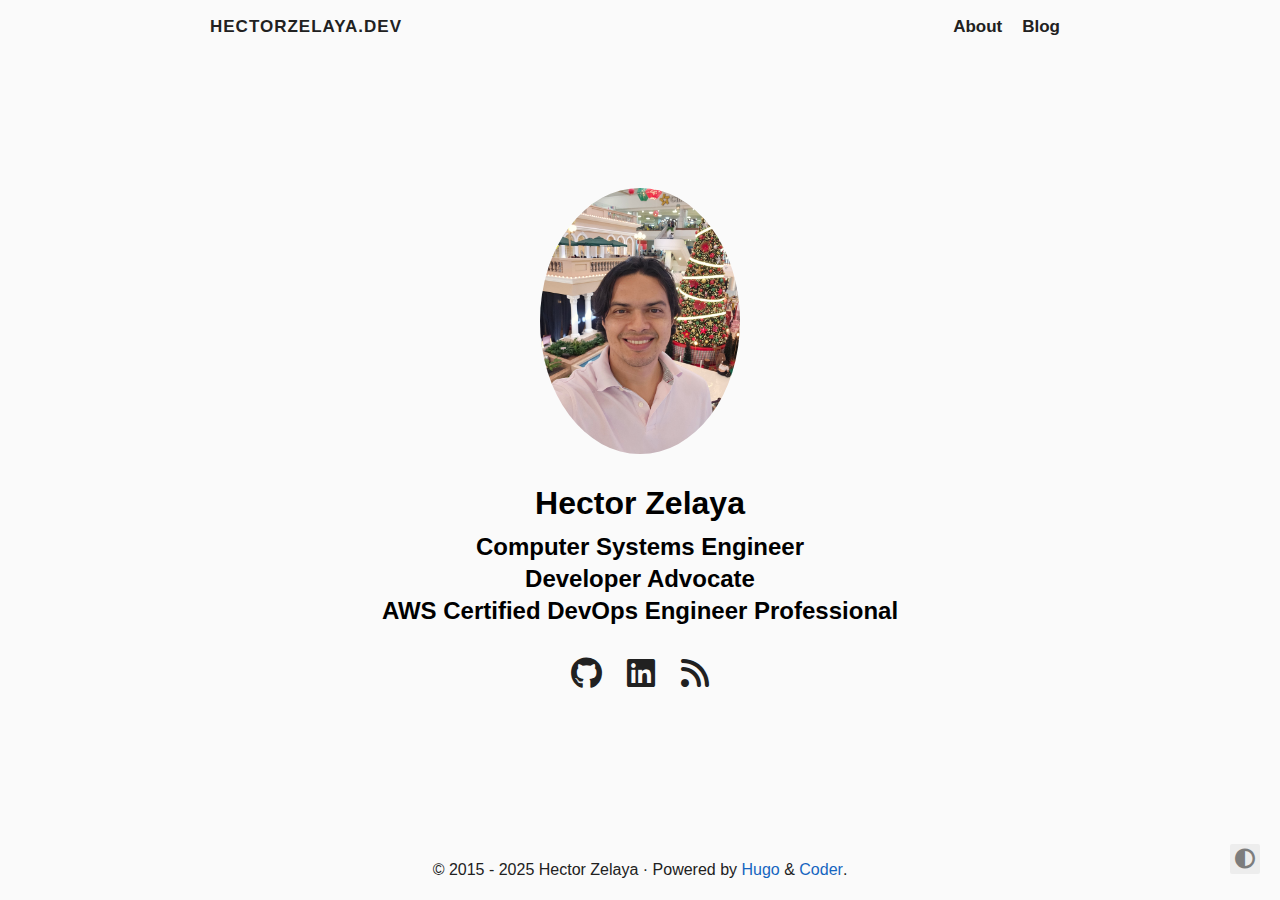
<file: index.html>
<!DOCTYPE html>
<html lang="en">

<head>
  <title>HectorZelaya.dev</title>
  <meta charset="utf-8">
<meta name="viewport" content="width=device-width, initial-scale=1.0">
<meta name="color-scheme" content="light dark">




<meta name="author" content="Hector Zelaya">
<meta name="description" content="Hector Zelaya&#39;s personal website">
<meta name="keywords" content="blog,developer,personal">



  <meta name="twitter:card" content="summary">
  <meta name="twitter:title" content="HectorZelaya.dev">
  <meta name="twitter:description" content="Hector Zelaya&#39;s personal website">

<meta property="og:url" content="https://www.hectorzelaya.dev/">
  <meta property="og:site_name" content="HectorZelaya.dev">
  <meta property="og:title" content="HectorZelaya.dev">
  <meta property="og:description" content="Hector Zelaya&#39;s personal website">
  <meta property="og:locale" content="en">
  <meta property="og:type" content="website">




<link rel="canonical" href="https://www.hectorzelaya.dev/">


<link rel="preload" href="/fonts/fa-brands-400.woff2" as="font" type="font/woff2" crossorigin>
<link rel="preload" href="/fonts/fa-regular-400.woff2" as="font" type="font/woff2" crossorigin>
<link rel="preload" href="/fonts/fa-solid-900.woff2" as="font" type="font/woff2" crossorigin>


  
  
  <link rel="stylesheet" href="/css/coder.min.ed30115a76cdaa62f2229e973d5b1c89b2d3dd4b1d9c07a729baad06aa3b0cbe.css" integrity="sha256-7TARWnbNqmLyIp6XPVscibLT3UsdnAenKbqtBqo7DL4=" crossorigin="anonymous" media="screen" />






  
    
    
    <link rel="stylesheet" href="/css/coder-dark.min.a00e6364bacbc8266ad1cc81230774a1397198f8cfb7bcba29b7d6fcb54ce57f.css" integrity="sha256-oA5jZLrLyCZq0cyBIwd0oTlxmPjPt7y6KbfW/LVM5X8=" crossorigin="anonymous" media="screen" />
  



 




<link rel="icon" type="image/svg+xml" href="/images/favicon.svg" sizes="any">
<link rel="icon" type="image/png" href="/images/favicon-32x32.png" sizes="32x32">
<link rel="icon" type="image/png" href="/images/favicon-16x16.png" sizes="16x16">

<link rel="apple-touch-icon" href="/images/apple-touch-icon.png">
<link rel="apple-touch-icon" sizes="180x180" href="/images/apple-touch-icon.png">

<link rel="manifest" href="/site.webmanifest">
<link rel="mask-icon" href="/images/safari-pinned-tab.svg" color="#5bbad5">


<link rel="alternate" type="application/rss+xml" href="/index.xml" title="HectorZelaya.dev" />


<meta name="generator" content="Hugo 0.139.4">





</head>






<body class="preload-transitions colorscheme-auto">
  
<div class="float-container">
    <a id="dark-mode-toggle" class="colorscheme-toggle">
        <i class="fa-solid fa-adjust fa-fw" aria-hidden="true"></i>
    </a>
</div>


  <main class="wrapper">
    <nav class="navigation">
  <section class="container">
    
    <a class="navigation-title" href="https://www.hectorzelaya.dev/">
      HectorZelaya.dev
    </a>
    
    
      <input type="checkbox" id="menu-toggle" />
      <label class="menu-button float-right" for="menu-toggle">
        <i class="fa-solid fa-bars fa-fw" aria-hidden="true"></i>
      </label>
      <ul class="navigation-list">
        
          
            <li class="navigation-item">
              <a class="navigation-link " href="/about/">About</a>
            </li>
          
            <li class="navigation-item">
              <a class="navigation-link " href="/posts/">Blog</a>
            </li>
          
        
        
      </ul>
    
  </section>
</nav>


    <div class="content">
      
  <section class="container centered">
  <div class="about">
    
  
    <div class="avatar"><img src="/images/me/avatar.jpg" alt="avatar"></div>
  




    <h1>Hector Zelaya</h1>

<h2>Computer Systems Engineer<br>Developer Advocate<br>AWS Certified DevOps Engineer Professional<br></h2>



    
<ul>
  
    
      <li>
        <a href="https://github.com/nuxero/" aria-label="Github"   >
          <i class="fa-brands fa-github fa-2x" aria-hidden="true"></i>
        </a>
      </li>
    
  
    
      <li>
        <a href="https://www.linkedin.com/in/hectorzg/" aria-label="LinkedIn"   >
          <i class="fa-brands fa-linkedin fa-2x" aria-hidden="true"></i>
        </a>
      </li>
    
  
    
      <li>
        <a href="https://www.hectorzelaya.dev/index.xml" aria-label="RSS" rel="alternate"  type="application/rss&#43;xml">
          <i class="fa-solid fa-rss fa-2x" aria-hidden="true"></i>
        </a>
      </li>
    
  
</ul>

  </div>

  

</section>


    </div>

    <footer class="footer">
  <section class="container">
    ©
    
      2015 -
    
    2025
     Hector Zelaya 
    ·
    
    Powered by <a href="https://gohugo.io/" target="_blank" rel="noopener">Hugo</a> & <a href="https://github.com/luizdepra/hugo-coder/" target="_blank" rel="noopener">Coder</a>.
    
  </section>
</footer>

  </main>

  

  
  
  <script src="/js/coder.min.6ae284be93d2d19dad1f02b0039508d9aab3180a12a06dcc71b0b0ef7825a317.js" integrity="sha256-auKEvpPS0Z2tHwKwA5UI2aqzGAoSoG3McbCw73gloxc="></script>
  

  

  


  

  

  

  

  

  

  

  

  

  

  

  

  

  

  

  

  
</body>

</html>
</file>
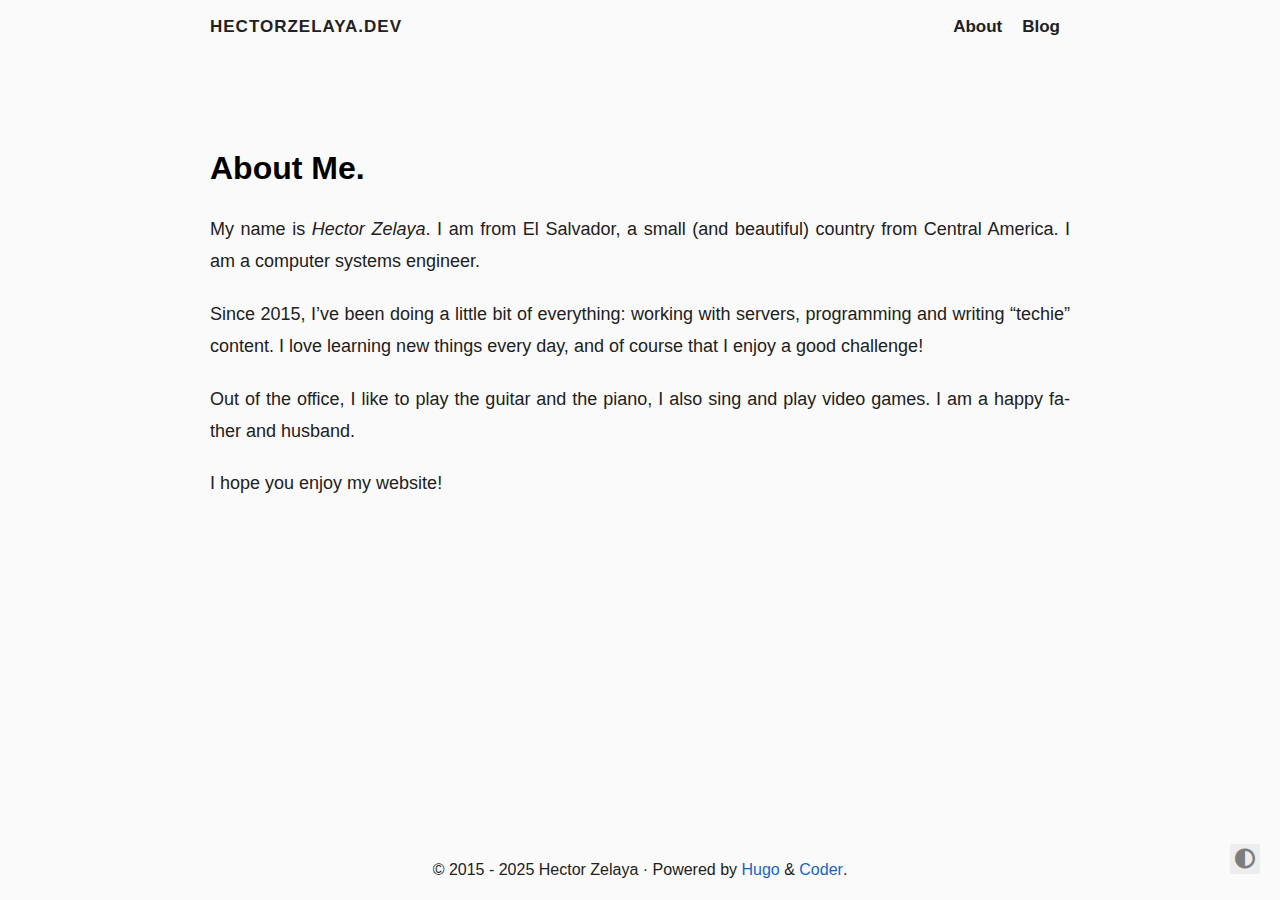
<file: about/index.html>
<!DOCTYPE html>
<html lang="en">

<head>
  <title>
   · HectorZelaya.dev
</title>
  <meta charset="utf-8">
<meta name="viewport" content="width=device-width, initial-scale=1.0">
<meta name="color-scheme" content="light dark">




<meta name="author" content="Hector Zelaya">
<meta name="description" content="
  About Me.
  
    
    Link to heading
  

My name is Hector Zelaya. I am from El Salvador, a small (and beautiful) country from Central America. I am a computer systems engineer.
Since 2015, I&rsquo;ve been doing a little bit of everything: working with servers, programming and writing &ldquo;techie&rdquo; content. I love learning new things every day, and of course that I enjoy a good challenge!
Out of the office, I like to play the guitar and the piano, I also sing and play video games. I am a happy father and husband.">
<meta name="keywords" content="blog,developer,personal">



  <meta name="twitter:card" content="summary">
  <meta name="twitter:title" content="HectorZelaya.dev">
  <meta name="twitter:description" content="About Me. Link to heading My name is Hector Zelaya. I am from El Salvador, a small (and beautiful) country from Central America. I am a computer systems engineer.
Since 2015, I’ve been doing a little bit of everything: working with servers, programming and writing “techie” content. I love learning new things every day, and of course that I enjoy a good challenge!
Out of the office, I like to play the guitar and the piano, I also sing and play video games. I am a happy father and husband.">

<meta property="og:url" content="https://www.hectorzelaya.dev/about/">
  <meta property="og:site_name" content="HectorZelaya.dev">
  <meta property="og:title" content="HectorZelaya.dev">
  <meta property="og:description" content="About Me. Link to heading My name is Hector Zelaya. I am from El Salvador, a small (and beautiful) country from Central America. I am a computer systems engineer.
Since 2015, I’ve been doing a little bit of everything: working with servers, programming and writing “techie” content. I love learning new things every day, and of course that I enjoy a good challenge!
Out of the office, I like to play the guitar and the piano, I also sing and play video games. I am a happy father and husband.">
  <meta property="og:locale" content="en">
  <meta property="og:type" content="article">




<link rel="canonical" href="https://www.hectorzelaya.dev/about/">


<link rel="preload" href="/fonts/fa-brands-400.woff2" as="font" type="font/woff2" crossorigin>
<link rel="preload" href="/fonts/fa-regular-400.woff2" as="font" type="font/woff2" crossorigin>
<link rel="preload" href="/fonts/fa-solid-900.woff2" as="font" type="font/woff2" crossorigin>


  
  
  <link rel="stylesheet" href="/css/coder.min.ed30115a76cdaa62f2229e973d5b1c89b2d3dd4b1d9c07a729baad06aa3b0cbe.css" integrity="sha256-7TARWnbNqmLyIp6XPVscibLT3UsdnAenKbqtBqo7DL4=" crossorigin="anonymous" media="screen" />






  
    
    
    <link rel="stylesheet" href="/css/coder-dark.min.a00e6364bacbc8266ad1cc81230774a1397198f8cfb7bcba29b7d6fcb54ce57f.css" integrity="sha256-oA5jZLrLyCZq0cyBIwd0oTlxmPjPt7y6KbfW/LVM5X8=" crossorigin="anonymous" media="screen" />
  



 




<link rel="icon" type="image/svg+xml" href="/images/favicon.svg" sizes="any">
<link rel="icon" type="image/png" href="/images/favicon-32x32.png" sizes="32x32">
<link rel="icon" type="image/png" href="/images/favicon-16x16.png" sizes="16x16">

<link rel="apple-touch-icon" href="/images/apple-touch-icon.png">
<link rel="apple-touch-icon" sizes="180x180" href="/images/apple-touch-icon.png">

<link rel="manifest" href="/site.webmanifest">
<link rel="mask-icon" href="/images/safari-pinned-tab.svg" color="#5bbad5">









</head>






<body class="preload-transitions colorscheme-auto">
  
<div class="float-container">
    <a id="dark-mode-toggle" class="colorscheme-toggle">
        <i class="fa-solid fa-adjust fa-fw" aria-hidden="true"></i>
    </a>
</div>


  <main class="wrapper">
    <nav class="navigation">
  <section class="container">
    
    <a class="navigation-title" href="https://www.hectorzelaya.dev/">
      HectorZelaya.dev
    </a>
    
    
      <input type="checkbox" id="menu-toggle" />
      <label class="menu-button float-right" for="menu-toggle">
        <i class="fa-solid fa-bars fa-fw" aria-hidden="true"></i>
      </label>
      <ul class="navigation-list">
        
          
            <li class="navigation-item">
              <a class="navigation-link " href="/about/">About</a>
            </li>
          
            <li class="navigation-item">
              <a class="navigation-link " href="/posts/">Blog</a>
            </li>
          
        
        
      </ul>
    
  </section>
</nav>


    <div class="content">
      
  <section class="container page">
  <article>
    <header>
      <h1 class="title">
        <a class="title-link" href="https://www.hectorzelaya.dev/about/">
          
        </a>
      </h1>
    </header>

    <h1 id="about-me">
  About Me.
  <a class="heading-link" href="#about-me">
    <i class="fa-solid fa-link" aria-hidden="true" title="Link to heading"></i>
    <span class="sr-only">Link to heading</span>
  </a>
</h1>
<p>My name is <em>Hector Zelaya</em>. I am from El Salvador, a small (and beautiful) country from Central America. I am a computer systems engineer.</p>
<p>Since 2015, I&rsquo;ve been doing a little bit of everything: working with servers, programming and writing &ldquo;techie&rdquo; content. I love learning new things every day, and of course that I enjoy a good challenge!</p>
<p>Out of the office, I like to play the guitar and the piano, I also sing and play video games. I am a happy father and husband.</p>
<p>I hope you enjoy my website!</p>

  </article>
</section>

  

    </div>

    <footer class="footer">
  <section class="container">
    ©
    
      2015 -
    
    2025
     Hector Zelaya 
    ·
    
    Powered by <a href="https://gohugo.io/" target="_blank" rel="noopener">Hugo</a> & <a href="https://github.com/luizdepra/hugo-coder/" target="_blank" rel="noopener">Coder</a>.
    
  </section>
</footer>

  </main>

  

  
  
  <script src="/js/coder.min.6ae284be93d2d19dad1f02b0039508d9aab3180a12a06dcc71b0b0ef7825a317.js" integrity="sha256-auKEvpPS0Z2tHwKwA5UI2aqzGAoSoG3McbCw73gloxc="></script>
  

  

  


  

  

  

  

  

  

  

  

  

  

  

  

  

  

  

  

  
</body>

</html>
</file>
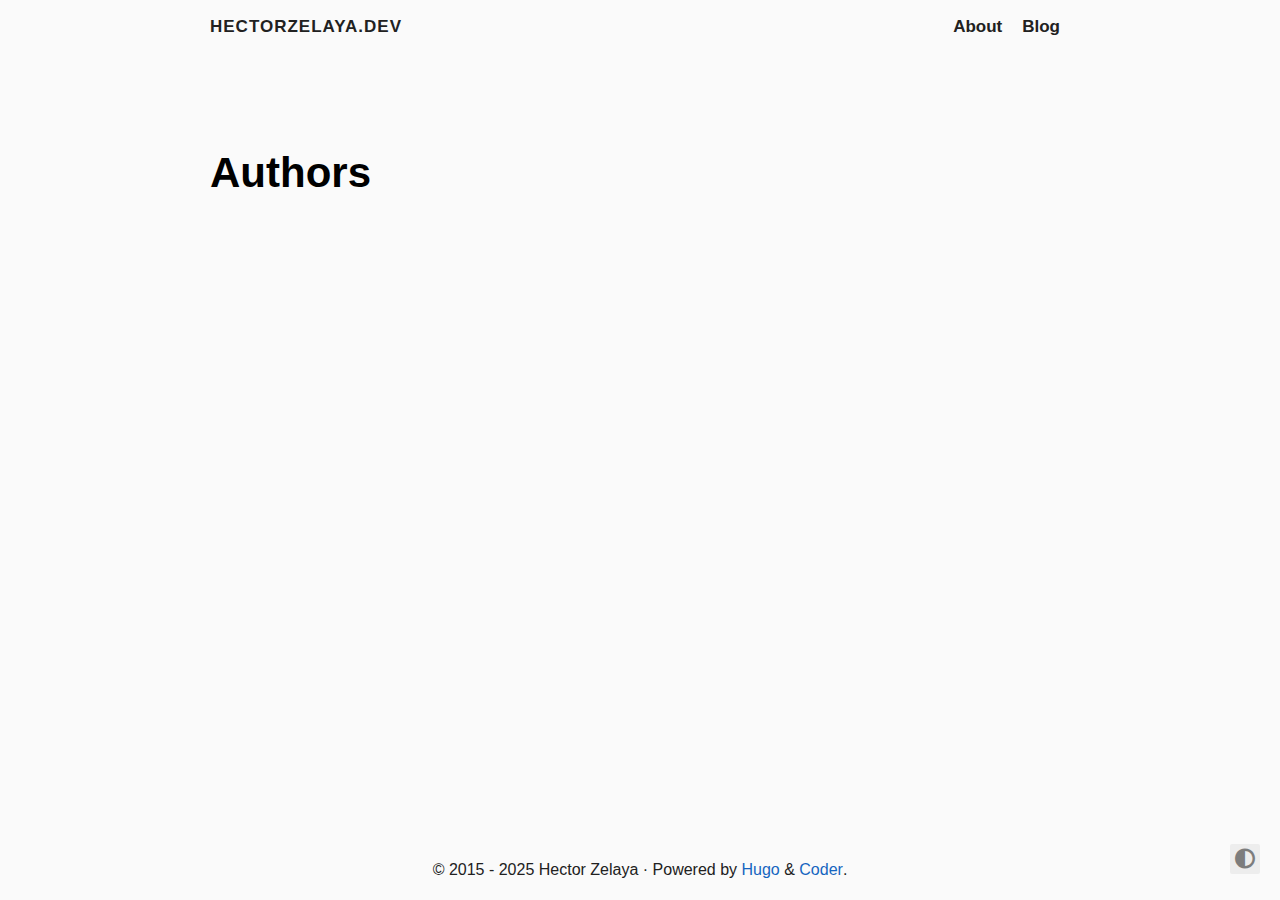
<file: authors/index.html>
<!DOCTYPE html>
<html lang="en">

<head>
  <title>Authors · HectorZelaya.dev</title>
  <meta charset="utf-8">
<meta name="viewport" content="width=device-width, initial-scale=1.0">
<meta name="color-scheme" content="light dark">




<meta name="author" content="Hector Zelaya">
<meta name="description" content="Hector Zelaya&#39;s personal website">
<meta name="keywords" content="blog,developer,personal">



  <meta name="twitter:card" content="summary">
  <meta name="twitter:title" content="Authors">
  <meta name="twitter:description" content="Hector Zelaya&#39;s personal website">

<meta property="og:url" content="https://www.hectorzelaya.dev/authors/">
  <meta property="og:site_name" content="HectorZelaya.dev">
  <meta property="og:title" content="Authors">
  <meta property="og:description" content="Hector Zelaya&#39;s personal website">
  <meta property="og:locale" content="en">
  <meta property="og:type" content="website">




<link rel="canonical" href="https://www.hectorzelaya.dev/authors/">


<link rel="preload" href="/fonts/fa-brands-400.woff2" as="font" type="font/woff2" crossorigin>
<link rel="preload" href="/fonts/fa-regular-400.woff2" as="font" type="font/woff2" crossorigin>
<link rel="preload" href="/fonts/fa-solid-900.woff2" as="font" type="font/woff2" crossorigin>


  
  
  <link rel="stylesheet" href="/css/coder.min.ed30115a76cdaa62f2229e973d5b1c89b2d3dd4b1d9c07a729baad06aa3b0cbe.css" integrity="sha256-7TARWnbNqmLyIp6XPVscibLT3UsdnAenKbqtBqo7DL4=" crossorigin="anonymous" media="screen" />






  
    
    
    <link rel="stylesheet" href="/css/coder-dark.min.a00e6364bacbc8266ad1cc81230774a1397198f8cfb7bcba29b7d6fcb54ce57f.css" integrity="sha256-oA5jZLrLyCZq0cyBIwd0oTlxmPjPt7y6KbfW/LVM5X8=" crossorigin="anonymous" media="screen" />
  



 




<link rel="icon" type="image/svg+xml" href="/images/favicon.svg" sizes="any">
<link rel="icon" type="image/png" href="/images/favicon-32x32.png" sizes="32x32">
<link rel="icon" type="image/png" href="/images/favicon-16x16.png" sizes="16x16">

<link rel="apple-touch-icon" href="/images/apple-touch-icon.png">
<link rel="apple-touch-icon" sizes="180x180" href="/images/apple-touch-icon.png">

<link rel="manifest" href="/site.webmanifest">
<link rel="mask-icon" href="/images/safari-pinned-tab.svg" color="#5bbad5">


<link rel="alternate" type="application/rss+xml" href="/authors/index.xml" title="HectorZelaya.dev" />







</head>






<body class="preload-transitions colorscheme-auto">
  
<div class="float-container">
    <a id="dark-mode-toggle" class="colorscheme-toggle">
        <i class="fa-solid fa-adjust fa-fw" aria-hidden="true"></i>
    </a>
</div>


  <main class="wrapper">
    <nav class="navigation">
  <section class="container">
    
    <a class="navigation-title" href="https://www.hectorzelaya.dev/">
      HectorZelaya.dev
    </a>
    
    
      <input type="checkbox" id="menu-toggle" />
      <label class="menu-button float-right" for="menu-toggle">
        <i class="fa-solid fa-bars fa-fw" aria-hidden="true"></i>
      </label>
      <ul class="navigation-list">
        
          
            <li class="navigation-item">
              <a class="navigation-link " href="/about/">About</a>
            </li>
          
            <li class="navigation-item">
              <a class="navigation-link " href="/posts/">Blog</a>
            </li>
          
        
        
      </ul>
    
  </section>
</nav>


    <div class="content">
      
  <section class="container taxonomy">
  <header>
    <h1 class="title">
      <a class="title-link" href="https://www.hectorzelaya.dev/authors/">Authors</a>
    </h1>
  </header>
  
  <ul>
    
    
  </ul>
</section>


    </div>

    <footer class="footer">
  <section class="container">
    ©
    
      2015 -
    
    2025
     Hector Zelaya 
    ·
    
    Powered by <a href="https://gohugo.io/" target="_blank" rel="noopener">Hugo</a> & <a href="https://github.com/luizdepra/hugo-coder/" target="_blank" rel="noopener">Coder</a>.
    
  </section>
</footer>

  </main>

  

  
  
  <script src="/js/coder.min.6ae284be93d2d19dad1f02b0039508d9aab3180a12a06dcc71b0b0ef7825a317.js" integrity="sha256-auKEvpPS0Z2tHwKwA5UI2aqzGAoSoG3McbCw73gloxc="></script>
  

  

  


  

  

  

  

  

  

  

  

  

  

  

  

  

  

  

  

  
</body>

</html>
</file>
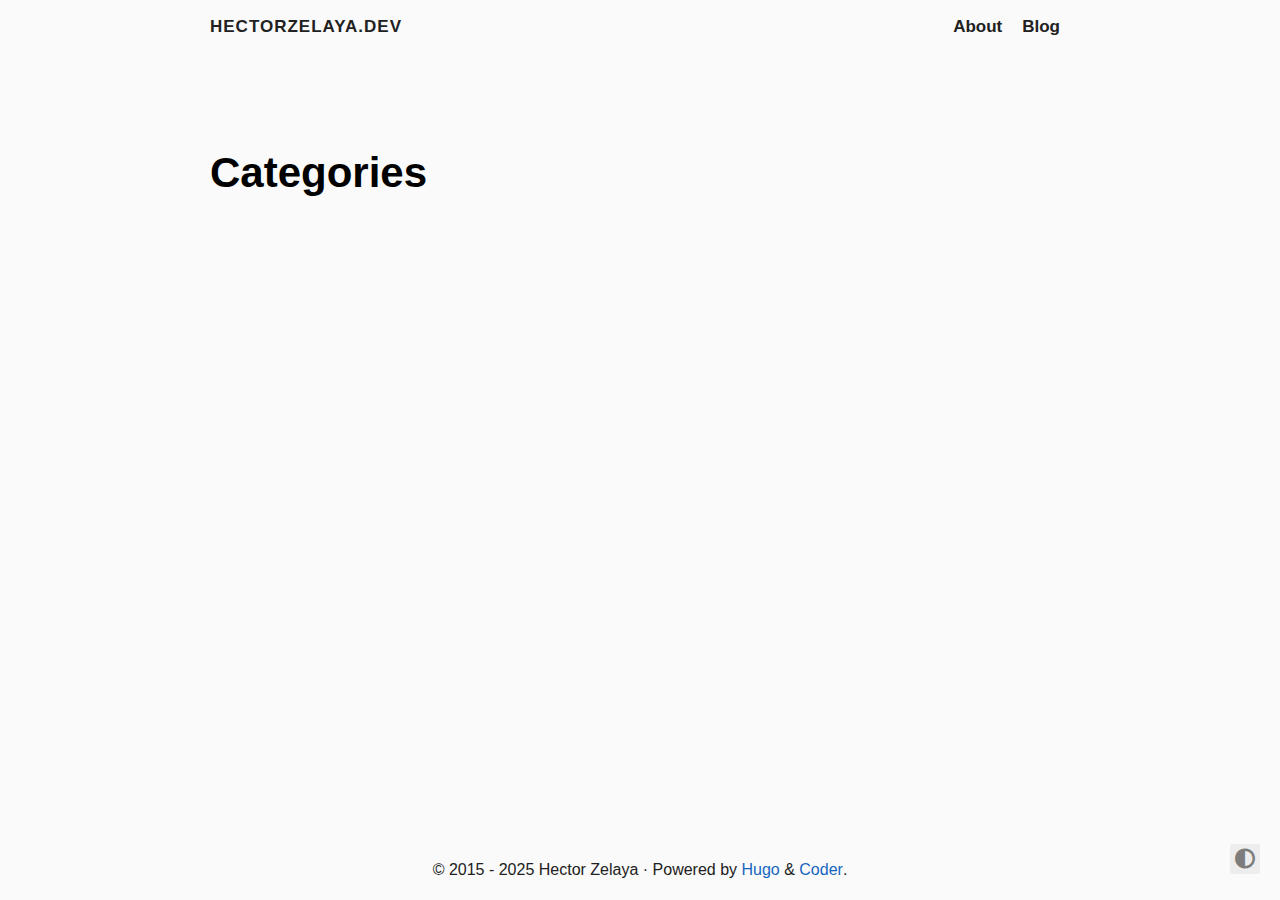
<file: categories/index.html>
<!DOCTYPE html>
<html lang="en">

<head>
  <title>Categories · HectorZelaya.dev</title>
  <meta charset="utf-8">
<meta name="viewport" content="width=device-width, initial-scale=1.0">
<meta name="color-scheme" content="light dark">




<meta name="author" content="Hector Zelaya">
<meta name="description" content="Hector Zelaya&#39;s personal website">
<meta name="keywords" content="blog,developer,personal">



  <meta name="twitter:card" content="summary">
  <meta name="twitter:title" content="Categories">
  <meta name="twitter:description" content="Hector Zelaya&#39;s personal website">

<meta property="og:url" content="https://www.hectorzelaya.dev/categories/">
  <meta property="og:site_name" content="HectorZelaya.dev">
  <meta property="og:title" content="Categories">
  <meta property="og:description" content="Hector Zelaya&#39;s personal website">
  <meta property="og:locale" content="en">
  <meta property="og:type" content="website">




<link rel="canonical" href="https://www.hectorzelaya.dev/categories/">


<link rel="preload" href="/fonts/fa-brands-400.woff2" as="font" type="font/woff2" crossorigin>
<link rel="preload" href="/fonts/fa-regular-400.woff2" as="font" type="font/woff2" crossorigin>
<link rel="preload" href="/fonts/fa-solid-900.woff2" as="font" type="font/woff2" crossorigin>


  
  
  <link rel="stylesheet" href="/css/coder.min.ed30115a76cdaa62f2229e973d5b1c89b2d3dd4b1d9c07a729baad06aa3b0cbe.css" integrity="sha256-7TARWnbNqmLyIp6XPVscibLT3UsdnAenKbqtBqo7DL4=" crossorigin="anonymous" media="screen" />






  
    
    
    <link rel="stylesheet" href="/css/coder-dark.min.a00e6364bacbc8266ad1cc81230774a1397198f8cfb7bcba29b7d6fcb54ce57f.css" integrity="sha256-oA5jZLrLyCZq0cyBIwd0oTlxmPjPt7y6KbfW/LVM5X8=" crossorigin="anonymous" media="screen" />
  



 




<link rel="icon" type="image/svg+xml" href="/images/favicon.svg" sizes="any">
<link rel="icon" type="image/png" href="/images/favicon-32x32.png" sizes="32x32">
<link rel="icon" type="image/png" href="/images/favicon-16x16.png" sizes="16x16">

<link rel="apple-touch-icon" href="/images/apple-touch-icon.png">
<link rel="apple-touch-icon" sizes="180x180" href="/images/apple-touch-icon.png">

<link rel="manifest" href="/site.webmanifest">
<link rel="mask-icon" href="/images/safari-pinned-tab.svg" color="#5bbad5">


<link rel="alternate" type="application/rss+xml" href="/categories/index.xml" title="HectorZelaya.dev" />







</head>






<body class="preload-transitions colorscheme-auto">
  
<div class="float-container">
    <a id="dark-mode-toggle" class="colorscheme-toggle">
        <i class="fa-solid fa-adjust fa-fw" aria-hidden="true"></i>
    </a>
</div>


  <main class="wrapper">
    <nav class="navigation">
  <section class="container">
    
    <a class="navigation-title" href="https://www.hectorzelaya.dev/">
      HectorZelaya.dev
    </a>
    
    
      <input type="checkbox" id="menu-toggle" />
      <label class="menu-button float-right" for="menu-toggle">
        <i class="fa-solid fa-bars fa-fw" aria-hidden="true"></i>
      </label>
      <ul class="navigation-list">
        
          
            <li class="navigation-item">
              <a class="navigation-link " href="/about/">About</a>
            </li>
          
            <li class="navigation-item">
              <a class="navigation-link " href="/posts/">Blog</a>
            </li>
          
        
        
      </ul>
    
  </section>
</nav>


    <div class="content">
      
  <section class="container taxonomy">
  <header>
    <h1 class="title">
      <a class="title-link" href="https://www.hectorzelaya.dev/categories/">Categories</a>
    </h1>
  </header>
  
  <ul>
    
    
  </ul>
</section>


    </div>

    <footer class="footer">
  <section class="container">
    ©
    
      2015 -
    
    2025
     Hector Zelaya 
    ·
    
    Powered by <a href="https://gohugo.io/" target="_blank" rel="noopener">Hugo</a> & <a href="https://github.com/luizdepra/hugo-coder/" target="_blank" rel="noopener">Coder</a>.
    
  </section>
</footer>

  </main>

  

  
  
  <script src="/js/coder.min.6ae284be93d2d19dad1f02b0039508d9aab3180a12a06dcc71b0b0ef7825a317.js" integrity="sha256-auKEvpPS0Z2tHwKwA5UI2aqzGAoSoG3McbCw73gloxc="></script>
  

  

  


  

  

  

  

  

  

  

  

  

  

  

  

  

  

  

  

  
</body>

</html>
</file>
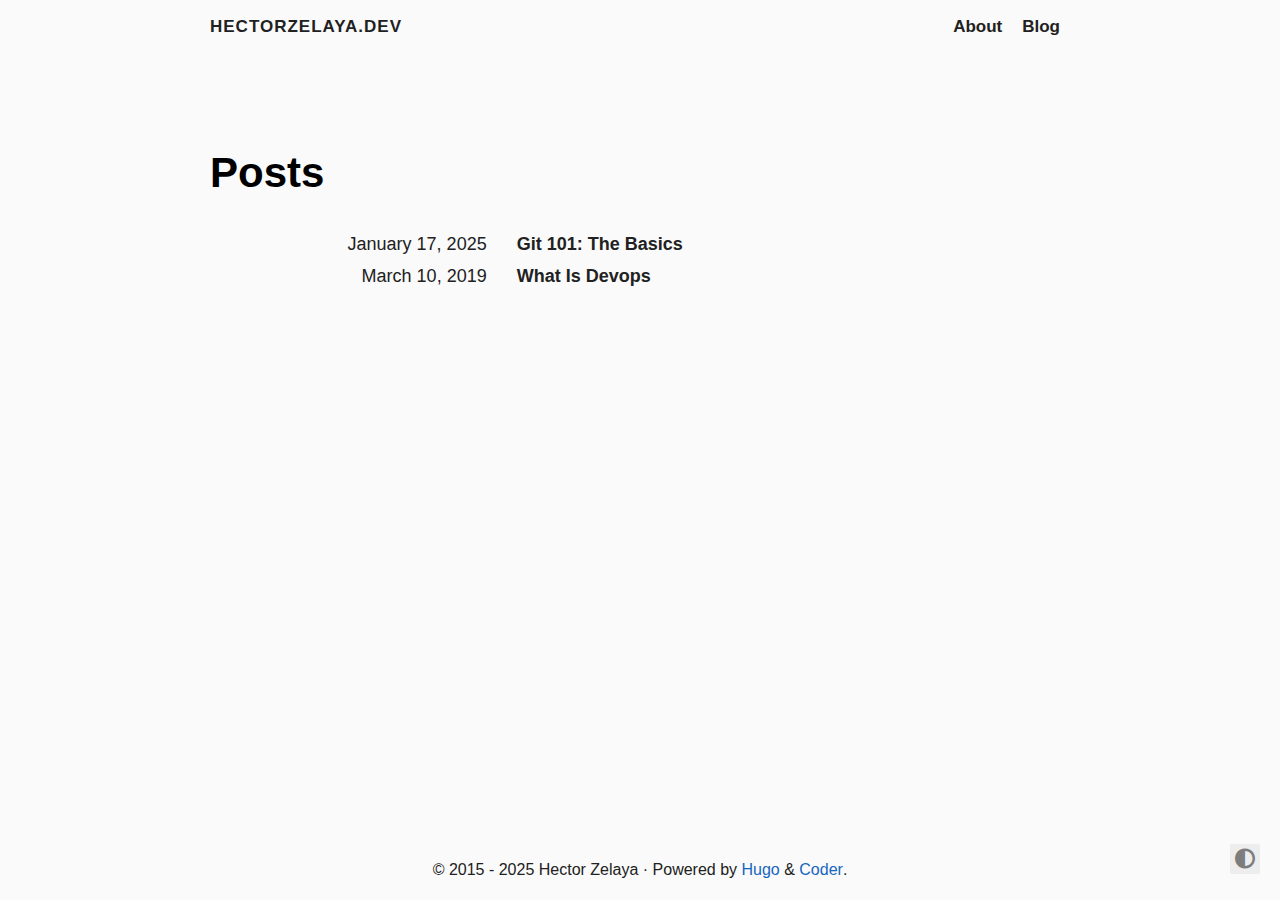
<file: posts/index.html>
<!DOCTYPE html>
<html lang="en">

<head>
  <title>
  Posts · HectorZelaya.dev
</title>
  <meta charset="utf-8">
<meta name="viewport" content="width=device-width, initial-scale=1.0">
<meta name="color-scheme" content="light dark">




<meta name="author" content="Hector Zelaya">
<meta name="description" content="Hector Zelaya&#39;s personal website">
<meta name="keywords" content="blog,developer,personal">



  <meta name="twitter:card" content="summary">
  <meta name="twitter:title" content="Posts">
  <meta name="twitter:description" content="Hector Zelaya&#39;s personal website">

<meta property="og:url" content="https://www.hectorzelaya.dev/posts/">
  <meta property="og:site_name" content="HectorZelaya.dev">
  <meta property="og:title" content="Posts">
  <meta property="og:description" content="Hector Zelaya&#39;s personal website">
  <meta property="og:locale" content="en">
  <meta property="og:type" content="website">




<link rel="canonical" href="https://www.hectorzelaya.dev/posts/">


<link rel="preload" href="/fonts/fa-brands-400.woff2" as="font" type="font/woff2" crossorigin>
<link rel="preload" href="/fonts/fa-regular-400.woff2" as="font" type="font/woff2" crossorigin>
<link rel="preload" href="/fonts/fa-solid-900.woff2" as="font" type="font/woff2" crossorigin>


  
  
  <link rel="stylesheet" href="/css/coder.min.ed30115a76cdaa62f2229e973d5b1c89b2d3dd4b1d9c07a729baad06aa3b0cbe.css" integrity="sha256-7TARWnbNqmLyIp6XPVscibLT3UsdnAenKbqtBqo7DL4=" crossorigin="anonymous" media="screen" />






  
    
    
    <link rel="stylesheet" href="/css/coder-dark.min.a00e6364bacbc8266ad1cc81230774a1397198f8cfb7bcba29b7d6fcb54ce57f.css" integrity="sha256-oA5jZLrLyCZq0cyBIwd0oTlxmPjPt7y6KbfW/LVM5X8=" crossorigin="anonymous" media="screen" />
  



 




<link rel="icon" type="image/svg+xml" href="/images/favicon.svg" sizes="any">
<link rel="icon" type="image/png" href="/images/favicon-32x32.png" sizes="32x32">
<link rel="icon" type="image/png" href="/images/favicon-16x16.png" sizes="16x16">

<link rel="apple-touch-icon" href="/images/apple-touch-icon.png">
<link rel="apple-touch-icon" sizes="180x180" href="/images/apple-touch-icon.png">

<link rel="manifest" href="/site.webmanifest">
<link rel="mask-icon" href="/images/safari-pinned-tab.svg" color="#5bbad5">


<link rel="alternate" type="application/rss+xml" href="/posts/index.xml" title="HectorZelaya.dev" />







</head>






<body class="preload-transitions colorscheme-auto">
  
<div class="float-container">
    <a id="dark-mode-toggle" class="colorscheme-toggle">
        <i class="fa-solid fa-adjust fa-fw" aria-hidden="true"></i>
    </a>
</div>


  <main class="wrapper">
    <nav class="navigation">
  <section class="container">
    
    <a class="navigation-title" href="https://www.hectorzelaya.dev/">
      HectorZelaya.dev
    </a>
    
    
      <input type="checkbox" id="menu-toggle" />
      <label class="menu-button float-right" for="menu-toggle">
        <i class="fa-solid fa-bars fa-fw" aria-hidden="true"></i>
      </label>
      <ul class="navigation-list">
        
          
            <li class="navigation-item">
              <a class="navigation-link " href="/about/">About</a>
            </li>
          
            <li class="navigation-item">
              <a class="navigation-link " href="/posts/">Blog</a>
            </li>
          
        
        
      </ul>
    
  </section>
</nav>


    <div class="content">
      
  <section class="container list">
    <header>
      <h1 class="title">
        <a class="title-link" href="https://www.hectorzelaya.dev/posts/">
          Posts
        </a>
      </h1>
    </header>
    
    <ul><li>
  <span class="date">January 17, 2025</span>
  <a class="title" href="/posts/git-basics/">Git 101: The Basics</a>
</li>
<li>
  <span class="date">March 10, 2019</span>
  <a class="title" href="/posts/what-is-devops/">What Is Devops</a>
</li>
</ul>

    






  </section>

    </div>

    <footer class="footer">
  <section class="container">
    ©
    
      2015 -
    
    2025
     Hector Zelaya 
    ·
    
    Powered by <a href="https://gohugo.io/" target="_blank" rel="noopener">Hugo</a> & <a href="https://github.com/luizdepra/hugo-coder/" target="_blank" rel="noopener">Coder</a>.
    
  </section>
</footer>

  </main>

  

  
  
  <script src="/js/coder.min.6ae284be93d2d19dad1f02b0039508d9aab3180a12a06dcc71b0b0ef7825a317.js" integrity="sha256-auKEvpPS0Z2tHwKwA5UI2aqzGAoSoG3McbCw73gloxc="></script>
  

  

  


  

  

  

  

  

  

  

  

  

  

  

  

  

  

  

  

  
</body>

</html>
</file>
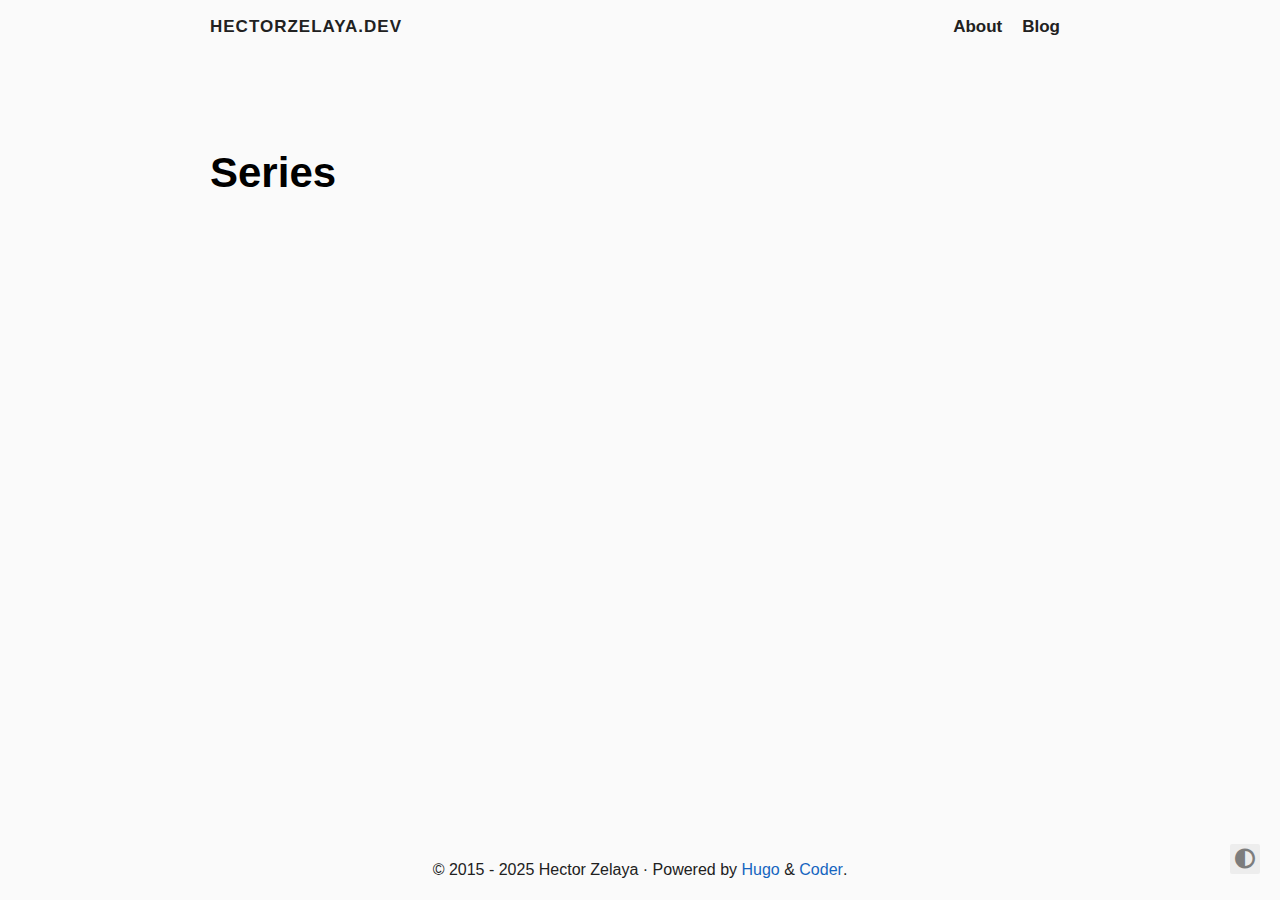
<file: series/index.html>
<!DOCTYPE html>
<html lang="en">

<head>
  <title>Series · HectorZelaya.dev</title>
  <meta charset="utf-8">
<meta name="viewport" content="width=device-width, initial-scale=1.0">
<meta name="color-scheme" content="light dark">




<meta name="author" content="Hector Zelaya">
<meta name="description" content="Hector Zelaya&#39;s personal website">
<meta name="keywords" content="blog,developer,personal">



  <meta name="twitter:card" content="summary">
  <meta name="twitter:title" content="Series">
  <meta name="twitter:description" content="Hector Zelaya&#39;s personal website">

<meta property="og:url" content="https://www.hectorzelaya.dev/series/">
  <meta property="og:site_name" content="HectorZelaya.dev">
  <meta property="og:title" content="Series">
  <meta property="og:description" content="Hector Zelaya&#39;s personal website">
  <meta property="og:locale" content="en">
  <meta property="og:type" content="website">




<link rel="canonical" href="https://www.hectorzelaya.dev/series/">


<link rel="preload" href="/fonts/fa-brands-400.woff2" as="font" type="font/woff2" crossorigin>
<link rel="preload" href="/fonts/fa-regular-400.woff2" as="font" type="font/woff2" crossorigin>
<link rel="preload" href="/fonts/fa-solid-900.woff2" as="font" type="font/woff2" crossorigin>


  
  
  <link rel="stylesheet" href="/css/coder.min.ed30115a76cdaa62f2229e973d5b1c89b2d3dd4b1d9c07a729baad06aa3b0cbe.css" integrity="sha256-7TARWnbNqmLyIp6XPVscibLT3UsdnAenKbqtBqo7DL4=" crossorigin="anonymous" media="screen" />






  
    
    
    <link rel="stylesheet" href="/css/coder-dark.min.a00e6364bacbc8266ad1cc81230774a1397198f8cfb7bcba29b7d6fcb54ce57f.css" integrity="sha256-oA5jZLrLyCZq0cyBIwd0oTlxmPjPt7y6KbfW/LVM5X8=" crossorigin="anonymous" media="screen" />
  



 




<link rel="icon" type="image/svg+xml" href="/images/favicon.svg" sizes="any">
<link rel="icon" type="image/png" href="/images/favicon-32x32.png" sizes="32x32">
<link rel="icon" type="image/png" href="/images/favicon-16x16.png" sizes="16x16">

<link rel="apple-touch-icon" href="/images/apple-touch-icon.png">
<link rel="apple-touch-icon" sizes="180x180" href="/images/apple-touch-icon.png">

<link rel="manifest" href="/site.webmanifest">
<link rel="mask-icon" href="/images/safari-pinned-tab.svg" color="#5bbad5">


<link rel="alternate" type="application/rss+xml" href="/series/index.xml" title="HectorZelaya.dev" />







</head>






<body class="preload-transitions colorscheme-auto">
  
<div class="float-container">
    <a id="dark-mode-toggle" class="colorscheme-toggle">
        <i class="fa-solid fa-adjust fa-fw" aria-hidden="true"></i>
    </a>
</div>


  <main class="wrapper">
    <nav class="navigation">
  <section class="container">
    
    <a class="navigation-title" href="https://www.hectorzelaya.dev/">
      HectorZelaya.dev
    </a>
    
    
      <input type="checkbox" id="menu-toggle" />
      <label class="menu-button float-right" for="menu-toggle">
        <i class="fa-solid fa-bars fa-fw" aria-hidden="true"></i>
      </label>
      <ul class="navigation-list">
        
          
            <li class="navigation-item">
              <a class="navigation-link " href="/about/">About</a>
            </li>
          
            <li class="navigation-item">
              <a class="navigation-link " href="/posts/">Blog</a>
            </li>
          
        
        
      </ul>
    
  </section>
</nav>


    <div class="content">
      
  <section class="container taxonomy">
  <header>
    <h1 class="title">
      <a class="title-link" href="https://www.hectorzelaya.dev/series/">Series</a>
    </h1>
  </header>
  
  <ul>
    
    
  </ul>
</section>


    </div>

    <footer class="footer">
  <section class="container">
    ©
    
      2015 -
    
    2025
     Hector Zelaya 
    ·
    
    Powered by <a href="https://gohugo.io/" target="_blank" rel="noopener">Hugo</a> & <a href="https://github.com/luizdepra/hugo-coder/" target="_blank" rel="noopener">Coder</a>.
    
  </section>
</footer>

  </main>

  

  
  
  <script src="/js/coder.min.6ae284be93d2d19dad1f02b0039508d9aab3180a12a06dcc71b0b0ef7825a317.js" integrity="sha256-auKEvpPS0Z2tHwKwA5UI2aqzGAoSoG3McbCw73gloxc="></script>
  

  

  


  

  

  

  

  

  

  

  

  

  

  

  

  

  

  

  

  
</body>

</html>
</file>
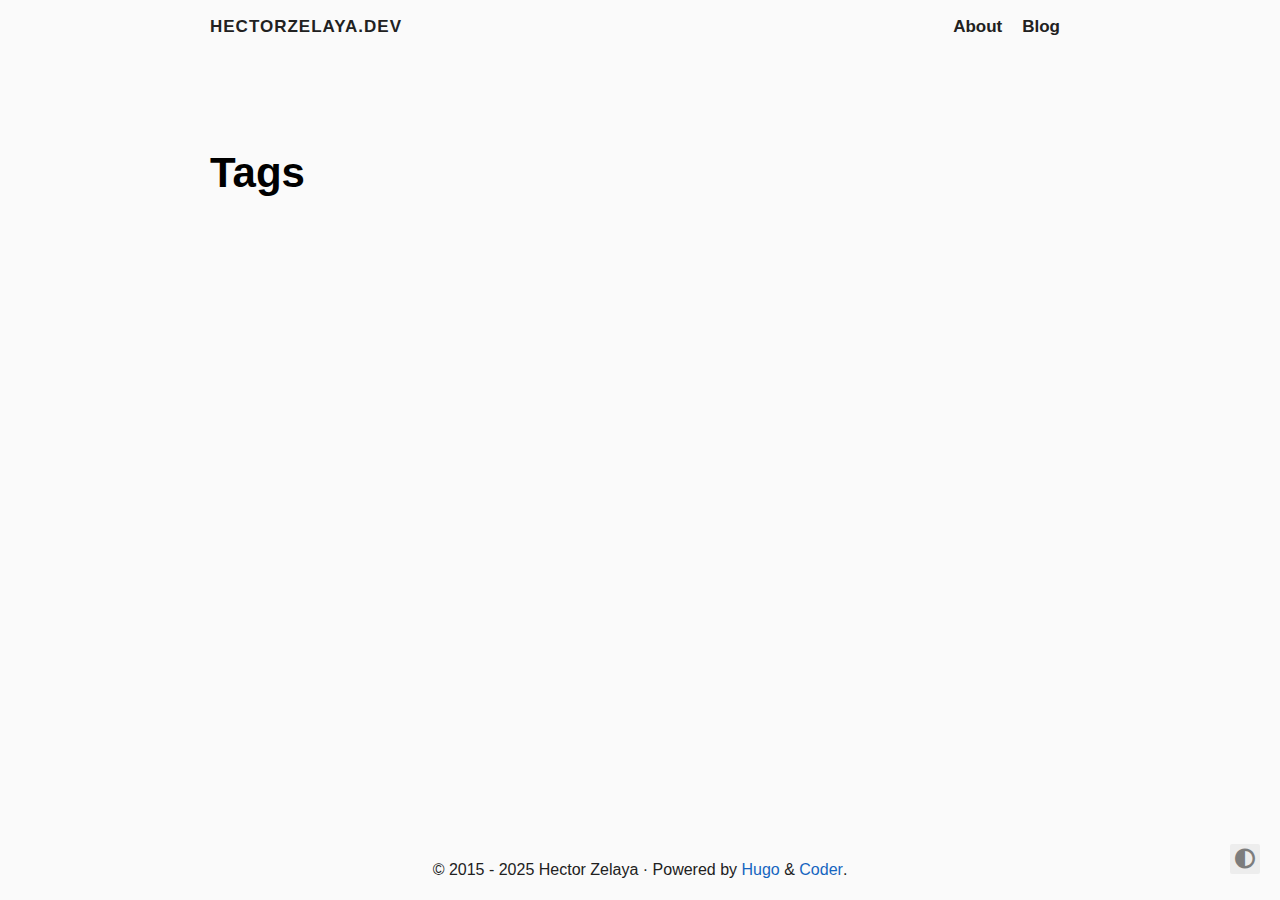
<file: tags/index.html>
<!DOCTYPE html>
<html lang="en">

<head>
  <title>Tags · HectorZelaya.dev</title>
  <meta charset="utf-8">
<meta name="viewport" content="width=device-width, initial-scale=1.0">
<meta name="color-scheme" content="light dark">




<meta name="author" content="Hector Zelaya">
<meta name="description" content="Hector Zelaya&#39;s personal website">
<meta name="keywords" content="blog,developer,personal">



  <meta name="twitter:card" content="summary">
  <meta name="twitter:title" content="Tags">
  <meta name="twitter:description" content="Hector Zelaya&#39;s personal website">

<meta property="og:url" content="https://www.hectorzelaya.dev/tags/">
  <meta property="og:site_name" content="HectorZelaya.dev">
  <meta property="og:title" content="Tags">
  <meta property="og:description" content="Hector Zelaya&#39;s personal website">
  <meta property="og:locale" content="en">
  <meta property="og:type" content="website">




<link rel="canonical" href="https://www.hectorzelaya.dev/tags/">


<link rel="preload" href="/fonts/fa-brands-400.woff2" as="font" type="font/woff2" crossorigin>
<link rel="preload" href="/fonts/fa-regular-400.woff2" as="font" type="font/woff2" crossorigin>
<link rel="preload" href="/fonts/fa-solid-900.woff2" as="font" type="font/woff2" crossorigin>


  
  
  <link rel="stylesheet" href="/css/coder.min.ed30115a76cdaa62f2229e973d5b1c89b2d3dd4b1d9c07a729baad06aa3b0cbe.css" integrity="sha256-7TARWnbNqmLyIp6XPVscibLT3UsdnAenKbqtBqo7DL4=" crossorigin="anonymous" media="screen" />






  
    
    
    <link rel="stylesheet" href="/css/coder-dark.min.a00e6364bacbc8266ad1cc81230774a1397198f8cfb7bcba29b7d6fcb54ce57f.css" integrity="sha256-oA5jZLrLyCZq0cyBIwd0oTlxmPjPt7y6KbfW/LVM5X8=" crossorigin="anonymous" media="screen" />
  



 




<link rel="icon" type="image/svg+xml" href="/images/favicon.svg" sizes="any">
<link rel="icon" type="image/png" href="/images/favicon-32x32.png" sizes="32x32">
<link rel="icon" type="image/png" href="/images/favicon-16x16.png" sizes="16x16">

<link rel="apple-touch-icon" href="/images/apple-touch-icon.png">
<link rel="apple-touch-icon" sizes="180x180" href="/images/apple-touch-icon.png">

<link rel="manifest" href="/site.webmanifest">
<link rel="mask-icon" href="/images/safari-pinned-tab.svg" color="#5bbad5">


<link rel="alternate" type="application/rss+xml" href="/tags/index.xml" title="HectorZelaya.dev" />







</head>






<body class="preload-transitions colorscheme-auto">
  
<div class="float-container">
    <a id="dark-mode-toggle" class="colorscheme-toggle">
        <i class="fa-solid fa-adjust fa-fw" aria-hidden="true"></i>
    </a>
</div>


  <main class="wrapper">
    <nav class="navigation">
  <section class="container">
    
    <a class="navigation-title" href="https://www.hectorzelaya.dev/">
      HectorZelaya.dev
    </a>
    
    
      <input type="checkbox" id="menu-toggle" />
      <label class="menu-button float-right" for="menu-toggle">
        <i class="fa-solid fa-bars fa-fw" aria-hidden="true"></i>
      </label>
      <ul class="navigation-list">
        
          
            <li class="navigation-item">
              <a class="navigation-link " href="/about/">About</a>
            </li>
          
            <li class="navigation-item">
              <a class="navigation-link " href="/posts/">Blog</a>
            </li>
          
        
        
      </ul>
    
  </section>
</nav>


    <div class="content">
      
  <section class="container taxonomy">
  <header>
    <h1 class="title">
      <a class="title-link" href="https://www.hectorzelaya.dev/tags/">Tags</a>
    </h1>
  </header>
  
  <ul>
    
    
  </ul>
</section>


    </div>

    <footer class="footer">
  <section class="container">
    ©
    
      2015 -
    
    2025
     Hector Zelaya 
    ·
    
    Powered by <a href="https://gohugo.io/" target="_blank" rel="noopener">Hugo</a> & <a href="https://github.com/luizdepra/hugo-coder/" target="_blank" rel="noopener">Coder</a>.
    
  </section>
</footer>

  </main>

  

  
  
  <script src="/js/coder.min.6ae284be93d2d19dad1f02b0039508d9aab3180a12a06dcc71b0b0ef7825a317.js" integrity="sha256-auKEvpPS0Z2tHwKwA5UI2aqzGAoSoG3McbCw73gloxc="></script>
  

  

  


  

  

  

  

  

  

  

  

  

  

  

  

  

  

  

  

  
</body>

</html>
</file>
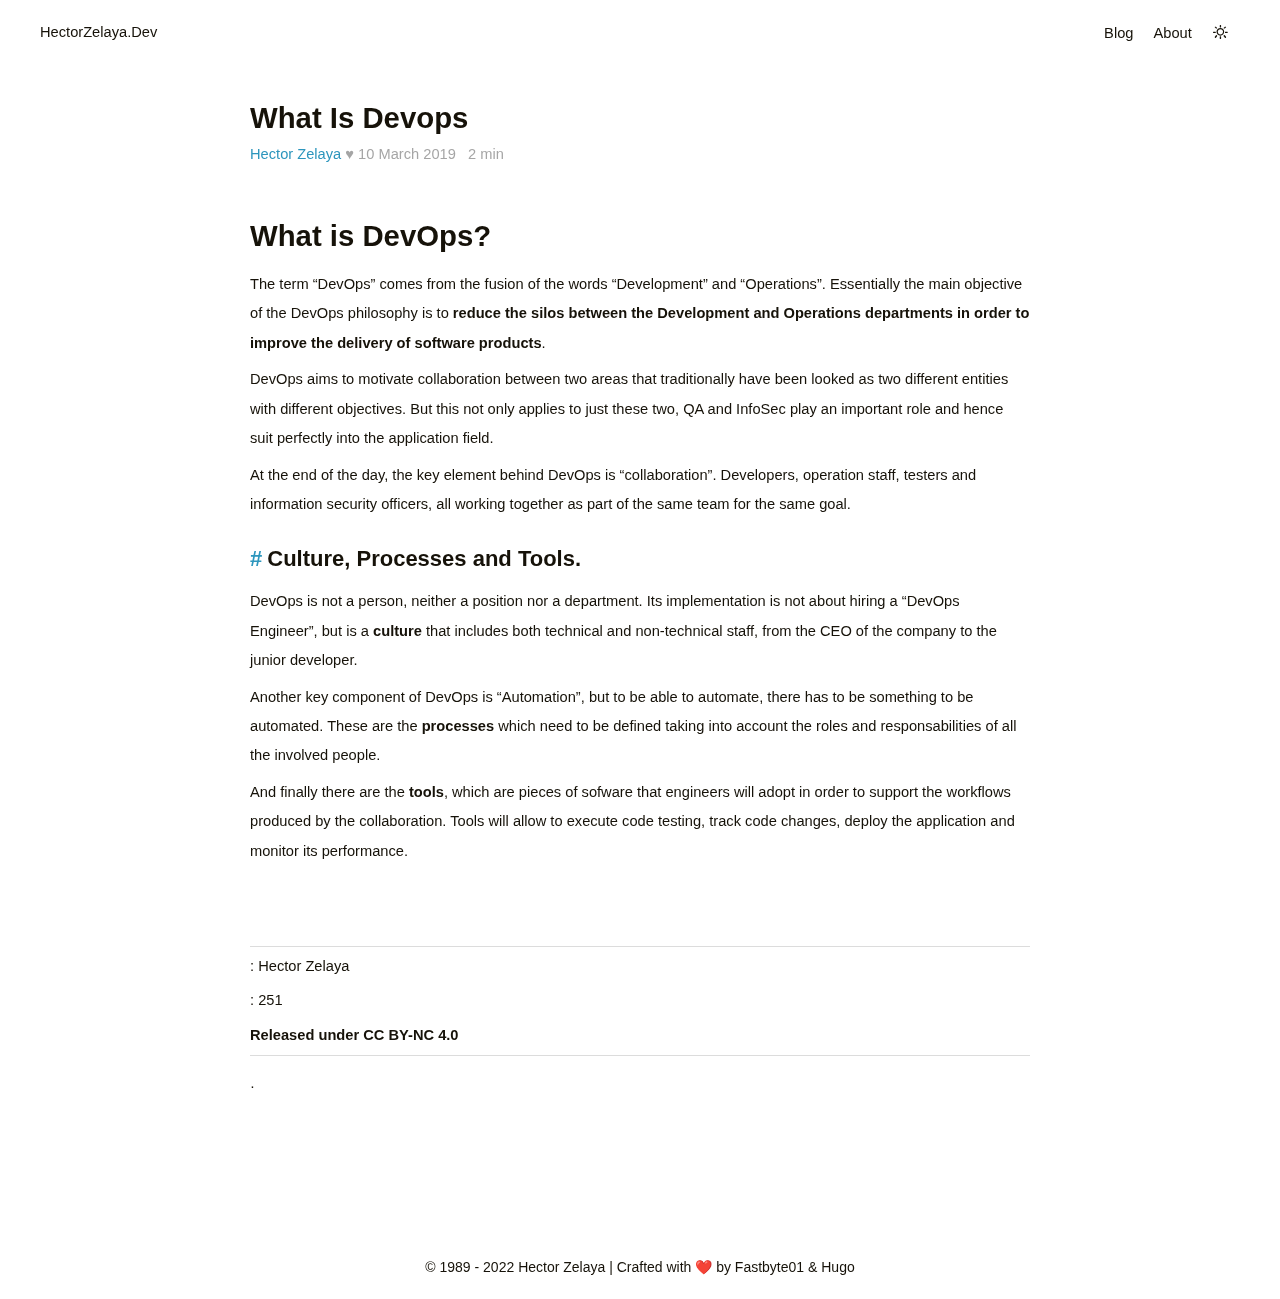
<file: 2019/what-is-devops/index.html>
<!DOCTYPE html>
<html lang="en">
  <head>
  <meta http-equiv="content-type" content="text/html;charset=utf-8">
  <meta http-equiv="X-UA-Compatible" content="chrome=1">
  <meta name="viewport" content="width=device-width, initial-scale=1.0">
  <meta name="robots" content="noodp"/>
  
  
  
  <link rel="canonical" href="https://www.hectorzelaya.dev/2019/what-is-devops/" />
  <link rel='shortcut icon' type='image/x-icon' href='/favicon.ico' />
  <link rel="apple-touch-icon" sizes="180x180" href="/apple-touch-icon.png">
  <link rel="icon" type="image/png" sizes="32x32" href="/favicon-32x32.png">
  <link rel="icon" type="image/png" sizes="16x16" href="/favicon-16x16.png">
  <link rel="manifest" href="/site.webmanifest">
  <link rel="mask-icon" href="/safari-pinned-tab.svg" color="#5bbad5">
  <meta name="msapplication-TileColor" content="#da532c">
  <meta name="theme-color" content="#ffffff">
  <title>
       
       
           What Is Devops | HectorZelaya.Dev
       
  </title>
  <meta name="title" content="What Is Devops | HectorZelaya.Dev">
    
  
  <link rel="stylesheet" href="/font/iconfont.css">
  <link rel="stylesheet" href="/css/main.min.css">


  <meta name="twitter:card" content="summary"/>
<meta name="twitter:title" content="What Is Devops"/>
<meta name="twitter:description" content="What is DevOps? The term &ldquo;DevOps&rdquo; comes from the fusion of the words &ldquo;Development&rdquo; and &ldquo;Operations&rdquo;. Essentially the main objective of the DevOps philosophy is to reduce the silos between the Development and Operations departments in order to improve the delivery of software products.
DevOps aims to motivate collaboration between two areas that traditionally have been looked as two different entities with different objectives. But this not only applies to just these two, QA and InfoSec play an important role and hence suit perfectly into the application field."/>

  <script type="application/ld+json">
{
  "@context": "http://schema.org",
  "@type": "BlogPosting",
  "headline": "What Is Devops",
  "mainEntityOfPage": {
    "@type": "WebPage",
    "@id": "https:\/\/www.hectorzelaya.dev\/2019\/what-is-devops\/"
  },
  "image": {
    "@type": "ImageObject",
    "url": "https:\/\/www.hectorzelaya.dev\/cover.png",
    "width":  800 ,
    "height":  600 
  },
  "genre": "posts",
  
  "wordcount":  251 ,
  "url": "https:\/\/www.hectorzelaya.dev\/2019\/what-is-devops\/",
  "datePublished": "2019-03-10T16:39:27-06:00",
  "dateModified": "2019-03-10T16:39:27-06:00",
  
  "publisher": {
    "@type": "Organization",
    "name": "Hector Zelaya",
    "logo": {
      "@type": "ImageObject",
      "url": "https:\/\/www.hectorzelaya.dev\/logo.png",
      "width":  127 ,
      "height":  40 
    }
  },
  "author": {
    "@type": "Person",
    "name": "Hector Zelaya"
  },
  "description": ""
}
</script>
</head>

  


  <body class="">
    <div class="wrapper">
        <nav class="navbar">
    <div class="container">
        <div class="navbar-header header-logo">
        	<a href="https://www.hectorzelaya.dev">HectorZelaya.Dev</a>
        </div>
        <div class="menu navbar-right">
                
                
                <a class="menu-item" href="/posts/" title="">Blog</a>
                
                <a class="menu-item" href="/about" title="">About</a>
                
                <a href="javascript:void(0);" class="theme-switch"><i class="iconfont icon-sun"></i></a>&nbsp;
        </div>
    </div>
</nav>
<nav class="navbar-mobile" id="nav-mobile" style="display: none">
     <div class="container">
        <div class="navbar-header">
            <div>  <a href="javascript:void(0);" class="theme-switch"><i class="iconfont icon-sun"></i></a>&nbsp;<a href="https://www.hectorzelaya.dev">HectorZelaya.Dev</a></div>
            <div class="menu-toggle">
                <span></span><span></span><span></span>
            </div>
        </div>
     
          <div class="menu" id="mobile-menu">
                
                
                <a class="menu-item" href="/posts/" title="">Blog</a>
                
                <a class="menu-item" href="/about" title="">About</a>
                
        </div>
    </div>
</nav>
    	 <main class="main">
          <div class="container">
      		
<article class="post-warp">
    <header class="post-header">
        <h1 class="post-title">What Is Devops</h1>
        <div class="post-meta">
              <a href="https://www.hectorzelaya.dev" rel="author">Hector Zelaya</a>  ♥ 
                <span class="post-time">
                     <time datetime=2019-03-10 >10 March 2019</time>
                </span>
                
                
                &nbsp;&nbsp;2 min
        </div>
    </header>
    <div class="post-content">
        

        

        
        
     
          
          
          

          
          
          

          <h1 id="what-is-devops">What is DevOps?</h1>
<p>The term &ldquo;DevOps&rdquo; comes from the fusion of the words &ldquo;Development&rdquo; and &ldquo;Operations&rdquo;. Essentially the main objective of the DevOps philosophy is to <strong>reduce the silos between the Development and Operations departments in order to improve the delivery of software products</strong>.</p>
<p>DevOps aims to motivate collaboration between two areas that traditionally have been looked as two different entities with different objectives. But this not only applies to just these two, QA and InfoSec play an important role and hence suit perfectly into the application field.</p>
<p>At the end of the day, the key element behind DevOps is &ldquo;collaboration&rdquo;. Developers, operation staff, testers and information security officers, all working together as part of the same team for the same goal.</p>
<h2 id="culture-processes-and-tools">Culture, Processes and Tools.</h2>
<p>DevOps is not a person, neither a position nor a department. Its implementation is not about hiring a &ldquo;DevOps Engineer&rdquo;, but is a <strong>culture</strong> that includes both technical and non-technical staff, from the CEO of the company to the junior developer.</p>
<p>Another key component of DevOps is &ldquo;Automation&rdquo;, but to be able to automate, there has to be something to be automated. These are the <strong>processes</strong> which need to be defined taking into account the roles and responsabilities of all the involved people.</p>
<p>And finally there are the <strong>tools</strong>, which are pieces of sofware that engineers will adopt in order to support the workflows produced by the collaboration. Tools will allow to execute code testing, track code changes, deploy the application and monitor its performance.</p>

    </div>

    <div class="post-copyright">
             
            <p class="copyright-item">
                <span>:</span>
                <span>Hector Zelaya </span>
                </p>
            
           
            <p class="copyright-item">
                    <span>:</span>
                   <span>251</span>
            </p>

             
            <p class="copyright-item lincese">
                Released under <a rel="license external nofollow noopener noreffer" href="https://creativecommons.org/licenses/by-nc/4.0/" target="_blank">CC BY-NC 4.0</a>
            </p>
            
    </div>

  
    <div class="post-tags">
        
        <section>
                <a href="javascript:window.history.back();"></a></span> · 
                <span><a href="https://www.hectorzelaya.dev"></a></span>
        </section>
    </div>

    <div class="post-nav">
         
        
    </div>

    <div class="post-comment">
          
                 
          
    </div>
</article>
          </div>
		   </main>
      <footer class="footer">
    <div class="copyright">
        &copy;
        
        <span itemprop="copyrightYear">1989 - 2022</span>
        
         
            <span class="author" itemprop="copyrightHolder"><a href="https://www.hectorzelaya.dev">Hector Zelaya</a> | </span>
         

		  <span>Crafted with ❤️ by <a href="https://fsb01.com" target="_blank" rel="external nofollow noopener noreffer">Fastbyte01</a> & <a href="https://gohugo.io/" target="_blank" rel="external nofollow noopener noreffer">Hugo</a></span>
    </div>
</footer>












    
    
    <script src="/js/vendor_no_gallery.min.js" async=""></script>
    
  




     </div>
  </body>
</html>
</file>
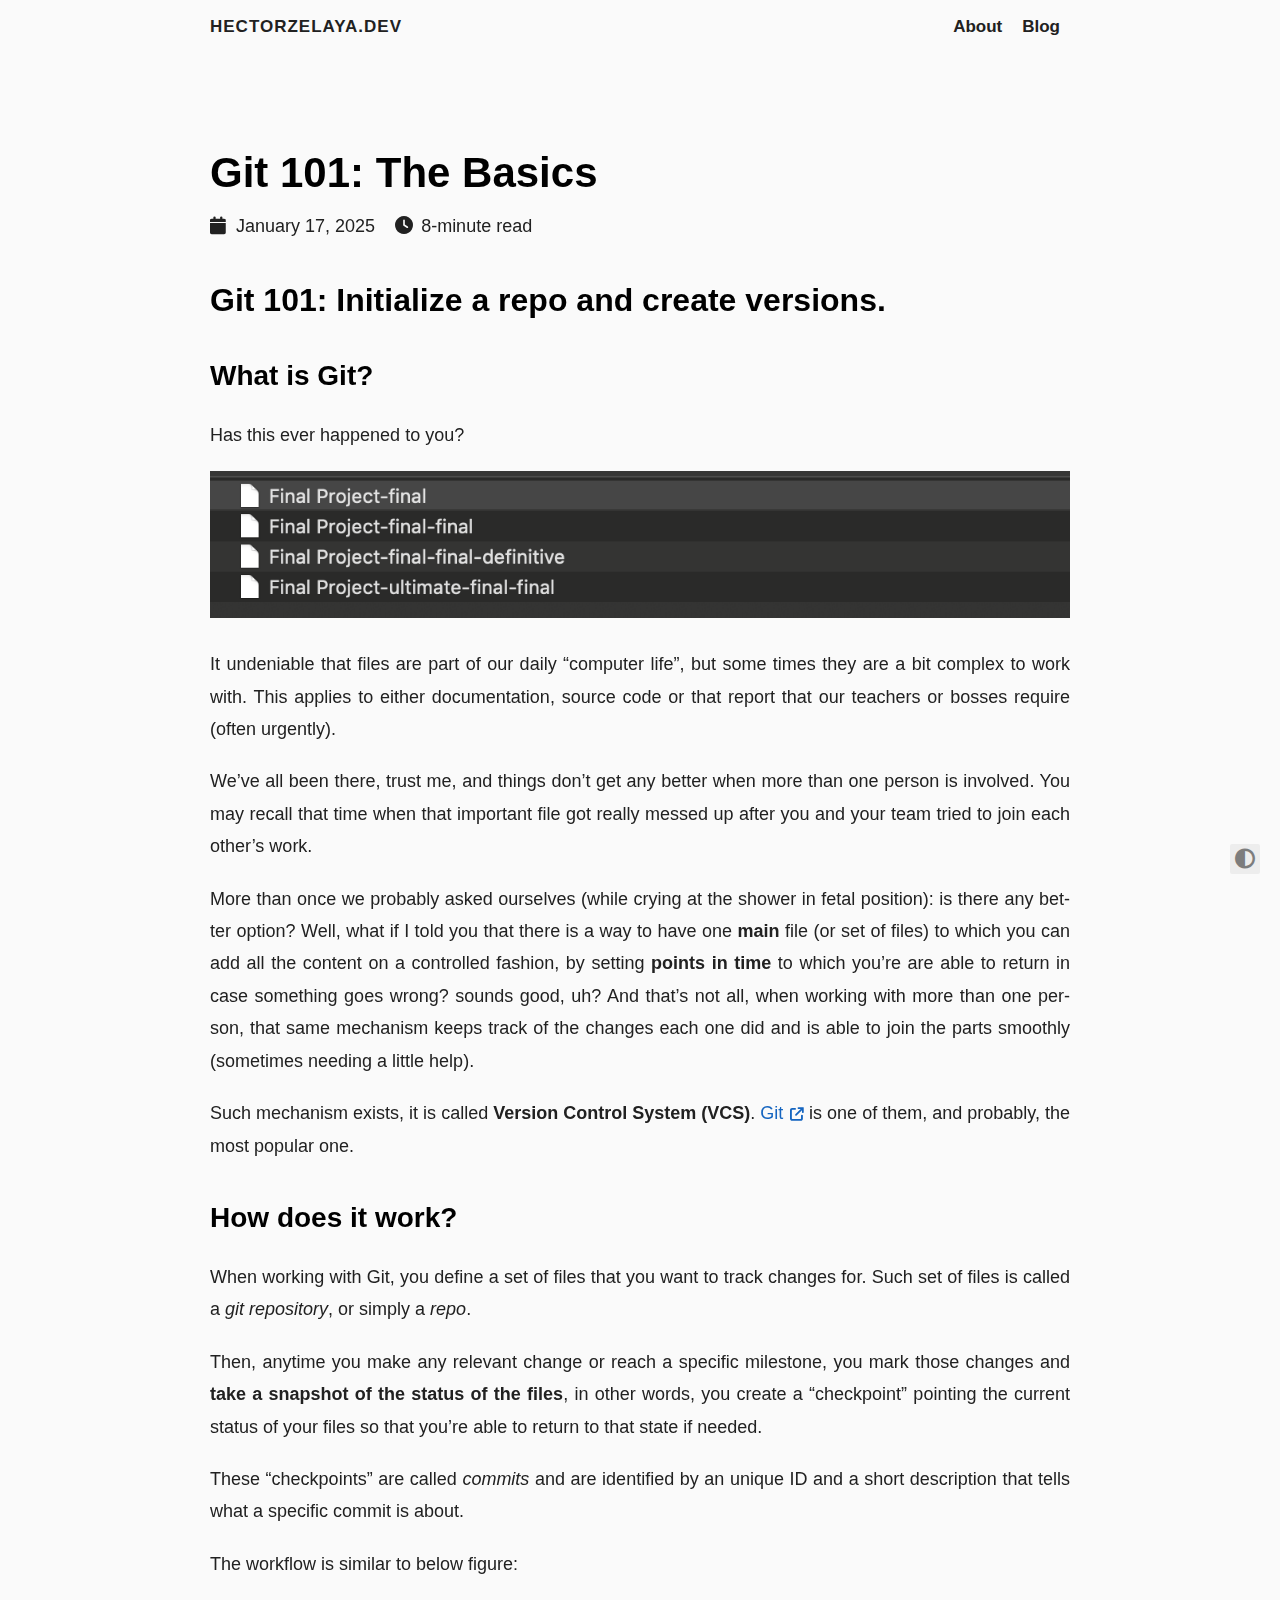
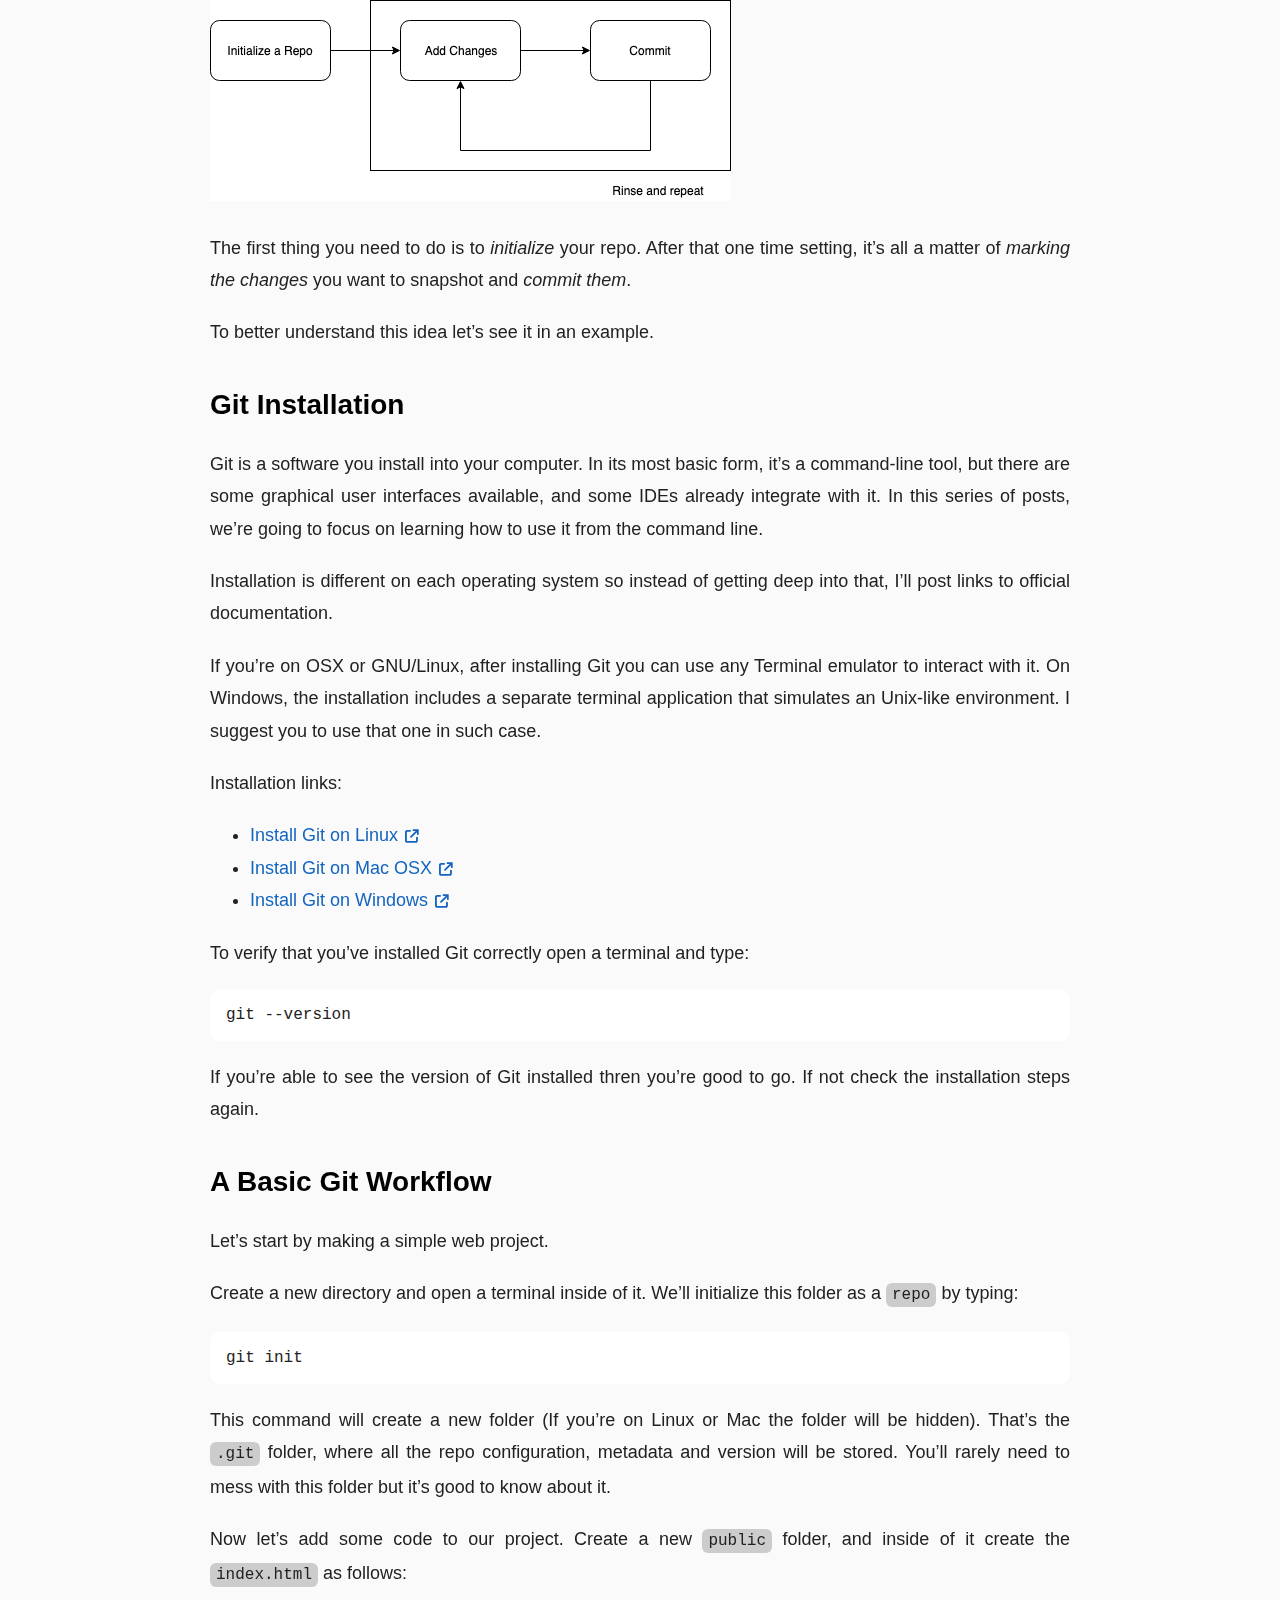
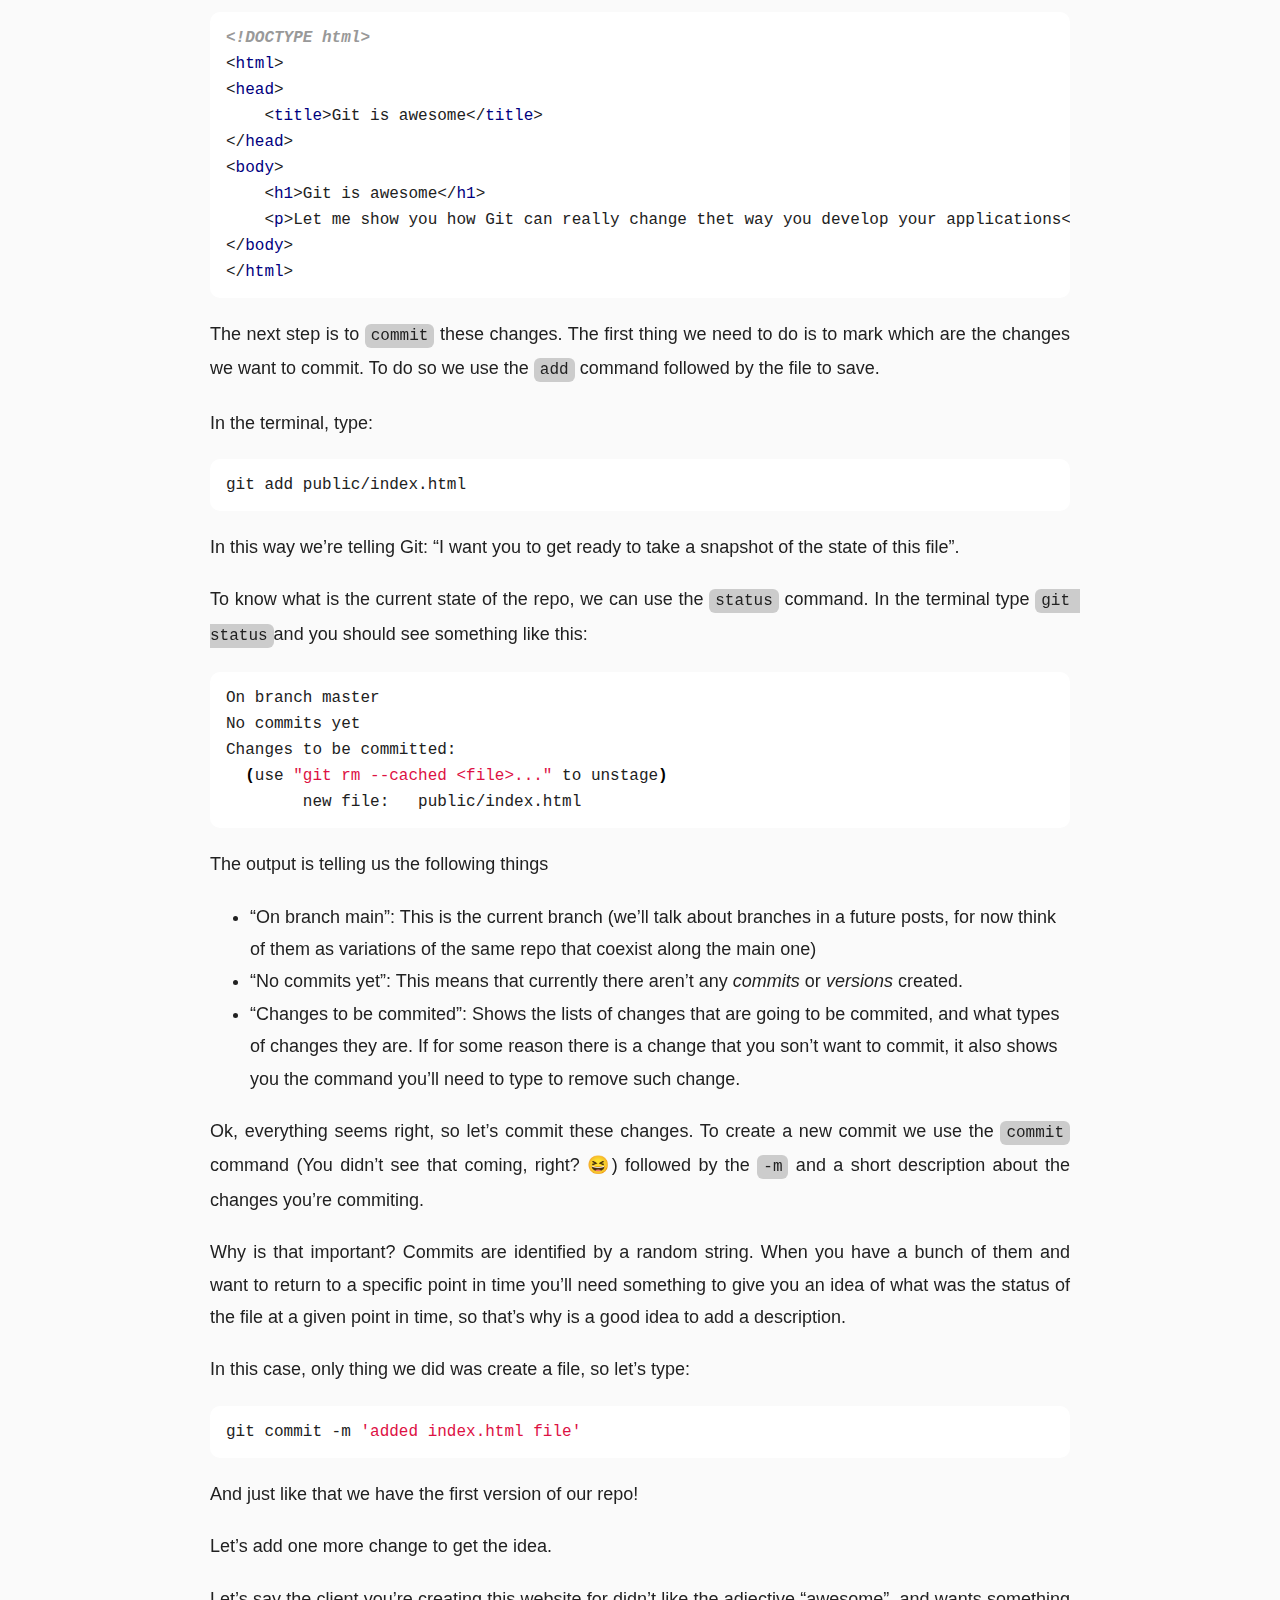
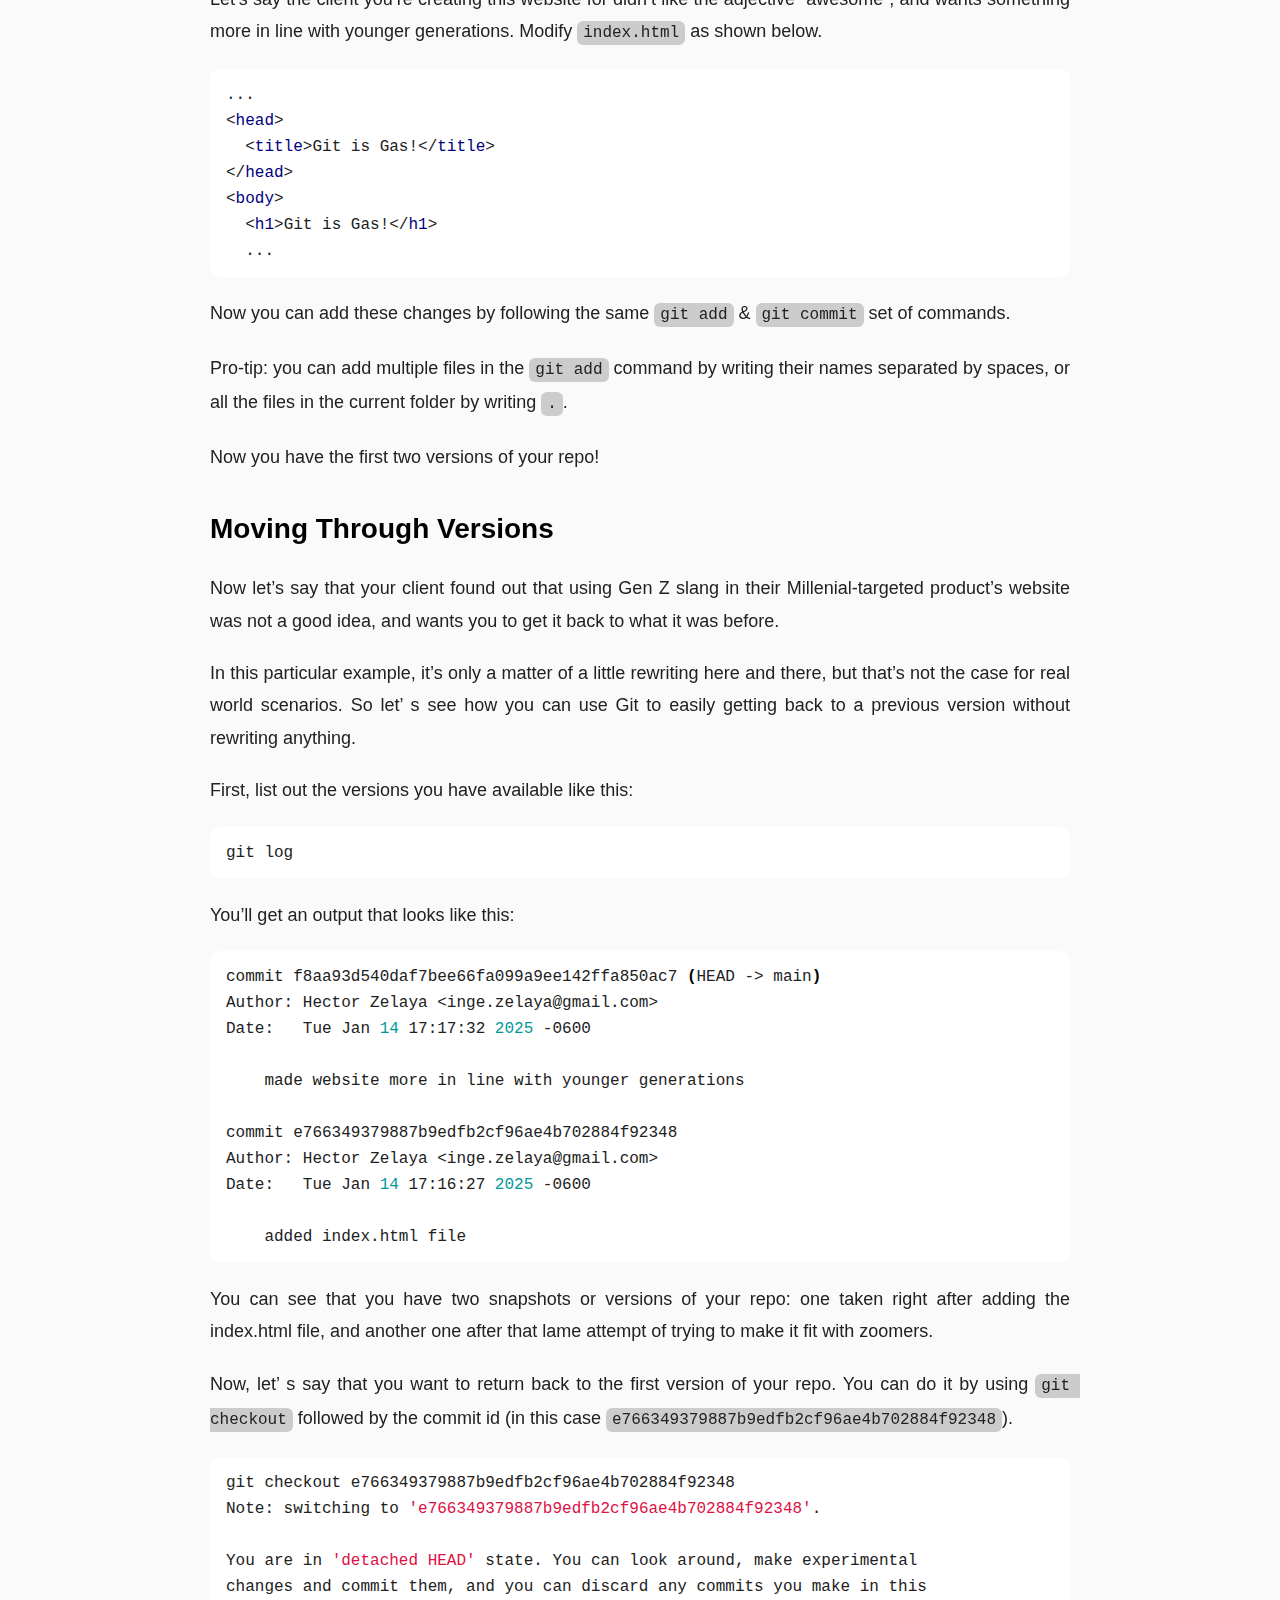
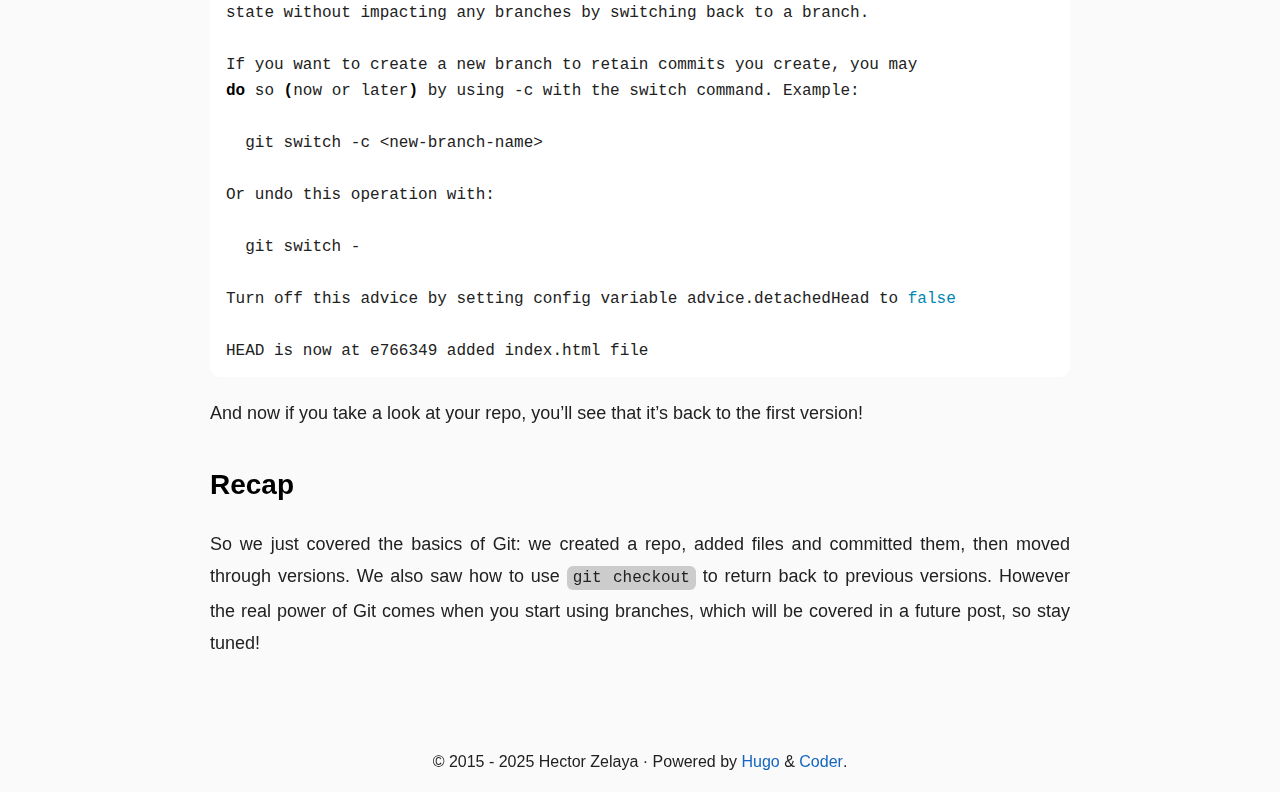
<file: posts/git-basics/index.html>
<!DOCTYPE html>
<html lang="en">

<head>
  <title>
  Git 101: The Basics · HectorZelaya.dev
</title>
  <meta charset="utf-8">
<meta name="viewport" content="width=device-width, initial-scale=1.0">
<meta name="color-scheme" content="light dark">




<meta name="author" content="Hector Zelaya">
<meta name="description" content="
  Git 101: Initialize a repo and create versions.
  
    
    Link to heading
  


  What is Git?
  
    
    Link to heading
  

Has this ever happened to you?

It undeniable that files are part of our daily &ldquo;computer life&rdquo;, but some times they are a bit complex to work with. This applies to either documentation, source code or that report that our teachers or bosses require (often urgently).">
<meta name="keywords" content="blog,developer,personal">



  <meta name="twitter:card" content="summary">
  <meta name="twitter:title" content="Git 101: The Basics">
  <meta name="twitter:description" content="Git 101: Initialize a repo and create versions. Link to heading What is Git? Link to heading Has this ever happened to you?
It undeniable that files are part of our daily “computer life”, but some times they are a bit complex to work with. This applies to either documentation, source code or that report that our teachers or bosses require (often urgently).">

<meta property="og:url" content="https://www.hectorzelaya.dev/posts/git-basics/">
  <meta property="og:site_name" content="HectorZelaya.dev">
  <meta property="og:title" content="Git 101: The Basics">
  <meta property="og:description" content="Git 101: Initialize a repo and create versions. Link to heading What is Git? Link to heading Has this ever happened to you?
It undeniable that files are part of our daily “computer life”, but some times they are a bit complex to work with. This applies to either documentation, source code or that report that our teachers or bosses require (often urgently).">
  <meta property="og:locale" content="en">
  <meta property="og:type" content="article">
    <meta property="article:section" content="posts">
    <meta property="article:published_time" content="2025-01-17T00:00:00+00:00">
    <meta property="article:modified_time" content="2025-01-17T00:00:00+00:00">




<link rel="canonical" href="https://www.hectorzelaya.dev/posts/git-basics/">


<link rel="preload" href="/fonts/fa-brands-400.woff2" as="font" type="font/woff2" crossorigin>
<link rel="preload" href="/fonts/fa-regular-400.woff2" as="font" type="font/woff2" crossorigin>
<link rel="preload" href="/fonts/fa-solid-900.woff2" as="font" type="font/woff2" crossorigin>


  
  
  <link rel="stylesheet" href="/css/coder.min.ed30115a76cdaa62f2229e973d5b1c89b2d3dd4b1d9c07a729baad06aa3b0cbe.css" integrity="sha256-7TARWnbNqmLyIp6XPVscibLT3UsdnAenKbqtBqo7DL4=" crossorigin="anonymous" media="screen" />






  
    
    
    <link rel="stylesheet" href="/css/coder-dark.min.a00e6364bacbc8266ad1cc81230774a1397198f8cfb7bcba29b7d6fcb54ce57f.css" integrity="sha256-oA5jZLrLyCZq0cyBIwd0oTlxmPjPt7y6KbfW/LVM5X8=" crossorigin="anonymous" media="screen" />
  



 




<link rel="icon" type="image/svg+xml" href="/images/favicon.svg" sizes="any">
<link rel="icon" type="image/png" href="/images/favicon-32x32.png" sizes="32x32">
<link rel="icon" type="image/png" href="/images/favicon-16x16.png" sizes="16x16">

<link rel="apple-touch-icon" href="/images/apple-touch-icon.png">
<link rel="apple-touch-icon" sizes="180x180" href="/images/apple-touch-icon.png">

<link rel="manifest" href="/site.webmanifest">
<link rel="mask-icon" href="/images/safari-pinned-tab.svg" color="#5bbad5">









</head>






<body class="preload-transitions colorscheme-auto">
  
<div class="float-container">
    <a id="dark-mode-toggle" class="colorscheme-toggle">
        <i class="fa-solid fa-adjust fa-fw" aria-hidden="true"></i>
    </a>
</div>


  <main class="wrapper">
    <nav class="navigation">
  <section class="container">
    
    <a class="navigation-title" href="https://www.hectorzelaya.dev/">
      HectorZelaya.dev
    </a>
    
    
      <input type="checkbox" id="menu-toggle" />
      <label class="menu-button float-right" for="menu-toggle">
        <i class="fa-solid fa-bars fa-fw" aria-hidden="true"></i>
      </label>
      <ul class="navigation-list">
        
          
            <li class="navigation-item">
              <a class="navigation-link " href="/about/">About</a>
            </li>
          
            <li class="navigation-item">
              <a class="navigation-link " href="/posts/">Blog</a>
            </li>
          
        
        
      </ul>
    
  </section>
</nav>


    <div class="content">
      
  <section class="container post">
    <article>
      <header>
        <div class="post-title">
          <h1 class="title">
            <a class="title-link" href="https://www.hectorzelaya.dev/posts/git-basics/">
              Git 101: The Basics
            </a>
          </h1>
        </div>
        <div class="post-meta">
          <div class="date">
            <span class="posted-on">
              <i class="fa-solid fa-calendar" aria-hidden="true"></i>
              <time datetime="2025-01-17T00:00:00Z">
                January 17, 2025
              </time>
            </span>
            <span class="reading-time">
              <i class="fa-solid fa-clock" aria-hidden="true"></i>
              8-minute read
            </span>
          </div>
          
          
          
        </div>
      </header>

      <div class="post-content">
        
        <h1 id="git-101-initialize-a-repo-and-create-versions">
  Git 101: Initialize a repo and create versions.
  <a class="heading-link" href="#git-101-initialize-a-repo-and-create-versions">
    <i class="fa-solid fa-link" aria-hidden="true" title="Link to heading"></i>
    <span class="sr-only">Link to heading</span>
  </a>
</h1>
<h2 id="what-is-git">
  What is Git?
  <a class="heading-link" href="#what-is-git">
    <i class="fa-solid fa-link" aria-hidden="true" title="Link to heading"></i>
    <span class="sr-only">Link to heading</span>
  </a>
</h2>
<p>Has this ever happened to you?</p>
<p><img src="/images/documents-image.png" alt="Versions mess"></p>
<p>It undeniable that files are part of our daily &ldquo;computer life&rdquo;, but some times they are a bit complex to work with. This applies to either documentation, source code or that report that our teachers or bosses require (often urgently).</p>
<p>We&rsquo;ve all been there, trust me, and things don&rsquo;t get any better when more than one person is involved. You may recall that time when that important file got really messed up after you and your team tried to join each other&rsquo;s work.</p>
<p>More than once we probably asked ourselves (while crying at the shower in fetal position): is there any better option? Well, what if I told you that there is a way to have one <strong>main</strong> file (or set of files) to which you can add all the content on a controlled fashion, by setting <strong>points in time</strong> to which you&rsquo;re are able to return in case something goes wrong? sounds good, uh? And that&rsquo;s not all, when working with more than one person, that same mechanism keeps track of the changes each one did and is able to join the parts smoothly (sometimes needing a little help).</p>
<p>Such mechanism exists, it is called <strong>Version Control System (VCS)</strong>. <a href="https://git-scm.com"  class="external-link" target="_blank" rel="noopener">Git</a> is one of them, and probably, the most popular one.</p>
<h2 id="how-does-it-work">
  How does it work?
  <a class="heading-link" href="#how-does-it-work">
    <i class="fa-solid fa-link" aria-hidden="true" title="Link to heading"></i>
    <span class="sr-only">Link to heading</span>
  </a>
</h2>
<p>When working with Git, you define a set of files that you want to track changes for. Such set of files is called a <em>git repository</em>, or simply a <em>repo</em>.</p>
<p>Then, anytime you make any relevant change or reach a specific milestone, you mark those changes and <strong>take a snapshot of the status of the files</strong>, in other words, you create a &ldquo;checkpoint&rdquo; pointing the current status of your files so that you&rsquo;re able to return to that state if needed.</p>
<p>These &ldquo;checkpoints&rdquo; are called <em>commits</em> and are identified by an unique ID and a short description that tells what a specific commit is about.</p>
<p>The workflow is similar to below figure:</p>
<p><img src="/images/git-basic-workflow.png" alt="Git Basic Workflow"></p>
<p>The first thing you need to do is to <em>initialize</em> your repo. After that one time setting, it&rsquo;s all a matter of <em>marking the changes</em> you want to snapshot and <em>commit them</em>.</p>
<p>To better understand this idea let&rsquo;s see it in an example.</p>
<h2 id="git-installation">
  Git Installation
  <a class="heading-link" href="#git-installation">
    <i class="fa-solid fa-link" aria-hidden="true" title="Link to heading"></i>
    <span class="sr-only">Link to heading</span>
  </a>
</h2>
<p>Git is a software you install into your computer. In its most basic form, it&rsquo;s a command-line tool, but there are some graphical user interfaces available, and some IDEs already integrate with it. In this series of posts, we&rsquo;re going to focus on learning how to use it from the command line.</p>
<p>Installation is different on each operating system so instead of getting deep into that, I&rsquo;ll post links to official documentation.</p>
<p>If you&rsquo;re on OSX or GNU/Linux, after installing Git you can use any Terminal emulator to interact with it. On Windows, the installation includes a separate terminal application that simulates an Unix-like environment. I suggest you to use that one in such case.</p>
<p>Installation links:</p>
<ul>
<li><a href="https://git-scm.com/download/linux"  class="external-link" target="_blank" rel="noopener">Install Git on Linux</a></li>
<li><a href="https://git-scm.com/downloads/mac"  class="external-link" target="_blank" rel="noopener">Install Git on Mac OSX</a></li>
<li><a href="https://git-scm.com/downloads/win"  class="external-link" target="_blank" rel="noopener">Install Git on Windows</a></li>
</ul>
<p>To verify that you&rsquo;ve installed Git correctly open a terminal and type:</p>
<div class="highlight"><pre tabindex="0" class="chroma"><code class="language-bash" data-lang="bash"><span class="line"><span class="cl">git --version
</span></span></code></pre></div><p>If you&rsquo;re able to see the version of Git installed thren you&rsquo;re good to go. If not check the installation steps again.</p>
<h2 id="a-basic-git-workflow">
  A Basic Git Workflow
  <a class="heading-link" href="#a-basic-git-workflow">
    <i class="fa-solid fa-link" aria-hidden="true" title="Link to heading"></i>
    <span class="sr-only">Link to heading</span>
  </a>
</h2>
<p>Let&rsquo;s start by making a simple web project.</p>
<p>Create a new directory and open a terminal inside of it. We&rsquo;ll initialize this folder as a <code>repo</code> by typing:</p>
<div class="highlight"><pre tabindex="0" class="chroma"><code class="language-bash" data-lang="bash"><span class="line"><span class="cl">git init
</span></span></code></pre></div><p>This command will create a new folder (If you&rsquo;re on Linux or Mac the folder will be hidden). That&rsquo;s the <code>.git</code> folder, where all the repo configuration, metadata and version will be stored. You&rsquo;ll rarely need to mess with this folder but it&rsquo;s good to know about it.</p>
<p>Now let&rsquo;s add some code to our project. Create a new <code>public</code> folder, and inside of it create the <code>index.html</code> as follows:</p>
<div class="highlight"><pre tabindex="0" class="chroma"><code class="language-html" data-lang="html"><span class="line"><span class="cl"><span class="cp">&lt;!DOCTYPE html&gt;</span>
</span></span><span class="line"><span class="cl"><span class="p">&lt;</span><span class="nt">html</span><span class="p">&gt;</span>
</span></span><span class="line"><span class="cl"><span class="p">&lt;</span><span class="nt">head</span><span class="p">&gt;</span>
</span></span><span class="line"><span class="cl">    <span class="p">&lt;</span><span class="nt">title</span><span class="p">&gt;</span>Git is awesome<span class="p">&lt;/</span><span class="nt">title</span><span class="p">&gt;</span>
</span></span><span class="line"><span class="cl"><span class="p">&lt;/</span><span class="nt">head</span><span class="p">&gt;</span>
</span></span><span class="line"><span class="cl"><span class="p">&lt;</span><span class="nt">body</span><span class="p">&gt;</span>
</span></span><span class="line"><span class="cl">    <span class="p">&lt;</span><span class="nt">h1</span><span class="p">&gt;</span>Git is awesome<span class="p">&lt;/</span><span class="nt">h1</span><span class="p">&gt;</span>
</span></span><span class="line"><span class="cl">    <span class="p">&lt;</span><span class="nt">p</span><span class="p">&gt;</span>Let me show you how Git can really change thet way you develop your applications<span class="p">&lt;/</span><span class="nt">p</span><span class="p">&gt;</span>
</span></span><span class="line"><span class="cl"><span class="p">&lt;/</span><span class="nt">body</span><span class="p">&gt;</span>
</span></span><span class="line"><span class="cl"><span class="p">&lt;/</span><span class="nt">html</span><span class="p">&gt;</span>
</span></span></code></pre></div><p>The next step is to <code>commit</code> these changes. The first thing we need to do is to mark which are the changes we want to commit. To do so we use the <code>add</code> command followed by the file to save.</p>
<p>In the terminal, type:</p>
<div class="highlight"><pre tabindex="0" class="chroma"><code class="language-bash" data-lang="bash"><span class="line"><span class="cl">git add public/index.html
</span></span></code></pre></div><p>In this way we&rsquo;re telling Git: &ldquo;I want you to get ready to take a snapshot of the state of this file&rdquo;.</p>
<p>To know what is the current state of the repo, we can use the <code>status</code> command. In the terminal type <code>git status</code>and you should see something like this:</p>
<div class="highlight"><pre tabindex="0" class="chroma"><code class="language-bash" data-lang="bash"><span class="line"><span class="cl">On branch master
</span></span><span class="line"><span class="cl">No commits yet
</span></span><span class="line"><span class="cl">Changes to be committed:
</span></span><span class="line"><span class="cl">  <span class="o">(</span>use <span class="s2">&#34;git rm --cached &lt;file&gt;...&#34;</span> to unstage<span class="o">)</span>
</span></span><span class="line"><span class="cl">	new file:   public/index.html
</span></span></code></pre></div><p>The output is telling us the following things</p>
<ul>
<li>&ldquo;On branch main&rdquo;: This is the current branch (we&rsquo;ll talk about branches in a future posts, for now think of them as variations of the same repo that coexist along the main one)</li>
<li>&ldquo;No commits yet&rdquo;: This means that currently there aren&rsquo;t any <em>commits</em> or <em>versions</em> created.</li>
<li>&ldquo;Changes to be commited&rdquo;: Shows the lists of changes that are going to be commited, and what types of changes they are. If for some reason there is a change that you son&rsquo;t want to commit, it also shows you the command you&rsquo;ll need to type to remove such change.</li>
</ul>
<p>Ok, everything seems right, so let&rsquo;s commit these changes. To create a new commit we use the <code>commit</code> command (You didn&rsquo;t see that coming, right? 😆) followed by the <code>-m</code> and a short description about the changes you&rsquo;re commiting.</p>
<p>Why is that important? Commits are identified by a random string. When you have a bunch of them and want to return to a specific point in time you&rsquo;ll need something to give you an idea of what was the status of the file at a given point in time, so that&rsquo;s why is a good idea to add a description.</p>
<p>In this case, only thing we did was create a file, so let&rsquo;s type:</p>
<div class="highlight"><pre tabindex="0" class="chroma"><code class="language-bash" data-lang="bash"><span class="line"><span class="cl">git commit -m <span class="s1">&#39;added index.html file&#39;</span>
</span></span></code></pre></div><p>And just like that we have the first version of our repo!</p>
<p>Let&rsquo;s add one more change to get the idea.</p>
<p>Let&rsquo;s say the client you&rsquo;re creating this website for didn&rsquo;t like the adjective &ldquo;awesome&rdquo;, and wants something more in line with younger generations. Modify <code>index.html</code> as shown below.</p>
<div class="highlight"><pre tabindex="0" class="chroma"><code class="language-html" data-lang="html"><span class="line"><span class="cl">...
</span></span><span class="line"><span class="cl"><span class="p">&lt;</span><span class="nt">head</span><span class="p">&gt;</span>
</span></span><span class="line"><span class="cl">  <span class="p">&lt;</span><span class="nt">title</span><span class="p">&gt;</span>Git is Gas!<span class="p">&lt;/</span><span class="nt">title</span><span class="p">&gt;</span>
</span></span><span class="line"><span class="cl"><span class="p">&lt;/</span><span class="nt">head</span><span class="p">&gt;</span>
</span></span><span class="line"><span class="cl"><span class="p">&lt;</span><span class="nt">body</span><span class="p">&gt;</span>
</span></span><span class="line"><span class="cl">  <span class="p">&lt;</span><span class="nt">h1</span><span class="p">&gt;</span>Git is Gas!<span class="p">&lt;/</span><span class="nt">h1</span><span class="p">&gt;</span>
</span></span><span class="line"><span class="cl">  ...
</span></span></code></pre></div><p>Now you can add these changes by following the same <code>git add</code> &amp; <code>git commit</code> set of commands.</p>
<p>Pro-tip: you can add multiple files in the <code>git add</code> command by writing their names separated by spaces, or all the files in the current folder by writing <code>.</code>.</p>
<p>Now you have the first two versions of your repo!</p>
<h2 id="moving-through-versions">
  Moving Through Versions
  <a class="heading-link" href="#moving-through-versions">
    <i class="fa-solid fa-link" aria-hidden="true" title="Link to heading"></i>
    <span class="sr-only">Link to heading</span>
  </a>
</h2>
<p>Now let&rsquo;s say that your client found out that using Gen Z slang in their Millenial-targeted product&rsquo;s website was not a good idea, and wants you to get it back to what it was before.</p>
<p>In this particular example, it&rsquo;s only a matter of a little rewriting here and there, but that&rsquo;s not the case for real world scenarios. So let&rsquo; s see how you can use Git to easily getting back to a previous version without rewriting anything.</p>
<p>First, list out the versions you have available like this:</p>
<div class="highlight"><pre tabindex="0" class="chroma"><code class="language-bash" data-lang="bash"><span class="line"><span class="cl">git log
</span></span></code></pre></div><p>You&rsquo;ll get an output that looks like this:</p>
<div class="highlight"><pre tabindex="0" class="chroma"><code class="language-bash" data-lang="bash"><span class="line"><span class="cl">commit f8aa93d540daf7bee66fa099a9ee142ffa850ac7 <span class="o">(</span>HEAD -&gt; main<span class="o">)</span>
</span></span><span class="line"><span class="cl">Author: Hector Zelaya &lt;inge.zelaya@gmail.com&gt;
</span></span><span class="line"><span class="cl">Date:   Tue Jan <span class="m">14</span> 17:17:32 <span class="m">2025</span> -0600
</span></span><span class="line"><span class="cl">
</span></span><span class="line"><span class="cl">    made website more in line with younger generations
</span></span><span class="line"><span class="cl">
</span></span><span class="line"><span class="cl">commit e766349379887b9edfb2cf96ae4b702884f92348
</span></span><span class="line"><span class="cl">Author: Hector Zelaya &lt;inge.zelaya@gmail.com&gt;
</span></span><span class="line"><span class="cl">Date:   Tue Jan <span class="m">14</span> 17:16:27 <span class="m">2025</span> -0600
</span></span><span class="line"><span class="cl">
</span></span><span class="line"><span class="cl">    added index.html file
</span></span></code></pre></div><p>You can see that you have two snapshots or versions of your repo: one taken right after adding the index.html file, and another one after that lame attempt of trying to make it fit with zoomers.</p>
<p>Now, let&rsquo; s say that you want to return back to the first version of your repo. You can do it by using <code>git checkout</code> followed by the commit id (in this case <code>e766349379887b9edfb2cf96ae4b702884f92348</code>).</p>
<div class="highlight"><pre tabindex="0" class="chroma"><code class="language-bash" data-lang="bash"><span class="line"><span class="cl">git checkout e766349379887b9edfb2cf96ae4b702884f92348
</span></span><span class="line"><span class="cl">Note: switching to <span class="s1">&#39;e766349379887b9edfb2cf96ae4b702884f92348&#39;</span>.
</span></span><span class="line"><span class="cl">
</span></span><span class="line"><span class="cl">You are in <span class="s1">&#39;detached HEAD&#39;</span> state. You can look around, make experimental
</span></span><span class="line"><span class="cl">changes and commit them, and you can discard any commits you make in this
</span></span><span class="line"><span class="cl">state without impacting any branches by switching back to a branch.
</span></span><span class="line"><span class="cl">
</span></span><span class="line"><span class="cl">If you want to create a new branch to retain commits you create, you may
</span></span><span class="line"><span class="cl"><span class="k">do</span> so <span class="o">(</span>now or later<span class="o">)</span> by using -c with the switch command. Example:
</span></span><span class="line"><span class="cl">
</span></span><span class="line"><span class="cl">  git switch -c &lt;new-branch-name&gt;
</span></span><span class="line"><span class="cl">
</span></span><span class="line"><span class="cl">Or undo this operation with:
</span></span><span class="line"><span class="cl">
</span></span><span class="line"><span class="cl">  git switch -
</span></span><span class="line"><span class="cl">
</span></span><span class="line"><span class="cl">Turn off this advice by setting config variable advice.detachedHead to <span class="nb">false</span>
</span></span><span class="line"><span class="cl">
</span></span><span class="line"><span class="cl">HEAD is now at e766349 added index.html file
</span></span></code></pre></div><p>And now if you take a look at your repo, you&rsquo;ll see that it&rsquo;s back to the first version!</p>
<h2 id="recap">
  Recap
  <a class="heading-link" href="#recap">
    <i class="fa-solid fa-link" aria-hidden="true" title="Link to heading"></i>
    <span class="sr-only">Link to heading</span>
  </a>
</h2>
<p>So we just covered the basics of Git: we created a repo, added files and committed them, then moved through versions. We also saw how to use <code>git checkout</code> to return back to previous versions. However the real power of Git comes when you start using branches, which will be covered in a future post, so stay tuned!</p>

      </div>


      <footer>
        


        
        
        
        
        
        
        
      </footer>
    </article>

    
  </section>

    </div>

    <footer class="footer">
  <section class="container">
    ©
    
      2015 -
    
    2025
     Hector Zelaya 
    ·
    
    Powered by <a href="https://gohugo.io/" target="_blank" rel="noopener">Hugo</a> & <a href="https://github.com/luizdepra/hugo-coder/" target="_blank" rel="noopener">Coder</a>.
    
  </section>
</footer>

  </main>

  

  
  
  <script src="/js/coder.min.6ae284be93d2d19dad1f02b0039508d9aab3180a12a06dcc71b0b0ef7825a317.js" integrity="sha256-auKEvpPS0Z2tHwKwA5UI2aqzGAoSoG3McbCw73gloxc="></script>
  

  

  


  

  

  

  

  

  

  

  

  

  

  

  

  

  

  

  

  
</body>

</html>
</file>
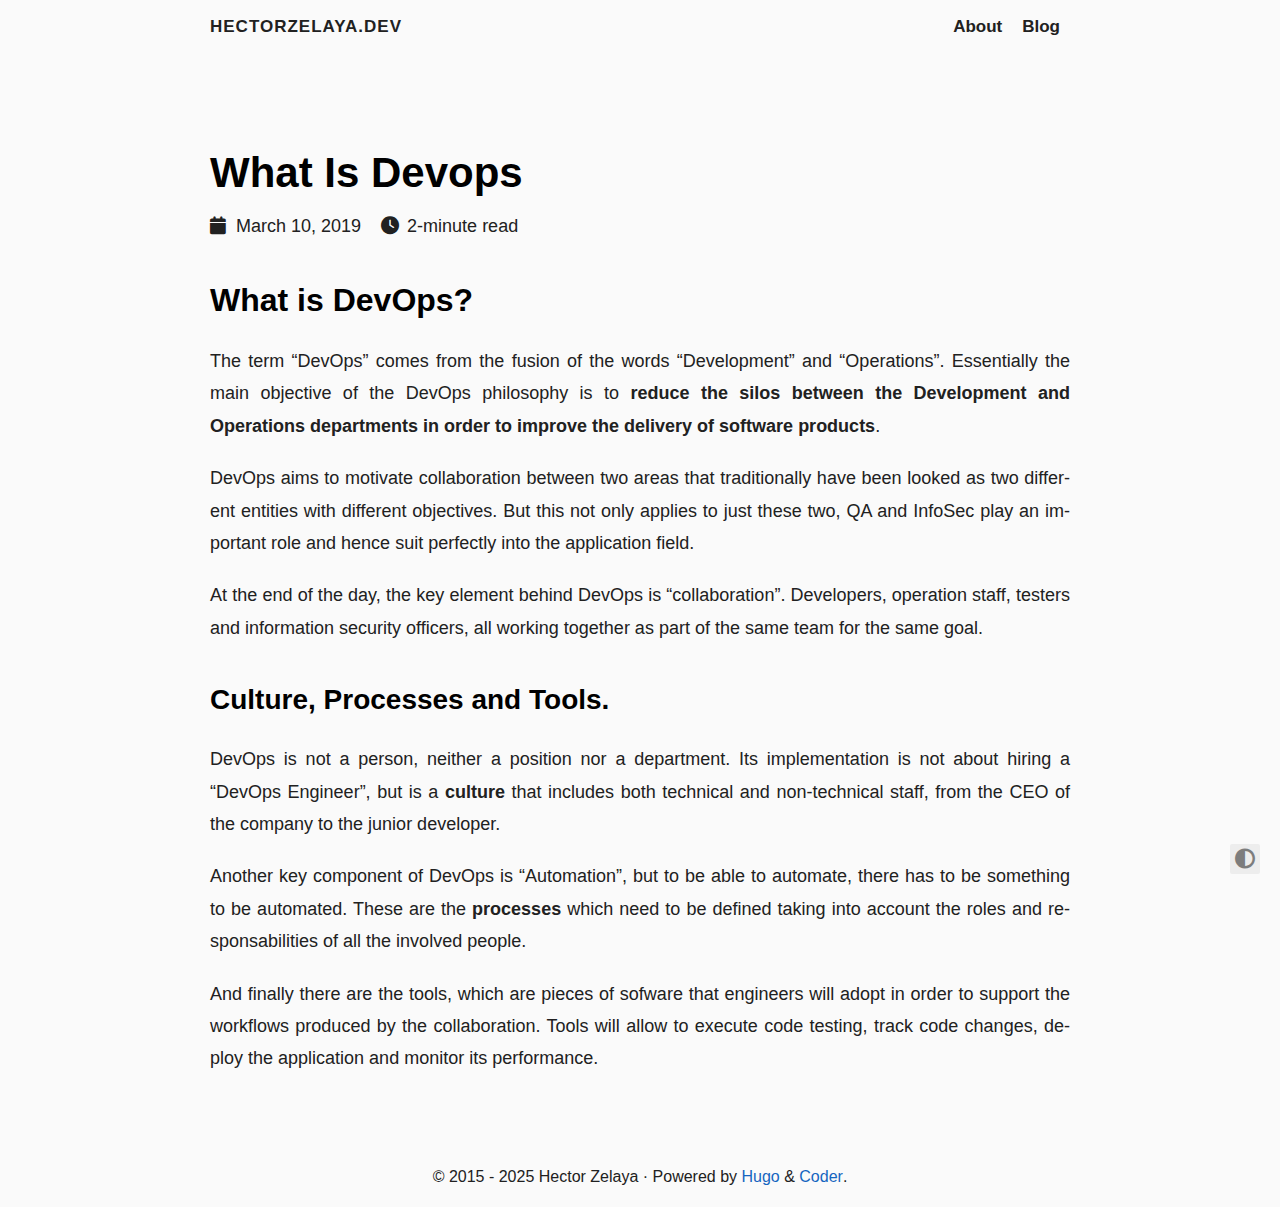
<file: posts/what-is-devops/index.html>
<!DOCTYPE html>
<html lang="en">

<head>
  <title>
  What Is Devops · HectorZelaya.dev
</title>
  <meta charset="utf-8">
<meta name="viewport" content="width=device-width, initial-scale=1.0">
<meta name="color-scheme" content="light dark">




<meta name="author" content="Hector Zelaya">
<meta name="description" content="
  What is DevOps?
  
    
    Link to heading
  

The term &ldquo;DevOps&rdquo; comes from the fusion of the words &ldquo;Development&rdquo; and &ldquo;Operations&rdquo;. Essentially the main objective of the DevOps philosophy is to reduce the silos between the Development and Operations departments in order to improve the delivery of software products.
DevOps aims to motivate collaboration between two areas that traditionally have been looked as two different entities with different objectives. But this not only applies to just these two, QA and InfoSec play an important role and hence suit perfectly into the application field.">
<meta name="keywords" content="blog,developer,personal">



  <meta name="twitter:card" content="summary">
  <meta name="twitter:title" content="What Is Devops">
  <meta name="twitter:description" content="What is DevOps? Link to heading The term “DevOps” comes from the fusion of the words “Development” and “Operations”. Essentially the main objective of the DevOps philosophy is to reduce the silos between the Development and Operations departments in order to improve the delivery of software products.
DevOps aims to motivate collaboration between two areas that traditionally have been looked as two different entities with different objectives. But this not only applies to just these two, QA and InfoSec play an important role and hence suit perfectly into the application field.">

<meta property="og:url" content="https://www.hectorzelaya.dev/posts/what-is-devops/">
  <meta property="og:site_name" content="HectorZelaya.dev">
  <meta property="og:title" content="What Is Devops">
  <meta property="og:description" content="What is DevOps? Link to heading The term “DevOps” comes from the fusion of the words “Development” and “Operations”. Essentially the main objective of the DevOps philosophy is to reduce the silos between the Development and Operations departments in order to improve the delivery of software products.
DevOps aims to motivate collaboration between two areas that traditionally have been looked as two different entities with different objectives. But this not only applies to just these two, QA and InfoSec play an important role and hence suit perfectly into the application field.">
  <meta property="og:locale" content="en">
  <meta property="og:type" content="article">
    <meta property="article:section" content="posts">
    <meta property="article:published_time" content="2019-03-10T16:39:27-06:00">
    <meta property="article:modified_time" content="2019-03-10T16:39:27-06:00">




<link rel="canonical" href="https://www.hectorzelaya.dev/posts/what-is-devops/">


<link rel="preload" href="/fonts/fa-brands-400.woff2" as="font" type="font/woff2" crossorigin>
<link rel="preload" href="/fonts/fa-regular-400.woff2" as="font" type="font/woff2" crossorigin>
<link rel="preload" href="/fonts/fa-solid-900.woff2" as="font" type="font/woff2" crossorigin>


  
  
  <link rel="stylesheet" href="/css/coder.min.ed30115a76cdaa62f2229e973d5b1c89b2d3dd4b1d9c07a729baad06aa3b0cbe.css" integrity="sha256-7TARWnbNqmLyIp6XPVscibLT3UsdnAenKbqtBqo7DL4=" crossorigin="anonymous" media="screen" />






  
    
    
    <link rel="stylesheet" href="/css/coder-dark.min.a00e6364bacbc8266ad1cc81230774a1397198f8cfb7bcba29b7d6fcb54ce57f.css" integrity="sha256-oA5jZLrLyCZq0cyBIwd0oTlxmPjPt7y6KbfW/LVM5X8=" crossorigin="anonymous" media="screen" />
  



 




<link rel="icon" type="image/svg+xml" href="/images/favicon.svg" sizes="any">
<link rel="icon" type="image/png" href="/images/favicon-32x32.png" sizes="32x32">
<link rel="icon" type="image/png" href="/images/favicon-16x16.png" sizes="16x16">

<link rel="apple-touch-icon" href="/images/apple-touch-icon.png">
<link rel="apple-touch-icon" sizes="180x180" href="/images/apple-touch-icon.png">

<link rel="manifest" href="/site.webmanifest">
<link rel="mask-icon" href="/images/safari-pinned-tab.svg" color="#5bbad5">









</head>






<body class="preload-transitions colorscheme-auto">
  
<div class="float-container">
    <a id="dark-mode-toggle" class="colorscheme-toggle">
        <i class="fa-solid fa-adjust fa-fw" aria-hidden="true"></i>
    </a>
</div>


  <main class="wrapper">
    <nav class="navigation">
  <section class="container">
    
    <a class="navigation-title" href="https://www.hectorzelaya.dev/">
      HectorZelaya.dev
    </a>
    
    
      <input type="checkbox" id="menu-toggle" />
      <label class="menu-button float-right" for="menu-toggle">
        <i class="fa-solid fa-bars fa-fw" aria-hidden="true"></i>
      </label>
      <ul class="navigation-list">
        
          
            <li class="navigation-item">
              <a class="navigation-link " href="/about/">About</a>
            </li>
          
            <li class="navigation-item">
              <a class="navigation-link " href="/posts/">Blog</a>
            </li>
          
        
        
      </ul>
    
  </section>
</nav>


    <div class="content">
      
  <section class="container post">
    <article>
      <header>
        <div class="post-title">
          <h1 class="title">
            <a class="title-link" href="https://www.hectorzelaya.dev/posts/what-is-devops/">
              What Is Devops
            </a>
          </h1>
        </div>
        <div class="post-meta">
          <div class="date">
            <span class="posted-on">
              <i class="fa-solid fa-calendar" aria-hidden="true"></i>
              <time datetime="2019-03-10T16:39:27-06:00">
                March 10, 2019
              </time>
            </span>
            <span class="reading-time">
              <i class="fa-solid fa-clock" aria-hidden="true"></i>
              2-minute read
            </span>
          </div>
          
          
          
        </div>
      </header>

      <div class="post-content">
        
        <h1 id="what-is-devops">
  What is DevOps?
  <a class="heading-link" href="#what-is-devops">
    <i class="fa-solid fa-link" aria-hidden="true" title="Link to heading"></i>
    <span class="sr-only">Link to heading</span>
  </a>
</h1>
<p>The term &ldquo;DevOps&rdquo; comes from the fusion of the words &ldquo;Development&rdquo; and &ldquo;Operations&rdquo;. Essentially the main objective of the DevOps philosophy is to <strong>reduce the silos between the Development and Operations departments in order to improve the delivery of software products</strong>.</p>
<p>DevOps aims to motivate collaboration between two areas that traditionally have been looked as two different entities with different objectives. But this not only applies to just these two, QA and InfoSec play an important role and hence suit perfectly into the application field.</p>
<p>At the end of the day, the key element behind DevOps is &ldquo;collaboration&rdquo;. Developers, operation staff, testers and information security officers, all working together as part of the same team for the same goal.</p>
<h2 id="culture-processes-and-tools">
  Culture, Processes and Tools.
  <a class="heading-link" href="#culture-processes-and-tools">
    <i class="fa-solid fa-link" aria-hidden="true" title="Link to heading"></i>
    <span class="sr-only">Link to heading</span>
  </a>
</h2>
<p>DevOps is not a person, neither a position nor a department. Its implementation is not about hiring a &ldquo;DevOps Engineer&rdquo;, but is a <strong>culture</strong> that includes both technical and non-technical staff, from the CEO of the company to the junior developer.</p>
<p>Another key component of DevOps is &ldquo;Automation&rdquo;, but to be able to automate, there has to be something to be automated. These are the <strong>processes</strong> which need to be defined taking into account the roles and responsabilities of all the involved people.</p>
<p>And finally there are the tools, which are pieces of sofware that engineers will adopt in order to support the workflows produced by the collaboration. Tools will allow to execute code testing, track code changes, deploy the application and monitor its performance.</p>

      </div>


      <footer>
        


        
        
        
        
        
        
        
      </footer>
    </article>

    
  </section>

    </div>

    <footer class="footer">
  <section class="container">
    ©
    
      2015 -
    
    2025
     Hector Zelaya 
    ·
    
    Powered by <a href="https://gohugo.io/" target="_blank" rel="noopener">Hugo</a> & <a href="https://github.com/luizdepra/hugo-coder/" target="_blank" rel="noopener">Coder</a>.
    
  </section>
</footer>

  </main>

  

  
  
  <script src="/js/coder.min.6ae284be93d2d19dad1f02b0039508d9aab3180a12a06dcc71b0b0ef7825a317.js" integrity="sha256-auKEvpPS0Z2tHwKwA5UI2aqzGAoSoG3McbCw73gloxc="></script>
  

  

  


  

  

  

  

  

  

  

  

  

  

  

  

  

  

  

  

  
</body>

</html>
</file>
<file: css/coder-dark.min.a00e6364bacbc8266ad1cc81230774a1397198f8cfb7bcba29b7d6fcb54ce57f.css>
body.colorscheme-dark{color:#dadada;background-color:#212121}body.colorscheme-dark a{color:#42a5f5}body.colorscheme-dark h1,body.colorscheme-dark h2,body.colorscheme-dark h3,body.colorscheme-dark h4,body.colorscheme-dark h5,body.colorscheme-dark h6{color:#dadada}body.colorscheme-dark h1:hover .heading-link,body.colorscheme-dark h2:hover .heading-link,body.colorscheme-dark h3:hover .heading-link,body.colorscheme-dark h4:hover .heading-link,body.colorscheme-dark h5:hover .heading-link,body.colorscheme-dark h6:hover .heading-link{visibility:visible}body.colorscheme-dark h1 .heading-link,body.colorscheme-dark h2 .heading-link,body.colorscheme-dark h3 .heading-link,body.colorscheme-dark h4 .heading-link,body.colorscheme-dark h5 .heading-link,body.colorscheme-dark h6 .heading-link{color:#42a5f5;font-weight:inherit;text-decoration:none;font-size:80%;visibility:hidden}body.colorscheme-dark h1 .title-link,body.colorscheme-dark h2 .title-link,body.colorscheme-dark h3 .title-link,body.colorscheme-dark h4 .title-link,body.colorscheme-dark h5 .title-link,body.colorscheme-dark h6 .title-link{color:inherit;font-weight:inherit;text-decoration:none}body.colorscheme-dark pre code{background-color:inherit;color:inherit}body.colorscheme-dark code{background-color:#4f4f4f;color:#dadada}body.colorscheme-dark blockquote{border-left:2px solid #424242}body.colorscheme-dark th,body.colorscheme-dark td{padding:1.6rem}body.colorscheme-dark table{border-collapse:collapse}body.colorscheme-dark table td,body.colorscheme-dark table th{border:2px solid #dadada}body.colorscheme-dark table tr:first-child th{border-top:0}body.colorscheme-dark table tr:last-child td{border-bottom:0}body.colorscheme-dark table tr td:first-child,body.colorscheme-dark table tr th:first-child{border-left:0}body.colorscheme-dark table tr td:last-child,body.colorscheme-dark table tr th:last-child{border-right:0}@media(prefers-color-scheme:dark){body.colorscheme-auto{color:#dadada;background-color:#212121}body.colorscheme-auto a{color:#42a5f5}body.colorscheme-auto h1,body.colorscheme-auto h2,body.colorscheme-auto h3,body.colorscheme-auto h4,body.colorscheme-auto h5,body.colorscheme-auto h6{color:#dadada}body.colorscheme-auto h1:hover .heading-link,body.colorscheme-auto h2:hover .heading-link,body.colorscheme-auto h3:hover .heading-link,body.colorscheme-auto h4:hover .heading-link,body.colorscheme-auto h5:hover .heading-link,body.colorscheme-auto h6:hover .heading-link{visibility:visible}body.colorscheme-auto h1 .heading-link,body.colorscheme-auto h2 .heading-link,body.colorscheme-auto h3 .heading-link,body.colorscheme-auto h4 .heading-link,body.colorscheme-auto h5 .heading-link,body.colorscheme-auto h6 .heading-link{color:#42a5f5;font-weight:inherit;text-decoration:none;font-size:80%;visibility:hidden}body.colorscheme-auto h1 .title-link,body.colorscheme-auto h2 .title-link,body.colorscheme-auto h3 .title-link,body.colorscheme-auto h4 .title-link,body.colorscheme-auto h5 .title-link,body.colorscheme-auto h6 .title-link{color:inherit;font-weight:inherit;text-decoration:none}body.colorscheme-auto pre code{background-color:inherit;color:inherit}body.colorscheme-auto code{background-color:#4f4f4f;color:#dadada}body.colorscheme-auto blockquote{border-left:2px solid #424242}body.colorscheme-auto th,body.colorscheme-auto td{padding:1.6rem}body.colorscheme-auto table{border-collapse:collapse}body.colorscheme-auto table td,body.colorscheme-auto table th{border:2px solid #dadada}body.colorscheme-auto table tr:first-child th{border-top:0}body.colorscheme-auto table tr:last-child td{border-bottom:0}body.colorscheme-auto table tr td:first-child,body.colorscheme-auto table tr th:first-child{border-left:0}body.colorscheme-auto table tr td:last-child,body.colorscheme-auto table tr th:last-child{border-right:0}}body.colorscheme-dark .content .post .tags .tag{background-color:#424242}body.colorscheme-dark .content .post .tags .tag a{color:#dadada}body.colorscheme-dark .content .post .tags .tag a:active{color:#dadada}body.colorscheme-dark .content .list ul li .title{color:#dadada}body.colorscheme-dark .content .list ul li .title:hover,body.colorscheme-dark .content .list ul li .title:focus{color:#42a5f5}body.colorscheme-dark .content .centered .about ul li a{color:#dadada}body.colorscheme-dark .content .centered .about ul li a:hover,body.colorscheme-dark .content .centered .about ul li a:focus{color:#42a5f5}@media(prefers-color-scheme:dark){body.colorscheme-auto .content .post .tags .tag{background-color:#424242}body.colorscheme-auto .content .post .tags .tag a{color:#dadada}body.colorscheme-auto .content .post .tags .tag a:active{color:#dadada}body.colorscheme-auto .content .list ul li .title{color:#dadada}body.colorscheme-auto .content .list ul li .title:hover,body.colorscheme-auto .content .list ul li .title:focus{color:#42a5f5}body.colorscheme-auto .content .centered .about ul li a{color:#dadada}body.colorscheme-auto .content .centered .about ul li a:hover,body.colorscheme-auto .content .centered .about ul li a:focus{color:#42a5f5}}body.colorscheme-dark .notice .notice-title{border-bottom:1px solid #212121}@media(prefers-color-scheme:dark){body.colorscheme-auto .notice .notice-title{border-bottom:1px solid #212121}}body.colorscheme-dark .navigation a,body.colorscheme-dark .navigation span{color:#dadada}body.colorscheme-dark .navigation a:hover,body.colorscheme-dark .navigation a:focus{color:#42a5f5}@media only screen and (max-width:768px){body.colorscheme-dark .navigation .navigation-list{background-color:#212121;border-top:solid 2px #424242;border-bottom:solid 2px #424242}}@media only screen and (max-width:768px){body.colorscheme-dark .navigation .navigation-list .menu-separator{border-top:2px solid #dadada}}@media only screen and (max-width:768px){body.colorscheme-dark .navigation #menu-toggle:checked+label>i{color:#424242}}body.colorscheme-dark .navigation i{color:#dadada}body.colorscheme-dark .navigation i:hover,body.colorscheme-dark .navigation i:focus{color:#42a5f5}body.colorscheme-dark .navigation .menu-button i:hover,body.colorscheme-dark .navigation .menu-button i:focus{color:#dadada}@media(prefers-color-scheme:dark){body.colorscheme-auto .navigation a,body.colorscheme-auto .navigation span{color:#dadada}body.colorscheme-auto .navigation a:hover,body.colorscheme-auto .navigation a:focus{color:#42a5f5}}@media only screen and (prefers-color-scheme:dark) and (max-width:768px){body.colorscheme-auto .navigation .navigation-list{background-color:#212121;border-top:solid 2px #424242;border-bottom:solid 2px #424242}}@media only screen and (prefers-color-scheme:dark) and (max-width:768px){body.colorscheme-auto .navigation .navigation-list .menu-separator{border-top:2px solid #dadada}}@media only screen and (prefers-color-scheme:dark) and (max-width:768px){body.colorscheme-auto .navigation #menu-toggle:checked+label>i{color:#424242}}@media(prefers-color-scheme:dark){body.colorscheme-auto .navigation i{color:#dadada}body.colorscheme-auto .navigation i:hover,body.colorscheme-auto .navigation i:focus{color:#42a5f5}body.colorscheme-auto .navigation .menu-button i:hover,body.colorscheme-auto .navigation .menu-button i:focus{color:#dadada}}body.colorscheme-dark .tabs label.tab-label{background-color:#424242;border-color:#4f4f4f}body.colorscheme-dark .tabs input.tab-input:checked+label.tab-label{background-color:#212121}body.colorscheme-dark .tabs .tab-content{background-color:#212121;border-color:#4f4f4f}@media(prefers-color-scheme:dark){body.colorscheme-auto .tabs label.tab-label{background-color:#424242;border-color:#4f4f4f}body.colorscheme-auto .tabs input.tab-input:checked+label.tab-label{background-color:#212121}body.colorscheme-auto .tabs .tab-content{background-color:#212121;border-color:#4f4f4f}}body.colorscheme-dark .taxonomy-element{background-color:#424242}body.colorscheme-dark .taxonomy-element a{color:#dadada}body.colorscheme-dark .taxonomy-element a:active{color:#dadada}@media(prefers-color-scheme:dark){body.colorscheme-auto .taxonomy-element{background-color:#424242}body.colorscheme-auto .taxonomy-element a{color:#dadada}body.colorscheme-auto .taxonomy-element a:active{color:#dadada}}body.colorscheme-dark .footer a{color:#42a5f5}@media(prefers-color-scheme:dark){body.colorscheme-auto .footer a{color:#42a5f5}}body.colorscheme-dark .float-container a{color:#dadada;background-color:#424242}body.colorscheme-dark .float-container a:hover,body.colorscheme-dark .float-container a:focus{color:#42a5f5}@media only screen and (max-width:768px){body.colorscheme-dark .float-container a:hover,body.colorscheme-dark .float-container a:focus{color:#dadada}}@media(prefers-color-scheme:dark){body.colorscheme-auto .float-container a{color:#dadada;background-color:#424242}body.colorscheme-auto .float-container a:hover,body.colorscheme-auto .float-container a:focus{color:#42a5f5}}@media only screen and (prefers-color-scheme:dark) and (max-width:768px){body.colorscheme-auto .float-container a:hover,body.colorscheme-auto .float-container a:focus{color:#dadada}}body.colorscheme-dark{}body.colorscheme-dark .bg{color:#c9d1d9;background-color:#0d1117}body.colorscheme-dark .chroma{color:#c9d1d9;background-color:#0d1117}body.colorscheme-dark .chroma .err{color:#f85149}body.colorscheme-dark .chroma .lnlinks{outline:none;text-decoration:none;color:inherit}body.colorscheme-dark .chroma .lntd{vertical-align:top;padding:0;margin:0;border:0}body.colorscheme-dark .chroma .lntable{border-spacing:0;padding:0;margin:0;border:0}body.colorscheme-dark .chroma .hl{background-color:#ffc}body.colorscheme-dark .chroma .lnt{white-space:pre;user-select:none;margin-right:.4em;padding:0 .4em;color:#64686c}body.colorscheme-dark .chroma .ln{white-space:pre;user-select:none;margin-right:.4em;padding:0 .4em;color:#6e7681}body.colorscheme-dark .chroma .line{display:flex}body.colorscheme-dark .chroma .k{color:#ff7b72}body.colorscheme-dark .chroma .kc{color:#79c0ff}body.colorscheme-dark .chroma .kd{color:#ff7b72}body.colorscheme-dark .chroma .kn{color:#ff7b72}body.colorscheme-dark .chroma .kp{color:#79c0ff}body.colorscheme-dark .chroma .kr{color:#ff7b72}body.colorscheme-dark .chroma .kt{color:#ff7b72}body.colorscheme-dark .chroma .nc{color:#f0883e;font-weight:700}body.colorscheme-dark .chroma .no{color:#79c0ff;font-weight:700}body.colorscheme-dark .chroma .nd{color:#d2a8ff;font-weight:700}body.colorscheme-dark .chroma .ni{color:#ffa657}body.colorscheme-dark .chroma .ne{color:#f0883e;font-weight:700}body.colorscheme-dark .chroma .nf{color:#d2a8ff;font-weight:700}body.colorscheme-dark .chroma .nl{color:#79c0ff;font-weight:700}body.colorscheme-dark .chroma .nn{color:#ff7b72}body.colorscheme-dark .chroma .py{color:#79c0ff}body.colorscheme-dark .chroma .nt{color:#7ee787}body.colorscheme-dark .chroma .nv{color:#79c0ff}body.colorscheme-dark .chroma .l{color:#a5d6ff}body.colorscheme-dark .chroma .ld{color:#79c0ff}body.colorscheme-dark .chroma .s{color:#a5d6ff}body.colorscheme-dark .chroma .sa{color:#79c0ff}body.colorscheme-dark .chroma .sb{color:#a5d6ff}body.colorscheme-dark .chroma .sc{color:#a5d6ff}body.colorscheme-dark .chroma .dl{color:#79c0ff}body.colorscheme-dark .chroma .sd{color:#a5d6ff}body.colorscheme-dark .chroma .s2{color:#a5d6ff}body.colorscheme-dark .chroma .se{color:#79c0ff}body.colorscheme-dark .chroma .sh{color:#79c0ff}body.colorscheme-dark .chroma .si{color:#a5d6ff}body.colorscheme-dark .chroma .sx{color:#a5d6ff}body.colorscheme-dark .chroma .sr{color:#79c0ff}body.colorscheme-dark .chroma .s1{color:#a5d6ff}body.colorscheme-dark .chroma .ss{color:#a5d6ff}body.colorscheme-dark .chroma .m{color:#a5d6ff}body.colorscheme-dark .chroma .mb{color:#a5d6ff}body.colorscheme-dark .chroma .mf{color:#a5d6ff}body.colorscheme-dark .chroma .mh{color:#a5d6ff}body.colorscheme-dark .chroma .mi{color:#a5d6ff}body.colorscheme-dark .chroma .il{color:#a5d6ff}body.colorscheme-dark .chroma .mo{color:#a5d6ff}body.colorscheme-dark .chroma .o{color:#ff7b72;font-weight:700}body.colorscheme-dark .chroma .ow{color:#ff7b72;font-weight:700}body.colorscheme-dark .chroma .c{color:#8b949e;font-style:italic}body.colorscheme-dark .chroma .ch{color:#8b949e;font-style:italic}body.colorscheme-dark .chroma .cm{color:#8b949e;font-style:italic}body.colorscheme-dark .chroma .c1{color:#8b949e;font-style:italic}body.colorscheme-dark .chroma .cs{color:#8b949e;font-weight:700;font-style:italic}body.colorscheme-dark .chroma .cp{color:#8b949e;font-weight:700;font-style:italic}body.colorscheme-dark .chroma .cpf{color:#8b949e;font-weight:700;font-style:italic}body.colorscheme-dark .chroma .gd{color:#ffa198;background-color:#490202}body.colorscheme-dark .chroma .ge{font-style:italic}body.colorscheme-dark .chroma .gr{color:#ffa198}body.colorscheme-dark .chroma .gh{color:#79c0ff;font-weight:700}body.colorscheme-dark .chroma .gi{color:#56d364;background-color:#0f5323}body.colorscheme-dark .chroma .go{color:#8b949e}body.colorscheme-dark .chroma .gp{color:#8b949e}body.colorscheme-dark .chroma .gs{font-weight:700}body.colorscheme-dark .chroma .gu{color:#79c0ff}body.colorscheme-dark .chroma .gt{color:#ff7b72}body.colorscheme-dark .chroma .gl{text-decoration:underline}body.colorscheme-dark .chroma .w{color:#6e7681}@media(prefers-color-scheme:dark){body.colorscheme-auto{}body.colorscheme-auto .bg{color:#c9d1d9;background-color:#0d1117}body.colorscheme-auto .chroma{color:#c9d1d9;background-color:#0d1117}body.colorscheme-auto .chroma .err{color:#f85149}body.colorscheme-auto .chroma .lnlinks{outline:none;text-decoration:none;color:inherit}body.colorscheme-auto .chroma .lntd{vertical-align:top;padding:0;margin:0;border:0}body.colorscheme-auto .chroma .lntable{border-spacing:0;padding:0;margin:0;border:0}body.colorscheme-auto .chroma .hl{background-color:#ffc}body.colorscheme-auto .chroma .lnt{white-space:pre;user-select:none;margin-right:.4em;padding:0 .4em;color:#64686c}body.colorscheme-auto .chroma .ln{white-space:pre;user-select:none;margin-right:.4em;padding:0 .4em;color:#6e7681}body.colorscheme-auto .chroma .line{display:flex}body.colorscheme-auto .chroma .k{color:#ff7b72}body.colorscheme-auto .chroma .kc{color:#79c0ff}body.colorscheme-auto .chroma .kd{color:#ff7b72}body.colorscheme-auto .chroma .kn{color:#ff7b72}body.colorscheme-auto .chroma .kp{color:#79c0ff}body.colorscheme-auto .chroma .kr{color:#ff7b72}body.colorscheme-auto .chroma .kt{color:#ff7b72}body.colorscheme-auto .chroma .nc{color:#f0883e;font-weight:700}body.colorscheme-auto .chroma .no{color:#79c0ff;font-weight:700}body.colorscheme-auto .chroma .nd{color:#d2a8ff;font-weight:700}body.colorscheme-auto .chroma .ni{color:#ffa657}body.colorscheme-auto .chroma .ne{color:#f0883e;font-weight:700}body.colorscheme-auto .chroma .nf{color:#d2a8ff;font-weight:700}body.colorscheme-auto .chroma .nl{color:#79c0ff;font-weight:700}body.colorscheme-auto .chroma .nn{color:#ff7b72}body.colorscheme-auto .chroma .py{color:#79c0ff}body.colorscheme-auto .chroma .nt{color:#7ee787}body.colorscheme-auto .chroma .nv{color:#79c0ff}body.colorscheme-auto .chroma .l{color:#a5d6ff}body.colorscheme-auto .chroma .ld{color:#79c0ff}body.colorscheme-auto .chroma .s{color:#a5d6ff}body.colorscheme-auto .chroma .sa{color:#79c0ff}body.colorscheme-auto .chroma .sb{color:#a5d6ff}body.colorscheme-auto .chroma .sc{color:#a5d6ff}body.colorscheme-auto .chroma .dl{color:#79c0ff}body.colorscheme-auto .chroma .sd{color:#a5d6ff}body.colorscheme-auto .chroma .s2{color:#a5d6ff}body.colorscheme-auto .chroma .se{color:#79c0ff}body.colorscheme-auto .chroma .sh{color:#79c0ff}body.colorscheme-auto .chroma .si{color:#a5d6ff}body.colorscheme-auto .chroma .sx{color:#a5d6ff}body.colorscheme-auto .chroma .sr{color:#79c0ff}body.colorscheme-auto .chroma .s1{color:#a5d6ff}body.colorscheme-auto .chroma .ss{color:#a5d6ff}body.colorscheme-auto .chroma .m{color:#a5d6ff}body.colorscheme-auto .chroma .mb{color:#a5d6ff}body.colorscheme-auto .chroma .mf{color:#a5d6ff}body.colorscheme-auto .chroma .mh{color:#a5d6ff}body.colorscheme-auto .chroma .mi{color:#a5d6ff}body.colorscheme-auto .chroma .il{color:#a5d6ff}body.colorscheme-auto .chroma .mo{color:#a5d6ff}body.colorscheme-auto .chroma .o{color:#ff7b72;font-weight:700}body.colorscheme-auto .chroma .ow{color:#ff7b72;font-weight:700}body.colorscheme-auto .chroma .c{color:#8b949e;font-style:italic}body.colorscheme-auto .chroma .ch{color:#8b949e;font-style:italic}body.colorscheme-auto .chroma .cm{color:#8b949e;font-style:italic}body.colorscheme-auto .chroma .c1{color:#8b949e;font-style:italic}body.colorscheme-auto .chroma .cs{color:#8b949e;font-weight:700;font-style:italic}body.colorscheme-auto .chroma .cp{color:#8b949e;font-weight:700;font-style:italic}body.colorscheme-auto .chroma .cpf{color:#8b949e;font-weight:700;font-style:italic}body.colorscheme-auto .chroma .gd{color:#ffa198;background-color:#490202}body.colorscheme-auto .chroma .ge{font-style:italic}body.colorscheme-auto .chroma .gr{color:#ffa198}body.colorscheme-auto .chroma .gh{color:#79c0ff;font-weight:700}body.colorscheme-auto .chroma .gi{color:#56d364;background-color:#0f5323}body.colorscheme-auto .chroma .go{color:#8b949e}body.colorscheme-auto .chroma .gp{color:#8b949e}body.colorscheme-auto .chroma .gs{font-weight:700}body.colorscheme-auto .chroma .gu{color:#79c0ff}body.colorscheme-auto .chroma .gt{color:#ff7b72}body.colorscheme-auto .chroma .gl{text-decoration:underline}body.colorscheme-auto .chroma .w{color:#6e7681}}
</file>
<file: font/iconfont.css>
@font-face {font-family: "iconfont";
  src: url('iconfont.eot?t=1552152495376'); /* IE9 */
  src: url('iconfont.eot?t=1552152495376#iefix') format('embedded-opentype'), /* IE6-IE8 */
  url('[data-uri]') format('woff2'),
  url('iconfont.woff?t=1552152495376') format('woff'),
  url('iconfont.ttf?t=1552152495376') format('truetype'), /* chrome, firefox, opera, Safari, Android, iOS 4.2+ */
  url('iconfont.svg?t=1552152495376#iconfont') format('svg'); /* iOS 4.1- */
}

.iconfont {
  font-family: "iconfont" !important;
  font-size: 16px;
  font-style: normal;
  -webkit-font-smoothing: antialiased;
  -moz-osx-font-smoothing: grayscale;
}

.icon-weibo:before {
  content: "\e6c4";
}

.icon-codepen:before {
  content: "\ea79";
}

.icon-reddit:before {
  content: "\e761";
}

.icon-dajiantou:before {
  content: "\e642";
}

.icon-xiaojiantou:before {
  content: "\e666";
}

.icon-twitter:before {
  content: "\eb2a";
}

.icon-facebook:before {
  content: "\e638";
}

.icon-gitlab:before {
  content: "\e719";
}

.icon-medium:before {
  content: "\e783";
}

.icon-linkedin:before {
  content: "\e696";
}

.icon-pinterest:before {
  content: "\e697";
}

.icon-bitbucket:before {
  content: "\e645";
}

.icon-instagram:before {
  content: "\e6b6";
}

.icon-github:before {
  content: "\e691";
}

.icon-mail:before {
  content: "\e622";
}

.icon-keybase:before {
  content: "\e665";
}

.icon-folder:before {
  content: "\e7d1";
}

.icon-icon-tag:before {
  content: "\e632";
}

.icon-sun:before {
  content: "\e684";
}

.icon-quora:before {
  content: "\f218";
}

.icon-stack-overflow:before {
  content: "\f239";
}

.icon-telegram-plane:before {
  content: "\f246";
}

.icon-tumblr:before {
  content: "\f24a";
}

.icon-youtube:before {
  content: "\e765";
}
</file>
<file: css/coder.min.ed30115a76cdaa62f2229e973d5b1c89b2d3dd4b1d9c07a729baad06aa3b0cbe.css>
@charset "UTF-8";/*!normalize.css v8.0.1 | MIT License | github.com/necolas/normalize.css*/html{line-height:1.15;-webkit-text-size-adjust:100%}body{margin:0}main{display:block}h1{font-size:2em;margin:.67em 0}hr{box-sizing:content-box;height:0;overflow:visible}pre{font-family:monospace,monospace;font-size:1em}a{background-color:transparent;word-wrap:break-word}abbr[title]{border-bottom:none;text-decoration:underline;text-decoration:underline dotted}b,strong{font-weight:bolder}code,kbd,samp{font-family:monospace,monospace;font-size:1em}small{font-size:80%}sub,sup{font-size:75%;line-height:0;position:relative;vertical-align:baseline}sub{bottom:-.25em}sup{top:-.5em}img{border-style:none}button,input,optgroup,select,textarea{font-family:inherit;font-size:100%;line-height:1.15;margin:0}button,input{overflow:visible}button,select{text-transform:none}button,[type=button],[type=reset],[type=submit]{-webkit-appearance:button}button::-moz-focus-inner,[type=button]::-moz-focus-inner,[type=reset]::-moz-focus-inner,[type=submit]::-moz-focus-inner{border-style:none;padding:0}button:-moz-focusring,[type=button]:-moz-focusring,[type=reset]:-moz-focusring,[type=submit]:-moz-focusring{outline:1px dotted ButtonText}fieldset{padding:.35em .75em .625em}legend{box-sizing:border-box;color:inherit;display:table;max-width:100%;padding:0;white-space:normal}progress{vertical-align:baseline}textarea{overflow:auto}[type=checkbox],[type=radio]{box-sizing:border-box;padding:0}[type=number]::-webkit-inner-spin-button,[type=number]::-webkit-outer-spin-button{height:auto}[type=search]{-webkit-appearance:textfield;outline-offset:-2px}[type=search]::-webkit-search-decoration{-webkit-appearance:none}::-webkit-file-upload-button{-webkit-appearance:button;font:inherit}details{display:block}summary{display:list-item}template{display:none}[hidden]{display:none}/*!* Font Awesome Free 6.7.1 by @fontawesome - https://fontawesome.com
* License - https://fontawesome.com/license/free (Icons: CC BY 4.0, Fonts: SIL OFL 1.1, Code: MIT License)
* Copyright 2024 Fonticons, Inc.*/.fa{font-family:var(--fa-style-family,"Font Awesome 6 Free");font-weight:var(--fa-style,900)}.fas,.far,.fab,.fa-solid,.content article a:where(.external-link):not(:has(img)):after,.fa-regular,.fa-brands,.fa{-moz-osx-font-smoothing:grayscale;-webkit-font-smoothing:antialiased;display:var(--fa-display,inline-block);font-style:normal;font-variant:normal;line-height:1;text-rendering:auto}.fas::before,.far::before,.fab::before,.fa-solid::before,.fa-regular::before,.fa-brands::before,.fa::before{content:var(--fa)}.fa-classic,.fas,.fa-solid,.content article a:where(.external-link):not(:has(img)):after,.far,.fa-regular{font-family:'font awesome 6 free'}.fa-brands,.fab{font-family:'font awesome 6 brands'}.content article a:where(.external-link):not(:has(img)):after{-webkit-font-smoothing:antialiased;-moz-osx-font-smoothing:grayscale;display:inline-block;font-style:normal;font-variant:normal;font-weight:400;line-height:1}.fa-1x{font-size:1em}.fa-2x{font-size:2em}.fa-3x{font-size:3em}.fa-4x{font-size:4em}.fa-5x{font-size:5em}.fa-6x{font-size:6em}.fa-7x{font-size:7em}.fa-8x{font-size:8em}.fa-9x{font-size:9em}.fa-10x{font-size:10em}.fa-2xs{font-size:.625em;line-height:.1em;vertical-align:.225em}.fa-xs{font-size:.75em;line-height:.08333333em;vertical-align:.125em}.fa-sm{font-size:.875em;line-height:.07142857em;vertical-align:.05357143em}.fa-lg{font-size:1.25em;line-height:.05em;vertical-align:-.075em}.fa-xl{font-size:1.5em;line-height:.04166667em;vertical-align:-.125em}.fa-2xl{font-size:2em;line-height:.03125em;vertical-align:-.1875em}.fa-fw{text-align:center;width:1.25em}.fa-ul{list-style-type:none;margin-left:var(--fa-li-margin,2.5em);padding-left:0}.fa-ul>li{position:relative}.fa-li{left:calc(-1 * var(--fa-li-width,2em));position:absolute;text-align:center;width:var(--fa-li-width,2em);line-height:inherit}.fa-border{border-color:var(--fa-border-color,#eee);border-radius:var(--fa-border-radius,.1em);border-style:var(--fa-border-style,solid);border-width:var(--fa-border-width,.08em);padding:var(--fa-border-padding,.2em .25em .15em)}.fa-pull-left{float:left;margin-right:var(--fa-pull-margin,.3em)}.fa-pull-right{float:right;margin-left:var(--fa-pull-margin,.3em)}.fa-beat{animation-name:fa-beat;animation-delay:var(--fa-animation-delay,0s);animation-direction:var(--fa-animation-direction,normal);animation-duration:var(--fa-animation-duration,1s);animation-iteration-count:var(--fa-animation-iteration-count,infinite);animation-timing-function:var(--fa-animation-timing,ease-in-out)}.fa-bounce{animation-name:fa-bounce;animation-delay:var(--fa-animation-delay,0s);animation-direction:var(--fa-animation-direction,normal);animation-duration:var(--fa-animation-duration,1s);animation-iteration-count:var(--fa-animation-iteration-count,infinite);animation-timing-function:var(--fa-animation-timing,cubic-bezier(.28,.84,.42,1))}.fa-fade{animation-name:fa-fade;animation-delay:var(--fa-animation-delay,0s);animation-direction:var(--fa-animation-direction,normal);animation-duration:var(--fa-animation-duration,1s);animation-iteration-count:var(--fa-animation-iteration-count,infinite);animation-timing-function:var(--fa-animation-timing,cubic-bezier(.4,0,.6,1))}.fa-beat-fade{animation-name:fa-beat-fade;animation-delay:var(--fa-animation-delay,0s);animation-direction:var(--fa-animation-direction,normal);animation-duration:var(--fa-animation-duration,1s);animation-iteration-count:var(--fa-animation-iteration-count,infinite);animation-timing-function:var(--fa-animation-timing,cubic-bezier(.4,0,.6,1))}.fa-flip{animation-name:fa-flip;animation-delay:var(--fa-animation-delay,0s);animation-direction:var(--fa-animation-direction,normal);animation-duration:var(--fa-animation-duration,1s);animation-iteration-count:var(--fa-animation-iteration-count,infinite);animation-timing-function:var(--fa-animation-timing,ease-in-out)}.fa-shake{animation-name:fa-shake;animation-delay:var(--fa-animation-delay,0s);animation-direction:var(--fa-animation-direction,normal);animation-duration:var(--fa-animation-duration,1s);animation-iteration-count:var(--fa-animation-iteration-count,infinite);animation-timing-function:var(--fa-animation-timing,linear)}.fa-spin{animation-name:fa-spin;animation-delay:var(--fa-animation-delay,0s);animation-direction:var(--fa-animation-direction,normal);animation-duration:var(--fa-animation-duration,2s);animation-iteration-count:var(--fa-animation-iteration-count,infinite);animation-timing-function:var(--fa-animation-timing,linear)}.fa-spin-reverse{--fa-animation-direction:reverse}.fa-pulse,.fa-spin-pulse{animation-name:fa-spin;animation-direction:var(--fa-animation-direction,normal);animation-duration:var(--fa-animation-duration,1s);animation-iteration-count:var(--fa-animation-iteration-count,infinite);animation-timing-function:var(--fa-animation-timing,steps(8))}@media(prefers-reduced-motion:reduce){.fa-beat,.fa-bounce,.fa-fade,.fa-beat-fade,.fa-flip,.fa-pulse,.fa-shake,.fa-spin,.fa-spin-pulse{animation-delay:-1ms;animation-duration:1ms;animation-iteration-count:1;transition-delay:0s;transition-duration:0s}}@keyframes fa-beat{0%,90%{transform:scale(1)}45%{transform:scale(var(--fa-beat-scale,1.25))}}@keyframes fa-bounce{0%{transform:scale(1,1)translateY(0)}10%{transform:scale(var(--fa-bounce-start-scale-x,1.1),var(--fa-bounce-start-scale-y,.9))translateY(0)}30%{transform:scale(var(--fa-bounce-jump-scale-x,.9),var(--fa-bounce-jump-scale-y,1.1))translateY(var(--fa-bounce-height,-.5em))}50%{transform:scale(var(--fa-bounce-land-scale-x,1.05),var(--fa-bounce-land-scale-y,.95))translateY(0)}57%{transform:scale(1,1)translateY(var(--fa-bounce-rebound,-.125em))}64%{transform:scale(1,1)translateY(0)}100%{transform:scale(1,1)translateY(0)}}@keyframes fa-fade{50%{opacity:var(--fa-fade-opacity,.4)}}@keyframes fa-beat-fade{0%,100%{opacity:var(--fa-beat-fade-opacity,.4);transform:scale(1)}50%{opacity:1;transform:scale(var(--fa-beat-fade-scale,1.125))}}@keyframes fa-flip{50%{transform:rotate3d(var(--fa-flip-x,0),var(--fa-flip-y,1),var(--fa-flip-z,0),var(--fa-flip-angle,-180deg))}}@keyframes fa-shake{0%{transform:rotate(-15deg)}4%{transform:rotate(15deg)}8%,24%{transform:rotate(-18deg)}12%,28%{transform:rotate(18deg)}16%{transform:rotate(-22deg)}20%{transform:rotate(22deg)}32%{transform:rotate(-12deg)}36%{transform:rotate(12deg)}40%,100%{transform:rotate(0)}}@keyframes fa-spin{0%{transform:rotate(0)}100%{transform:rotate(360deg)}}.fa-rotate-90{transform:rotate(90deg)}.fa-rotate-180{transform:rotate(180deg)}.fa-rotate-270{transform:rotate(270deg)}.fa-flip-horizontal{transform:scale(-1,1)}.fa-flip-vertical{transform:scale(1,-1)}.fa-flip-both,.fa-flip-horizontal.fa-flip-vertical{transform:scale(-1,-1)}.fa-rotate-by{transform:rotate(var(--fa-rotate-angle,0))}.fa-stack{display:inline-block;height:2em;line-height:2em;position:relative;vertical-align:middle;width:2.5em}.fa-stack-1x,.fa-stack-2x{left:0;position:absolute;text-align:center;width:100%;z-index:var(--fa-stack-z-index,auto)}.fa-stack-1x{line-height:inherit}.fa-stack-2x{font-size:2em}.fa-inverse{color:var(--fa-inverse,#fff)}.fa-0{--fa:"\30";--fa--fa:"\30\30"}.fa-1{--fa:"\31";--fa--fa:"\31\31"}.fa-2{--fa:"\32";--fa--fa:"\32\32"}.fa-3{--fa:"\33";--fa--fa:"\33\33"}.fa-4{--fa:"\34";--fa--fa:"\34\34"}.fa-5{--fa:"\35";--fa--fa:"\35\35"}.fa-6{--fa:"\36";--fa--fa:"\36\36"}.fa-7{--fa:"\37";--fa--fa:"\37\37"}.fa-8{--fa:"\38";--fa--fa:"\38\38"}.fa-9{--fa:"\39";--fa--fa:"\39\39"}.fa-fill-drip{--fa:"\f576";--fa--fa:"\f576\f576"}.fa-arrows-to-circle{--fa:"\e4bd";--fa--fa:"\e4bd\e4bd"}.fa-circle-chevron-right{--fa:"\f138";--fa--fa:"\f138\f138"}.fa-chevron-circle-right{--fa:"\f138";--fa--fa:"\f138\f138"}.fa-at{--fa:"\40";--fa--fa:"\40\40"}.fa-trash-can{--fa:"\f2ed";--fa--fa:"\f2ed\f2ed"}.fa-trash-alt{--fa:"\f2ed";--fa--fa:"\f2ed\f2ed"}.fa-text-height{--fa:"\f034";--fa--fa:"\f034\f034"}.fa-user-xmark{--fa:"\f235";--fa--fa:"\f235\f235"}.fa-user-times{--fa:"\f235";--fa--fa:"\f235\f235"}.fa-stethoscope{--fa:"\f0f1";--fa--fa:"\f0f1\f0f1"}.fa-message{--fa:"\f27a";--fa--fa:"\f27a\f27a"}.fa-comment-alt{--fa:"\f27a";--fa--fa:"\f27a\f27a"}.fa-info{--fa:"\f129";--fa--fa:"\f129\f129"}.fa-down-left-and-up-right-to-center{--fa:"\f422";--fa--fa:"\f422\f422"}.fa-compress-alt{--fa:"\f422";--fa--fa:"\f422\f422"}.fa-explosion{--fa:"\e4e9";--fa--fa:"\e4e9\e4e9"}.fa-file-lines{--fa:"\f15c";--fa--fa:"\f15c\f15c"}.fa-file-alt{--fa:"\f15c";--fa--fa:"\f15c\f15c"}.fa-file-text{--fa:"\f15c";--fa--fa:"\f15c\f15c"}.fa-wave-square{--fa:"\f83e";--fa--fa:"\f83e\f83e"}.fa-ring{--fa:"\f70b";--fa--fa:"\f70b\f70b"}.fa-building-un{--fa:"\e4d9";--fa--fa:"\e4d9\e4d9"}.fa-dice-three{--fa:"\f527";--fa--fa:"\f527\f527"}.fa-calendar-days{--fa:"\f073";--fa--fa:"\f073\f073"}.fa-calendar-alt{--fa:"\f073";--fa--fa:"\f073\f073"}.fa-anchor-circle-check{--fa:"\e4aa";--fa--fa:"\e4aa\e4aa"}.fa-building-circle-arrow-right{--fa:"\e4d1";--fa--fa:"\e4d1\e4d1"}.fa-volleyball{--fa:"\f45f";--fa--fa:"\f45f\f45f"}.fa-volleyball-ball{--fa:"\f45f";--fa--fa:"\f45f\f45f"}.fa-arrows-up-to-line{--fa:"\e4c2";--fa--fa:"\e4c2\e4c2"}.fa-sort-down{--fa:"\f0dd";--fa--fa:"\f0dd\f0dd"}.fa-sort-desc{--fa:"\f0dd";--fa--fa:"\f0dd\f0dd"}.fa-circle-minus{--fa:"\f056";--fa--fa:"\f056\f056"}.fa-minus-circle{--fa:"\f056";--fa--fa:"\f056\f056"}.fa-door-open{--fa:"\f52b";--fa--fa:"\f52b\f52b"}.fa-right-from-bracket{--fa:"\f2f5";--fa--fa:"\f2f5\f2f5"}.fa-sign-out-alt{--fa:"\f2f5";--fa--fa:"\f2f5\f2f5"}.fa-atom{--fa:"\f5d2";--fa--fa:"\f5d2\f5d2"}.fa-soap{--fa:"\e06e";--fa--fa:"\e06e\e06e"}.fa-icons{--fa:"\f86d";--fa--fa:"\f86d\f86d"}.fa-heart-music-camera-bolt{--fa:"\f86d";--fa--fa:"\f86d\f86d"}.fa-microphone-lines-slash{--fa:"\f539";--fa--fa:"\f539\f539"}.fa-microphone-alt-slash{--fa:"\f539";--fa--fa:"\f539\f539"}.fa-bridge-circle-check{--fa:"\e4c9";--fa--fa:"\e4c9\e4c9"}.fa-pump-medical{--fa:"\e06a";--fa--fa:"\e06a\e06a"}.fa-fingerprint{--fa:"\f577";--fa--fa:"\f577\f577"}.fa-hand-point-right{--fa:"\f0a4";--fa--fa:"\f0a4\f0a4"}.fa-magnifying-glass-location{--fa:"\f689";--fa--fa:"\f689\f689"}.fa-search-location{--fa:"\f689";--fa--fa:"\f689\f689"}.fa-forward-step{--fa:"\f051";--fa--fa:"\f051\f051"}.fa-step-forward{--fa:"\f051";--fa--fa:"\f051\f051"}.fa-face-smile-beam{--fa:"\f5b8";--fa--fa:"\f5b8\f5b8"}.fa-smile-beam{--fa:"\f5b8";--fa--fa:"\f5b8\f5b8"}.fa-flag-checkered{--fa:"\f11e";--fa--fa:"\f11e\f11e"}.fa-football{--fa:"\f44e";--fa--fa:"\f44e\f44e"}.fa-football-ball{--fa:"\f44e";--fa--fa:"\f44e\f44e"}.fa-school-circle-exclamation{--fa:"\e56c";--fa--fa:"\e56c\e56c"}.fa-crop{--fa:"\f125";--fa--fa:"\f125\f125"}.fa-angles-down{--fa:"\f103";--fa--fa:"\f103\f103"}.fa-angle-double-down{--fa:"\f103";--fa--fa:"\f103\f103"}.fa-users-rectangle{--fa:"\e594";--fa--fa:"\e594\e594"}.fa-people-roof{--fa:"\e537";--fa--fa:"\e537\e537"}.fa-people-line{--fa:"\e534";--fa--fa:"\e534\e534"}.fa-beer-mug-empty{--fa:"\f0fc";--fa--fa:"\f0fc\f0fc"}.fa-beer{--fa:"\f0fc";--fa--fa:"\f0fc\f0fc"}.fa-diagram-predecessor{--fa:"\e477";--fa--fa:"\e477\e477"}.fa-arrow-up-long{--fa:"\f176";--fa--fa:"\f176\f176"}.fa-long-arrow-up{--fa:"\f176";--fa--fa:"\f176\f176"}.fa-fire-flame-simple{--fa:"\f46a";--fa--fa:"\f46a\f46a"}.fa-burn{--fa:"\f46a";--fa--fa:"\f46a\f46a"}.fa-person{--fa:"\f183";--fa--fa:"\f183\f183"}.fa-male{--fa:"\f183";--fa--fa:"\f183\f183"}.fa-laptop{--fa:"\f109";--fa--fa:"\f109\f109"}.fa-file-csv{--fa:"\f6dd";--fa--fa:"\f6dd\f6dd"}.fa-menorah{--fa:"\f676";--fa--fa:"\f676\f676"}.fa-truck-plane{--fa:"\e58f";--fa--fa:"\e58f\e58f"}.fa-record-vinyl{--fa:"\f8d9";--fa--fa:"\f8d9\f8d9"}.fa-face-grin-stars{--fa:"\f587";--fa--fa:"\f587\f587"}.fa-grin-stars{--fa:"\f587";--fa--fa:"\f587\f587"}.fa-bong{--fa:"\f55c";--fa--fa:"\f55c\f55c"}.fa-spaghetti-monster-flying{--fa:"\f67b";--fa--fa:"\f67b\f67b"}.fa-pastafarianism{--fa:"\f67b";--fa--fa:"\f67b\f67b"}.fa-arrow-down-up-across-line{--fa:"\e4af";--fa--fa:"\e4af\e4af"}.fa-spoon{--fa:"\f2e5";--fa--fa:"\f2e5\f2e5"}.fa-utensil-spoon{--fa:"\f2e5";--fa--fa:"\f2e5\f2e5"}.fa-jar-wheat{--fa:"\e517";--fa--fa:"\e517\e517"}.fa-envelopes-bulk{--fa:"\f674";--fa--fa:"\f674\f674"}.fa-mail-bulk{--fa:"\f674";--fa--fa:"\f674\f674"}.fa-file-circle-exclamation{--fa:"\e4eb";--fa--fa:"\e4eb\e4eb"}.fa-circle-h{--fa:"\f47e";--fa--fa:"\f47e\f47e"}.fa-hospital-symbol{--fa:"\f47e";--fa--fa:"\f47e\f47e"}.fa-pager{--fa:"\f815";--fa--fa:"\f815\f815"}.fa-address-book{--fa:"\f2b9";--fa--fa:"\f2b9\f2b9"}.fa-contact-book{--fa:"\f2b9";--fa--fa:"\f2b9\f2b9"}.fa-strikethrough{--fa:"\f0cc";--fa--fa:"\f0cc\f0cc"}.fa-k{--fa:"\4b";--fa--fa:"\4b\4b"}.fa-landmark-flag{--fa:"\e51c";--fa--fa:"\e51c\e51c"}.fa-pencil{--fa:"\f303";--fa--fa:"\f303\f303"}.fa-pencil-alt{--fa:"\f303";--fa--fa:"\f303\f303"}.fa-backward{--fa:"\f04a";--fa--fa:"\f04a\f04a"}.fa-caret-right{--fa:"\f0da";--fa--fa:"\f0da\f0da"}.fa-comments{--fa:"\f086";--fa--fa:"\f086\f086"}.fa-paste{--fa:"\f0ea";--fa--fa:"\f0ea\f0ea"}.fa-file-clipboard{--fa:"\f0ea";--fa--fa:"\f0ea\f0ea"}.fa-code-pull-request{--fa:"\e13c";--fa--fa:"\e13c\e13c"}.fa-clipboard-list{--fa:"\f46d";--fa--fa:"\f46d\f46d"}.fa-truck-ramp-box{--fa:"\f4de";--fa--fa:"\f4de\f4de"}.fa-truck-loading{--fa:"\f4de";--fa--fa:"\f4de\f4de"}.fa-user-check{--fa:"\f4fc";--fa--fa:"\f4fc\f4fc"}.fa-vial-virus{--fa:"\e597";--fa--fa:"\e597\e597"}.fa-sheet-plastic{--fa:"\e571";--fa--fa:"\e571\e571"}.fa-blog{--fa:"\f781";--fa--fa:"\f781\f781"}.fa-user-ninja{--fa:"\f504";--fa--fa:"\f504\f504"}.fa-person-arrow-up-from-line{--fa:"\e539";--fa--fa:"\e539\e539"}.fa-scroll-torah{--fa:"\f6a0";--fa--fa:"\f6a0\f6a0"}.fa-torah{--fa:"\f6a0";--fa--fa:"\f6a0\f6a0"}.fa-broom-ball{--fa:"\f458";--fa--fa:"\f458\f458"}.fa-quidditch{--fa:"\f458";--fa--fa:"\f458\f458"}.fa-quidditch-broom-ball{--fa:"\f458";--fa--fa:"\f458\f458"}.fa-toggle-off{--fa:"\f204";--fa--fa:"\f204\f204"}.fa-box-archive{--fa:"\f187";--fa--fa:"\f187\f187"}.fa-archive{--fa:"\f187";--fa--fa:"\f187\f187"}.fa-person-drowning{--fa:"\e545";--fa--fa:"\e545\e545"}.fa-arrow-down-9-1{--fa:"\f886";--fa--fa:"\f886\f886"}.fa-sort-numeric-desc{--fa:"\f886";--fa--fa:"\f886\f886"}.fa-sort-numeric-down-alt{--fa:"\f886";--fa--fa:"\f886\f886"}.fa-face-grin-tongue-squint{--fa:"\f58a";--fa--fa:"\f58a\f58a"}.fa-grin-tongue-squint{--fa:"\f58a";--fa--fa:"\f58a\f58a"}.fa-spray-can{--fa:"\f5bd";--fa--fa:"\f5bd\f5bd"}.fa-truck-monster{--fa:"\f63b";--fa--fa:"\f63b\f63b"}.fa-w{--fa:"\57";--fa--fa:"\57\57"}.fa-earth-africa{--fa:"\f57c";--fa--fa:"\f57c\f57c"}.fa-globe-africa{--fa:"\f57c";--fa--fa:"\f57c\f57c"}.fa-rainbow{--fa:"\f75b";--fa--fa:"\f75b\f75b"}.fa-circle-notch{--fa:"\f1ce";--fa--fa:"\f1ce\f1ce"}.fa-tablet-screen-button{--fa:"\f3fa";--fa--fa:"\f3fa\f3fa"}.fa-tablet-alt{--fa:"\f3fa";--fa--fa:"\f3fa\f3fa"}.fa-paw{--fa:"\f1b0";--fa--fa:"\f1b0\f1b0"}.fa-cloud{--fa:"\f0c2";--fa--fa:"\f0c2\f0c2"}.fa-trowel-bricks{--fa:"\e58a";--fa--fa:"\e58a\e58a"}.fa-face-flushed{--fa:"\f579";--fa--fa:"\f579\f579"}.fa-flushed{--fa:"\f579";--fa--fa:"\f579\f579"}.fa-hospital-user{--fa:"\f80d";--fa--fa:"\f80d\f80d"}.fa-tent-arrow-left-right{--fa:"\e57f";--fa--fa:"\e57f\e57f"}.fa-gavel{--fa:"\f0e3";--fa--fa:"\f0e3\f0e3"}.fa-legal{--fa:"\f0e3";--fa--fa:"\f0e3\f0e3"}.fa-binoculars{--fa:"\f1e5";--fa--fa:"\f1e5\f1e5"}.fa-microphone-slash{--fa:"\f131";--fa--fa:"\f131\f131"}.fa-box-tissue{--fa:"\e05b";--fa--fa:"\e05b\e05b"}.fa-motorcycle{--fa:"\f21c";--fa--fa:"\f21c\f21c"}.fa-bell-concierge{--fa:"\f562";--fa--fa:"\f562\f562"}.fa-concierge-bell{--fa:"\f562";--fa--fa:"\f562\f562"}.fa-pen-ruler{--fa:"\f5ae";--fa--fa:"\f5ae\f5ae"}.fa-pencil-ruler{--fa:"\f5ae";--fa--fa:"\f5ae\f5ae"}.fa-people-arrows{--fa:"\e068";--fa--fa:"\e068\e068"}.fa-people-arrows-left-right{--fa:"\e068";--fa--fa:"\e068\e068"}.fa-mars-and-venus-burst{--fa:"\e523";--fa--fa:"\e523\e523"}.fa-square-caret-right{--fa:"\f152";--fa--fa:"\f152\f152"}.fa-caret-square-right{--fa:"\f152";--fa--fa:"\f152\f152"}.fa-scissors{--fa:"\f0c4";--fa--fa:"\f0c4\f0c4"}.fa-cut{--fa:"\f0c4";--fa--fa:"\f0c4\f0c4"}.fa-sun-plant-wilt{--fa:"\e57a";--fa--fa:"\e57a\e57a"}.fa-toilets-portable{--fa:"\e584";--fa--fa:"\e584\e584"}.fa-hockey-puck{--fa:"\f453";--fa--fa:"\f453\f453"}.fa-table{--fa:"\f0ce";--fa--fa:"\f0ce\f0ce"}.fa-magnifying-glass-arrow-right{--fa:"\e521";--fa--fa:"\e521\e521"}.fa-tachograph-digital{--fa:"\f566";--fa--fa:"\f566\f566"}.fa-digital-tachograph{--fa:"\f566";--fa--fa:"\f566\f566"}.fa-users-slash{--fa:"\e073";--fa--fa:"\e073\e073"}.fa-clover{--fa:"\e139";--fa--fa:"\e139\e139"}.fa-reply{--fa:"\f3e5";--fa--fa:"\f3e5\f3e5"}.fa-mail-reply{--fa:"\f3e5";--fa--fa:"\f3e5\f3e5"}.fa-star-and-crescent{--fa:"\f699";--fa--fa:"\f699\f699"}.fa-house-fire{--fa:"\e50c";--fa--fa:"\e50c\e50c"}.fa-square-minus{--fa:"\f146";--fa--fa:"\f146\f146"}.fa-minus-square{--fa:"\f146";--fa--fa:"\f146\f146"}.fa-helicopter{--fa:"\f533";--fa--fa:"\f533\f533"}.fa-compass{--fa:"\f14e";--fa--fa:"\f14e\f14e"}.fa-square-caret-down{--fa:"\f150";--fa--fa:"\f150\f150"}.fa-caret-square-down{--fa:"\f150";--fa--fa:"\f150\f150"}.fa-file-circle-question{--fa:"\e4ef";--fa--fa:"\e4ef\e4ef"}.fa-laptop-code{--fa:"\f5fc";--fa--fa:"\f5fc\f5fc"}.fa-swatchbook{--fa:"\f5c3";--fa--fa:"\f5c3\f5c3"}.fa-prescription-bottle{--fa:"\f485";--fa--fa:"\f485\f485"}.fa-bars{--fa:"\f0c9";--fa--fa:"\f0c9\f0c9"}.fa-navicon{--fa:"\f0c9";--fa--fa:"\f0c9\f0c9"}.fa-people-group{--fa:"\e533";--fa--fa:"\e533\e533"}.fa-hourglass-end{--fa:"\f253";--fa--fa:"\f253\f253"}.fa-hourglass-3{--fa:"\f253";--fa--fa:"\f253\f253"}.fa-heart-crack{--fa:"\f7a9";--fa--fa:"\f7a9\f7a9"}.fa-heart-broken{--fa:"\f7a9";--fa--fa:"\f7a9\f7a9"}.fa-square-up-right{--fa:"\f360";--fa--fa:"\f360\f360"}.fa-external-link-square-alt{--fa:"\f360";--fa--fa:"\f360\f360"}.fa-face-kiss-beam{--fa:"\f597";--fa--fa:"\f597\f597"}.fa-kiss-beam{--fa:"\f597";--fa--fa:"\f597\f597"}.fa-film{--fa:"\f008";--fa--fa:"\f008\f008"}.fa-ruler-horizontal{--fa:"\f547";--fa--fa:"\f547\f547"}.fa-people-robbery{--fa:"\e536";--fa--fa:"\e536\e536"}.fa-lightbulb{--fa:"\f0eb";--fa--fa:"\f0eb\f0eb"}.fa-caret-left{--fa:"\f0d9";--fa--fa:"\f0d9\f0d9"}.fa-circle-exclamation{--fa:"\f06a";--fa--fa:"\f06a\f06a"}.fa-exclamation-circle{--fa:"\f06a";--fa--fa:"\f06a\f06a"}.fa-school-circle-xmark{--fa:"\e56d";--fa--fa:"\e56d\e56d"}.fa-arrow-right-from-bracket{--fa:"\f08b";--fa--fa:"\f08b\f08b"}.fa-sign-out{--fa:"\f08b";--fa--fa:"\f08b\f08b"}.fa-circle-chevron-down{--fa:"\f13a";--fa--fa:"\f13a\f13a"}.fa-chevron-circle-down{--fa:"\f13a";--fa--fa:"\f13a\f13a"}.fa-unlock-keyhole{--fa:"\f13e";--fa--fa:"\f13e\f13e"}.fa-unlock-alt{--fa:"\f13e";--fa--fa:"\f13e\f13e"}.fa-cloud-showers-heavy{--fa:"\f740";--fa--fa:"\f740\f740"}.fa-headphones-simple{--fa:"\f58f";--fa--fa:"\f58f\f58f"}.fa-headphones-alt{--fa:"\f58f";--fa--fa:"\f58f\f58f"}.fa-sitemap{--fa:"\f0e8";--fa--fa:"\f0e8\f0e8"}.fa-circle-dollar-to-slot{--fa:"\f4b9";--fa--fa:"\f4b9\f4b9"}.fa-donate{--fa:"\f4b9";--fa--fa:"\f4b9\f4b9"}.fa-memory{--fa:"\f538";--fa--fa:"\f538\f538"}.fa-road-spikes{--fa:"\e568";--fa--fa:"\e568\e568"}.fa-fire-burner{--fa:"\e4f1";--fa--fa:"\e4f1\e4f1"}.fa-flag{--fa:"\f024";--fa--fa:"\f024\f024"}.fa-hanukiah{--fa:"\f6e6";--fa--fa:"\f6e6\f6e6"}.fa-feather{--fa:"\f52d";--fa--fa:"\f52d\f52d"}.fa-volume-low{--fa:"\f027";--fa--fa:"\f027\f027"}.fa-volume-down{--fa:"\f027";--fa--fa:"\f027\f027"}.fa-comment-slash{--fa:"\f4b3";--fa--fa:"\f4b3\f4b3"}.fa-cloud-sun-rain{--fa:"\f743";--fa--fa:"\f743\f743"}.fa-compress{--fa:"\f066";--fa--fa:"\f066\f066"}.fa-wheat-awn{--fa:"\e2cd";--fa--fa:"\e2cd\e2cd"}.fa-wheat-alt{--fa:"\e2cd";--fa--fa:"\e2cd\e2cd"}.fa-ankh{--fa:"\f644";--fa--fa:"\f644\f644"}.fa-hands-holding-child{--fa:"\e4fa";--fa--fa:"\e4fa\e4fa"}.fa-asterisk{--fa:"\2a";--fa--fa:"\2a\2a"}.fa-square-check{--fa:"\f14a";--fa--fa:"\f14a\f14a"}.fa-check-square{--fa:"\f14a";--fa--fa:"\f14a\f14a"}.fa-peseta-sign{--fa:"\e221";--fa--fa:"\e221\e221"}.fa-heading{--fa:"\f1dc";--fa--fa:"\f1dc\f1dc"}.fa-header{--fa:"\f1dc";--fa--fa:"\f1dc\f1dc"}.fa-ghost{--fa:"\f6e2";--fa--fa:"\f6e2\f6e2"}.fa-list{--fa:"\f03a";--fa--fa:"\f03a\f03a"}.fa-list-squares{--fa:"\f03a";--fa--fa:"\f03a\f03a"}.fa-square-phone-flip{--fa:"\f87b";--fa--fa:"\f87b\f87b"}.fa-phone-square-alt{--fa:"\f87b";--fa--fa:"\f87b\f87b"}.fa-cart-plus{--fa:"\f217";--fa--fa:"\f217\f217"}.fa-gamepad{--fa:"\f11b";--fa--fa:"\f11b\f11b"}.fa-circle-dot{--fa:"\f192";--fa--fa:"\f192\f192"}.fa-dot-circle{--fa:"\f192";--fa--fa:"\f192\f192"}.fa-face-dizzy{--fa:"\f567";--fa--fa:"\f567\f567"}.fa-dizzy{--fa:"\f567";--fa--fa:"\f567\f567"}.fa-egg{--fa:"\f7fb";--fa--fa:"\f7fb\f7fb"}.fa-house-medical-circle-xmark{--fa:"\e513";--fa--fa:"\e513\e513"}.fa-campground{--fa:"\f6bb";--fa--fa:"\f6bb\f6bb"}.fa-folder-plus{--fa:"\f65e";--fa--fa:"\f65e\f65e"}.fa-futbol{--fa:"\f1e3";--fa--fa:"\f1e3\f1e3"}.fa-futbol-ball{--fa:"\f1e3";--fa--fa:"\f1e3\f1e3"}.fa-soccer-ball{--fa:"\f1e3";--fa--fa:"\f1e3\f1e3"}.fa-paintbrush{--fa:"\f1fc";--fa--fa:"\f1fc\f1fc"}.fa-paint-brush{--fa:"\f1fc";--fa--fa:"\f1fc\f1fc"}.fa-lock{--fa:"\f023";--fa--fa:"\f023\f023"}.fa-gas-pump{--fa:"\f52f";--fa--fa:"\f52f\f52f"}.fa-hot-tub-person{--fa:"\f593";--fa--fa:"\f593\f593"}.fa-hot-tub{--fa:"\f593";--fa--fa:"\f593\f593"}.fa-map-location{--fa:"\f59f";--fa--fa:"\f59f\f59f"}.fa-map-marked{--fa:"\f59f";--fa--fa:"\f59f\f59f"}.fa-house-flood-water{--fa:"\e50e";--fa--fa:"\e50e\e50e"}.fa-tree{--fa:"\f1bb";--fa--fa:"\f1bb\f1bb"}.fa-bridge-lock{--fa:"\e4cc";--fa--fa:"\e4cc\e4cc"}.fa-sack-dollar{--fa:"\f81d";--fa--fa:"\f81d\f81d"}.fa-pen-to-square{--fa:"\f044";--fa--fa:"\f044\f044"}.fa-edit{--fa:"\f044";--fa--fa:"\f044\f044"}.fa-car-side{--fa:"\f5e4";--fa--fa:"\f5e4\f5e4"}.fa-share-nodes{--fa:"\f1e0";--fa--fa:"\f1e0\f1e0"}.fa-share-alt{--fa:"\f1e0";--fa--fa:"\f1e0\f1e0"}.fa-heart-circle-minus{--fa:"\e4ff";--fa--fa:"\e4ff\e4ff"}.fa-hourglass-half{--fa:"\f252";--fa--fa:"\f252\f252"}.fa-hourglass-2{--fa:"\f252";--fa--fa:"\f252\f252"}.fa-microscope{--fa:"\f610";--fa--fa:"\f610\f610"}.fa-sink{--fa:"\e06d";--fa--fa:"\e06d\e06d"}.fa-bag-shopping{--fa:"\f290";--fa--fa:"\f290\f290"}.fa-shopping-bag{--fa:"\f290";--fa--fa:"\f290\f290"}.fa-arrow-down-z-a{--fa:"\f881";--fa--fa:"\f881\f881"}.fa-sort-alpha-desc{--fa:"\f881";--fa--fa:"\f881\f881"}.fa-sort-alpha-down-alt{--fa:"\f881";--fa--fa:"\f881\f881"}.fa-mitten{--fa:"\f7b5";--fa--fa:"\f7b5\f7b5"}.fa-person-rays{--fa:"\e54d";--fa--fa:"\e54d\e54d"}.fa-users{--fa:"\f0c0";--fa--fa:"\f0c0\f0c0"}.fa-eye-slash{--fa:"\f070";--fa--fa:"\f070\f070"}.fa-flask-vial{--fa:"\e4f3";--fa--fa:"\e4f3\e4f3"}.fa-hand{--fa:"\f256";--fa--fa:"\f256\f256"}.fa-hand-paper{--fa:"\f256";--fa--fa:"\f256\f256"}.fa-om{--fa:"\f679";--fa--fa:"\f679\f679"}.fa-worm{--fa:"\e599";--fa--fa:"\e599\e599"}.fa-house-circle-xmark{--fa:"\e50b";--fa--fa:"\e50b\e50b"}.fa-plug{--fa:"\f1e6";--fa--fa:"\f1e6\f1e6"}.fa-chevron-up{--fa:"\f077";--fa--fa:"\f077\f077"}.fa-hand-spock{--fa:"\f259";--fa--fa:"\f259\f259"}.fa-stopwatch{--fa:"\f2f2";--fa--fa:"\f2f2\f2f2"}.fa-face-kiss{--fa:"\f596";--fa--fa:"\f596\f596"}.fa-kiss{--fa:"\f596";--fa--fa:"\f596\f596"}.fa-bridge-circle-xmark{--fa:"\e4cb";--fa--fa:"\e4cb\e4cb"}.fa-face-grin-tongue{--fa:"\f589";--fa--fa:"\f589\f589"}.fa-grin-tongue{--fa:"\f589";--fa--fa:"\f589\f589"}.fa-chess-bishop{--fa:"\f43a";--fa--fa:"\f43a\f43a"}.fa-face-grin-wink{--fa:"\f58c";--fa--fa:"\f58c\f58c"}.fa-grin-wink{--fa:"\f58c";--fa--fa:"\f58c\f58c"}.fa-ear-deaf{--fa:"\f2a4";--fa--fa:"\f2a4\f2a4"}.fa-deaf{--fa:"\f2a4";--fa--fa:"\f2a4\f2a4"}.fa-deafness{--fa:"\f2a4";--fa--fa:"\f2a4\f2a4"}.fa-hard-of-hearing{--fa:"\f2a4";--fa--fa:"\f2a4\f2a4"}.fa-road-circle-check{--fa:"\e564";--fa--fa:"\e564\e564"}.fa-dice-five{--fa:"\f523";--fa--fa:"\f523\f523"}.fa-square-rss{--fa:"\f143";--fa--fa:"\f143\f143"}.fa-rss-square{--fa:"\f143";--fa--fa:"\f143\f143"}.fa-land-mine-on{--fa:"\e51b";--fa--fa:"\e51b\e51b"}.fa-i-cursor{--fa:"\f246";--fa--fa:"\f246\f246"}.fa-stamp{--fa:"\f5bf";--fa--fa:"\f5bf\f5bf"}.fa-stairs{--fa:"\e289";--fa--fa:"\e289\e289"}.fa-i{--fa:"\49";--fa--fa:"\49\49"}.fa-hryvnia-sign{--fa:"\f6f2";--fa--fa:"\f6f2\f6f2"}.fa-hryvnia{--fa:"\f6f2";--fa--fa:"\f6f2\f6f2"}.fa-pills{--fa:"\f484";--fa--fa:"\f484\f484"}.fa-face-grin-wide{--fa:"\f581";--fa--fa:"\f581\f581"}.fa-grin-alt{--fa:"\f581";--fa--fa:"\f581\f581"}.fa-tooth{--fa:"\f5c9";--fa--fa:"\f5c9\f5c9"}.fa-v{--fa:"\56";--fa--fa:"\56\56"}.fa-bangladeshi-taka-sign{--fa:"\e2e6";--fa--fa:"\e2e6\e2e6"}.fa-bicycle{--fa:"\f206";--fa--fa:"\f206\f206"}.fa-staff-snake{--fa:"\e579";--fa--fa:"\e579\e579"}.fa-rod-asclepius{--fa:"\e579";--fa--fa:"\e579\e579"}.fa-rod-snake{--fa:"\e579";--fa--fa:"\e579\e579"}.fa-staff-aesculapius{--fa:"\e579";--fa--fa:"\e579\e579"}.fa-head-side-cough-slash{--fa:"\e062";--fa--fa:"\e062\e062"}.fa-truck-medical{--fa:"\f0f9";--fa--fa:"\f0f9\f0f9"}.fa-ambulance{--fa:"\f0f9";--fa--fa:"\f0f9\f0f9"}.fa-wheat-awn-circle-exclamation{--fa:"\e598";--fa--fa:"\e598\e598"}.fa-snowman{--fa:"\f7d0";--fa--fa:"\f7d0\f7d0"}.fa-mortar-pestle{--fa:"\f5a7";--fa--fa:"\f5a7\f5a7"}.fa-road-barrier{--fa:"\e562";--fa--fa:"\e562\e562"}.fa-school{--fa:"\f549";--fa--fa:"\f549\f549"}.fa-igloo{--fa:"\f7ae";--fa--fa:"\f7ae\f7ae"}.fa-joint{--fa:"\f595";--fa--fa:"\f595\f595"}.fa-angle-right{--fa:"\f105";--fa--fa:"\f105\f105"}.fa-horse{--fa:"\f6f0";--fa--fa:"\f6f0\f6f0"}.fa-q{--fa:"\51";--fa--fa:"\51\51"}.fa-g{--fa:"\47";--fa--fa:"\47\47"}.fa-notes-medical{--fa:"\f481";--fa--fa:"\f481\f481"}.fa-temperature-half{--fa:"\f2c9";--fa--fa:"\f2c9\f2c9"}.fa-temperature-2{--fa:"\f2c9";--fa--fa:"\f2c9\f2c9"}.fa-thermometer-2{--fa:"\f2c9";--fa--fa:"\f2c9\f2c9"}.fa-thermometer-half{--fa:"\f2c9";--fa--fa:"\f2c9\f2c9"}.fa-dong-sign{--fa:"\e169";--fa--fa:"\e169\e169"}.fa-capsules{--fa:"\f46b";--fa--fa:"\f46b\f46b"}.fa-poo-storm{--fa:"\f75a";--fa--fa:"\f75a\f75a"}.fa-poo-bolt{--fa:"\f75a";--fa--fa:"\f75a\f75a"}.fa-face-frown-open{--fa:"\f57a";--fa--fa:"\f57a\f57a"}.fa-frown-open{--fa:"\f57a";--fa--fa:"\f57a\f57a"}.fa-hand-point-up{--fa:"\f0a6";--fa--fa:"\f0a6\f0a6"}.fa-money-bill{--fa:"\f0d6";--fa--fa:"\f0d6\f0d6"}.fa-bookmark{--fa:"\f02e";--fa--fa:"\f02e\f02e"}.fa-align-justify{--fa:"\f039";--fa--fa:"\f039\f039"}.fa-umbrella-beach{--fa:"\f5ca";--fa--fa:"\f5ca\f5ca"}.fa-helmet-un{--fa:"\e503";--fa--fa:"\e503\e503"}.fa-bullseye{--fa:"\f140";--fa--fa:"\f140\f140"}.fa-bacon{--fa:"\f7e5";--fa--fa:"\f7e5\f7e5"}.fa-hand-point-down{--fa:"\f0a7";--fa--fa:"\f0a7\f0a7"}.fa-arrow-up-from-bracket{--fa:"\e09a";--fa--fa:"\e09a\e09a"}.fa-folder{--fa:"\f07b";--fa--fa:"\f07b\f07b"}.fa-folder-blank{--fa:"\f07b";--fa--fa:"\f07b\f07b"}.fa-file-waveform{--fa:"\f478";--fa--fa:"\f478\f478"}.fa-file-medical-alt{--fa:"\f478";--fa--fa:"\f478\f478"}.fa-radiation{--fa:"\f7b9";--fa--fa:"\f7b9\f7b9"}.fa-chart-simple{--fa:"\e473";--fa--fa:"\e473\e473"}.fa-mars-stroke{--fa:"\f229";--fa--fa:"\f229\f229"}.fa-vial{--fa:"\f492";--fa--fa:"\f492\f492"}.fa-gauge{--fa:"\f624";--fa--fa:"\f624\f624"}.fa-dashboard{--fa:"\f624";--fa--fa:"\f624\f624"}.fa-gauge-med{--fa:"\f624";--fa--fa:"\f624\f624"}.fa-tachometer-alt-average{--fa:"\f624";--fa--fa:"\f624\f624"}.fa-wand-magic-sparkles{--fa:"\e2ca";--fa--fa:"\e2ca\e2ca"}.fa-magic-wand-sparkles{--fa:"\e2ca";--fa--fa:"\e2ca\e2ca"}.fa-e{--fa:"\45";--fa--fa:"\45\45"}.fa-pen-clip{--fa:"\f305";--fa--fa:"\f305\f305"}.fa-pen-alt{--fa:"\f305";--fa--fa:"\f305\f305"}.fa-bridge-circle-exclamation{--fa:"\e4ca";--fa--fa:"\e4ca\e4ca"}.fa-user{--fa:"\f007";--fa--fa:"\f007\f007"}.fa-school-circle-check{--fa:"\e56b";--fa--fa:"\e56b\e56b"}.fa-dumpster{--fa:"\f793";--fa--fa:"\f793\f793"}.fa-van-shuttle{--fa:"\f5b6";--fa--fa:"\f5b6\f5b6"}.fa-shuttle-van{--fa:"\f5b6";--fa--fa:"\f5b6\f5b6"}.fa-building-user{--fa:"\e4da";--fa--fa:"\e4da\e4da"}.fa-square-caret-left{--fa:"\f191";--fa--fa:"\f191\f191"}.fa-caret-square-left{--fa:"\f191";--fa--fa:"\f191\f191"}.fa-highlighter{--fa:"\f591";--fa--fa:"\f591\f591"}.fa-key{--fa:"\f084";--fa--fa:"\f084\f084"}.fa-bullhorn{--fa:"\f0a1";--fa--fa:"\f0a1\f0a1"}.fa-globe{--fa:"\f0ac";--fa--fa:"\f0ac\f0ac"}.fa-synagogue{--fa:"\f69b";--fa--fa:"\f69b\f69b"}.fa-person-half-dress{--fa:"\e548";--fa--fa:"\e548\e548"}.fa-road-bridge{--fa:"\e563";--fa--fa:"\e563\e563"}.fa-location-arrow{--fa:"\f124";--fa--fa:"\f124\f124"}.fa-c{--fa:"\43";--fa--fa:"\43\43"}.fa-tablet-button{--fa:"\f10a";--fa--fa:"\f10a\f10a"}.fa-building-lock{--fa:"\e4d6";--fa--fa:"\e4d6\e4d6"}.fa-pizza-slice{--fa:"\f818";--fa--fa:"\f818\f818"}.fa-money-bill-wave{--fa:"\f53a";--fa--fa:"\f53a\f53a"}.fa-chart-area{--fa:"\f1fe";--fa--fa:"\f1fe\f1fe"}.fa-area-chart{--fa:"\f1fe";--fa--fa:"\f1fe\f1fe"}.fa-house-flag{--fa:"\e50d";--fa--fa:"\e50d\e50d"}.fa-person-circle-minus{--fa:"\e540";--fa--fa:"\e540\e540"}.fa-ban{--fa:"\f05e";--fa--fa:"\f05e\f05e"}.fa-cancel{--fa:"\f05e";--fa--fa:"\f05e\f05e"}.fa-camera-rotate{--fa:"\e0d8";--fa--fa:"\e0d8\e0d8"}.fa-spray-can-sparkles{--fa:"\f5d0";--fa--fa:"\f5d0\f5d0"}.fa-air-freshener{--fa:"\f5d0";--fa--fa:"\f5d0\f5d0"}.fa-star{--fa:"\f005";--fa--fa:"\f005\f005"}.fa-repeat{--fa:"\f363";--fa--fa:"\f363\f363"}.fa-cross{--fa:"\f654";--fa--fa:"\f654\f654"}.fa-box{--fa:"\f466";--fa--fa:"\f466\f466"}.fa-venus-mars{--fa:"\f228";--fa--fa:"\f228\f228"}.fa-arrow-pointer{--fa:"\f245";--fa--fa:"\f245\f245"}.fa-mouse-pointer{--fa:"\f245";--fa--fa:"\f245\f245"}.fa-maximize{--fa:"\f31e";--fa--fa:"\f31e\f31e"}.fa-expand-arrows-alt{--fa:"\f31e";--fa--fa:"\f31e\f31e"}.fa-charging-station{--fa:"\f5e7";--fa--fa:"\f5e7\f5e7"}.fa-shapes{--fa:"\f61f";--fa--fa:"\f61f\f61f"}.fa-triangle-circle-square{--fa:"\f61f";--fa--fa:"\f61f\f61f"}.fa-shuffle{--fa:"\f074";--fa--fa:"\f074\f074"}.fa-random{--fa:"\f074";--fa--fa:"\f074\f074"}.fa-person-running{--fa:"\f70c";--fa--fa:"\f70c\f70c"}.fa-running{--fa:"\f70c";--fa--fa:"\f70c\f70c"}.fa-mobile-retro{--fa:"\e527";--fa--fa:"\e527\e527"}.fa-grip-lines-vertical{--fa:"\f7a5";--fa--fa:"\f7a5\f7a5"}.fa-spider{--fa:"\f717";--fa--fa:"\f717\f717"}.fa-hands-bound{--fa:"\e4f9";--fa--fa:"\e4f9\e4f9"}.fa-file-invoice-dollar{--fa:"\f571";--fa--fa:"\f571\f571"}.fa-plane-circle-exclamation{--fa:"\e556";--fa--fa:"\e556\e556"}.fa-x-ray{--fa:"\f497";--fa--fa:"\f497\f497"}.fa-spell-check{--fa:"\f891";--fa--fa:"\f891\f891"}.fa-slash{--fa:"\f715";--fa--fa:"\f715\f715"}.fa-computer-mouse{--fa:"\f8cc";--fa--fa:"\f8cc\f8cc"}.fa-mouse{--fa:"\f8cc";--fa--fa:"\f8cc\f8cc"}.fa-arrow-right-to-bracket{--fa:"\f090";--fa--fa:"\f090\f090"}.fa-sign-in{--fa:"\f090";--fa--fa:"\f090\f090"}.fa-shop-slash{--fa:"\e070";--fa--fa:"\e070\e070"}.fa-store-alt-slash{--fa:"\e070";--fa--fa:"\e070\e070"}.fa-server{--fa:"\f233";--fa--fa:"\f233\f233"}.fa-virus-covid-slash{--fa:"\e4a9";--fa--fa:"\e4a9\e4a9"}.fa-shop-lock{--fa:"\e4a5";--fa--fa:"\e4a5\e4a5"}.fa-hourglass-start{--fa:"\f251";--fa--fa:"\f251\f251"}.fa-hourglass-1{--fa:"\f251";--fa--fa:"\f251\f251"}.fa-blender-phone{--fa:"\f6b6";--fa--fa:"\f6b6\f6b6"}.fa-building-wheat{--fa:"\e4db";--fa--fa:"\e4db\e4db"}.fa-person-breastfeeding{--fa:"\e53a";--fa--fa:"\e53a\e53a"}.fa-right-to-bracket{--fa:"\f2f6";--fa--fa:"\f2f6\f2f6"}.fa-sign-in-alt{--fa:"\f2f6";--fa--fa:"\f2f6\f2f6"}.fa-venus{--fa:"\f221";--fa--fa:"\f221\f221"}.fa-passport{--fa:"\f5ab";--fa--fa:"\f5ab\f5ab"}.fa-thumbtack-slash{--fa:"\e68f";--fa--fa:"\e68f\e68f"}.fa-thumb-tack-slash{--fa:"\e68f";--fa--fa:"\e68f\e68f"}.fa-heart-pulse{--fa:"\f21e";--fa--fa:"\f21e\f21e"}.fa-heartbeat{--fa:"\f21e";--fa--fa:"\f21e\f21e"}.fa-people-carry-box{--fa:"\f4ce";--fa--fa:"\f4ce\f4ce"}.fa-people-carry{--fa:"\f4ce";--fa--fa:"\f4ce\f4ce"}.fa-temperature-high{--fa:"\f769";--fa--fa:"\f769\f769"}.fa-microchip{--fa:"\f2db";--fa--fa:"\f2db\f2db"}.fa-crown{--fa:"\f521";--fa--fa:"\f521\f521"}.fa-weight-hanging{--fa:"\f5cd";--fa--fa:"\f5cd\f5cd"}.fa-xmarks-lines{--fa:"\e59a";--fa--fa:"\e59a\e59a"}.fa-file-prescription{--fa:"\f572";--fa--fa:"\f572\f572"}.fa-weight-scale{--fa:"\f496";--fa--fa:"\f496\f496"}.fa-weight{--fa:"\f496";--fa--fa:"\f496\f496"}.fa-user-group{--fa:"\f500";--fa--fa:"\f500\f500"}.fa-user-friends{--fa:"\f500";--fa--fa:"\f500\f500"}.fa-arrow-up-a-z{--fa:"\f15e";--fa--fa:"\f15e\f15e"}.fa-sort-alpha-up{--fa:"\f15e";--fa--fa:"\f15e\f15e"}.fa-chess-knight{--fa:"\f441";--fa--fa:"\f441\f441"}.fa-face-laugh-squint{--fa:"\f59b";--fa--fa:"\f59b\f59b"}.fa-laugh-squint{--fa:"\f59b";--fa--fa:"\f59b\f59b"}.fa-wheelchair{--fa:"\f193";--fa--fa:"\f193\f193"}.fa-circle-arrow-up{--fa:"\f0aa";--fa--fa:"\f0aa\f0aa"}.fa-arrow-circle-up{--fa:"\f0aa";--fa--fa:"\f0aa\f0aa"}.fa-toggle-on{--fa:"\f205";--fa--fa:"\f205\f205"}.fa-person-walking{--fa:"\f554";--fa--fa:"\f554\f554"}.fa-walking{--fa:"\f554";--fa--fa:"\f554\f554"}.fa-l{--fa:"\4c";--fa--fa:"\4c\4c"}.fa-fire{--fa:"\f06d";--fa--fa:"\f06d\f06d"}.fa-bed-pulse{--fa:"\f487";--fa--fa:"\f487\f487"}.fa-procedures{--fa:"\f487";--fa--fa:"\f487\f487"}.fa-shuttle-space{--fa:"\f197";--fa--fa:"\f197\f197"}.fa-space-shuttle{--fa:"\f197";--fa--fa:"\f197\f197"}.fa-face-laugh{--fa:"\f599";--fa--fa:"\f599\f599"}.fa-laugh{--fa:"\f599";--fa--fa:"\f599\f599"}.fa-folder-open{--fa:"\f07c";--fa--fa:"\f07c\f07c"}.fa-heart-circle-plus{--fa:"\e500";--fa--fa:"\e500\e500"}.fa-code-fork{--fa:"\e13b";--fa--fa:"\e13b\e13b"}.fa-city{--fa:"\f64f";--fa--fa:"\f64f\f64f"}.fa-microphone-lines{--fa:"\f3c9";--fa--fa:"\f3c9\f3c9"}.fa-microphone-alt{--fa:"\f3c9";--fa--fa:"\f3c9\f3c9"}.fa-pepper-hot{--fa:"\f816";--fa--fa:"\f816\f816"}.fa-unlock{--fa:"\f09c";--fa--fa:"\f09c\f09c"}.fa-colon-sign{--fa:"\e140";--fa--fa:"\e140\e140"}.fa-headset{--fa:"\f590";--fa--fa:"\f590\f590"}.fa-store-slash{--fa:"\e071";--fa--fa:"\e071\e071"}.fa-road-circle-xmark{--fa:"\e566";--fa--fa:"\e566\e566"}.fa-user-minus{--fa:"\f503";--fa--fa:"\f503\f503"}.fa-mars-stroke-up{--fa:"\f22a";--fa--fa:"\f22a\f22a"}.fa-mars-stroke-v{--fa:"\f22a";--fa--fa:"\f22a\f22a"}.fa-champagne-glasses{--fa:"\f79f";--fa--fa:"\f79f\f79f"}.fa-glass-cheers{--fa:"\f79f";--fa--fa:"\f79f\f79f"}.fa-clipboard{--fa:"\f328";--fa--fa:"\f328\f328"}.fa-house-circle-exclamation{--fa:"\e50a";--fa--fa:"\e50a\e50a"}.fa-file-arrow-up{--fa:"\f574";--fa--fa:"\f574\f574"}.fa-file-upload{--fa:"\f574";--fa--fa:"\f574\f574"}.fa-wifi{--fa:"\f1eb";--fa--fa:"\f1eb\f1eb"}.fa-wifi-3{--fa:"\f1eb";--fa--fa:"\f1eb\f1eb"}.fa-wifi-strong{--fa:"\f1eb";--fa--fa:"\f1eb\f1eb"}.fa-bath{--fa:"\f2cd";--fa--fa:"\f2cd\f2cd"}.fa-bathtub{--fa:"\f2cd";--fa--fa:"\f2cd\f2cd"}.fa-underline{--fa:"\f0cd";--fa--fa:"\f0cd\f0cd"}.fa-user-pen{--fa:"\f4ff";--fa--fa:"\f4ff\f4ff"}.fa-user-edit{--fa:"\f4ff";--fa--fa:"\f4ff\f4ff"}.fa-signature{--fa:"\f5b7";--fa--fa:"\f5b7\f5b7"}.fa-stroopwafel{--fa:"\f551";--fa--fa:"\f551\f551"}.fa-bold{--fa:"\f032";--fa--fa:"\f032\f032"}.fa-anchor-lock{--fa:"\e4ad";--fa--fa:"\e4ad\e4ad"}.fa-building-ngo{--fa:"\e4d7";--fa--fa:"\e4d7\e4d7"}.fa-manat-sign{--fa:"\e1d5";--fa--fa:"\e1d5\e1d5"}.fa-not-equal{--fa:"\f53e";--fa--fa:"\f53e\f53e"}.fa-border-top-left{--fa:"\f853";--fa--fa:"\f853\f853"}.fa-border-style{--fa:"\f853";--fa--fa:"\f853\f853"}.fa-map-location-dot{--fa:"\f5a0";--fa--fa:"\f5a0\f5a0"}.fa-map-marked-alt{--fa:"\f5a0";--fa--fa:"\f5a0\f5a0"}.fa-jedi{--fa:"\f669";--fa--fa:"\f669\f669"}.fa-square-poll-vertical{--fa:"\f681";--fa--fa:"\f681\f681"}.fa-poll{--fa:"\f681";--fa--fa:"\f681\f681"}.fa-mug-hot{--fa:"\f7b6";--fa--fa:"\f7b6\f7b6"}.fa-car-battery{--fa:"\f5df";--fa--fa:"\f5df\f5df"}.fa-battery-car{--fa:"\f5df";--fa--fa:"\f5df\f5df"}.fa-gift{--fa:"\f06b";--fa--fa:"\f06b\f06b"}.fa-dice-two{--fa:"\f528";--fa--fa:"\f528\f528"}.fa-chess-queen{--fa:"\f445";--fa--fa:"\f445\f445"}.fa-glasses{--fa:"\f530";--fa--fa:"\f530\f530"}.fa-chess-board{--fa:"\f43c";--fa--fa:"\f43c\f43c"}.fa-building-circle-check{--fa:"\e4d2";--fa--fa:"\e4d2\e4d2"}.fa-person-chalkboard{--fa:"\e53d";--fa--fa:"\e53d\e53d"}.fa-mars-stroke-right{--fa:"\f22b";--fa--fa:"\f22b\f22b"}.fa-mars-stroke-h{--fa:"\f22b";--fa--fa:"\f22b\f22b"}.fa-hand-back-fist{--fa:"\f255";--fa--fa:"\f255\f255"}.fa-hand-rock{--fa:"\f255";--fa--fa:"\f255\f255"}.fa-square-caret-up{--fa:"\f151";--fa--fa:"\f151\f151"}.fa-caret-square-up{--fa:"\f151";--fa--fa:"\f151\f151"}.fa-cloud-showers-water{--fa:"\e4e4";--fa--fa:"\e4e4\e4e4"}.fa-chart-bar{--fa:"\f080";--fa--fa:"\f080\f080"}.fa-bar-chart{--fa:"\f080";--fa--fa:"\f080\f080"}.fa-hands-bubbles{--fa:"\e05e";--fa--fa:"\e05e\e05e"}.fa-hands-wash{--fa:"\e05e";--fa--fa:"\e05e\e05e"}.fa-less-than-equal{--fa:"\f537";--fa--fa:"\f537\f537"}.fa-train{--fa:"\f238";--fa--fa:"\f238\f238"}.fa-eye-low-vision{--fa:"\f2a8";--fa--fa:"\f2a8\f2a8"}.fa-low-vision{--fa:"\f2a8";--fa--fa:"\f2a8\f2a8"}.fa-crow{--fa:"\f520";--fa--fa:"\f520\f520"}.fa-sailboat{--fa:"\e445";--fa--fa:"\e445\e445"}.fa-window-restore{--fa:"\f2d2";--fa--fa:"\f2d2\f2d2"}.fa-square-plus{--fa:"\f0fe";--fa--fa:"\f0fe\f0fe"}.fa-plus-square{--fa:"\f0fe";--fa--fa:"\f0fe\f0fe"}.fa-torii-gate{--fa:"\f6a1";--fa--fa:"\f6a1\f6a1"}.fa-frog{--fa:"\f52e";--fa--fa:"\f52e\f52e"}.fa-bucket{--fa:"\e4cf";--fa--fa:"\e4cf\e4cf"}.fa-image{--fa:"\f03e";--fa--fa:"\f03e\f03e"}.fa-microphone{--fa:"\f130";--fa--fa:"\f130\f130"}.fa-cow{--fa:"\f6c8";--fa--fa:"\f6c8\f6c8"}.fa-caret-up{--fa:"\f0d8";--fa--fa:"\f0d8\f0d8"}.fa-screwdriver{--fa:"\f54a";--fa--fa:"\f54a\f54a"}.fa-folder-closed{--fa:"\e185";--fa--fa:"\e185\e185"}.fa-house-tsunami{--fa:"\e515";--fa--fa:"\e515\e515"}.fa-square-nfi{--fa:"\e576";--fa--fa:"\e576\e576"}.fa-arrow-up-from-ground-water{--fa:"\e4b5";--fa--fa:"\e4b5\e4b5"}.fa-martini-glass{--fa:"\f57b";--fa--fa:"\f57b\f57b"}.fa-glass-martini-alt{--fa:"\f57b";--fa--fa:"\f57b\f57b"}.fa-square-binary{--fa:"\e69b";--fa--fa:"\e69b\e69b"}.fa-rotate-left{--fa:"\f2ea";--fa--fa:"\f2ea\f2ea"}.fa-rotate-back{--fa:"\f2ea";--fa--fa:"\f2ea\f2ea"}.fa-rotate-backward{--fa:"\f2ea";--fa--fa:"\f2ea\f2ea"}.fa-undo-alt{--fa:"\f2ea";--fa--fa:"\f2ea\f2ea"}.fa-table-columns{--fa:"\f0db";--fa--fa:"\f0db\f0db"}.fa-columns{--fa:"\f0db";--fa--fa:"\f0db\f0db"}.fa-lemon{--fa:"\f094";--fa--fa:"\f094\f094"}.fa-head-side-mask{--fa:"\e063";--fa--fa:"\e063\e063"}.fa-handshake{--fa:"\f2b5";--fa--fa:"\f2b5\f2b5"}.fa-gem{--fa:"\f3a5";--fa--fa:"\f3a5\f3a5"}.fa-dolly{--fa:"\f472";--fa--fa:"\f472\f472"}.fa-dolly-box{--fa:"\f472";--fa--fa:"\f472\f472"}.fa-smoking{--fa:"\f48d";--fa--fa:"\f48d\f48d"}.fa-minimize{--fa:"\f78c";--fa--fa:"\f78c\f78c"}.fa-compress-arrows-alt{--fa:"\f78c";--fa--fa:"\f78c\f78c"}.fa-monument{--fa:"\f5a6";--fa--fa:"\f5a6\f5a6"}.fa-snowplow{--fa:"\f7d2";--fa--fa:"\f7d2\f7d2"}.fa-angles-right{--fa:"\f101";--fa--fa:"\f101\f101"}.fa-angle-double-right{--fa:"\f101";--fa--fa:"\f101\f101"}.fa-cannabis{--fa:"\f55f";--fa--fa:"\f55f\f55f"}.fa-circle-play{--fa:"\f144";--fa--fa:"\f144\f144"}.fa-play-circle{--fa:"\f144";--fa--fa:"\f144\f144"}.fa-tablets{--fa:"\f490";--fa--fa:"\f490\f490"}.fa-ethernet{--fa:"\f796";--fa--fa:"\f796\f796"}.fa-euro-sign{--fa:"\f153";--fa--fa:"\f153\f153"}.fa-eur{--fa:"\f153";--fa--fa:"\f153\f153"}.fa-euro{--fa:"\f153";--fa--fa:"\f153\f153"}.fa-chair{--fa:"\f6c0";--fa--fa:"\f6c0\f6c0"}.fa-circle-check{--fa:"\f058";--fa--fa:"\f058\f058"}.fa-check-circle{--fa:"\f058";--fa--fa:"\f058\f058"}.fa-circle-stop{--fa:"\f28d";--fa--fa:"\f28d\f28d"}.fa-stop-circle{--fa:"\f28d";--fa--fa:"\f28d\f28d"}.fa-compass-drafting{--fa:"\f568";--fa--fa:"\f568\f568"}.fa-drafting-compass{--fa:"\f568";--fa--fa:"\f568\f568"}.fa-plate-wheat{--fa:"\e55a";--fa--fa:"\e55a\e55a"}.fa-icicles{--fa:"\f7ad";--fa--fa:"\f7ad\f7ad"}.fa-person-shelter{--fa:"\e54f";--fa--fa:"\e54f\e54f"}.fa-neuter{--fa:"\f22c";--fa--fa:"\f22c\f22c"}.fa-id-badge{--fa:"\f2c1";--fa--fa:"\f2c1\f2c1"}.fa-marker{--fa:"\f5a1";--fa--fa:"\f5a1\f5a1"}.fa-face-laugh-beam{--fa:"\f59a";--fa--fa:"\f59a\f59a"}.fa-laugh-beam{--fa:"\f59a";--fa--fa:"\f59a\f59a"}.fa-helicopter-symbol{--fa:"\e502";--fa--fa:"\e502\e502"}.fa-universal-access{--fa:"\f29a";--fa--fa:"\f29a\f29a"}.fa-circle-chevron-up{--fa:"\f139";--fa--fa:"\f139\f139"}.fa-chevron-circle-up{--fa:"\f139";--fa--fa:"\f139\f139"}.fa-lari-sign{--fa:"\e1c8";--fa--fa:"\e1c8\e1c8"}.fa-volcano{--fa:"\f770";--fa--fa:"\f770\f770"}.fa-person-walking-dashed-line-arrow-right{--fa:"\e553";--fa--fa:"\e553\e553"}.fa-sterling-sign{--fa:"\f154";--fa--fa:"\f154\f154"}.fa-gbp{--fa:"\f154";--fa--fa:"\f154\f154"}.fa-pound-sign{--fa:"\f154";--fa--fa:"\f154\f154"}.fa-viruses{--fa:"\e076";--fa--fa:"\e076\e076"}.fa-square-person-confined{--fa:"\e577";--fa--fa:"\e577\e577"}.fa-user-tie{--fa:"\f508";--fa--fa:"\f508\f508"}.fa-arrow-down-long{--fa:"\f175";--fa--fa:"\f175\f175"}.fa-long-arrow-down{--fa:"\f175";--fa--fa:"\f175\f175"}.fa-tent-arrow-down-to-line{--fa:"\e57e";--fa--fa:"\e57e\e57e"}.fa-certificate{--fa:"\f0a3";--fa--fa:"\f0a3\f0a3"}.fa-reply-all{--fa:"\f122";--fa--fa:"\f122\f122"}.fa-mail-reply-all{--fa:"\f122";--fa--fa:"\f122\f122"}.fa-suitcase{--fa:"\f0f2";--fa--fa:"\f0f2\f0f2"}.fa-person-skating{--fa:"\f7c5";--fa--fa:"\f7c5\f7c5"}.fa-skating{--fa:"\f7c5";--fa--fa:"\f7c5\f7c5"}.fa-filter-circle-dollar{--fa:"\f662";--fa--fa:"\f662\f662"}.fa-funnel-dollar{--fa:"\f662";--fa--fa:"\f662\f662"}.fa-camera-retro{--fa:"\f083";--fa--fa:"\f083\f083"}.fa-circle-arrow-down{--fa:"\f0ab";--fa--fa:"\f0ab\f0ab"}.fa-arrow-circle-down{--fa:"\f0ab";--fa--fa:"\f0ab\f0ab"}.fa-file-import{--fa:"\f56f";--fa--fa:"\f56f\f56f"}.fa-arrow-right-to-file{--fa:"\f56f";--fa--fa:"\f56f\f56f"}.fa-square-arrow-up-right{--fa:"\f14c";--fa--fa:"\f14c\f14c"}.fa-external-link-square{--fa:"\f14c";--fa--fa:"\f14c\f14c"}.fa-box-open{--fa:"\f49e";--fa--fa:"\f49e\f49e"}.fa-scroll{--fa:"\f70e";--fa--fa:"\f70e\f70e"}.fa-spa{--fa:"\f5bb";--fa--fa:"\f5bb\f5bb"}.fa-location-pin-lock{--fa:"\e51f";--fa--fa:"\e51f\e51f"}.fa-pause{--fa:"\f04c";--fa--fa:"\f04c\f04c"}.fa-hill-avalanche{--fa:"\e507";--fa--fa:"\e507\e507"}.fa-temperature-empty{--fa:"\f2cb";--fa--fa:"\f2cb\f2cb"}.fa-temperature-0{--fa:"\f2cb";--fa--fa:"\f2cb\f2cb"}.fa-thermometer-0{--fa:"\f2cb";--fa--fa:"\f2cb\f2cb"}.fa-thermometer-empty{--fa:"\f2cb";--fa--fa:"\f2cb\f2cb"}.fa-bomb{--fa:"\f1e2";--fa--fa:"\f1e2\f1e2"}.fa-registered{--fa:"\f25d";--fa--fa:"\f25d\f25d"}.fa-address-card{--fa:"\f2bb";--fa--fa:"\f2bb\f2bb"}.fa-contact-card{--fa:"\f2bb";--fa--fa:"\f2bb\f2bb"}.fa-vcard{--fa:"\f2bb";--fa--fa:"\f2bb\f2bb"}.fa-scale-unbalanced-flip{--fa:"\f516";--fa--fa:"\f516\f516"}.fa-balance-scale-right{--fa:"\f516";--fa--fa:"\f516\f516"}.fa-subscript{--fa:"\f12c";--fa--fa:"\f12c\f12c"}.fa-diamond-turn-right{--fa:"\f5eb";--fa--fa:"\f5eb\f5eb"}.fa-directions{--fa:"\f5eb";--fa--fa:"\f5eb\f5eb"}.fa-burst{--fa:"\e4dc";--fa--fa:"\e4dc\e4dc"}.fa-house-laptop{--fa:"\e066";--fa--fa:"\e066\e066"}.fa-laptop-house{--fa:"\e066";--fa--fa:"\e066\e066"}.fa-face-tired{--fa:"\f5c8";--fa--fa:"\f5c8\f5c8"}.fa-tired{--fa:"\f5c8";--fa--fa:"\f5c8\f5c8"}.fa-money-bills{--fa:"\e1f3";--fa--fa:"\e1f3\e1f3"}.fa-smog{--fa:"\f75f";--fa--fa:"\f75f\f75f"}.fa-crutch{--fa:"\f7f7";--fa--fa:"\f7f7\f7f7"}.fa-cloud-arrow-up{--fa:"\f0ee";--fa--fa:"\f0ee\f0ee"}.fa-cloud-upload{--fa:"\f0ee";--fa--fa:"\f0ee\f0ee"}.fa-cloud-upload-alt{--fa:"\f0ee";--fa--fa:"\f0ee\f0ee"}.fa-palette{--fa:"\f53f";--fa--fa:"\f53f\f53f"}.fa-arrows-turn-right{--fa:"\e4c0";--fa--fa:"\e4c0\e4c0"}.fa-vest{--fa:"\e085";--fa--fa:"\e085\e085"}.fa-ferry{--fa:"\e4ea";--fa--fa:"\e4ea\e4ea"}.fa-arrows-down-to-people{--fa:"\e4b9";--fa--fa:"\e4b9\e4b9"}.fa-seedling{--fa:"\f4d8";--fa--fa:"\f4d8\f4d8"}.fa-sprout{--fa:"\f4d8";--fa--fa:"\f4d8\f4d8"}.fa-left-right{--fa:"\f337";--fa--fa:"\f337\f337"}.fa-arrows-alt-h{--fa:"\f337";--fa--fa:"\f337\f337"}.fa-boxes-packing{--fa:"\e4c7";--fa--fa:"\e4c7\e4c7"}.fa-circle-arrow-left{--fa:"\f0a8";--fa--fa:"\f0a8\f0a8"}.fa-arrow-circle-left{--fa:"\f0a8";--fa--fa:"\f0a8\f0a8"}.fa-group-arrows-rotate{--fa:"\e4f6";--fa--fa:"\e4f6\e4f6"}.fa-bowl-food{--fa:"\e4c6";--fa--fa:"\e4c6\e4c6"}.fa-candy-cane{--fa:"\f786";--fa--fa:"\f786\f786"}.fa-arrow-down-wide-short{--fa:"\f160";--fa--fa:"\f160\f160"}.fa-sort-amount-asc{--fa:"\f160";--fa--fa:"\f160\f160"}.fa-sort-amount-down{--fa:"\f160";--fa--fa:"\f160\f160"}.fa-cloud-bolt{--fa:"\f76c";--fa--fa:"\f76c\f76c"}.fa-thunderstorm{--fa:"\f76c";--fa--fa:"\f76c\f76c"}.fa-text-slash{--fa:"\f87d";--fa--fa:"\f87d\f87d"}.fa-remove-format{--fa:"\f87d";--fa--fa:"\f87d\f87d"}.fa-face-smile-wink{--fa:"\f4da";--fa--fa:"\f4da\f4da"}.fa-smile-wink{--fa:"\f4da";--fa--fa:"\f4da\f4da"}.fa-file-word{--fa:"\f1c2";--fa--fa:"\f1c2\f1c2"}.fa-file-powerpoint{--fa:"\f1c4";--fa--fa:"\f1c4\f1c4"}.fa-arrows-left-right{--fa:"\f07e";--fa--fa:"\f07e\f07e"}.fa-arrows-h{--fa:"\f07e";--fa--fa:"\f07e\f07e"}.fa-house-lock{--fa:"\e510";--fa--fa:"\e510\e510"}.fa-cloud-arrow-down{--fa:"\f0ed";--fa--fa:"\f0ed\f0ed"}.fa-cloud-download{--fa:"\f0ed";--fa--fa:"\f0ed\f0ed"}.fa-cloud-download-alt{--fa:"\f0ed";--fa--fa:"\f0ed\f0ed"}.fa-children{--fa:"\e4e1";--fa--fa:"\e4e1\e4e1"}.fa-chalkboard{--fa:"\f51b";--fa--fa:"\f51b\f51b"}.fa-blackboard{--fa:"\f51b";--fa--fa:"\f51b\f51b"}.fa-user-large-slash{--fa:"\f4fa";--fa--fa:"\f4fa\f4fa"}.fa-user-alt-slash{--fa:"\f4fa";--fa--fa:"\f4fa\f4fa"}.fa-envelope-open{--fa:"\f2b6";--fa--fa:"\f2b6\f2b6"}.fa-handshake-simple-slash{--fa:"\e05f";--fa--fa:"\e05f\e05f"}.fa-handshake-alt-slash{--fa:"\e05f";--fa--fa:"\e05f\e05f"}.fa-mattress-pillow{--fa:"\e525";--fa--fa:"\e525\e525"}.fa-guarani-sign{--fa:"\e19a";--fa--fa:"\e19a\e19a"}.fa-arrows-rotate{--fa:"\f021";--fa--fa:"\f021\f021"}.fa-refresh{--fa:"\f021";--fa--fa:"\f021\f021"}.fa-sync{--fa:"\f021";--fa--fa:"\f021\f021"}.fa-fire-extinguisher{--fa:"\f134";--fa--fa:"\f134\f134"}.fa-cruzeiro-sign{--fa:"\e152";--fa--fa:"\e152\e152"}.fa-greater-than-equal{--fa:"\f532";--fa--fa:"\f532\f532"}.fa-shield-halved{--fa:"\f3ed";--fa--fa:"\f3ed\f3ed"}.fa-shield-alt{--fa:"\f3ed";--fa--fa:"\f3ed\f3ed"}.fa-book-atlas{--fa:"\f558";--fa--fa:"\f558\f558"}.fa-atlas{--fa:"\f558";--fa--fa:"\f558\f558"}.fa-virus{--fa:"\e074";--fa--fa:"\e074\e074"}.fa-envelope-circle-check{--fa:"\e4e8";--fa--fa:"\e4e8\e4e8"}.fa-layer-group{--fa:"\f5fd";--fa--fa:"\f5fd\f5fd"}.fa-arrows-to-dot{--fa:"\e4be";--fa--fa:"\e4be\e4be"}.fa-archway{--fa:"\f557";--fa--fa:"\f557\f557"}.fa-heart-circle-check{--fa:"\e4fd";--fa--fa:"\e4fd\e4fd"}.fa-house-chimney-crack{--fa:"\f6f1";--fa--fa:"\f6f1\f6f1"}.fa-house-damage{--fa:"\f6f1";--fa--fa:"\f6f1\f6f1"}.fa-file-zipper{--fa:"\f1c6";--fa--fa:"\f1c6\f1c6"}.fa-file-archive{--fa:"\f1c6";--fa--fa:"\f1c6\f1c6"}.fa-square{--fa:"\f0c8";--fa--fa:"\f0c8\f0c8"}.fa-martini-glass-empty{--fa:"\f000";--fa--fa:"\f000\f000"}.fa-glass-martini{--fa:"\f000";--fa--fa:"\f000\f000"}.fa-couch{--fa:"\f4b8";--fa--fa:"\f4b8\f4b8"}.fa-cedi-sign{--fa:"\e0df";--fa--fa:"\e0df\e0df"}.fa-italic{--fa:"\f033";--fa--fa:"\f033\f033"}.fa-table-cells-column-lock{--fa:"\e678";--fa--fa:"\e678\e678"}.fa-church{--fa:"\f51d";--fa--fa:"\f51d\f51d"}.fa-comments-dollar{--fa:"\f653";--fa--fa:"\f653\f653"}.fa-democrat{--fa:"\f747";--fa--fa:"\f747\f747"}.fa-z{--fa:"\5a";--fa--fa:"\5a\5a"}.fa-person-skiing{--fa:"\f7c9";--fa--fa:"\f7c9\f7c9"}.fa-skiing{--fa:"\f7c9";--fa--fa:"\f7c9\f7c9"}.fa-road-lock{--fa:"\e567";--fa--fa:"\e567\e567"}.fa-a{--fa:"\41";--fa--fa:"\41\41"}.fa-temperature-arrow-down{--fa:"\e03f";--fa--fa:"\e03f\e03f"}.fa-temperature-down{--fa:"\e03f";--fa--fa:"\e03f\e03f"}.fa-feather-pointed{--fa:"\f56b";--fa--fa:"\f56b\f56b"}.fa-feather-alt{--fa:"\f56b";--fa--fa:"\f56b\f56b"}.fa-p{--fa:"\50";--fa--fa:"\50\50"}.fa-snowflake{--fa:"\f2dc";--fa--fa:"\f2dc\f2dc"}.fa-newspaper{--fa:"\f1ea";--fa--fa:"\f1ea\f1ea"}.fa-rectangle-ad{--fa:"\f641";--fa--fa:"\f641\f641"}.fa-ad{--fa:"\f641";--fa--fa:"\f641\f641"}.fa-circle-arrow-right{--fa:"\f0a9";--fa--fa:"\f0a9\f0a9"}.fa-arrow-circle-right{--fa:"\f0a9";--fa--fa:"\f0a9\f0a9"}.fa-filter-circle-xmark{--fa:"\e17b";--fa--fa:"\e17b\e17b"}.fa-locust{--fa:"\e520";--fa--fa:"\e520\e520"}.fa-sort{--fa:"\f0dc";--fa--fa:"\f0dc\f0dc"}.fa-unsorted{--fa:"\f0dc";--fa--fa:"\f0dc\f0dc"}.fa-list-ol{--fa:"\f0cb";--fa--fa:"\f0cb\f0cb"}.fa-list-1-2{--fa:"\f0cb";--fa--fa:"\f0cb\f0cb"}.fa-list-numeric{--fa:"\f0cb";--fa--fa:"\f0cb\f0cb"}.fa-person-dress-burst{--fa:"\e544";--fa--fa:"\e544\e544"}.fa-money-check-dollar{--fa:"\f53d";--fa--fa:"\f53d\f53d"}.fa-money-check-alt{--fa:"\f53d";--fa--fa:"\f53d\f53d"}.fa-vector-square{--fa:"\f5cb";--fa--fa:"\f5cb\f5cb"}.fa-bread-slice{--fa:"\f7ec";--fa--fa:"\f7ec\f7ec"}.fa-language{--fa:"\f1ab";--fa--fa:"\f1ab\f1ab"}.fa-face-kiss-wink-heart{--fa:"\f598";--fa--fa:"\f598\f598"}.fa-kiss-wink-heart{--fa:"\f598";--fa--fa:"\f598\f598"}.fa-filter{--fa:"\f0b0";--fa--fa:"\f0b0\f0b0"}.fa-question{--fa:"\3f";--fa--fa:"\3f\3f"}.fa-file-signature{--fa:"\f573";--fa--fa:"\f573\f573"}.fa-up-down-left-right{--fa:"\f0b2";--fa--fa:"\f0b2\f0b2"}.fa-arrows-alt{--fa:"\f0b2";--fa--fa:"\f0b2\f0b2"}.fa-house-chimney-user{--fa:"\e065";--fa--fa:"\e065\e065"}.fa-hand-holding-heart{--fa:"\f4be";--fa--fa:"\f4be\f4be"}.fa-puzzle-piece{--fa:"\f12e";--fa--fa:"\f12e\f12e"}.fa-money-check{--fa:"\f53c";--fa--fa:"\f53c\f53c"}.fa-star-half-stroke{--fa:"\f5c0";--fa--fa:"\f5c0\f5c0"}.fa-star-half-alt{--fa:"\f5c0";--fa--fa:"\f5c0\f5c0"}.fa-code{--fa:"\f121";--fa--fa:"\f121\f121"}.fa-whiskey-glass{--fa:"\f7a0";--fa--fa:"\f7a0\f7a0"}.fa-glass-whiskey{--fa:"\f7a0";--fa--fa:"\f7a0\f7a0"}.fa-building-circle-exclamation{--fa:"\e4d3";--fa--fa:"\e4d3\e4d3"}.fa-magnifying-glass-chart{--fa:"\e522";--fa--fa:"\e522\e522"}.fa-arrow-up-right-from-square{--fa:"\f08e";--fa--fa:"\f08e\f08e"}.fa-external-link{--fa:"\f08e";--fa--fa:"\f08e\f08e"}.fa-cubes-stacked{--fa:"\e4e6";--fa--fa:"\e4e6\e4e6"}.fa-won-sign{--fa:"\f159";--fa--fa:"\f159\f159"}.fa-krw{--fa:"\f159";--fa--fa:"\f159\f159"}.fa-won{--fa:"\f159";--fa--fa:"\f159\f159"}.fa-virus-covid{--fa:"\e4a8";--fa--fa:"\e4a8\e4a8"}.fa-austral-sign{--fa:"\e0a9";--fa--fa:"\e0a9\e0a9"}.fa-f{--fa:"\46";--fa--fa:"\46\46"}.fa-leaf{--fa:"\f06c";--fa--fa:"\f06c\f06c"}.fa-road{--fa:"\f018";--fa--fa:"\f018\f018"}.fa-taxi{--fa:"\f1ba";--fa--fa:"\f1ba\f1ba"}.fa-cab{--fa:"\f1ba";--fa--fa:"\f1ba\f1ba"}.fa-person-circle-plus{--fa:"\e541";--fa--fa:"\e541\e541"}.fa-chart-pie{--fa:"\f200";--fa--fa:"\f200\f200"}.fa-pie-chart{--fa:"\f200";--fa--fa:"\f200\f200"}.fa-bolt-lightning{--fa:"\e0b7";--fa--fa:"\e0b7\e0b7"}.fa-sack-xmark{--fa:"\e56a";--fa--fa:"\e56a\e56a"}.fa-file-excel{--fa:"\f1c3";--fa--fa:"\f1c3\f1c3"}.fa-file-contract{--fa:"\f56c";--fa--fa:"\f56c\f56c"}.fa-fish-fins{--fa:"\e4f2";--fa--fa:"\e4f2\e4f2"}.fa-building-flag{--fa:"\e4d5";--fa--fa:"\e4d5\e4d5"}.fa-face-grin-beam{--fa:"\f582";--fa--fa:"\f582\f582"}.fa-grin-beam{--fa:"\f582";--fa--fa:"\f582\f582"}.fa-object-ungroup{--fa:"\f248";--fa--fa:"\f248\f248"}.fa-poop{--fa:"\f619";--fa--fa:"\f619\f619"}.fa-location-pin{--fa:"\f041";--fa--fa:"\f041\f041"}.fa-map-marker{--fa:"\f041";--fa--fa:"\f041\f041"}.fa-kaaba{--fa:"\f66b";--fa--fa:"\f66b\f66b"}.fa-toilet-paper{--fa:"\f71e";--fa--fa:"\f71e\f71e"}.fa-helmet-safety{--fa:"\f807";--fa--fa:"\f807\f807"}.fa-hard-hat{--fa:"\f807";--fa--fa:"\f807\f807"}.fa-hat-hard{--fa:"\f807";--fa--fa:"\f807\f807"}.fa-eject{--fa:"\f052";--fa--fa:"\f052\f052"}.fa-circle-right{--fa:"\f35a";--fa--fa:"\f35a\f35a"}.fa-arrow-alt-circle-right{--fa:"\f35a";--fa--fa:"\f35a\f35a"}.fa-plane-circle-check{--fa:"\e555";--fa--fa:"\e555\e555"}.fa-face-rolling-eyes{--fa:"\f5a5";--fa--fa:"\f5a5\f5a5"}.fa-meh-rolling-eyes{--fa:"\f5a5";--fa--fa:"\f5a5\f5a5"}.fa-object-group{--fa:"\f247";--fa--fa:"\f247\f247"}.fa-chart-line{--fa:"\f201";--fa--fa:"\f201\f201"}.fa-line-chart{--fa:"\f201";--fa--fa:"\f201\f201"}.fa-mask-ventilator{--fa:"\e524";--fa--fa:"\e524\e524"}.fa-arrow-right{--fa:"\f061";--fa--fa:"\f061\f061"}.fa-signs-post{--fa:"\f277";--fa--fa:"\f277\f277"}.fa-map-signs{--fa:"\f277";--fa--fa:"\f277\f277"}.fa-cash-register{--fa:"\f788";--fa--fa:"\f788\f788"}.fa-person-circle-question{--fa:"\e542";--fa--fa:"\e542\e542"}.fa-h{--fa:"\48";--fa--fa:"\48\48"}.fa-tarp{--fa:"\e57b";--fa--fa:"\e57b\e57b"}.fa-screwdriver-wrench{--fa:"\f7d9";--fa--fa:"\f7d9\f7d9"}.fa-tools{--fa:"\f7d9";--fa--fa:"\f7d9\f7d9"}.fa-arrows-to-eye{--fa:"\e4bf";--fa--fa:"\e4bf\e4bf"}.fa-plug-circle-bolt{--fa:"\e55b";--fa--fa:"\e55b\e55b"}.fa-heart{--fa:"\f004";--fa--fa:"\f004\f004"}.fa-mars-and-venus{--fa:"\f224";--fa--fa:"\f224\f224"}.fa-house-user{--fa:"\e1b0";--fa--fa:"\e1b0\e1b0"}.fa-home-user{--fa:"\e1b0";--fa--fa:"\e1b0\e1b0"}.fa-dumpster-fire{--fa:"\f794";--fa--fa:"\f794\f794"}.fa-house-crack{--fa:"\e3b1";--fa--fa:"\e3b1\e3b1"}.fa-martini-glass-citrus{--fa:"\f561";--fa--fa:"\f561\f561"}.fa-cocktail{--fa:"\f561";--fa--fa:"\f561\f561"}.fa-face-surprise{--fa:"\f5c2";--fa--fa:"\f5c2\f5c2"}.fa-surprise{--fa:"\f5c2";--fa--fa:"\f5c2\f5c2"}.fa-bottle-water{--fa:"\e4c5";--fa--fa:"\e4c5\e4c5"}.fa-circle-pause{--fa:"\f28b";--fa--fa:"\f28b\f28b"}.fa-pause-circle{--fa:"\f28b";--fa--fa:"\f28b\f28b"}.fa-toilet-paper-slash{--fa:"\e072";--fa--fa:"\e072\e072"}.fa-apple-whole{--fa:"\f5d1";--fa--fa:"\f5d1\f5d1"}.fa-apple-alt{--fa:"\f5d1";--fa--fa:"\f5d1\f5d1"}.fa-kitchen-set{--fa:"\e51a";--fa--fa:"\e51a\e51a"}.fa-r{--fa:"\52";--fa--fa:"\52\52"}.fa-temperature-quarter{--fa:"\f2ca";--fa--fa:"\f2ca\f2ca"}.fa-temperature-1{--fa:"\f2ca";--fa--fa:"\f2ca\f2ca"}.fa-thermometer-1{--fa:"\f2ca";--fa--fa:"\f2ca\f2ca"}.fa-thermometer-quarter{--fa:"\f2ca";--fa--fa:"\f2ca\f2ca"}.fa-cube{--fa:"\f1b2";--fa--fa:"\f1b2\f1b2"}.fa-bitcoin-sign{--fa:"\e0b4";--fa--fa:"\e0b4\e0b4"}.fa-shield-dog{--fa:"\e573";--fa--fa:"\e573\e573"}.fa-solar-panel{--fa:"\f5ba";--fa--fa:"\f5ba\f5ba"}.fa-lock-open{--fa:"\f3c1";--fa--fa:"\f3c1\f3c1"}.fa-elevator{--fa:"\e16d";--fa--fa:"\e16d\e16d"}.fa-money-bill-transfer{--fa:"\e528";--fa--fa:"\e528\e528"}.fa-money-bill-trend-up{--fa:"\e529";--fa--fa:"\e529\e529"}.fa-house-flood-water-circle-arrow-right{--fa:"\e50f";--fa--fa:"\e50f\e50f"}.fa-square-poll-horizontal{--fa:"\f682";--fa--fa:"\f682\f682"}.fa-poll-h{--fa:"\f682";--fa--fa:"\f682\f682"}.fa-circle{--fa:"\f111";--fa--fa:"\f111\f111"}.fa-backward-fast{--fa:"\f049";--fa--fa:"\f049\f049"}.fa-fast-backward{--fa:"\f049";--fa--fa:"\f049\f049"}.fa-recycle{--fa:"\f1b8";--fa--fa:"\f1b8\f1b8"}.fa-user-astronaut{--fa:"\f4fb";--fa--fa:"\f4fb\f4fb"}.fa-plane-slash{--fa:"\e069";--fa--fa:"\e069\e069"}.fa-trademark{--fa:"\f25c";--fa--fa:"\f25c\f25c"}.fa-basketball{--fa:"\f434";--fa--fa:"\f434\f434"}.fa-basketball-ball{--fa:"\f434";--fa--fa:"\f434\f434"}.fa-satellite-dish{--fa:"\f7c0";--fa--fa:"\f7c0\f7c0"}.fa-circle-up{--fa:"\f35b";--fa--fa:"\f35b\f35b"}.fa-arrow-alt-circle-up{--fa:"\f35b";--fa--fa:"\f35b\f35b"}.fa-mobile-screen-button{--fa:"\f3cd";--fa--fa:"\f3cd\f3cd"}.fa-mobile-alt{--fa:"\f3cd";--fa--fa:"\f3cd\f3cd"}.fa-volume-high{--fa:"\f028";--fa--fa:"\f028\f028"}.fa-volume-up{--fa:"\f028";--fa--fa:"\f028\f028"}.fa-users-rays{--fa:"\e593";--fa--fa:"\e593\e593"}.fa-wallet{--fa:"\f555";--fa--fa:"\f555\f555"}.fa-clipboard-check{--fa:"\f46c";--fa--fa:"\f46c\f46c"}.fa-file-audio{--fa:"\f1c7";--fa--fa:"\f1c7\f1c7"}.fa-burger{--fa:"\f805";--fa--fa:"\f805\f805"}.fa-hamburger{--fa:"\f805";--fa--fa:"\f805\f805"}.fa-wrench{--fa:"\f0ad";--fa--fa:"\f0ad\f0ad"}.fa-bugs{--fa:"\e4d0";--fa--fa:"\e4d0\e4d0"}.fa-rupee-sign{--fa:"\f156";--fa--fa:"\f156\f156"}.fa-rupee{--fa:"\f156";--fa--fa:"\f156\f156"}.fa-file-image{--fa:"\f1c5";--fa--fa:"\f1c5\f1c5"}.fa-circle-question{--fa:"\f059";--fa--fa:"\f059\f059"}.fa-question-circle{--fa:"\f059";--fa--fa:"\f059\f059"}.fa-plane-departure{--fa:"\f5b0";--fa--fa:"\f5b0\f5b0"}.fa-handshake-slash{--fa:"\e060";--fa--fa:"\e060\e060"}.fa-book-bookmark{--fa:"\e0bb";--fa--fa:"\e0bb\e0bb"}.fa-code-branch{--fa:"\f126";--fa--fa:"\f126\f126"}.fa-hat-cowboy{--fa:"\f8c0";--fa--fa:"\f8c0\f8c0"}.fa-bridge{--fa:"\e4c8";--fa--fa:"\e4c8\e4c8"}.fa-phone-flip{--fa:"\f879";--fa--fa:"\f879\f879"}.fa-phone-alt{--fa:"\f879";--fa--fa:"\f879\f879"}.fa-truck-front{--fa:"\e2b7";--fa--fa:"\e2b7\e2b7"}.fa-cat{--fa:"\f6be";--fa--fa:"\f6be\f6be"}.fa-anchor-circle-exclamation{--fa:"\e4ab";--fa--fa:"\e4ab\e4ab"}.fa-truck-field{--fa:"\e58d";--fa--fa:"\e58d\e58d"}.fa-route{--fa:"\f4d7";--fa--fa:"\f4d7\f4d7"}.fa-clipboard-question{--fa:"\e4e3";--fa--fa:"\e4e3\e4e3"}.fa-panorama{--fa:"\e209";--fa--fa:"\e209\e209"}.fa-comment-medical{--fa:"\f7f5";--fa--fa:"\f7f5\f7f5"}.fa-teeth-open{--fa:"\f62f";--fa--fa:"\f62f\f62f"}.fa-file-circle-minus{--fa:"\e4ed";--fa--fa:"\e4ed\e4ed"}.fa-tags{--fa:"\f02c";--fa--fa:"\f02c\f02c"}.fa-wine-glass{--fa:"\f4e3";--fa--fa:"\f4e3\f4e3"}.fa-forward-fast{--fa:"\f050";--fa--fa:"\f050\f050"}.fa-fast-forward{--fa:"\f050";--fa--fa:"\f050\f050"}.fa-face-meh-blank{--fa:"\f5a4";--fa--fa:"\f5a4\f5a4"}.fa-meh-blank{--fa:"\f5a4";--fa--fa:"\f5a4\f5a4"}.fa-square-parking{--fa:"\f540";--fa--fa:"\f540\f540"}.fa-parking{--fa:"\f540";--fa--fa:"\f540\f540"}.fa-house-signal{--fa:"\e012";--fa--fa:"\e012\e012"}.fa-bars-progress{--fa:"\f828";--fa--fa:"\f828\f828"}.fa-tasks-alt{--fa:"\f828";--fa--fa:"\f828\f828"}.fa-faucet-drip{--fa:"\e006";--fa--fa:"\e006\e006"}.fa-cart-flatbed{--fa:"\f474";--fa--fa:"\f474\f474"}.fa-dolly-flatbed{--fa:"\f474";--fa--fa:"\f474\f474"}.fa-ban-smoking{--fa:"\f54d";--fa--fa:"\f54d\f54d"}.fa-smoking-ban{--fa:"\f54d";--fa--fa:"\f54d\f54d"}.fa-terminal{--fa:"\f120";--fa--fa:"\f120\f120"}.fa-mobile-button{--fa:"\f10b";--fa--fa:"\f10b\f10b"}.fa-house-medical-flag{--fa:"\e514";--fa--fa:"\e514\e514"}.fa-basket-shopping{--fa:"\f291";--fa--fa:"\f291\f291"}.fa-shopping-basket{--fa:"\f291";--fa--fa:"\f291\f291"}.fa-tape{--fa:"\f4db";--fa--fa:"\f4db\f4db"}.fa-bus-simple{--fa:"\f55e";--fa--fa:"\f55e\f55e"}.fa-bus-alt{--fa:"\f55e";--fa--fa:"\f55e\f55e"}.fa-eye{--fa:"\f06e";--fa--fa:"\f06e\f06e"}.fa-face-sad-cry{--fa:"\f5b3";--fa--fa:"\f5b3\f5b3"}.fa-sad-cry{--fa:"\f5b3";--fa--fa:"\f5b3\f5b3"}.fa-audio-description{--fa:"\f29e";--fa--fa:"\f29e\f29e"}.fa-person-military-to-person{--fa:"\e54c";--fa--fa:"\e54c\e54c"}.fa-file-shield{--fa:"\e4f0";--fa--fa:"\e4f0\e4f0"}.fa-user-slash{--fa:"\f506";--fa--fa:"\f506\f506"}.fa-pen{--fa:"\f304";--fa--fa:"\f304\f304"}.fa-tower-observation{--fa:"\e586";--fa--fa:"\e586\e586"}.fa-file-code{--fa:"\f1c9";--fa--fa:"\f1c9\f1c9"}.fa-signal{--fa:"\f012";--fa--fa:"\f012\f012"}.fa-signal-5{--fa:"\f012";--fa--fa:"\f012\f012"}.fa-signal-perfect{--fa:"\f012";--fa--fa:"\f012\f012"}.fa-bus{--fa:"\f207";--fa--fa:"\f207\f207"}.fa-heart-circle-xmark{--fa:"\e501";--fa--fa:"\e501\e501"}.fa-house-chimney{--fa:"\e3af";--fa--fa:"\e3af\e3af"}.fa-home-lg{--fa:"\e3af";--fa--fa:"\e3af\e3af"}.fa-window-maximize{--fa:"\f2d0";--fa--fa:"\f2d0\f2d0"}.fa-face-frown{--fa:"\f119";--fa--fa:"\f119\f119"}.fa-frown{--fa:"\f119";--fa--fa:"\f119\f119"}.fa-prescription{--fa:"\f5b1";--fa--fa:"\f5b1\f5b1"}.fa-shop{--fa:"\f54f";--fa--fa:"\f54f\f54f"}.fa-store-alt{--fa:"\f54f";--fa--fa:"\f54f\f54f"}.fa-floppy-disk{--fa:"\f0c7";--fa--fa:"\f0c7\f0c7"}.fa-save{--fa:"\f0c7";--fa--fa:"\f0c7\f0c7"}.fa-vihara{--fa:"\f6a7";--fa--fa:"\f6a7\f6a7"}.fa-scale-unbalanced{--fa:"\f515";--fa--fa:"\f515\f515"}.fa-balance-scale-left{--fa:"\f515";--fa--fa:"\f515\f515"}.fa-sort-up{--fa:"\f0de";--fa--fa:"\f0de\f0de"}.fa-sort-asc{--fa:"\f0de";--fa--fa:"\f0de\f0de"}.fa-comment-dots{--fa:"\f4ad";--fa--fa:"\f4ad\f4ad"}.fa-commenting{--fa:"\f4ad";--fa--fa:"\f4ad\f4ad"}.fa-plant-wilt{--fa:"\e5aa";--fa--fa:"\e5aa\e5aa"}.fa-diamond{--fa:"\f219";--fa--fa:"\f219\f219"}.fa-face-grin-squint{--fa:"\f585";--fa--fa:"\f585\f585"}.fa-grin-squint{--fa:"\f585";--fa--fa:"\f585\f585"}.fa-hand-holding-dollar{--fa:"\f4c0";--fa--fa:"\f4c0\f4c0"}.fa-hand-holding-usd{--fa:"\f4c0";--fa--fa:"\f4c0\f4c0"}.fa-chart-diagram{--fa:"\e695";--fa--fa:"\e695\e695"}.fa-bacterium{--fa:"\e05a";--fa--fa:"\e05a\e05a"}.fa-hand-pointer{--fa:"\f25a";--fa--fa:"\f25a\f25a"}.fa-drum-steelpan{--fa:"\f56a";--fa--fa:"\f56a\f56a"}.fa-hand-scissors{--fa:"\f257";--fa--fa:"\f257\f257"}.fa-hands-praying{--fa:"\f684";--fa--fa:"\f684\f684"}.fa-praying-hands{--fa:"\f684";--fa--fa:"\f684\f684"}.fa-arrow-rotate-right{--fa:"\f01e";--fa--fa:"\f01e\f01e"}.fa-arrow-right-rotate{--fa:"\f01e";--fa--fa:"\f01e\f01e"}.fa-arrow-rotate-forward{--fa:"\f01e";--fa--fa:"\f01e\f01e"}.fa-redo{--fa:"\f01e";--fa--fa:"\f01e\f01e"}.fa-biohazard{--fa:"\f780";--fa--fa:"\f780\f780"}.fa-location-crosshairs{--fa:"\f601";--fa--fa:"\f601\f601"}.fa-location{--fa:"\f601";--fa--fa:"\f601\f601"}.fa-mars-double{--fa:"\f227";--fa--fa:"\f227\f227"}.fa-child-dress{--fa:"\e59c";--fa--fa:"\e59c\e59c"}.fa-users-between-lines{--fa:"\e591";--fa--fa:"\e591\e591"}.fa-lungs-virus{--fa:"\e067";--fa--fa:"\e067\e067"}.fa-face-grin-tears{--fa:"\f588";--fa--fa:"\f588\f588"}.fa-grin-tears{--fa:"\f588";--fa--fa:"\f588\f588"}.fa-phone{--fa:"\f095";--fa--fa:"\f095\f095"}.fa-calendar-xmark{--fa:"\f273";--fa--fa:"\f273\f273"}.fa-calendar-times{--fa:"\f273";--fa--fa:"\f273\f273"}.fa-child-reaching{--fa:"\e59d";--fa--fa:"\e59d\e59d"}.fa-head-side-virus{--fa:"\e064";--fa--fa:"\e064\e064"}.fa-user-gear{--fa:"\f4fe";--fa--fa:"\f4fe\f4fe"}.fa-user-cog{--fa:"\f4fe";--fa--fa:"\f4fe\f4fe"}.fa-arrow-up-1-9{--fa:"\f163";--fa--fa:"\f163\f163"}.fa-sort-numeric-up{--fa:"\f163";--fa--fa:"\f163\f163"}.fa-door-closed{--fa:"\f52a";--fa--fa:"\f52a\f52a"}.fa-shield-virus{--fa:"\e06c";--fa--fa:"\e06c\e06c"}.fa-dice-six{--fa:"\f526";--fa--fa:"\f526\f526"}.fa-mosquito-net{--fa:"\e52c";--fa--fa:"\e52c\e52c"}.fa-file-fragment{--fa:"\e697";--fa--fa:"\e697\e697"}.fa-bridge-water{--fa:"\e4ce";--fa--fa:"\e4ce\e4ce"}.fa-person-booth{--fa:"\f756";--fa--fa:"\f756\f756"}.fa-text-width{--fa:"\f035";--fa--fa:"\f035\f035"}.fa-hat-wizard{--fa:"\f6e8";--fa--fa:"\f6e8\f6e8"}.fa-pen-fancy{--fa:"\f5ac";--fa--fa:"\f5ac\f5ac"}.fa-person-digging{--fa:"\f85e";--fa--fa:"\f85e\f85e"}.fa-digging{--fa:"\f85e";--fa--fa:"\f85e\f85e"}.fa-trash{--fa:"\f1f8";--fa--fa:"\f1f8\f1f8"}.fa-gauge-simple{--fa:"\f629";--fa--fa:"\f629\f629"}.fa-gauge-simple-med{--fa:"\f629";--fa--fa:"\f629\f629"}.fa-tachometer-average{--fa:"\f629";--fa--fa:"\f629\f629"}.fa-book-medical{--fa:"\f7e6";--fa--fa:"\f7e6\f7e6"}.fa-poo{--fa:"\f2fe";--fa--fa:"\f2fe\f2fe"}.fa-quote-right{--fa:"\f10e";--fa--fa:"\f10e\f10e"}.fa-quote-right-alt{--fa:"\f10e";--fa--fa:"\f10e\f10e"}.fa-shirt{--fa:"\f553";--fa--fa:"\f553\f553"}.fa-t-shirt{--fa:"\f553";--fa--fa:"\f553\f553"}.fa-tshirt{--fa:"\f553";--fa--fa:"\f553\f553"}.fa-cubes{--fa:"\f1b3";--fa--fa:"\f1b3\f1b3"}.fa-divide{--fa:"\f529";--fa--fa:"\f529\f529"}.fa-tenge-sign{--fa:"\f7d7";--fa--fa:"\f7d7\f7d7"}.fa-tenge{--fa:"\f7d7";--fa--fa:"\f7d7\f7d7"}.fa-headphones{--fa:"\f025";--fa--fa:"\f025\f025"}.fa-hands-holding{--fa:"\f4c2";--fa--fa:"\f4c2\f4c2"}.fa-hands-clapping{--fa:"\e1a8";--fa--fa:"\e1a8\e1a8"}.fa-republican{--fa:"\f75e";--fa--fa:"\f75e\f75e"}.fa-arrow-left{--fa:"\f060";--fa--fa:"\f060\f060"}.fa-person-circle-xmark{--fa:"\e543";--fa--fa:"\e543\e543"}.fa-ruler{--fa:"\f545";--fa--fa:"\f545\f545"}.fa-align-left{--fa:"\f036";--fa--fa:"\f036\f036"}.fa-dice-d6{--fa:"\f6d1";--fa--fa:"\f6d1\f6d1"}.fa-restroom{--fa:"\f7bd";--fa--fa:"\f7bd\f7bd"}.fa-j{--fa:"\4a";--fa--fa:"\4a\4a"}.fa-users-viewfinder{--fa:"\e595";--fa--fa:"\e595\e595"}.fa-file-video{--fa:"\f1c8";--fa--fa:"\f1c8\f1c8"}.fa-up-right-from-square{--fa:"\f35d";--fa--fa:"\f35d\f35d"}.fa-external-link-alt{--fa:"\f35d";--fa--fa:"\f35d\f35d"}.fa-table-cells{--fa:"\f00a";--fa--fa:"\f00a\f00a"}.fa-th{--fa:"\f00a";--fa--fa:"\f00a\f00a"}.fa-file-pdf{--fa:"\f1c1";--fa--fa:"\f1c1\f1c1"}.fa-book-bible{--fa:"\f647";--fa--fa:"\f647\f647"}.fa-bible{--fa:"\f647";--fa--fa:"\f647\f647"}.fa-o{--fa:"\4f";--fa--fa:"\4f\4f"}.fa-suitcase-medical{--fa:"\f0fa";--fa--fa:"\f0fa\f0fa"}.fa-medkit{--fa:"\f0fa";--fa--fa:"\f0fa\f0fa"}.fa-user-secret{--fa:"\f21b";--fa--fa:"\f21b\f21b"}.fa-otter{--fa:"\f700";--fa--fa:"\f700\f700"}.fa-person-dress{--fa:"\f182";--fa--fa:"\f182\f182"}.fa-female{--fa:"\f182";--fa--fa:"\f182\f182"}.fa-comment-dollar{--fa:"\f651";--fa--fa:"\f651\f651"}.fa-business-time{--fa:"\f64a";--fa--fa:"\f64a\f64a"}.fa-briefcase-clock{--fa:"\f64a";--fa--fa:"\f64a\f64a"}.fa-table-cells-large{--fa:"\f009";--fa--fa:"\f009\f009"}.fa-th-large{--fa:"\f009";--fa--fa:"\f009\f009"}.fa-book-tanakh{--fa:"\f827";--fa--fa:"\f827\f827"}.fa-tanakh{--fa:"\f827";--fa--fa:"\f827\f827"}.fa-phone-volume{--fa:"\f2a0";--fa--fa:"\f2a0\f2a0"}.fa-volume-control-phone{--fa:"\f2a0";--fa--fa:"\f2a0\f2a0"}.fa-hat-cowboy-side{--fa:"\f8c1";--fa--fa:"\f8c1\f8c1"}.fa-clipboard-user{--fa:"\f7f3";--fa--fa:"\f7f3\f7f3"}.fa-child{--fa:"\f1ae";--fa--fa:"\f1ae\f1ae"}.fa-lira-sign{--fa:"\f195";--fa--fa:"\f195\f195"}.fa-satellite{--fa:"\f7bf";--fa--fa:"\f7bf\f7bf"}.fa-plane-lock{--fa:"\e558";--fa--fa:"\e558\e558"}.fa-tag{--fa:"\f02b";--fa--fa:"\f02b\f02b"}.fa-comment{--fa:"\f075";--fa--fa:"\f075\f075"}.fa-cake-candles{--fa:"\f1fd";--fa--fa:"\f1fd\f1fd"}.fa-birthday-cake{--fa:"\f1fd";--fa--fa:"\f1fd\f1fd"}.fa-cake{--fa:"\f1fd";--fa--fa:"\f1fd\f1fd"}.fa-envelope{--fa:"\f0e0";--fa--fa:"\f0e0\f0e0"}.fa-angles-up{--fa:"\f102";--fa--fa:"\f102\f102"}.fa-angle-double-up{--fa:"\f102";--fa--fa:"\f102\f102"}.fa-paperclip{--fa:"\f0c6";--fa--fa:"\f0c6\f0c6"}.fa-arrow-right-to-city{--fa:"\e4b3";--fa--fa:"\e4b3\e4b3"}.fa-ribbon{--fa:"\f4d6";--fa--fa:"\f4d6\f4d6"}.fa-lungs{--fa:"\f604";--fa--fa:"\f604\f604"}.fa-arrow-up-9-1{--fa:"\f887";--fa--fa:"\f887\f887"}.fa-sort-numeric-up-alt{--fa:"\f887";--fa--fa:"\f887\f887"}.fa-litecoin-sign{--fa:"\e1d3";--fa--fa:"\e1d3\e1d3"}.fa-border-none{--fa:"\f850";--fa--fa:"\f850\f850"}.fa-circle-nodes{--fa:"\e4e2";--fa--fa:"\e4e2\e4e2"}.fa-parachute-box{--fa:"\f4cd";--fa--fa:"\f4cd\f4cd"}.fa-indent{--fa:"\f03c";--fa--fa:"\f03c\f03c"}.fa-truck-field-un{--fa:"\e58e";--fa--fa:"\e58e\e58e"}.fa-hourglass{--fa:"\f254";--fa--fa:"\f254\f254"}.fa-hourglass-empty{--fa:"\f254";--fa--fa:"\f254\f254"}.fa-mountain{--fa:"\f6fc";--fa--fa:"\f6fc\f6fc"}.fa-user-doctor{--fa:"\f0f0";--fa--fa:"\f0f0\f0f0"}.fa-user-md{--fa:"\f0f0";--fa--fa:"\f0f0\f0f0"}.fa-circle-info{--fa:"\f05a";--fa--fa:"\f05a\f05a"}.fa-info-circle{--fa:"\f05a";--fa--fa:"\f05a\f05a"}.fa-cloud-meatball{--fa:"\f73b";--fa--fa:"\f73b\f73b"}.fa-camera{--fa:"\f030";--fa--fa:"\f030\f030"}.fa-camera-alt{--fa:"\f030";--fa--fa:"\f030\f030"}.fa-square-virus{--fa:"\e578";--fa--fa:"\e578\e578"}.fa-meteor{--fa:"\f753";--fa--fa:"\f753\f753"}.fa-car-on{--fa:"\e4dd";--fa--fa:"\e4dd\e4dd"}.fa-sleigh{--fa:"\f7cc";--fa--fa:"\f7cc\f7cc"}.fa-arrow-down-1-9{--fa:"\f162";--fa--fa:"\f162\f162"}.fa-sort-numeric-asc{--fa:"\f162";--fa--fa:"\f162\f162"}.fa-sort-numeric-down{--fa:"\f162";--fa--fa:"\f162\f162"}.fa-hand-holding-droplet{--fa:"\f4c1";--fa--fa:"\f4c1\f4c1"}.fa-hand-holding-water{--fa:"\f4c1";--fa--fa:"\f4c1\f4c1"}.fa-water{--fa:"\f773";--fa--fa:"\f773\f773"}.fa-calendar-check{--fa:"\f274";--fa--fa:"\f274\f274"}.fa-braille{--fa:"\f2a1";--fa--fa:"\f2a1\f2a1"}.fa-prescription-bottle-medical{--fa:"\f486";--fa--fa:"\f486\f486"}.fa-prescription-bottle-alt{--fa:"\f486";--fa--fa:"\f486\f486"}.fa-landmark{--fa:"\f66f";--fa--fa:"\f66f\f66f"}.fa-truck{--fa:"\f0d1";--fa--fa:"\f0d1\f0d1"}.fa-crosshairs{--fa:"\f05b";--fa--fa:"\f05b\f05b"}.fa-person-cane{--fa:"\e53c";--fa--fa:"\e53c\e53c"}.fa-tent{--fa:"\e57d";--fa--fa:"\e57d\e57d"}.fa-vest-patches{--fa:"\e086";--fa--fa:"\e086\e086"}.fa-check-double{--fa:"\f560";--fa--fa:"\f560\f560"}.fa-arrow-down-a-z{--fa:"\f15d";--fa--fa:"\f15d\f15d"}.fa-sort-alpha-asc{--fa:"\f15d";--fa--fa:"\f15d\f15d"}.fa-sort-alpha-down{--fa:"\f15d";--fa--fa:"\f15d\f15d"}.fa-money-bill-wheat{--fa:"\e52a";--fa--fa:"\e52a\e52a"}.fa-cookie{--fa:"\f563";--fa--fa:"\f563\f563"}.fa-arrow-rotate-left{--fa:"\f0e2";--fa--fa:"\f0e2\f0e2"}.fa-arrow-left-rotate{--fa:"\f0e2";--fa--fa:"\f0e2\f0e2"}.fa-arrow-rotate-back{--fa:"\f0e2";--fa--fa:"\f0e2\f0e2"}.fa-arrow-rotate-backward{--fa:"\f0e2";--fa--fa:"\f0e2\f0e2"}.fa-undo{--fa:"\f0e2";--fa--fa:"\f0e2\f0e2"}.fa-hard-drive{--fa:"\f0a0";--fa--fa:"\f0a0\f0a0"}.fa-hdd{--fa:"\f0a0";--fa--fa:"\f0a0\f0a0"}.fa-face-grin-squint-tears{--fa:"\f586";--fa--fa:"\f586\f586"}.fa-grin-squint-tears{--fa:"\f586";--fa--fa:"\f586\f586"}.fa-dumbbell{--fa:"\f44b";--fa--fa:"\f44b\f44b"}.fa-rectangle-list{--fa:"\f022";--fa--fa:"\f022\f022"}.fa-list-alt{--fa:"\f022";--fa--fa:"\f022\f022"}.fa-tarp-droplet{--fa:"\e57c";--fa--fa:"\e57c\e57c"}.fa-house-medical-circle-check{--fa:"\e511";--fa--fa:"\e511\e511"}.fa-person-skiing-nordic{--fa:"\f7ca";--fa--fa:"\f7ca\f7ca"}.fa-skiing-nordic{--fa:"\f7ca";--fa--fa:"\f7ca\f7ca"}.fa-calendar-plus{--fa:"\f271";--fa--fa:"\f271\f271"}.fa-plane-arrival{--fa:"\f5af";--fa--fa:"\f5af\f5af"}.fa-circle-left{--fa:"\f359";--fa--fa:"\f359\f359"}.fa-arrow-alt-circle-left{--fa:"\f359";--fa--fa:"\f359\f359"}.fa-train-subway{--fa:"\f239";--fa--fa:"\f239\f239"}.fa-subway{--fa:"\f239";--fa--fa:"\f239\f239"}.fa-chart-gantt{--fa:"\e0e4";--fa--fa:"\e0e4\e0e4"}.fa-indian-rupee-sign{--fa:"\e1bc";--fa--fa:"\e1bc\e1bc"}.fa-indian-rupee{--fa:"\e1bc";--fa--fa:"\e1bc\e1bc"}.fa-inr{--fa:"\e1bc";--fa--fa:"\e1bc\e1bc"}.fa-crop-simple{--fa:"\f565";--fa--fa:"\f565\f565"}.fa-crop-alt{--fa:"\f565";--fa--fa:"\f565\f565"}.fa-money-bill-1{--fa:"\f3d1";--fa--fa:"\f3d1\f3d1"}.fa-money-bill-alt{--fa:"\f3d1";--fa--fa:"\f3d1\f3d1"}.fa-left-long{--fa:"\f30a";--fa--fa:"\f30a\f30a"}.fa-long-arrow-alt-left{--fa:"\f30a";--fa--fa:"\f30a\f30a"}.fa-dna{--fa:"\f471";--fa--fa:"\f471\f471"}.fa-virus-slash{--fa:"\e075";--fa--fa:"\e075\e075"}.fa-minus{--fa:"\f068";--fa--fa:"\f068\f068"}.fa-subtract{--fa:"\f068";--fa--fa:"\f068\f068"}.fa-chess{--fa:"\f439";--fa--fa:"\f439\f439"}.fa-arrow-left-long{--fa:"\f177";--fa--fa:"\f177\f177"}.fa-long-arrow-left{--fa:"\f177";--fa--fa:"\f177\f177"}.fa-plug-circle-check{--fa:"\e55c";--fa--fa:"\e55c\e55c"}.fa-street-view{--fa:"\f21d";--fa--fa:"\f21d\f21d"}.fa-franc-sign{--fa:"\e18f";--fa--fa:"\e18f\e18f"}.fa-volume-off{--fa:"\f026";--fa--fa:"\f026\f026"}.fa-hands-asl-interpreting{--fa:"\f2a3";--fa--fa:"\f2a3\f2a3"}.fa-american-sign-language-interpreting{--fa:"\f2a3";--fa--fa:"\f2a3\f2a3"}.fa-asl-interpreting{--fa:"\f2a3";--fa--fa:"\f2a3\f2a3"}.fa-hands-american-sign-language-interpreting{--fa:"\f2a3";--fa--fa:"\f2a3\f2a3"}.fa-gear{--fa:"\f013";--fa--fa:"\f013\f013"}.fa-cog{--fa:"\f013";--fa--fa:"\f013\f013"}.fa-droplet-slash{--fa:"\f5c7";--fa--fa:"\f5c7\f5c7"}.fa-tint-slash{--fa:"\f5c7";--fa--fa:"\f5c7\f5c7"}.fa-mosque{--fa:"\f678";--fa--fa:"\f678\f678"}.fa-mosquito{--fa:"\e52b";--fa--fa:"\e52b\e52b"}.fa-star-of-david{--fa:"\f69a";--fa--fa:"\f69a\f69a"}.fa-person-military-rifle{--fa:"\e54b";--fa--fa:"\e54b\e54b"}.fa-cart-shopping{--fa:"\f07a";--fa--fa:"\f07a\f07a"}.fa-shopping-cart{--fa:"\f07a";--fa--fa:"\f07a\f07a"}.fa-vials{--fa:"\f493";--fa--fa:"\f493\f493"}.fa-plug-circle-plus{--fa:"\e55f";--fa--fa:"\e55f\e55f"}.fa-place-of-worship{--fa:"\f67f";--fa--fa:"\f67f\f67f"}.fa-grip-vertical{--fa:"\f58e";--fa--fa:"\f58e\f58e"}.fa-hexagon-nodes{--fa:"\e699";--fa--fa:"\e699\e699"}.fa-arrow-turn-up{--fa:"\f148";--fa--fa:"\f148\f148"}.fa-level-up{--fa:"\f148";--fa--fa:"\f148\f148"}.fa-u{--fa:"\55";--fa--fa:"\55\55"}.fa-square-root-variable{--fa:"\f698";--fa--fa:"\f698\f698"}.fa-square-root-alt{--fa:"\f698";--fa--fa:"\f698\f698"}.fa-clock{--fa:"\f017";--fa--fa:"\f017\f017"}.fa-clock-four{--fa:"\f017";--fa--fa:"\f017\f017"}.fa-backward-step{--fa:"\f048";--fa--fa:"\f048\f048"}.fa-step-backward{--fa:"\f048";--fa--fa:"\f048\f048"}.fa-pallet{--fa:"\f482";--fa--fa:"\f482\f482"}.fa-faucet{--fa:"\e005";--fa--fa:"\e005\e005"}.fa-baseball-bat-ball{--fa:"\f432";--fa--fa:"\f432\f432"}.fa-s{--fa:"\53";--fa--fa:"\53\53"}.fa-timeline{--fa:"\e29c";--fa--fa:"\e29c\e29c"}.fa-keyboard{--fa:"\f11c";--fa--fa:"\f11c\f11c"}.fa-caret-down{--fa:"\f0d7";--fa--fa:"\f0d7\f0d7"}.fa-house-chimney-medical{--fa:"\f7f2";--fa--fa:"\f7f2\f7f2"}.fa-clinic-medical{--fa:"\f7f2";--fa--fa:"\f7f2\f7f2"}.fa-temperature-three-quarters{--fa:"\f2c8";--fa--fa:"\f2c8\f2c8"}.fa-temperature-3{--fa:"\f2c8";--fa--fa:"\f2c8\f2c8"}.fa-thermometer-3{--fa:"\f2c8";--fa--fa:"\f2c8\f2c8"}.fa-thermometer-three-quarters{--fa:"\f2c8";--fa--fa:"\f2c8\f2c8"}.fa-mobile-screen{--fa:"\f3cf";--fa--fa:"\f3cf\f3cf"}.fa-mobile-android-alt{--fa:"\f3cf";--fa--fa:"\f3cf\f3cf"}.fa-plane-up{--fa:"\e22d";--fa--fa:"\e22d\e22d"}.fa-piggy-bank{--fa:"\f4d3";--fa--fa:"\f4d3\f4d3"}.fa-battery-half{--fa:"\f242";--fa--fa:"\f242\f242"}.fa-battery-3{--fa:"\f242";--fa--fa:"\f242\f242"}.fa-mountain-city{--fa:"\e52e";--fa--fa:"\e52e\e52e"}.fa-coins{--fa:"\f51e";--fa--fa:"\f51e\f51e"}.fa-khanda{--fa:"\f66d";--fa--fa:"\f66d\f66d"}.fa-sliders{--fa:"\f1de";--fa--fa:"\f1de\f1de"}.fa-sliders-h{--fa:"\f1de";--fa--fa:"\f1de\f1de"}.fa-folder-tree{--fa:"\f802";--fa--fa:"\f802\f802"}.fa-network-wired{--fa:"\f6ff";--fa--fa:"\f6ff\f6ff"}.fa-map-pin{--fa:"\f276";--fa--fa:"\f276\f276"}.fa-hamsa{--fa:"\f665";--fa--fa:"\f665\f665"}.fa-cent-sign{--fa:"\e3f5";--fa--fa:"\e3f5\e3f5"}.fa-flask{--fa:"\f0c3";--fa--fa:"\f0c3\f0c3"}.fa-person-pregnant{--fa:"\e31e";--fa--fa:"\e31e\e31e"}.fa-wand-sparkles{--fa:"\f72b";--fa--fa:"\f72b\f72b"}.fa-ellipsis-vertical{--fa:"\f142";--fa--fa:"\f142\f142"}.fa-ellipsis-v{--fa:"\f142";--fa--fa:"\f142\f142"}.fa-ticket{--fa:"\f145";--fa--fa:"\f145\f145"}.fa-power-off{--fa:"\f011";--fa--fa:"\f011\f011"}.fa-right-long{--fa:"\f30b";--fa--fa:"\f30b\f30b"}.fa-long-arrow-alt-right{--fa:"\f30b";--fa--fa:"\f30b\f30b"}.fa-flag-usa{--fa:"\f74d";--fa--fa:"\f74d\f74d"}.fa-laptop-file{--fa:"\e51d";--fa--fa:"\e51d\e51d"}.fa-tty{--fa:"\f1e4";--fa--fa:"\f1e4\f1e4"}.fa-teletype{--fa:"\f1e4";--fa--fa:"\f1e4\f1e4"}.fa-diagram-next{--fa:"\e476";--fa--fa:"\e476\e476"}.fa-person-rifle{--fa:"\e54e";--fa--fa:"\e54e\e54e"}.fa-house-medical-circle-exclamation{--fa:"\e512";--fa--fa:"\e512\e512"}.fa-closed-captioning{--fa:"\f20a";--fa--fa:"\f20a\f20a"}.fa-person-hiking{--fa:"\f6ec";--fa--fa:"\f6ec\f6ec"}.fa-hiking{--fa:"\f6ec";--fa--fa:"\f6ec\f6ec"}.fa-venus-double{--fa:"\f226";--fa--fa:"\f226\f226"}.fa-images{--fa:"\f302";--fa--fa:"\f302\f302"}.fa-calculator{--fa:"\f1ec";--fa--fa:"\f1ec\f1ec"}.fa-people-pulling{--fa:"\e535";--fa--fa:"\e535\e535"}.fa-n{--fa:"\4e";--fa--fa:"\4e\4e"}.fa-cable-car{--fa:"\f7da";--fa--fa:"\f7da\f7da"}.fa-tram{--fa:"\f7da";--fa--fa:"\f7da\f7da"}.fa-cloud-rain{--fa:"\f73d";--fa--fa:"\f73d\f73d"}.fa-building-circle-xmark{--fa:"\e4d4";--fa--fa:"\e4d4\e4d4"}.fa-ship{--fa:"\f21a";--fa--fa:"\f21a\f21a"}.fa-arrows-down-to-line{--fa:"\e4b8";--fa--fa:"\e4b8\e4b8"}.fa-download{--fa:"\f019";--fa--fa:"\f019\f019"}.fa-face-grin{--fa:"\f580";--fa--fa:"\f580\f580"}.fa-grin{--fa:"\f580";--fa--fa:"\f580\f580"}.fa-delete-left{--fa:"\f55a";--fa--fa:"\f55a\f55a"}.fa-backspace{--fa:"\f55a";--fa--fa:"\f55a\f55a"}.fa-eye-dropper{--fa:"\f1fb";--fa--fa:"\f1fb\f1fb"}.fa-eye-dropper-empty{--fa:"\f1fb";--fa--fa:"\f1fb\f1fb"}.fa-eyedropper{--fa:"\f1fb";--fa--fa:"\f1fb\f1fb"}.fa-file-circle-check{--fa:"\e5a0";--fa--fa:"\e5a0\e5a0"}.fa-forward{--fa:"\f04e";--fa--fa:"\f04e\f04e"}.fa-mobile{--fa:"\f3ce";--fa--fa:"\f3ce\f3ce"}.fa-mobile-android{--fa:"\f3ce";--fa--fa:"\f3ce\f3ce"}.fa-mobile-phone{--fa:"\f3ce";--fa--fa:"\f3ce\f3ce"}.fa-face-meh{--fa:"\f11a";--fa--fa:"\f11a\f11a"}.fa-meh{--fa:"\f11a";--fa--fa:"\f11a\f11a"}.fa-align-center{--fa:"\f037";--fa--fa:"\f037\f037"}.fa-book-skull{--fa:"\f6b7";--fa--fa:"\f6b7\f6b7"}.fa-book-dead{--fa:"\f6b7";--fa--fa:"\f6b7\f6b7"}.fa-id-card{--fa:"\f2c2";--fa--fa:"\f2c2\f2c2"}.fa-drivers-license{--fa:"\f2c2";--fa--fa:"\f2c2\f2c2"}.fa-outdent{--fa:"\f03b";--fa--fa:"\f03b\f03b"}.fa-dedent{--fa:"\f03b";--fa--fa:"\f03b\f03b"}.fa-heart-circle-exclamation{--fa:"\e4fe";--fa--fa:"\e4fe\e4fe"}.fa-house{--fa:"\f015";--fa--fa:"\f015\f015"}.fa-home{--fa:"\f015";--fa--fa:"\f015\f015"}.fa-home-alt{--fa:"\f015";--fa--fa:"\f015\f015"}.fa-home-lg-alt{--fa:"\f015";--fa--fa:"\f015\f015"}.fa-calendar-week{--fa:"\f784";--fa--fa:"\f784\f784"}.fa-laptop-medical{--fa:"\f812";--fa--fa:"\f812\f812"}.fa-b{--fa:"\42";--fa--fa:"\42\42"}.fa-file-medical{--fa:"\f477";--fa--fa:"\f477\f477"}.fa-dice-one{--fa:"\f525";--fa--fa:"\f525\f525"}.fa-kiwi-bird{--fa:"\f535";--fa--fa:"\f535\f535"}.fa-arrow-right-arrow-left{--fa:"\f0ec";--fa--fa:"\f0ec\f0ec"}.fa-exchange{--fa:"\f0ec";--fa--fa:"\f0ec\f0ec"}.fa-rotate-right{--fa:"\f2f9";--fa--fa:"\f2f9\f2f9"}.fa-redo-alt{--fa:"\f2f9";--fa--fa:"\f2f9\f2f9"}.fa-rotate-forward{--fa:"\f2f9";--fa--fa:"\f2f9\f2f9"}.fa-utensils{--fa:"\f2e7";--fa--fa:"\f2e7\f2e7"}.fa-cutlery{--fa:"\f2e7";--fa--fa:"\f2e7\f2e7"}.fa-arrow-up-wide-short{--fa:"\f161";--fa--fa:"\f161\f161"}.fa-sort-amount-up{--fa:"\f161";--fa--fa:"\f161\f161"}.fa-mill-sign{--fa:"\e1ed";--fa--fa:"\e1ed\e1ed"}.fa-bowl-rice{--fa:"\e2eb";--fa--fa:"\e2eb\e2eb"}.fa-skull{--fa:"\f54c";--fa--fa:"\f54c\f54c"}.fa-tower-broadcast{--fa:"\f519";--fa--fa:"\f519\f519"}.fa-broadcast-tower{--fa:"\f519";--fa--fa:"\f519\f519"}.fa-truck-pickup{--fa:"\f63c";--fa--fa:"\f63c\f63c"}.fa-up-long{--fa:"\f30c";--fa--fa:"\f30c\f30c"}.fa-long-arrow-alt-up{--fa:"\f30c";--fa--fa:"\f30c\f30c"}.fa-stop{--fa:"\f04d";--fa--fa:"\f04d\f04d"}.fa-code-merge{--fa:"\f387";--fa--fa:"\f387\f387"}.fa-upload{--fa:"\f093";--fa--fa:"\f093\f093"}.fa-hurricane{--fa:"\f751";--fa--fa:"\f751\f751"}.fa-mound{--fa:"\e52d";--fa--fa:"\e52d\e52d"}.fa-toilet-portable{--fa:"\e583";--fa--fa:"\e583\e583"}.fa-compact-disc{--fa:"\f51f";--fa--fa:"\f51f\f51f"}.fa-file-arrow-down{--fa:"\f56d";--fa--fa:"\f56d\f56d"}.fa-file-download{--fa:"\f56d";--fa--fa:"\f56d\f56d"}.fa-caravan{--fa:"\f8ff";--fa--fa:"\f8ff\f8ff"}.fa-shield-cat{--fa:"\e572";--fa--fa:"\e572\e572"}.fa-bolt{--fa:"\f0e7";--fa--fa:"\f0e7\f0e7"}.fa-zap{--fa:"\f0e7";--fa--fa:"\f0e7\f0e7"}.fa-glass-water{--fa:"\e4f4";--fa--fa:"\e4f4\e4f4"}.fa-oil-well{--fa:"\e532";--fa--fa:"\e532\e532"}.fa-vault{--fa:"\e2c5";--fa--fa:"\e2c5\e2c5"}.fa-mars{--fa:"\f222";--fa--fa:"\f222\f222"}.fa-toilet{--fa:"\f7d8";--fa--fa:"\f7d8\f7d8"}.fa-plane-circle-xmark{--fa:"\e557";--fa--fa:"\e557\e557"}.fa-yen-sign{--fa:"\f157";--fa--fa:"\f157\f157"}.fa-cny{--fa:"\f157";--fa--fa:"\f157\f157"}.fa-jpy{--fa:"\f157";--fa--fa:"\f157\f157"}.fa-rmb{--fa:"\f157";--fa--fa:"\f157\f157"}.fa-yen{--fa:"\f157";--fa--fa:"\f157\f157"}.fa-ruble-sign{--fa:"\f158";--fa--fa:"\f158\f158"}.fa-rouble{--fa:"\f158";--fa--fa:"\f158\f158"}.fa-rub{--fa:"\f158";--fa--fa:"\f158\f158"}.fa-ruble{--fa:"\f158";--fa--fa:"\f158\f158"}.fa-sun{--fa:"\f185";--fa--fa:"\f185\f185"}.fa-guitar{--fa:"\f7a6";--fa--fa:"\f7a6\f7a6"}.fa-face-laugh-wink{--fa:"\f59c";--fa--fa:"\f59c\f59c"}.fa-laugh-wink{--fa:"\f59c";--fa--fa:"\f59c\f59c"}.fa-horse-head{--fa:"\f7ab";--fa--fa:"\f7ab\f7ab"}.fa-bore-hole{--fa:"\e4c3";--fa--fa:"\e4c3\e4c3"}.fa-industry{--fa:"\f275";--fa--fa:"\f275\f275"}.fa-circle-down{--fa:"\f358";--fa--fa:"\f358\f358"}.fa-arrow-alt-circle-down{--fa:"\f358";--fa--fa:"\f358\f358"}.fa-arrows-turn-to-dots{--fa:"\e4c1";--fa--fa:"\e4c1\e4c1"}.fa-florin-sign{--fa:"\e184";--fa--fa:"\e184\e184"}.fa-arrow-down-short-wide{--fa:"\f884";--fa--fa:"\f884\f884"}.fa-sort-amount-desc{--fa:"\f884";--fa--fa:"\f884\f884"}.fa-sort-amount-down-alt{--fa:"\f884";--fa--fa:"\f884\f884"}.fa-less-than{--fa:"\3c";--fa--fa:"\3c\3c"}.fa-angle-down{--fa:"\f107";--fa--fa:"\f107\f107"}.fa-car-tunnel{--fa:"\e4de";--fa--fa:"\e4de\e4de"}.fa-head-side-cough{--fa:"\e061";--fa--fa:"\e061\e061"}.fa-grip-lines{--fa:"\f7a4";--fa--fa:"\f7a4\f7a4"}.fa-thumbs-down{--fa:"\f165";--fa--fa:"\f165\f165"}.fa-user-lock{--fa:"\f502";--fa--fa:"\f502\f502"}.fa-arrow-right-long{--fa:"\f178";--fa--fa:"\f178\f178"}.fa-long-arrow-right{--fa:"\f178";--fa--fa:"\f178\f178"}.fa-anchor-circle-xmark{--fa:"\e4ac";--fa--fa:"\e4ac\e4ac"}.fa-ellipsis{--fa:"\f141";--fa--fa:"\f141\f141"}.fa-ellipsis-h{--fa:"\f141";--fa--fa:"\f141\f141"}.fa-chess-pawn{--fa:"\f443";--fa--fa:"\f443\f443"}.fa-kit-medical{--fa:"\f479";--fa--fa:"\f479\f479"}.fa-first-aid{--fa:"\f479";--fa--fa:"\f479\f479"}.fa-person-through-window{--fa:"\e5a9";--fa--fa:"\e5a9\e5a9"}.fa-toolbox{--fa:"\f552";--fa--fa:"\f552\f552"}.fa-hands-holding-circle{--fa:"\e4fb";--fa--fa:"\e4fb\e4fb"}.fa-bug{--fa:"\f188";--fa--fa:"\f188\f188"}.fa-credit-card{--fa:"\f09d";--fa--fa:"\f09d\f09d"}.fa-credit-card-alt{--fa:"\f09d";--fa--fa:"\f09d\f09d"}.fa-car{--fa:"\f1b9";--fa--fa:"\f1b9\f1b9"}.fa-automobile{--fa:"\f1b9";--fa--fa:"\f1b9\f1b9"}.fa-hand-holding-hand{--fa:"\e4f7";--fa--fa:"\e4f7\e4f7"}.fa-book-open-reader{--fa:"\f5da";--fa--fa:"\f5da\f5da"}.fa-book-reader{--fa:"\f5da";--fa--fa:"\f5da\f5da"}.fa-mountain-sun{--fa:"\e52f";--fa--fa:"\e52f\e52f"}.fa-arrows-left-right-to-line{--fa:"\e4ba";--fa--fa:"\e4ba\e4ba"}.fa-dice-d20{--fa:"\f6cf";--fa--fa:"\f6cf\f6cf"}.fa-truck-droplet{--fa:"\e58c";--fa--fa:"\e58c\e58c"}.fa-file-circle-xmark{--fa:"\e5a1";--fa--fa:"\e5a1\e5a1"}.fa-temperature-arrow-up{--fa:"\e040";--fa--fa:"\e040\e040"}.fa-temperature-up{--fa:"\e040";--fa--fa:"\e040\e040"}.fa-medal{--fa:"\f5a2";--fa--fa:"\f5a2\f5a2"}.fa-bed{--fa:"\f236";--fa--fa:"\f236\f236"}.fa-square-h{--fa:"\f0fd";--fa--fa:"\f0fd\f0fd"}.fa-h-square{--fa:"\f0fd";--fa--fa:"\f0fd\f0fd"}.fa-podcast{--fa:"\f2ce";--fa--fa:"\f2ce\f2ce"}.fa-temperature-full{--fa:"\f2c7";--fa--fa:"\f2c7\f2c7"}.fa-temperature-4{--fa:"\f2c7";--fa--fa:"\f2c7\f2c7"}.fa-thermometer-4{--fa:"\f2c7";--fa--fa:"\f2c7\f2c7"}.fa-thermometer-full{--fa:"\f2c7";--fa--fa:"\f2c7\f2c7"}.fa-bell{--fa:"\f0f3";--fa--fa:"\f0f3\f0f3"}.fa-superscript{--fa:"\f12b";--fa--fa:"\f12b\f12b"}.fa-plug-circle-xmark{--fa:"\e560";--fa--fa:"\e560\e560"}.fa-star-of-life{--fa:"\f621";--fa--fa:"\f621\f621"}.fa-phone-slash{--fa:"\f3dd";--fa--fa:"\f3dd\f3dd"}.fa-paint-roller{--fa:"\f5aa";--fa--fa:"\f5aa\f5aa"}.fa-handshake-angle{--fa:"\f4c4";--fa--fa:"\f4c4\f4c4"}.fa-hands-helping{--fa:"\f4c4";--fa--fa:"\f4c4\f4c4"}.fa-location-dot{--fa:"\f3c5";--fa--fa:"\f3c5\f3c5"}.fa-map-marker-alt{--fa:"\f3c5";--fa--fa:"\f3c5\f3c5"}.fa-file{--fa:"\f15b";--fa--fa:"\f15b\f15b"}.fa-greater-than{--fa:"\3e";--fa--fa:"\3e\3e"}.fa-person-swimming{--fa:"\f5c4";--fa--fa:"\f5c4\f5c4"}.fa-swimmer{--fa:"\f5c4";--fa--fa:"\f5c4\f5c4"}.fa-arrow-down{--fa:"\f063";--fa--fa:"\f063\f063"}.fa-droplet{--fa:"\f043";--fa--fa:"\f043\f043"}.fa-tint{--fa:"\f043";--fa--fa:"\f043\f043"}.fa-eraser{--fa:"\f12d";--fa--fa:"\f12d\f12d"}.fa-earth-americas{--fa:"\f57d";--fa--fa:"\f57d\f57d"}.fa-earth{--fa:"\f57d";--fa--fa:"\f57d\f57d"}.fa-earth-america{--fa:"\f57d";--fa--fa:"\f57d\f57d"}.fa-globe-americas{--fa:"\f57d";--fa--fa:"\f57d\f57d"}.fa-person-burst{--fa:"\e53b";--fa--fa:"\e53b\e53b"}.fa-dove{--fa:"\f4ba";--fa--fa:"\f4ba\f4ba"}.fa-battery-empty{--fa:"\f244";--fa--fa:"\f244\f244"}.fa-battery-0{--fa:"\f244";--fa--fa:"\f244\f244"}.fa-socks{--fa:"\f696";--fa--fa:"\f696\f696"}.fa-inbox{--fa:"\f01c";--fa--fa:"\f01c\f01c"}.fa-section{--fa:"\e447";--fa--fa:"\e447\e447"}.fa-gauge-high{--fa:"\f625";--fa--fa:"\f625\f625"}.fa-tachometer-alt{--fa:"\f625";--fa--fa:"\f625\f625"}.fa-tachometer-alt-fast{--fa:"\f625";--fa--fa:"\f625\f625"}.fa-envelope-open-text{--fa:"\f658";--fa--fa:"\f658\f658"}.fa-hospital{--fa:"\f0f8";--fa--fa:"\f0f8\f0f8"}.fa-hospital-alt{--fa:"\f0f8";--fa--fa:"\f0f8\f0f8"}.fa-hospital-wide{--fa:"\f0f8";--fa--fa:"\f0f8\f0f8"}.fa-wine-bottle{--fa:"\f72f";--fa--fa:"\f72f\f72f"}.fa-chess-rook{--fa:"\f447";--fa--fa:"\f447\f447"}.fa-bars-staggered{--fa:"\f550";--fa--fa:"\f550\f550"}.fa-reorder{--fa:"\f550";--fa--fa:"\f550\f550"}.fa-stream{--fa:"\f550";--fa--fa:"\f550\f550"}.fa-dharmachakra{--fa:"\f655";--fa--fa:"\f655\f655"}.fa-hotdog{--fa:"\f80f";--fa--fa:"\f80f\f80f"}.fa-person-walking-with-cane{--fa:"\f29d";--fa--fa:"\f29d\f29d"}.fa-blind{--fa:"\f29d";--fa--fa:"\f29d\f29d"}.fa-drum{--fa:"\f569";--fa--fa:"\f569\f569"}.fa-ice-cream{--fa:"\f810";--fa--fa:"\f810\f810"}.fa-heart-circle-bolt{--fa:"\e4fc";--fa--fa:"\e4fc\e4fc"}.fa-fax{--fa:"\f1ac";--fa--fa:"\f1ac\f1ac"}.fa-paragraph{--fa:"\f1dd";--fa--fa:"\f1dd\f1dd"}.fa-check-to-slot{--fa:"\f772";--fa--fa:"\f772\f772"}.fa-vote-yea{--fa:"\f772";--fa--fa:"\f772\f772"}.fa-star-half{--fa:"\f089";--fa--fa:"\f089\f089"}.fa-boxes-stacked{--fa:"\f468";--fa--fa:"\f468\f468"}.fa-boxes{--fa:"\f468";--fa--fa:"\f468\f468"}.fa-boxes-alt{--fa:"\f468";--fa--fa:"\f468\f468"}.fa-link{--fa:"\f0c1";--fa--fa:"\f0c1\f0c1"}.fa-chain{--fa:"\f0c1";--fa--fa:"\f0c1\f0c1"}.fa-ear-listen{--fa:"\f2a2";--fa--fa:"\f2a2\f2a2"}.fa-assistive-listening-systems{--fa:"\f2a2";--fa--fa:"\f2a2\f2a2"}.fa-tree-city{--fa:"\e587";--fa--fa:"\e587\e587"}.fa-play{--fa:"\f04b";--fa--fa:"\f04b\f04b"}.fa-font{--fa:"\f031";--fa--fa:"\f031\f031"}.fa-table-cells-row-lock{--fa:"\e67a";--fa--fa:"\e67a\e67a"}.fa-rupiah-sign{--fa:"\e23d";--fa--fa:"\e23d\e23d"}.fa-magnifying-glass{--fa:"\f002";--fa--fa:"\f002\f002"}.fa-search{--fa:"\f002";--fa--fa:"\f002\f002"}.fa-table-tennis-paddle-ball{--fa:"\f45d";--fa--fa:"\f45d\f45d"}.fa-ping-pong-paddle-ball{--fa:"\f45d";--fa--fa:"\f45d\f45d"}.fa-table-tennis{--fa:"\f45d";--fa--fa:"\f45d\f45d"}.fa-person-dots-from-line{--fa:"\f470";--fa--fa:"\f470\f470"}.fa-diagnoses{--fa:"\f470";--fa--fa:"\f470\f470"}.fa-trash-can-arrow-up{--fa:"\f82a";--fa--fa:"\f82a\f82a"}.fa-trash-restore-alt{--fa:"\f82a";--fa--fa:"\f82a\f82a"}.fa-naira-sign{--fa:"\e1f6";--fa--fa:"\e1f6\e1f6"}.fa-cart-arrow-down{--fa:"\f218";--fa--fa:"\f218\f218"}.fa-walkie-talkie{--fa:"\f8ef";--fa--fa:"\f8ef\f8ef"}.fa-file-pen{--fa:"\f31c";--fa--fa:"\f31c\f31c"}.fa-file-edit{--fa:"\f31c";--fa--fa:"\f31c\f31c"}.fa-receipt{--fa:"\f543";--fa--fa:"\f543\f543"}.fa-square-pen{--fa:"\f14b";--fa--fa:"\f14b\f14b"}.fa-pen-square{--fa:"\f14b";--fa--fa:"\f14b\f14b"}.fa-pencil-square{--fa:"\f14b";--fa--fa:"\f14b\f14b"}.fa-suitcase-rolling{--fa:"\f5c1";--fa--fa:"\f5c1\f5c1"}.fa-person-circle-exclamation{--fa:"\e53f";--fa--fa:"\e53f\e53f"}.fa-chevron-down{--fa:"\f078";--fa--fa:"\f078\f078"}.fa-battery-full{--fa:"\f240";--fa--fa:"\f240\f240"}.fa-battery{--fa:"\f240";--fa--fa:"\f240\f240"}.fa-battery-5{--fa:"\f240";--fa--fa:"\f240\f240"}.fa-skull-crossbones{--fa:"\f714";--fa--fa:"\f714\f714"}.fa-code-compare{--fa:"\e13a";--fa--fa:"\e13a\e13a"}.fa-list-ul{--fa:"\f0ca";--fa--fa:"\f0ca\f0ca"}.fa-list-dots{--fa:"\f0ca";--fa--fa:"\f0ca\f0ca"}.fa-school-lock{--fa:"\e56f";--fa--fa:"\e56f\e56f"}.fa-tower-cell{--fa:"\e585";--fa--fa:"\e585\e585"}.fa-down-long{--fa:"\f309";--fa--fa:"\f309\f309"}.fa-long-arrow-alt-down{--fa:"\f309";--fa--fa:"\f309\f309"}.fa-ranking-star{--fa:"\e561";--fa--fa:"\e561\e561"}.fa-chess-king{--fa:"\f43f";--fa--fa:"\f43f\f43f"}.fa-person-harassing{--fa:"\e549";--fa--fa:"\e549\e549"}.fa-brazilian-real-sign{--fa:"\e46c";--fa--fa:"\e46c\e46c"}.fa-landmark-dome{--fa:"\f752";--fa--fa:"\f752\f752"}.fa-landmark-alt{--fa:"\f752";--fa--fa:"\f752\f752"}.fa-arrow-up{--fa:"\f062";--fa--fa:"\f062\f062"}.fa-tv{--fa:"\f26c";--fa--fa:"\f26c\f26c"}.fa-television{--fa:"\f26c";--fa--fa:"\f26c\f26c"}.fa-tv-alt{--fa:"\f26c";--fa--fa:"\f26c\f26c"}.fa-shrimp{--fa:"\e448";--fa--fa:"\e448\e448"}.fa-list-check{--fa:"\f0ae";--fa--fa:"\f0ae\f0ae"}.fa-tasks{--fa:"\f0ae";--fa--fa:"\f0ae\f0ae"}.fa-jug-detergent{--fa:"\e519";--fa--fa:"\e519\e519"}.fa-circle-user{--fa:"\f2bd";--fa--fa:"\f2bd\f2bd"}.fa-user-circle{--fa:"\f2bd";--fa--fa:"\f2bd\f2bd"}.fa-user-shield{--fa:"\f505";--fa--fa:"\f505\f505"}.fa-wind{--fa:"\f72e";--fa--fa:"\f72e\f72e"}.fa-car-burst{--fa:"\f5e1";--fa--fa:"\f5e1\f5e1"}.fa-car-crash{--fa:"\f5e1";--fa--fa:"\f5e1\f5e1"}.fa-y{--fa:"\59";--fa--fa:"\59\59"}.fa-person-snowboarding{--fa:"\f7ce";--fa--fa:"\f7ce\f7ce"}.fa-snowboarding{--fa:"\f7ce";--fa--fa:"\f7ce\f7ce"}.fa-truck-fast{--fa:"\f48b";--fa--fa:"\f48b\f48b"}.fa-shipping-fast{--fa:"\f48b";--fa--fa:"\f48b\f48b"}.fa-fish{--fa:"\f578";--fa--fa:"\f578\f578"}.fa-user-graduate{--fa:"\f501";--fa--fa:"\f501\f501"}.fa-circle-half-stroke{--fa:"\f042";--fa--fa:"\f042\f042"}.fa-adjust{--fa:"\f042";--fa--fa:"\f042\f042"}.fa-clapperboard{--fa:"\e131";--fa--fa:"\e131\e131"}.fa-circle-radiation{--fa:"\f7ba";--fa--fa:"\f7ba\f7ba"}.fa-radiation-alt{--fa:"\f7ba";--fa--fa:"\f7ba\f7ba"}.fa-baseball{--fa:"\f433";--fa--fa:"\f433\f433"}.fa-baseball-ball{--fa:"\f433";--fa--fa:"\f433\f433"}.fa-jet-fighter-up{--fa:"\e518";--fa--fa:"\e518\e518"}.fa-diagram-project{--fa:"\f542";--fa--fa:"\f542\f542"}.fa-project-diagram{--fa:"\f542";--fa--fa:"\f542\f542"}.fa-copy{--fa:"\f0c5";--fa--fa:"\f0c5\f0c5"}.fa-volume-xmark{--fa:"\f6a9";--fa--fa:"\f6a9\f6a9"}.fa-volume-mute{--fa:"\f6a9";--fa--fa:"\f6a9\f6a9"}.fa-volume-times{--fa:"\f6a9";--fa--fa:"\f6a9\f6a9"}.fa-hand-sparkles{--fa:"\e05d";--fa--fa:"\e05d\e05d"}.fa-grip{--fa:"\f58d";--fa--fa:"\f58d\f58d"}.fa-grip-horizontal{--fa:"\f58d";--fa--fa:"\f58d\f58d"}.fa-share-from-square{--fa:"\f14d";--fa--fa:"\f14d\f14d"}.fa-share-square{--fa:"\f14d";--fa--fa:"\f14d\f14d"}.fa-child-combatant{--fa:"\e4e0";--fa--fa:"\e4e0\e4e0"}.fa-child-rifle{--fa:"\e4e0";--fa--fa:"\e4e0\e4e0"}.fa-gun{--fa:"\e19b";--fa--fa:"\e19b\e19b"}.fa-square-phone{--fa:"\f098";--fa--fa:"\f098\f098"}.fa-phone-square{--fa:"\f098";--fa--fa:"\f098\f098"}.fa-plus{--fa:"\2b";--fa--fa:"\2b\2b"}.fa-add{--fa:"\2b";--fa--fa:"\2b\2b"}.fa-expand{--fa:"\f065";--fa--fa:"\f065\f065"}.fa-computer{--fa:"\e4e5";--fa--fa:"\e4e5\e4e5"}.fa-xmark{--fa:"\f00d";--fa--fa:"\f00d\f00d"}.fa-close{--fa:"\f00d";--fa--fa:"\f00d\f00d"}.fa-multiply{--fa:"\f00d";--fa--fa:"\f00d\f00d"}.fa-remove{--fa:"\f00d";--fa--fa:"\f00d\f00d"}.fa-times{--fa:"\f00d";--fa--fa:"\f00d\f00d"}.fa-arrows-up-down-left-right{--fa:"\f047";--fa--fa:"\f047\f047"}.fa-arrows{--fa:"\f047";--fa--fa:"\f047\f047"}.fa-chalkboard-user{--fa:"\f51c";--fa--fa:"\f51c\f51c"}.fa-chalkboard-teacher{--fa:"\f51c";--fa--fa:"\f51c\f51c"}.fa-peso-sign{--fa:"\e222";--fa--fa:"\e222\e222"}.fa-building-shield{--fa:"\e4d8";--fa--fa:"\e4d8\e4d8"}.fa-baby{--fa:"\f77c";--fa--fa:"\f77c\f77c"}.fa-users-line{--fa:"\e592";--fa--fa:"\e592\e592"}.fa-quote-left{--fa:"\f10d";--fa--fa:"\f10d\f10d"}.fa-quote-left-alt{--fa:"\f10d";--fa--fa:"\f10d\f10d"}.fa-tractor{--fa:"\f722";--fa--fa:"\f722\f722"}.fa-trash-arrow-up{--fa:"\f829";--fa--fa:"\f829\f829"}.fa-trash-restore{--fa:"\f829";--fa--fa:"\f829\f829"}.fa-arrow-down-up-lock{--fa:"\e4b0";--fa--fa:"\e4b0\e4b0"}.fa-lines-leaning{--fa:"\e51e";--fa--fa:"\e51e\e51e"}.fa-ruler-combined{--fa:"\f546";--fa--fa:"\f546\f546"}.fa-copyright{--fa:"\f1f9";--fa--fa:"\f1f9\f1f9"}.fa-equals{--fa:"\3d";--fa--fa:"\3d\3d"}.fa-blender{--fa:"\f517";--fa--fa:"\f517\f517"}.fa-teeth{--fa:"\f62e";--fa--fa:"\f62e\f62e"}.fa-shekel-sign{--fa:"\f20b";--fa--fa:"\f20b\f20b"}.fa-ils{--fa:"\f20b";--fa--fa:"\f20b\f20b"}.fa-shekel{--fa:"\f20b";--fa--fa:"\f20b\f20b"}.fa-sheqel{--fa:"\f20b";--fa--fa:"\f20b\f20b"}.fa-sheqel-sign{--fa:"\f20b";--fa--fa:"\f20b\f20b"}.fa-map{--fa:"\f279";--fa--fa:"\f279\f279"}.fa-rocket{--fa:"\f135";--fa--fa:"\f135\f135"}.fa-photo-film{--fa:"\f87c";--fa--fa:"\f87c\f87c"}.fa-photo-video{--fa:"\f87c";--fa--fa:"\f87c\f87c"}.fa-folder-minus{--fa:"\f65d";--fa--fa:"\f65d\f65d"}.fa-hexagon-nodes-bolt{--fa:"\e69a";--fa--fa:"\e69a\e69a"}.fa-store{--fa:"\f54e";--fa--fa:"\f54e\f54e"}.fa-arrow-trend-up{--fa:"\e098";--fa--fa:"\e098\e098"}.fa-plug-circle-minus{--fa:"\e55e";--fa--fa:"\e55e\e55e"}.fa-sign-hanging{--fa:"\f4d9";--fa--fa:"\f4d9\f4d9"}.fa-sign{--fa:"\f4d9";--fa--fa:"\f4d9\f4d9"}.fa-bezier-curve{--fa:"\f55b";--fa--fa:"\f55b\f55b"}.fa-bell-slash{--fa:"\f1f6";--fa--fa:"\f1f6\f1f6"}.fa-tablet{--fa:"\f3fb";--fa--fa:"\f3fb\f3fb"}.fa-tablet-android{--fa:"\f3fb";--fa--fa:"\f3fb\f3fb"}.fa-school-flag{--fa:"\e56e";--fa--fa:"\e56e\e56e"}.fa-fill{--fa:"\f575";--fa--fa:"\f575\f575"}.fa-angle-up{--fa:"\f106";--fa--fa:"\f106\f106"}.fa-drumstick-bite{--fa:"\f6d7";--fa--fa:"\f6d7\f6d7"}.fa-holly-berry{--fa:"\f7aa";--fa--fa:"\f7aa\f7aa"}.fa-chevron-left{--fa:"\f053";--fa--fa:"\f053\f053"}.fa-bacteria{--fa:"\e059";--fa--fa:"\e059\e059"}.fa-hand-lizard{--fa:"\f258";--fa--fa:"\f258\f258"}.fa-notdef{--fa:"\e1fe";--fa--fa:"\e1fe\e1fe"}.fa-disease{--fa:"\f7fa";--fa--fa:"\f7fa\f7fa"}.fa-briefcase-medical{--fa:"\f469";--fa--fa:"\f469\f469"}.fa-genderless{--fa:"\f22d";--fa--fa:"\f22d\f22d"}.fa-chevron-right{--fa:"\f054";--fa--fa:"\f054\f054"}.fa-retweet{--fa:"\f079";--fa--fa:"\f079\f079"}.fa-car-rear{--fa:"\f5de";--fa--fa:"\f5de\f5de"}.fa-car-alt{--fa:"\f5de";--fa--fa:"\f5de\f5de"}.fa-pump-soap{--fa:"\e06b";--fa--fa:"\e06b\e06b"}.fa-video-slash{--fa:"\f4e2";--fa--fa:"\f4e2\f4e2"}.fa-battery-quarter{--fa:"\f243";--fa--fa:"\f243\f243"}.fa-battery-2{--fa:"\f243";--fa--fa:"\f243\f243"}.fa-radio{--fa:"\f8d7";--fa--fa:"\f8d7\f8d7"}.fa-baby-carriage{--fa:"\f77d";--fa--fa:"\f77d\f77d"}.fa-carriage-baby{--fa:"\f77d";--fa--fa:"\f77d\f77d"}.fa-traffic-light{--fa:"\f637";--fa--fa:"\f637\f637"}.fa-thermometer{--fa:"\f491";--fa--fa:"\f491\f491"}.fa-vr-cardboard{--fa:"\f729";--fa--fa:"\f729\f729"}.fa-hand-middle-finger{--fa:"\f806";--fa--fa:"\f806\f806"}.fa-percent{--fa:"\25";--fa--fa:"\25\25"}.fa-percentage{--fa:"\25";--fa--fa:"\25\25"}.fa-truck-moving{--fa:"\f4df";--fa--fa:"\f4df\f4df"}.fa-glass-water-droplet{--fa:"\e4f5";--fa--fa:"\e4f5\e4f5"}.fa-display{--fa:"\e163";--fa--fa:"\e163\e163"}.fa-face-smile{--fa:"\f118";--fa--fa:"\f118\f118"}.fa-smile{--fa:"\f118";--fa--fa:"\f118\f118"}.fa-thumbtack{--fa:"\f08d";--fa--fa:"\f08d\f08d"}.fa-thumb-tack{--fa:"\f08d";--fa--fa:"\f08d\f08d"}.fa-trophy{--fa:"\f091";--fa--fa:"\f091\f091"}.fa-person-praying{--fa:"\f683";--fa--fa:"\f683\f683"}.fa-pray{--fa:"\f683";--fa--fa:"\f683\f683"}.fa-hammer{--fa:"\f6e3";--fa--fa:"\f6e3\f6e3"}.fa-hand-peace{--fa:"\f25b";--fa--fa:"\f25b\f25b"}.fa-rotate{--fa:"\f2f1";--fa--fa:"\f2f1\f2f1"}.fa-sync-alt{--fa:"\f2f1";--fa--fa:"\f2f1\f2f1"}.fa-spinner{--fa:"\f110";--fa--fa:"\f110\f110"}.fa-robot{--fa:"\f544";--fa--fa:"\f544\f544"}.fa-peace{--fa:"\f67c";--fa--fa:"\f67c\f67c"}.fa-gears{--fa:"\f085";--fa--fa:"\f085\f085"}.fa-cogs{--fa:"\f085";--fa--fa:"\f085\f085"}.fa-warehouse{--fa:"\f494";--fa--fa:"\f494\f494"}.fa-arrow-up-right-dots{--fa:"\e4b7";--fa--fa:"\e4b7\e4b7"}.fa-splotch{--fa:"\f5bc";--fa--fa:"\f5bc\f5bc"}.fa-face-grin-hearts{--fa:"\f584";--fa--fa:"\f584\f584"}.fa-grin-hearts{--fa:"\f584";--fa--fa:"\f584\f584"}.fa-dice-four{--fa:"\f524";--fa--fa:"\f524\f524"}.fa-sim-card{--fa:"\f7c4";--fa--fa:"\f7c4\f7c4"}.fa-transgender{--fa:"\f225";--fa--fa:"\f225\f225"}.fa-transgender-alt{--fa:"\f225";--fa--fa:"\f225\f225"}.fa-mercury{--fa:"\f223";--fa--fa:"\f223\f223"}.fa-arrow-turn-down{--fa:"\f149";--fa--fa:"\f149\f149"}.fa-level-down{--fa:"\f149";--fa--fa:"\f149\f149"}.fa-person-falling-burst{--fa:"\e547";--fa--fa:"\e547\e547"}.fa-award{--fa:"\f559";--fa--fa:"\f559\f559"}.fa-ticket-simple{--fa:"\f3ff";--fa--fa:"\f3ff\f3ff"}.fa-ticket-alt{--fa:"\f3ff";--fa--fa:"\f3ff\f3ff"}.fa-building{--fa:"\f1ad";--fa--fa:"\f1ad\f1ad"}.fa-angles-left{--fa:"\f100";--fa--fa:"\f100\f100"}.fa-angle-double-left{--fa:"\f100";--fa--fa:"\f100\f100"}.fa-qrcode{--fa:"\f029";--fa--fa:"\f029\f029"}.fa-clock-rotate-left{--fa:"\f1da";--fa--fa:"\f1da\f1da"}.fa-history{--fa:"\f1da";--fa--fa:"\f1da\f1da"}.fa-face-grin-beam-sweat{--fa:"\f583";--fa--fa:"\f583\f583"}.fa-grin-beam-sweat{--fa:"\f583";--fa--fa:"\f583\f583"}.fa-file-export{--fa:"\f56e";--fa--fa:"\f56e\f56e"}.fa-arrow-right-from-file{--fa:"\f56e";--fa--fa:"\f56e\f56e"}.fa-shield{--fa:"\f132";--fa--fa:"\f132\f132"}.fa-shield-blank{--fa:"\f132";--fa--fa:"\f132\f132"}.fa-arrow-up-short-wide{--fa:"\f885";--fa--fa:"\f885\f885"}.fa-sort-amount-up-alt{--fa:"\f885";--fa--fa:"\f885\f885"}.fa-comment-nodes{--fa:"\e696";--fa--fa:"\e696\e696"}.fa-house-medical{--fa:"\e3b2";--fa--fa:"\e3b2\e3b2"}.fa-golf-ball-tee{--fa:"\f450";--fa--fa:"\f450\f450"}.fa-golf-ball{--fa:"\f450";--fa--fa:"\f450\f450"}.fa-circle-chevron-left{--fa:"\f137";--fa--fa:"\f137\f137"}.fa-chevron-circle-left{--fa:"\f137";--fa--fa:"\f137\f137"}.fa-house-chimney-window{--fa:"\e00d";--fa--fa:"\e00d\e00d"}.fa-pen-nib{--fa:"\f5ad";--fa--fa:"\f5ad\f5ad"}.fa-tent-arrow-turn-left{--fa:"\e580";--fa--fa:"\e580\e580"}.fa-tents{--fa:"\e582";--fa--fa:"\e582\e582"}.fa-wand-magic{--fa:"\f0d0";--fa--fa:"\f0d0\f0d0"}.fa-magic{--fa:"\f0d0";--fa--fa:"\f0d0\f0d0"}.fa-dog{--fa:"\f6d3";--fa--fa:"\f6d3\f6d3"}.fa-carrot{--fa:"\f787";--fa--fa:"\f787\f787"}.fa-moon{--fa:"\f186";--fa--fa:"\f186\f186"}.fa-wine-glass-empty{--fa:"\f5ce";--fa--fa:"\f5ce\f5ce"}.fa-wine-glass-alt{--fa:"\f5ce";--fa--fa:"\f5ce\f5ce"}.fa-cheese{--fa:"\f7ef";--fa--fa:"\f7ef\f7ef"}.fa-yin-yang{--fa:"\f6ad";--fa--fa:"\f6ad\f6ad"}.fa-music{--fa:"\f001";--fa--fa:"\f001\f001"}.fa-code-commit{--fa:"\f386";--fa--fa:"\f386\f386"}.fa-temperature-low{--fa:"\f76b";--fa--fa:"\f76b\f76b"}.fa-person-biking{--fa:"\f84a";--fa--fa:"\f84a\f84a"}.fa-biking{--fa:"\f84a";--fa--fa:"\f84a\f84a"}.fa-broom{--fa:"\f51a";--fa--fa:"\f51a\f51a"}.fa-shield-heart{--fa:"\e574";--fa--fa:"\e574\e574"}.fa-gopuram{--fa:"\f664";--fa--fa:"\f664\f664"}.fa-earth-oceania{--fa:"\e47b";--fa--fa:"\e47b\e47b"}.fa-globe-oceania{--fa:"\e47b";--fa--fa:"\e47b\e47b"}.fa-square-xmark{--fa:"\f2d3";--fa--fa:"\f2d3\f2d3"}.fa-times-square{--fa:"\f2d3";--fa--fa:"\f2d3\f2d3"}.fa-xmark-square{--fa:"\f2d3";--fa--fa:"\f2d3\f2d3"}.fa-hashtag{--fa:"\23";--fa--fa:"\23\23"}.fa-up-right-and-down-left-from-center{--fa:"\f424";--fa--fa:"\f424\f424"}.fa-expand-alt{--fa:"\f424";--fa--fa:"\f424\f424"}.fa-oil-can{--fa:"\f613";--fa--fa:"\f613\f613"}.fa-t{--fa:"\54";--fa--fa:"\54\54"}.fa-hippo{--fa:"\f6ed";--fa--fa:"\f6ed\f6ed"}.fa-chart-column{--fa:"\e0e3";--fa--fa:"\e0e3\e0e3"}.fa-infinity{--fa:"\f534";--fa--fa:"\f534\f534"}.fa-vial-circle-check{--fa:"\e596";--fa--fa:"\e596\e596"}.fa-person-arrow-down-to-line{--fa:"\e538";--fa--fa:"\e538\e538"}.fa-voicemail{--fa:"\f897";--fa--fa:"\f897\f897"}.fa-fan{--fa:"\f863";--fa--fa:"\f863\f863"}.fa-person-walking-luggage{--fa:"\e554";--fa--fa:"\e554\e554"}.fa-up-down{--fa:"\f338";--fa--fa:"\f338\f338"}.fa-arrows-alt-v{--fa:"\f338";--fa--fa:"\f338\f338"}.fa-cloud-moon-rain{--fa:"\f73c";--fa--fa:"\f73c\f73c"}.fa-calendar{--fa:"\f133";--fa--fa:"\f133\f133"}.fa-trailer{--fa:"\e041";--fa--fa:"\e041\e041"}.fa-bahai{--fa:"\f666";--fa--fa:"\f666\f666"}.fa-haykal{--fa:"\f666";--fa--fa:"\f666\f666"}.fa-sd-card{--fa:"\f7c2";--fa--fa:"\f7c2\f7c2"}.fa-dragon{--fa:"\f6d5";--fa--fa:"\f6d5\f6d5"}.fa-shoe-prints{--fa:"\f54b";--fa--fa:"\f54b\f54b"}.fa-circle-plus{--fa:"\f055";--fa--fa:"\f055\f055"}.fa-plus-circle{--fa:"\f055";--fa--fa:"\f055\f055"}.fa-face-grin-tongue-wink{--fa:"\f58b";--fa--fa:"\f58b\f58b"}.fa-grin-tongue-wink{--fa:"\f58b";--fa--fa:"\f58b\f58b"}.fa-hand-holding{--fa:"\f4bd";--fa--fa:"\f4bd\f4bd"}.fa-plug-circle-exclamation{--fa:"\e55d";--fa--fa:"\e55d\e55d"}.fa-link-slash{--fa:"\f127";--fa--fa:"\f127\f127"}.fa-chain-broken{--fa:"\f127";--fa--fa:"\f127\f127"}.fa-chain-slash{--fa:"\f127";--fa--fa:"\f127\f127"}.fa-unlink{--fa:"\f127";--fa--fa:"\f127\f127"}.fa-clone{--fa:"\f24d";--fa--fa:"\f24d\f24d"}.fa-person-walking-arrow-loop-left{--fa:"\e551";--fa--fa:"\e551\e551"}.fa-arrow-up-z-a{--fa:"\f882";--fa--fa:"\f882\f882"}.fa-sort-alpha-up-alt{--fa:"\f882";--fa--fa:"\f882\f882"}.fa-fire-flame-curved{--fa:"\f7e4";--fa--fa:"\f7e4\f7e4"}.fa-fire-alt{--fa:"\f7e4";--fa--fa:"\f7e4\f7e4"}.fa-tornado{--fa:"\f76f";--fa--fa:"\f76f\f76f"}.fa-file-circle-plus{--fa:"\e494";--fa--fa:"\e494\e494"}.fa-book-quran{--fa:"\f687";--fa--fa:"\f687\f687"}.fa-quran{--fa:"\f687";--fa--fa:"\f687\f687"}.fa-anchor{--fa:"\f13d";--fa--fa:"\f13d\f13d"}.fa-border-all{--fa:"\f84c";--fa--fa:"\f84c\f84c"}.fa-face-angry{--fa:"\f556";--fa--fa:"\f556\f556"}.fa-angry{--fa:"\f556";--fa--fa:"\f556\f556"}.fa-cookie-bite{--fa:"\f564";--fa--fa:"\f564\f564"}.fa-arrow-trend-down{--fa:"\e097";--fa--fa:"\e097\e097"}.fa-rss{--fa:"\f09e";--fa--fa:"\f09e\f09e"}.fa-feed{--fa:"\f09e";--fa--fa:"\f09e\f09e"}.fa-draw-polygon{--fa:"\f5ee";--fa--fa:"\f5ee\f5ee"}.fa-scale-balanced{--fa:"\f24e";--fa--fa:"\f24e\f24e"}.fa-balance-scale{--fa:"\f24e";--fa--fa:"\f24e\f24e"}.fa-gauge-simple-high{--fa:"\f62a";--fa--fa:"\f62a\f62a"}.fa-tachometer{--fa:"\f62a";--fa--fa:"\f62a\f62a"}.fa-tachometer-fast{--fa:"\f62a";--fa--fa:"\f62a\f62a"}.fa-shower{--fa:"\f2cc";--fa--fa:"\f2cc\f2cc"}.fa-desktop{--fa:"\f390";--fa--fa:"\f390\f390"}.fa-desktop-alt{--fa:"\f390";--fa--fa:"\f390\f390"}.fa-m{--fa:"\4d";--fa--fa:"\4d\4d"}.fa-table-list{--fa:"\f00b";--fa--fa:"\f00b\f00b"}.fa-th-list{--fa:"\f00b";--fa--fa:"\f00b\f00b"}.fa-comment-sms{--fa:"\f7cd";--fa--fa:"\f7cd\f7cd"}.fa-sms{--fa:"\f7cd";--fa--fa:"\f7cd\f7cd"}.fa-book{--fa:"\f02d";--fa--fa:"\f02d\f02d"}.fa-user-plus{--fa:"\f234";--fa--fa:"\f234\f234"}.fa-check{--fa:"\f00c";--fa--fa:"\f00c\f00c"}.fa-battery-three-quarters{--fa:"\f241";--fa--fa:"\f241\f241"}.fa-battery-4{--fa:"\f241";--fa--fa:"\f241\f241"}.fa-house-circle-check{--fa:"\e509";--fa--fa:"\e509\e509"}.fa-angle-left{--fa:"\f104";--fa--fa:"\f104\f104"}.fa-diagram-successor{--fa:"\e47a";--fa--fa:"\e47a\e47a"}.fa-truck-arrow-right{--fa:"\e58b";--fa--fa:"\e58b\e58b"}.fa-arrows-split-up-and-left{--fa:"\e4bc";--fa--fa:"\e4bc\e4bc"}.fa-hand-fist{--fa:"\f6de";--fa--fa:"\f6de\f6de"}.fa-fist-raised{--fa:"\f6de";--fa--fa:"\f6de\f6de"}.fa-cloud-moon{--fa:"\f6c3";--fa--fa:"\f6c3\f6c3"}.fa-briefcase{--fa:"\f0b1";--fa--fa:"\f0b1\f0b1"}.fa-person-falling{--fa:"\e546";--fa--fa:"\e546\e546"}.fa-image-portrait{--fa:"\f3e0";--fa--fa:"\f3e0\f3e0"}.fa-portrait{--fa:"\f3e0";--fa--fa:"\f3e0\f3e0"}.fa-user-tag{--fa:"\f507";--fa--fa:"\f507\f507"}.fa-rug{--fa:"\e569";--fa--fa:"\e569\e569"}.fa-earth-europe{--fa:"\f7a2";--fa--fa:"\f7a2\f7a2"}.fa-globe-europe{--fa:"\f7a2";--fa--fa:"\f7a2\f7a2"}.fa-cart-flatbed-suitcase{--fa:"\f59d";--fa--fa:"\f59d\f59d"}.fa-luggage-cart{--fa:"\f59d";--fa--fa:"\f59d\f59d"}.fa-rectangle-xmark{--fa:"\f410";--fa--fa:"\f410\f410"}.fa-rectangle-times{--fa:"\f410";--fa--fa:"\f410\f410"}.fa-times-rectangle{--fa:"\f410";--fa--fa:"\f410\f410"}.fa-window-close{--fa:"\f410";--fa--fa:"\f410\f410"}.fa-baht-sign{--fa:"\e0ac";--fa--fa:"\e0ac\e0ac"}.fa-book-open{--fa:"\f518";--fa--fa:"\f518\f518"}.fa-book-journal-whills{--fa:"\f66a";--fa--fa:"\f66a\f66a"}.fa-journal-whills{--fa:"\f66a";--fa--fa:"\f66a\f66a"}.fa-handcuffs{--fa:"\e4f8";--fa--fa:"\e4f8\e4f8"}.fa-triangle-exclamation{--fa:"\f071";--fa--fa:"\f071\f071"}.fa-exclamation-triangle{--fa:"\f071";--fa--fa:"\f071\f071"}.fa-warning{--fa:"\f071";--fa--fa:"\f071\f071"}.fa-database{--fa:"\f1c0";--fa--fa:"\f1c0\f1c0"}.fa-share{--fa:"\f064";--fa--fa:"\f064\f064"}.fa-mail-forward{--fa:"\f064";--fa--fa:"\f064\f064"}.fa-bottle-droplet{--fa:"\e4c4";--fa--fa:"\e4c4\e4c4"}.fa-mask-face{--fa:"\e1d7";--fa--fa:"\e1d7\e1d7"}.fa-hill-rockslide{--fa:"\e508";--fa--fa:"\e508\e508"}.fa-right-left{--fa:"\f362";--fa--fa:"\f362\f362"}.fa-exchange-alt{--fa:"\f362";--fa--fa:"\f362\f362"}.fa-paper-plane{--fa:"\f1d8";--fa--fa:"\f1d8\f1d8"}.fa-road-circle-exclamation{--fa:"\e565";--fa--fa:"\e565\e565"}.fa-dungeon{--fa:"\f6d9";--fa--fa:"\f6d9\f6d9"}.fa-align-right{--fa:"\f038";--fa--fa:"\f038\f038"}.fa-money-bill-1-wave{--fa:"\f53b";--fa--fa:"\f53b\f53b"}.fa-money-bill-wave-alt{--fa:"\f53b";--fa--fa:"\f53b\f53b"}.fa-life-ring{--fa:"\f1cd";--fa--fa:"\f1cd\f1cd"}.fa-hands{--fa:"\f2a7";--fa--fa:"\f2a7\f2a7"}.fa-sign-language{--fa:"\f2a7";--fa--fa:"\f2a7\f2a7"}.fa-signing{--fa:"\f2a7";--fa--fa:"\f2a7\f2a7"}.fa-calendar-day{--fa:"\f783";--fa--fa:"\f783\f783"}.fa-water-ladder{--fa:"\f5c5";--fa--fa:"\f5c5\f5c5"}.fa-ladder-water{--fa:"\f5c5";--fa--fa:"\f5c5\f5c5"}.fa-swimming-pool{--fa:"\f5c5";--fa--fa:"\f5c5\f5c5"}.fa-arrows-up-down{--fa:"\f07d";--fa--fa:"\f07d\f07d"}.fa-arrows-v{--fa:"\f07d";--fa--fa:"\f07d\f07d"}.fa-face-grimace{--fa:"\f57f";--fa--fa:"\f57f\f57f"}.fa-grimace{--fa:"\f57f";--fa--fa:"\f57f\f57f"}.fa-wheelchair-move{--fa:"\e2ce";--fa--fa:"\e2ce\e2ce"}.fa-wheelchair-alt{--fa:"\e2ce";--fa--fa:"\e2ce\e2ce"}.fa-turn-down{--fa:"\f3be";--fa--fa:"\f3be\f3be"}.fa-level-down-alt{--fa:"\f3be";--fa--fa:"\f3be\f3be"}.fa-person-walking-arrow-right{--fa:"\e552";--fa--fa:"\e552\e552"}.fa-square-envelope{--fa:"\f199";--fa--fa:"\f199\f199"}.fa-envelope-square{--fa:"\f199";--fa--fa:"\f199\f199"}.fa-dice{--fa:"\f522";--fa--fa:"\f522\f522"}.fa-bowling-ball{--fa:"\f436";--fa--fa:"\f436\f436"}.fa-brain{--fa:"\f5dc";--fa--fa:"\f5dc\f5dc"}.fa-bandage{--fa:"\f462";--fa--fa:"\f462\f462"}.fa-band-aid{--fa:"\f462";--fa--fa:"\f462\f462"}.fa-calendar-minus{--fa:"\f272";--fa--fa:"\f272\f272"}.fa-circle-xmark{--fa:"\f057";--fa--fa:"\f057\f057"}.fa-times-circle{--fa:"\f057";--fa--fa:"\f057\f057"}.fa-xmark-circle{--fa:"\f057";--fa--fa:"\f057\f057"}.fa-gifts{--fa:"\f79c";--fa--fa:"\f79c\f79c"}.fa-hotel{--fa:"\f594";--fa--fa:"\f594\f594"}.fa-earth-asia{--fa:"\f57e";--fa--fa:"\f57e\f57e"}.fa-globe-asia{--fa:"\f57e";--fa--fa:"\f57e\f57e"}.fa-id-card-clip{--fa:"\f47f";--fa--fa:"\f47f\f47f"}.fa-id-card-alt{--fa:"\f47f";--fa--fa:"\f47f\f47f"}.fa-magnifying-glass-plus{--fa:"\f00e";--fa--fa:"\f00e\f00e"}.fa-search-plus{--fa:"\f00e";--fa--fa:"\f00e\f00e"}.fa-thumbs-up{--fa:"\f164";--fa--fa:"\f164\f164"}.fa-user-clock{--fa:"\f4fd";--fa--fa:"\f4fd\f4fd"}.fa-hand-dots{--fa:"\f461";--fa--fa:"\f461\f461"}.fa-allergies{--fa:"\f461";--fa--fa:"\f461\f461"}.fa-file-invoice{--fa:"\f570";--fa--fa:"\f570\f570"}.fa-window-minimize{--fa:"\f2d1";--fa--fa:"\f2d1\f2d1"}.fa-mug-saucer{--fa:"\f0f4";--fa--fa:"\f0f4\f0f4"}.fa-coffee{--fa:"\f0f4";--fa--fa:"\f0f4\f0f4"}.fa-brush{--fa:"\f55d";--fa--fa:"\f55d\f55d"}.fa-file-half-dashed{--fa:"\e698";--fa--fa:"\e698\e698"}.fa-mask{--fa:"\f6fa";--fa--fa:"\f6fa\f6fa"}.fa-magnifying-glass-minus{--fa:"\f010";--fa--fa:"\f010\f010"}.fa-search-minus{--fa:"\f010";--fa--fa:"\f010\f010"}.fa-ruler-vertical{--fa:"\f548";--fa--fa:"\f548\f548"}.fa-user-large{--fa:"\f406";--fa--fa:"\f406\f406"}.fa-user-alt{--fa:"\f406";--fa--fa:"\f406\f406"}.fa-train-tram{--fa:"\e5b4";--fa--fa:"\e5b4\e5b4"}.fa-user-nurse{--fa:"\f82f";--fa--fa:"\f82f\f82f"}.fa-syringe{--fa:"\f48e";--fa--fa:"\f48e\f48e"}.fa-cloud-sun{--fa:"\f6c4";--fa--fa:"\f6c4\f6c4"}.fa-stopwatch-20{--fa:"\e06f";--fa--fa:"\e06f\e06f"}.fa-square-full{--fa:"\f45c";--fa--fa:"\f45c\f45c"}.fa-magnet{--fa:"\f076";--fa--fa:"\f076\f076"}.fa-jar{--fa:"\e516";--fa--fa:"\e516\e516"}.fa-note-sticky{--fa:"\f249";--fa--fa:"\f249\f249"}.fa-sticky-note{--fa:"\f249";--fa--fa:"\f249\f249"}.fa-bug-slash{--fa:"\e490";--fa--fa:"\e490\e490"}.fa-arrow-up-from-water-pump{--fa:"\e4b6";--fa--fa:"\e4b6\e4b6"}.fa-bone{--fa:"\f5d7";--fa--fa:"\f5d7\f5d7"}.fa-table-cells-row-unlock{--fa:"\e691";--fa--fa:"\e691\e691"}.fa-user-injured{--fa:"\f728";--fa--fa:"\f728\f728"}.fa-face-sad-tear{--fa:"\f5b4";--fa--fa:"\f5b4\f5b4"}.fa-sad-tear{--fa:"\f5b4";--fa--fa:"\f5b4\f5b4"}.fa-plane{--fa:"\f072";--fa--fa:"\f072\f072"}.fa-tent-arrows-down{--fa:"\e581";--fa--fa:"\e581\e581"}.fa-exclamation{--fa:"\21";--fa--fa:"\21\21"}.fa-arrows-spin{--fa:"\e4bb";--fa--fa:"\e4bb\e4bb"}.fa-print{--fa:"\f02f";--fa--fa:"\f02f\f02f"}.fa-turkish-lira-sign{--fa:"\e2bb";--fa--fa:"\e2bb\e2bb"}.fa-try{--fa:"\e2bb";--fa--fa:"\e2bb\e2bb"}.fa-turkish-lira{--fa:"\e2bb";--fa--fa:"\e2bb\e2bb"}.fa-dollar-sign{--fa:"\24";--fa--fa:"\24\24"}.fa-dollar{--fa:"\24";--fa--fa:"\24\24"}.fa-usd{--fa:"\24";--fa--fa:"\24\24"}.fa-x{--fa:"\58";--fa--fa:"\58\58"}.fa-magnifying-glass-dollar{--fa:"\f688";--fa--fa:"\f688\f688"}.fa-search-dollar{--fa:"\f688";--fa--fa:"\f688\f688"}.fa-users-gear{--fa:"\f509";--fa--fa:"\f509\f509"}.fa-users-cog{--fa:"\f509";--fa--fa:"\f509\f509"}.fa-person-military-pointing{--fa:"\e54a";--fa--fa:"\e54a\e54a"}.fa-building-columns{--fa:"\f19c";--fa--fa:"\f19c\f19c"}.fa-bank{--fa:"\f19c";--fa--fa:"\f19c\f19c"}.fa-institution{--fa:"\f19c";--fa--fa:"\f19c\f19c"}.fa-museum{--fa:"\f19c";--fa--fa:"\f19c\f19c"}.fa-university{--fa:"\f19c";--fa--fa:"\f19c\f19c"}.fa-umbrella{--fa:"\f0e9";--fa--fa:"\f0e9\f0e9"}.fa-trowel{--fa:"\e589";--fa--fa:"\e589\e589"}.fa-d{--fa:"\44";--fa--fa:"\44\44"}.fa-stapler{--fa:"\e5af";--fa--fa:"\e5af\e5af"}.fa-masks-theater{--fa:"\f630";--fa--fa:"\f630\f630"}.fa-theater-masks{--fa:"\f630";--fa--fa:"\f630\f630"}.fa-kip-sign{--fa:"\e1c4";--fa--fa:"\e1c4\e1c4"}.fa-hand-point-left{--fa:"\f0a5";--fa--fa:"\f0a5\f0a5"}.fa-handshake-simple{--fa:"\f4c6";--fa--fa:"\f4c6\f4c6"}.fa-handshake-alt{--fa:"\f4c6";--fa--fa:"\f4c6\f4c6"}.fa-jet-fighter{--fa:"\f0fb";--fa--fa:"\f0fb\f0fb"}.fa-fighter-jet{--fa:"\f0fb";--fa--fa:"\f0fb\f0fb"}.fa-square-share-nodes{--fa:"\f1e1";--fa--fa:"\f1e1\f1e1"}.fa-share-alt-square{--fa:"\f1e1";--fa--fa:"\f1e1\f1e1"}.fa-barcode{--fa:"\f02a";--fa--fa:"\f02a\f02a"}.fa-plus-minus{--fa:"\e43c";--fa--fa:"\e43c\e43c"}.fa-video{--fa:"\f03d";--fa--fa:"\f03d\f03d"}.fa-video-camera{--fa:"\f03d";--fa--fa:"\f03d\f03d"}.fa-graduation-cap{--fa:"\f19d";--fa--fa:"\f19d\f19d"}.fa-mortar-board{--fa:"\f19d";--fa--fa:"\f19d\f19d"}.fa-hand-holding-medical{--fa:"\e05c";--fa--fa:"\e05c\e05c"}.fa-person-circle-check{--fa:"\e53e";--fa--fa:"\e53e\e53e"}.fa-turn-up{--fa:"\f3bf";--fa--fa:"\f3bf\f3bf"}.fa-level-up-alt{--fa:"\f3bf";--fa--fa:"\f3bf\f3bf"}.sr-only,.fa-sr-only{position:absolute;width:1px;height:1px;padding:0;margin:-1px;overflow:hidden;clip:rect(0,0,0,0);white-space:nowrap;border-width:0}.sr-only-focusable:not(:focus),.fa-sr-only-focusable:not(:focus){position:absolute;width:1px;height:1px;padding:0;margin:-1px;overflow:hidden;clip:rect(0,0,0,0);white-space:nowrap;border-width:0}/*!* Font Awesome Free 6.7.1 by @fontawesome - https://fontawesome.com
* License - https://fontawesome.com/license/free (Icons: CC BY 4.0, Fonts: SIL OFL 1.1, Code: MIT License)
* Copyright 2024 Fonticons, Inc.*/:root,:host{--fa-style-family-classic:'Font Awesome 6 Free';--fa-font-regular:normal 400 1em/1 'Font Awesome 6 Free'}@font-face{font-family:'font awesome 6 free';font-style:normal;font-weight:400;font-display:block;src:url(../fonts/fa-regular-400.woff2)format("woff2"),url(../fonts/fa-regular-400.ttf)format("truetype")}.far,.fa-regular{font-weight:400}/*!* Font Awesome Free 6.7.1 by @fontawesome - https://fontawesome.com
* License - https://fontawesome.com/license/free (Icons: CC BY 4.0, Fonts: SIL OFL 1.1, Code: MIT License)
* Copyright 2024 Fonticons, Inc.*/:root,:host{--fa-style-family-classic:'Font Awesome 6 Free';--fa-font-solid:normal 900 1em/1 'Font Awesome 6 Free'}@font-face{font-family:'font awesome 6 free';font-style:normal;font-weight:900;font-display:block;src:url(../fonts/fa-solid-900.woff2)format("woff2"),url(../fonts/fa-solid-900.ttf)format("truetype")}.fas,.fa-solid,.content article a:where(.external-link):not(:has(img)):after{font-weight:900}/*!* Font Awesome Free 6.7.1 by @fontawesome - https://fontawesome.com
* License - https://fontawesome.com/license/free (Icons: CC BY 4.0, Fonts: SIL OFL 1.1, Code: MIT License)
* Copyright 2024 Fonticons, Inc.*/:root,:host{--fa-style-family-brands:'Font Awesome 6 Brands';--fa-font-brands:normal 400 1em/1 'Font Awesome 6 Brands'}@font-face{font-family:'font awesome 6 brands';font-style:normal;font-weight:400;font-display:block;src:url(../fonts/fa-brands-400.woff2)format("woff2"),url(../fonts/fa-brands-400.ttf)format("truetype")}.fab,.fa-brands{font-weight:400}.fa-monero{--fa:"\f3d0"}.fa-hooli{--fa:"\f427"}.fa-yelp{--fa:"\f1e9"}.fa-cc-visa{--fa:"\f1f0"}.fa-lastfm{--fa:"\f202"}.fa-shopware{--fa:"\f5b5"}.fa-creative-commons-nc{--fa:"\f4e8"}.fa-aws{--fa:"\f375"}.fa-redhat{--fa:"\f7bc"}.fa-yoast{--fa:"\f2b1"}.fa-cloudflare{--fa:"\e07d"}.fa-ups{--fa:"\f7e0"}.fa-pixiv{--fa:"\e640"}.fa-wpexplorer{--fa:"\f2de"}.fa-dyalog{--fa:"\f399"}.fa-bity{--fa:"\f37a"}.fa-stackpath{--fa:"\f842"}.fa-buysellads{--fa:"\f20d"}.fa-first-order{--fa:"\f2b0"}.fa-modx{--fa:"\f285"}.fa-guilded{--fa:"\e07e"}.fa-vnv{--fa:"\f40b"}.fa-square-js{--fa:"\f3b9"}.fa-js-square{--fa:"\f3b9"}.fa-microsoft{--fa:"\f3ca"}.fa-qq{--fa:"\f1d6"}.fa-orcid{--fa:"\f8d2"}.fa-java{--fa:"\f4e4"}.fa-invision{--fa:"\f7b0"}.fa-creative-commons-pd-alt{--fa:"\f4ed"}.fa-centercode{--fa:"\f380"}.fa-glide-g{--fa:"\f2a6"}.fa-drupal{--fa:"\f1a9"}.fa-jxl{--fa:"\e67b"}.fa-dart-lang{--fa:"\e693"}.fa-hire-a-helper{--fa:"\f3b0"}.fa-creative-commons-by{--fa:"\f4e7"}.fa-unity{--fa:"\e049"}.fa-whmcs{--fa:"\f40d"}.fa-rocketchat{--fa:"\f3e8"}.fa-vk{--fa:"\f189"}.fa-untappd{--fa:"\f405"}.fa-mailchimp{--fa:"\f59e"}.fa-css3-alt{--fa:"\f38b"}.fa-square-reddit{--fa:"\f1a2"}.fa-reddit-square{--fa:"\f1a2"}.fa-vimeo-v{--fa:"\f27d"}.fa-contao{--fa:"\f26d"}.fa-square-font-awesome{--fa:"\e5ad"}.fa-deskpro{--fa:"\f38f"}.fa-brave{--fa:"\e63c"}.fa-sistrix{--fa:"\f3ee"}.fa-square-instagram{--fa:"\e055"}.fa-instagram-square{--fa:"\e055"}.fa-battle-net{--fa:"\f835"}.fa-the-red-yeti{--fa:"\f69d"}.fa-square-hacker-news{--fa:"\f3af"}.fa-hacker-news-square{--fa:"\f3af"}.fa-edge{--fa:"\f282"}.fa-threads{--fa:"\e618"}.fa-napster{--fa:"\f3d2"}.fa-square-snapchat{--fa:"\f2ad"}.fa-snapchat-square{--fa:"\f2ad"}.fa-google-plus-g{--fa:"\f0d5"}.fa-artstation{--fa:"\f77a"}.fa-markdown{--fa:"\f60f"}.fa-sourcetree{--fa:"\f7d3"}.fa-google-plus{--fa:"\f2b3"}.fa-diaspora{--fa:"\f791"}.fa-foursquare{--fa:"\f180"}.fa-stack-overflow{--fa:"\f16c"}.fa-github-alt{--fa:"\f113"}.fa-phoenix-squadron{--fa:"\f511"}.fa-pagelines{--fa:"\f18c"}.fa-algolia{--fa:"\f36c"}.fa-red-river{--fa:"\f3e3"}.fa-creative-commons-sa{--fa:"\f4ef"}.fa-safari{--fa:"\f267"}.fa-google{--fa:"\f1a0"}.fa-square-font-awesome-stroke{--fa:"\f35c"}.fa-font-awesome-alt{--fa:"\f35c"}.fa-atlassian{--fa:"\f77b"}.fa-linkedin-in{--fa:"\f0e1"}.fa-digital-ocean{--fa:"\f391"}.fa-nimblr{--fa:"\f5a8"}.fa-chromecast{--fa:"\f838"}.fa-evernote{--fa:"\f839"}.fa-hacker-news{--fa:"\f1d4"}.fa-creative-commons-sampling{--fa:"\f4f0"}.fa-adversal{--fa:"\f36a"}.fa-creative-commons{--fa:"\f25e"}.fa-watchman-monitoring{--fa:"\e087"}.fa-fonticons{--fa:"\f280"}.fa-weixin{--fa:"\f1d7"}.fa-shirtsinbulk{--fa:"\f214"}.fa-codepen{--fa:"\f1cb"}.fa-git-alt{--fa:"\f841"}.fa-lyft{--fa:"\f3c3"}.fa-rev{--fa:"\f5b2"}.fa-windows{--fa:"\f17a"}.fa-wizards-of-the-coast{--fa:"\f730"}.fa-square-viadeo{--fa:"\f2aa"}.fa-viadeo-square{--fa:"\f2aa"}.fa-meetup{--fa:"\f2e0"}.fa-centos{--fa:"\f789"}.fa-adn{--fa:"\f170"}.fa-cloudsmith{--fa:"\f384"}.fa-opensuse{--fa:"\e62b"}.fa-pied-piper-alt{--fa:"\f1a8"}.fa-square-dribbble{--fa:"\f397"}.fa-dribbble-square{--fa:"\f397"}.fa-codiepie{--fa:"\f284"}.fa-node{--fa:"\f419"}.fa-mix{--fa:"\f3cb"}.fa-steam{--fa:"\f1b6"}.fa-cc-apple-pay{--fa:"\f416"}.fa-scribd{--fa:"\f28a"}.fa-debian{--fa:"\e60b"}.fa-openid{--fa:"\f19b"}.fa-instalod{--fa:"\e081"}.fa-files-pinwheel{--fa:"\e69f"}.fa-expeditedssl{--fa:"\f23e"}.fa-sellcast{--fa:"\f2da"}.fa-square-twitter{--fa:"\f081"}.fa-twitter-square{--fa:"\f081"}.fa-r-project{--fa:"\f4f7"}.fa-delicious{--fa:"\f1a5"}.fa-freebsd{--fa:"\f3a4"}.fa-vuejs{--fa:"\f41f"}.fa-accusoft{--fa:"\f369"}.fa-ioxhost{--fa:"\f208"}.fa-fonticons-fi{--fa:"\f3a2"}.fa-app-store{--fa:"\f36f"}.fa-cc-mastercard{--fa:"\f1f1"}.fa-itunes-note{--fa:"\f3b5"}.fa-golang{--fa:"\e40f"}.fa-kickstarter{--fa:"\f3bb"}.fa-square-kickstarter{--fa:"\f3bb"}.fa-grav{--fa:"\f2d6"}.fa-weibo{--fa:"\f18a"}.fa-uncharted{--fa:"\e084"}.fa-firstdraft{--fa:"\f3a1"}.fa-square-youtube{--fa:"\f431"}.fa-youtube-square{--fa:"\f431"}.fa-wikipedia-w{--fa:"\f266"}.fa-wpressr{--fa:"\f3e4"}.fa-rendact{--fa:"\f3e4"}.fa-angellist{--fa:"\f209"}.fa-galactic-republic{--fa:"\f50c"}.fa-nfc-directional{--fa:"\e530"}.fa-skype{--fa:"\f17e"}.fa-joget{--fa:"\f3b7"}.fa-fedora{--fa:"\f798"}.fa-stripe-s{--fa:"\f42a"}.fa-meta{--fa:"\e49b"}.fa-laravel{--fa:"\f3bd"}.fa-hotjar{--fa:"\f3b1"}.fa-bluetooth-b{--fa:"\f294"}.fa-square-letterboxd{--fa:"\e62e"}.fa-sticker-mule{--fa:"\f3f7"}.fa-creative-commons-zero{--fa:"\f4f3"}.fa-hips{--fa:"\f452"}.fa-css{--fa:"\e6a2"}.fa-behance{--fa:"\f1b4"}.fa-reddit{--fa:"\f1a1"}.fa-discord{--fa:"\f392"}.fa-chrome{--fa:"\f268"}.fa-app-store-ios{--fa:"\f370"}.fa-cc-discover{--fa:"\f1f2"}.fa-wpbeginner{--fa:"\f297"}.fa-confluence{--fa:"\f78d"}.fa-shoelace{--fa:"\e60c"}.fa-mdb{--fa:"\f8ca"}.fa-dochub{--fa:"\f394"}.fa-accessible-icon{--fa:"\f368"}.fa-ebay{--fa:"\f4f4"}.fa-amazon{--fa:"\f270"}.fa-unsplash{--fa:"\e07c"}.fa-yarn{--fa:"\f7e3"}.fa-square-steam{--fa:"\f1b7"}.fa-steam-square{--fa:"\f1b7"}.fa-500px{--fa:"\f26e"}.fa-square-vimeo{--fa:"\f194"}.fa-vimeo-square{--fa:"\f194"}.fa-asymmetrik{--fa:"\f372"}.fa-font-awesome{--fa:"\f2b4"}.fa-font-awesome-flag{--fa:"\f2b4"}.fa-font-awesome-logo-full{--fa:"\f2b4"}.fa-gratipay{--fa:"\f184"}.fa-apple{--fa:"\f179"}.fa-hive{--fa:"\e07f"}.fa-gitkraken{--fa:"\f3a6"}.fa-keybase{--fa:"\f4f5"}.fa-apple-pay{--fa:"\f415"}.fa-padlet{--fa:"\e4a0"}.fa-amazon-pay{--fa:"\f42c"}.fa-square-github{--fa:"\f092"}.fa-github-square{--fa:"\f092"}.fa-stumbleupon{--fa:"\f1a4"}.fa-fedex{--fa:"\f797"}.fa-phoenix-framework{--fa:"\f3dc"}.fa-shopify{--fa:"\e057"}.fa-neos{--fa:"\f612"}.fa-square-threads{--fa:"\e619"}.fa-hackerrank{--fa:"\f5f7"}.fa-researchgate{--fa:"\f4f8"}.fa-swift{--fa:"\f8e1"}.fa-angular{--fa:"\f420"}.fa-speakap{--fa:"\f3f3"}.fa-angrycreative{--fa:"\f36e"}.fa-y-combinator{--fa:"\f23b"}.fa-empire{--fa:"\f1d1"}.fa-envira{--fa:"\f299"}.fa-google-scholar{--fa:"\e63b"}.fa-square-gitlab{--fa:"\e5ae"}.fa-gitlab-square{--fa:"\e5ae"}.fa-studiovinari{--fa:"\f3f8"}.fa-pied-piper{--fa:"\f2ae"}.fa-wordpress{--fa:"\f19a"}.fa-product-hunt{--fa:"\f288"}.fa-firefox{--fa:"\f269"}.fa-linode{--fa:"\f2b8"}.fa-goodreads{--fa:"\f3a8"}.fa-square-odnoklassniki{--fa:"\f264"}.fa-odnoklassniki-square{--fa:"\f264"}.fa-jsfiddle{--fa:"\f1cc"}.fa-sith{--fa:"\f512"}.fa-themeisle{--fa:"\f2b2"}.fa-page4{--fa:"\f3d7"}.fa-hashnode{--fa:"\e499"}.fa-react{--fa:"\f41b"}.fa-cc-paypal{--fa:"\f1f4"}.fa-squarespace{--fa:"\f5be"}.fa-cc-stripe{--fa:"\f1f5"}.fa-creative-commons-share{--fa:"\f4f2"}.fa-bitcoin{--fa:"\f379"}.fa-keycdn{--fa:"\f3ba"}.fa-opera{--fa:"\f26a"}.fa-itch-io{--fa:"\f83a"}.fa-umbraco{--fa:"\f8e8"}.fa-galactic-senate{--fa:"\f50d"}.fa-ubuntu{--fa:"\f7df"}.fa-draft2digital{--fa:"\f396"}.fa-stripe{--fa:"\f429"}.fa-houzz{--fa:"\f27c"}.fa-gg{--fa:"\f260"}.fa-dhl{--fa:"\f790"}.fa-square-pinterest{--fa:"\f0d3"}.fa-pinterest-square{--fa:"\f0d3"}.fa-xing{--fa:"\f168"}.fa-blackberry{--fa:"\f37b"}.fa-creative-commons-pd{--fa:"\f4ec"}.fa-playstation{--fa:"\f3df"}.fa-quinscape{--fa:"\f459"}.fa-less{--fa:"\f41d"}.fa-blogger-b{--fa:"\f37d"}.fa-opencart{--fa:"\f23d"}.fa-vine{--fa:"\f1ca"}.fa-signal-messenger{--fa:"\e663"}.fa-paypal{--fa:"\f1ed"}.fa-gitlab{--fa:"\f296"}.fa-typo3{--fa:"\f42b"}.fa-reddit-alien{--fa:"\f281"}.fa-yahoo{--fa:"\f19e"}.fa-dailymotion{--fa:"\e052"}.fa-affiliatetheme{--fa:"\f36b"}.fa-pied-piper-pp{--fa:"\f1a7"}.fa-bootstrap{--fa:"\f836"}.fa-odnoklassniki{--fa:"\f263"}.fa-nfc-symbol{--fa:"\e531"}.fa-mintbit{--fa:"\e62f"}.fa-ethereum{--fa:"\f42e"}.fa-speaker-deck{--fa:"\f83c"}.fa-creative-commons-nc-eu{--fa:"\f4e9"}.fa-patreon{--fa:"\f3d9"}.fa-avianex{--fa:"\f374"}.fa-ello{--fa:"\f5f1"}.fa-gofore{--fa:"\f3a7"}.fa-bimobject{--fa:"\f378"}.fa-brave-reverse{--fa:"\e63d"}.fa-facebook-f{--fa:"\f39e"}.fa-square-google-plus{--fa:"\f0d4"}.fa-google-plus-square{--fa:"\f0d4"}.fa-web-awesome{--fa:"\e682"}.fa-mandalorian{--fa:"\f50f"}.fa-first-order-alt{--fa:"\f50a"}.fa-osi{--fa:"\f41a"}.fa-google-wallet{--fa:"\f1ee"}.fa-d-and-d-beyond{--fa:"\f6ca"}.fa-periscope{--fa:"\f3da"}.fa-fulcrum{--fa:"\f50b"}.fa-cloudscale{--fa:"\f383"}.fa-forumbee{--fa:"\f211"}.fa-mizuni{--fa:"\f3cc"}.fa-schlix{--fa:"\f3ea"}.fa-square-xing{--fa:"\f169"}.fa-xing-square{--fa:"\f169"}.fa-bandcamp{--fa:"\f2d5"}.fa-wpforms{--fa:"\f298"}.fa-cloudversify{--fa:"\f385"}.fa-usps{--fa:"\f7e1"}.fa-megaport{--fa:"\f5a3"}.fa-magento{--fa:"\f3c4"}.fa-spotify{--fa:"\f1bc"}.fa-optin-monster{--fa:"\f23c"}.fa-fly{--fa:"\f417"}.fa-square-bluesky{--fa:"\e6a3"}.fa-aviato{--fa:"\f421"}.fa-itunes{--fa:"\f3b4"}.fa-cuttlefish{--fa:"\f38c"}.fa-blogger{--fa:"\f37c"}.fa-flickr{--fa:"\f16e"}.fa-viber{--fa:"\f409"}.fa-soundcloud{--fa:"\f1be"}.fa-digg{--fa:"\f1a6"}.fa-tencent-weibo{--fa:"\f1d5"}.fa-letterboxd{--fa:"\e62d"}.fa-symfony{--fa:"\f83d"}.fa-maxcdn{--fa:"\f136"}.fa-etsy{--fa:"\f2d7"}.fa-facebook-messenger{--fa:"\f39f"}.fa-audible{--fa:"\f373"}.fa-think-peaks{--fa:"\f731"}.fa-bilibili{--fa:"\e3d9"}.fa-erlang{--fa:"\f39d"}.fa-x-twitter{--fa:"\e61b"}.fa-cotton-bureau{--fa:"\f89e"}.fa-dashcube{--fa:"\f210"}.fa-42-group{--fa:"\e080"}.fa-innosoft{--fa:"\e080"}.fa-stack-exchange{--fa:"\f18d"}.fa-elementor{--fa:"\f430"}.fa-square-pied-piper{--fa:"\e01e"}.fa-pied-piper-square{--fa:"\e01e"}.fa-creative-commons-nd{--fa:"\f4eb"}.fa-palfed{--fa:"\f3d8"}.fa-superpowers{--fa:"\f2dd"}.fa-resolving{--fa:"\f3e7"}.fa-xbox{--fa:"\f412"}.fa-square-web-awesome-stroke{--fa:"\e684"}.fa-searchengin{--fa:"\f3eb"}.fa-tiktok{--fa:"\e07b"}.fa-square-facebook{--fa:"\f082"}.fa-facebook-square{--fa:"\f082"}.fa-renren{--fa:"\f18b"}.fa-linux{--fa:"\f17c"}.fa-glide{--fa:"\f2a5"}.fa-linkedin{--fa:"\f08c"}.fa-hubspot{--fa:"\f3b2"}.fa-deploydog{--fa:"\f38e"}.fa-twitch{--fa:"\f1e8"}.fa-flutter{--fa:"\e694"}.fa-ravelry{--fa:"\f2d9"}.fa-mixer{--fa:"\e056"}.fa-square-lastfm{--fa:"\f203"}.fa-lastfm-square{--fa:"\f203"}.fa-vimeo{--fa:"\f40a"}.fa-mendeley{--fa:"\f7b3"}.fa-uniregistry{--fa:"\f404"}.fa-figma{--fa:"\f799"}.fa-creative-commons-remix{--fa:"\f4ee"}.fa-cc-amazon-pay{--fa:"\f42d"}.fa-dropbox{--fa:"\f16b"}.fa-instagram{--fa:"\f16d"}.fa-cmplid{--fa:"\e360"}.fa-upwork{--fa:"\e641"}.fa-facebook{--fa:"\f09a"}.fa-gripfire{--fa:"\f3ac"}.fa-jedi-order{--fa:"\f50e"}.fa-uikit{--fa:"\f403"}.fa-fort-awesome-alt{--fa:"\f3a3"}.fa-phabricator{--fa:"\f3db"}.fa-ussunnah{--fa:"\f407"}.fa-earlybirds{--fa:"\f39a"}.fa-trade-federation{--fa:"\f513"}.fa-autoprefixer{--fa:"\f41c"}.fa-whatsapp{--fa:"\f232"}.fa-square-upwork{--fa:"\e67c"}.fa-slideshare{--fa:"\f1e7"}.fa-google-play{--fa:"\f3ab"}.fa-viadeo{--fa:"\f2a9"}.fa-line{--fa:"\f3c0"}.fa-google-drive{--fa:"\f3aa"}.fa-servicestack{--fa:"\f3ec"}.fa-simplybuilt{--fa:"\f215"}.fa-bitbucket{--fa:"\f171"}.fa-imdb{--fa:"\f2d8"}.fa-deezer{--fa:"\e077"}.fa-raspberry-pi{--fa:"\f7bb"}.fa-jira{--fa:"\f7b1"}.fa-docker{--fa:"\f395"}.fa-screenpal{--fa:"\e570"}.fa-bluetooth{--fa:"\f293"}.fa-gitter{--fa:"\f426"}.fa-d-and-d{--fa:"\f38d"}.fa-microblog{--fa:"\e01a"}.fa-cc-diners-club{--fa:"\f24c"}.fa-gg-circle{--fa:"\f261"}.fa-pied-piper-hat{--fa:"\f4e5"}.fa-kickstarter-k{--fa:"\f3bc"}.fa-yandex{--fa:"\f413"}.fa-readme{--fa:"\f4d5"}.fa-html5{--fa:"\f13b"}.fa-sellsy{--fa:"\f213"}.fa-square-web-awesome{--fa:"\e683"}.fa-sass{--fa:"\f41e"}.fa-wirsindhandwerk{--fa:"\e2d0"}.fa-wsh{--fa:"\e2d0"}.fa-buromobelexperte{--fa:"\f37f"}.fa-salesforce{--fa:"\f83b"}.fa-octopus-deploy{--fa:"\e082"}.fa-medapps{--fa:"\f3c6"}.fa-ns8{--fa:"\f3d5"}.fa-pinterest-p{--fa:"\f231"}.fa-apper{--fa:"\f371"}.fa-fort-awesome{--fa:"\f286"}.fa-waze{--fa:"\f83f"}.fa-bluesky{--fa:"\e671"}.fa-cc-jcb{--fa:"\f24b"}.fa-snapchat{--fa:"\f2ab"}.fa-snapchat-ghost{--fa:"\f2ab"}.fa-fantasy-flight-games{--fa:"\f6dc"}.fa-rust{--fa:"\e07a"}.fa-wix{--fa:"\f5cf"}.fa-square-behance{--fa:"\f1b5"}.fa-behance-square{--fa:"\f1b5"}.fa-supple{--fa:"\f3f9"}.fa-webflow{--fa:"\e65c"}.fa-rebel{--fa:"\f1d0"}.fa-css3{--fa:"\f13c"}.fa-staylinked{--fa:"\f3f5"}.fa-kaggle{--fa:"\f5fa"}.fa-space-awesome{--fa:"\e5ac"}.fa-deviantart{--fa:"\f1bd"}.fa-cpanel{--fa:"\f388"}.fa-goodreads-g{--fa:"\f3a9"}.fa-square-git{--fa:"\f1d2"}.fa-git-square{--fa:"\f1d2"}.fa-square-tumblr{--fa:"\f174"}.fa-tumblr-square{--fa:"\f174"}.fa-trello{--fa:"\f181"}.fa-creative-commons-nc-jp{--fa:"\f4ea"}.fa-get-pocket{--fa:"\f265"}.fa-perbyte{--fa:"\e083"}.fa-grunt{--fa:"\f3ad"}.fa-weebly{--fa:"\f5cc"}.fa-connectdevelop{--fa:"\f20e"}.fa-leanpub{--fa:"\f212"}.fa-black-tie{--fa:"\f27e"}.fa-themeco{--fa:"\f5c6"}.fa-python{--fa:"\f3e2"}.fa-android{--fa:"\f17b"}.fa-bots{--fa:"\e340"}.fa-free-code-camp{--fa:"\f2c5"}.fa-hornbill{--fa:"\f592"}.fa-js{--fa:"\f3b8"}.fa-ideal{--fa:"\e013"}.fa-git{--fa:"\f1d3"}.fa-dev{--fa:"\f6cc"}.fa-sketch{--fa:"\f7c6"}.fa-yandex-international{--fa:"\f414"}.fa-cc-amex{--fa:"\f1f3"}.fa-uber{--fa:"\f402"}.fa-github{--fa:"\f09b"}.fa-php{--fa:"\f457"}.fa-alipay{--fa:"\f642"}.fa-youtube{--fa:"\f167"}.fa-skyatlas{--fa:"\f216"}.fa-firefox-browser{--fa:"\e007"}.fa-replyd{--fa:"\f3e6"}.fa-suse{--fa:"\f7d6"}.fa-jenkins{--fa:"\f3b6"}.fa-twitter{--fa:"\f099"}.fa-rockrms{--fa:"\f3e9"}.fa-pinterest{--fa:"\f0d2"}.fa-buffer{--fa:"\f837"}.fa-npm{--fa:"\f3d4"}.fa-yammer{--fa:"\f840"}.fa-btc{--fa:"\f15a"}.fa-dribbble{--fa:"\f17d"}.fa-stumbleupon-circle{--fa:"\f1a3"}.fa-internet-explorer{--fa:"\f26b"}.fa-stubber{--fa:"\e5c7"}.fa-telegram{--fa:"\f2c6"}.fa-telegram-plane{--fa:"\f2c6"}.fa-old-republic{--fa:"\f510"}.fa-odysee{--fa:"\e5c6"}.fa-square-whatsapp{--fa:"\f40c"}.fa-whatsapp-square{--fa:"\f40c"}.fa-node-js{--fa:"\f3d3"}.fa-edge-legacy{--fa:"\e078"}.fa-slack{--fa:"\f198"}.fa-slack-hash{--fa:"\f198"}.fa-medrt{--fa:"\f3c8"}.fa-usb{--fa:"\f287"}.fa-tumblr{--fa:"\f173"}.fa-vaadin{--fa:"\f408"}.fa-quora{--fa:"\f2c4"}.fa-square-x-twitter{--fa:"\e61a"}.fa-reacteurope{--fa:"\f75d"}.fa-medium{--fa:"\f23a"}.fa-medium-m{--fa:"\f23a"}.fa-amilia{--fa:"\f36d"}.fa-mixcloud{--fa:"\f289"}.fa-flipboard{--fa:"\f44d"}.fa-viacoin{--fa:"\f237"}.fa-critical-role{--fa:"\f6c9"}.fa-sitrox{--fa:"\e44a"}.fa-discourse{--fa:"\f393"}.fa-joomla{--fa:"\f1aa"}.fa-mastodon{--fa:"\f4f6"}.fa-airbnb{--fa:"\f834"}.fa-wolf-pack-battalion{--fa:"\f514"}.fa-buy-n-large{--fa:"\f8a6"}.fa-gulp{--fa:"\f3ae"}.fa-creative-commons-sampling-plus{--fa:"\f4f1"}.fa-strava{--fa:"\f428"}.fa-ember{--fa:"\f423"}.fa-canadian-maple-leaf{--fa:"\f785"}.fa-teamspeak{--fa:"\f4f9"}.fa-pushed{--fa:"\f3e1"}.fa-wordpress-simple{--fa:"\f411"}.fa-nutritionix{--fa:"\f3d6"}.fa-wodu{--fa:"\e088"}.fa-google-pay{--fa:"\e079"}.fa-intercom{--fa:"\f7af"}.fa-zhihu{--fa:"\f63f"}.fa-korvue{--fa:"\f42f"}.fa-pix{--fa:"\e43a"}.fa-steam-symbol{--fa:"\f3f6"}/*!* Font Awesome Free 6.7.1 by @fontawesome - https://fontawesome.com
* License - https://fontawesome.com/license/free (Icons: CC BY 4.0, Fonts: SIL OFL 1.1, Code: MIT License)
* Copyright 2024 Fonticons, Inc.*/.fa.fa-glass{--fa:"\f000"}.fa.fa-envelope-o{font-family:'font awesome 6 free';font-weight:400}.fa.fa-envelope-o{--fa:"\f0e0"}.fa.fa-star-o{font-family:'font awesome 6 free';font-weight:400}.fa.fa-star-o{--fa:"\f005"}.fa.fa-remove{--fa:"\f00d"}.fa.fa-close{--fa:"\f00d"}.fa.fa-gear{--fa:"\f013"}.fa.fa-trash-o{font-family:'font awesome 6 free';font-weight:400}.fa.fa-trash-o{--fa:"\f2ed"}.fa.fa-home{--fa:"\f015"}.fa.fa-file-o{font-family:'font awesome 6 free';font-weight:400}.fa.fa-file-o{--fa:"\f15b"}.fa.fa-clock-o{font-family:'font awesome 6 free';font-weight:400}.fa.fa-clock-o{--fa:"\f017"}.fa.fa-arrow-circle-o-down{font-family:'font awesome 6 free';font-weight:400}.fa.fa-arrow-circle-o-down{--fa:"\f358"}.fa.fa-arrow-circle-o-up{font-family:'font awesome 6 free';font-weight:400}.fa.fa-arrow-circle-o-up{--fa:"\f35b"}.fa.fa-play-circle-o{font-family:'font awesome 6 free';font-weight:400}.fa.fa-play-circle-o{--fa:"\f144"}.fa.fa-repeat{--fa:"\f01e"}.fa.fa-rotate-right{--fa:"\f01e"}.fa.fa-refresh{--fa:"\f021"}.fa.fa-list-alt{font-family:'font awesome 6 free';font-weight:400}.fa.fa-list-alt{--fa:"\f022"}.fa.fa-dedent{--fa:"\f03b"}.fa.fa-video-camera{--fa:"\f03d"}.fa.fa-picture-o{font-family:'font awesome 6 free';font-weight:400}.fa.fa-picture-o{--fa:"\f03e"}.fa.fa-photo{font-family:'font awesome 6 free';font-weight:400}.fa.fa-photo{--fa:"\f03e"}.fa.fa-image{font-family:'font awesome 6 free';font-weight:400}.fa.fa-image{--fa:"\f03e"}.fa.fa-map-marker{--fa:"\f3c5"}.fa.fa-pencil-square-o{font-family:'font awesome 6 free';font-weight:400}.fa.fa-pencil-square-o{--fa:"\f044"}.fa.fa-edit{font-family:'font awesome 6 free';font-weight:400}.fa.fa-edit{--fa:"\f044"}.fa.fa-share-square-o{--fa:"\f14d"}.fa.fa-check-square-o{font-family:'font awesome 6 free';font-weight:400}.fa.fa-check-square-o{--fa:"\f14a"}.fa.fa-arrows{--fa:"\f0b2"}.fa.fa-times-circle-o{font-family:'font awesome 6 free';font-weight:400}.fa.fa-times-circle-o{--fa:"\f057"}.fa.fa-check-circle-o{font-family:'font awesome 6 free';font-weight:400}.fa.fa-check-circle-o{--fa:"\f058"}.fa.fa-mail-forward{--fa:"\f064"}.fa.fa-expand{--fa:"\f424"}.fa.fa-compress{--fa:"\f422"}.fa.fa-eye{font-family:'font awesome 6 free';font-weight:400}.fa.fa-eye-slash{font-family:'font awesome 6 free';font-weight:400}.fa.fa-warning{--fa:"\f071"}.fa.fa-calendar{--fa:"\f073"}.fa.fa-arrows-v{--fa:"\f338"}.fa.fa-arrows-h{--fa:"\f337"}.fa.fa-bar-chart{--fa:"\e0e3"}.fa.fa-bar-chart-o{--fa:"\e0e3"}.fa.fa-twitter-square{font-family:'font awesome 6 brands';font-weight:400}.fa.fa-twitter-square{--fa:"\f081"}.fa.fa-facebook-square{font-family:'font awesome 6 brands';font-weight:400}.fa.fa-facebook-square{--fa:"\f082"}.fa.fa-gears{--fa:"\f085"}.fa.fa-thumbs-o-up{font-family:'font awesome 6 free';font-weight:400}.fa.fa-thumbs-o-up{--fa:"\f164"}.fa.fa-thumbs-o-down{font-family:'font awesome 6 free';font-weight:400}.fa.fa-thumbs-o-down{--fa:"\f165"}.fa.fa-heart-o{font-family:'font awesome 6 free';font-weight:400}.fa.fa-heart-o{--fa:"\f004"}.fa.fa-sign-out{--fa:"\f2f5"}.fa.fa-linkedin-square{font-family:'font awesome 6 brands';font-weight:400}.fa.fa-linkedin-square{--fa:"\f08c"}.fa.fa-thumb-tack{--fa:"\f08d"}.fa.fa-external-link{--fa:"\f35d"}.fa.fa-sign-in{--fa:"\f2f6"}.fa.fa-github-square{font-family:'font awesome 6 brands';font-weight:400}.fa.fa-github-square{--fa:"\f092"}.fa.fa-lemon-o{font-family:'font awesome 6 free';font-weight:400}.fa.fa-lemon-o{--fa:"\f094"}.fa.fa-square-o{font-family:'font awesome 6 free';font-weight:400}.fa.fa-square-o{--fa:"\f0c8"}.fa.fa-bookmark-o{font-family:'font awesome 6 free';font-weight:400}.fa.fa-bookmark-o{--fa:"\f02e"}.fa.fa-twitter{font-family:'font awesome 6 brands';font-weight:400}.fa.fa-facebook{font-family:'font awesome 6 brands';font-weight:400}.fa.fa-facebook{--fa:"\f39e"}.fa.fa-facebook-f{font-family:'font awesome 6 brands';font-weight:400}.fa.fa-facebook-f{--fa:"\f39e"}.fa.fa-github{font-family:'font awesome 6 brands';font-weight:400}.fa.fa-credit-card{font-family:'font awesome 6 free';font-weight:400}.fa.fa-feed{--fa:"\f09e"}.fa.fa-hdd-o{font-family:'font awesome 6 free';font-weight:400}.fa.fa-hdd-o{--fa:"\f0a0"}.fa.fa-hand-o-right{font-family:'font awesome 6 free';font-weight:400}.fa.fa-hand-o-right{--fa:"\f0a4"}.fa.fa-hand-o-left{font-family:'font awesome 6 free';font-weight:400}.fa.fa-hand-o-left{--fa:"\f0a5"}.fa.fa-hand-o-up{font-family:'font awesome 6 free';font-weight:400}.fa.fa-hand-o-up{--fa:"\f0a6"}.fa.fa-hand-o-down{font-family:'font awesome 6 free';font-weight:400}.fa.fa-hand-o-down{--fa:"\f0a7"}.fa.fa-globe{--fa:"\f57d"}.fa.fa-tasks{--fa:"\f828"}.fa.fa-arrows-alt{--fa:"\f31e"}.fa.fa-group{--fa:"\f0c0"}.fa.fa-chain{--fa:"\f0c1"}.fa.fa-cut{--fa:"\f0c4"}.fa.fa-files-o{font-family:'font awesome 6 free';font-weight:400}.fa.fa-files-o{--fa:"\f0c5"}.fa.fa-floppy-o{font-family:'font awesome 6 free';font-weight:400}.fa.fa-floppy-o{--fa:"\f0c7"}.fa.fa-save{font-family:'font awesome 6 free';font-weight:400}.fa.fa-save{--fa:"\f0c7"}.fa.fa-navicon{--fa:"\f0c9"}.fa.fa-reorder{--fa:"\f0c9"}.fa.fa-magic{--fa:"\e2ca"}.fa.fa-pinterest{font-family:'font awesome 6 brands';font-weight:400}.fa.fa-pinterest-square{font-family:'font awesome 6 brands';font-weight:400}.fa.fa-pinterest-square{--fa:"\f0d3"}.fa.fa-google-plus-square{font-family:'font awesome 6 brands';font-weight:400}.fa.fa-google-plus-square{--fa:"\f0d4"}.fa.fa-google-plus{font-family:'font awesome 6 brands';font-weight:400}.fa.fa-google-plus{--fa:"\f0d5"}.fa.fa-money{--fa:"\f3d1"}.fa.fa-unsorted{--fa:"\f0dc"}.fa.fa-sort-desc{--fa:"\f0dd"}.fa.fa-sort-asc{--fa:"\f0de"}.fa.fa-linkedin{font-family:'font awesome 6 brands';font-weight:400}.fa.fa-linkedin{--fa:"\f0e1"}.fa.fa-rotate-left{--fa:"\f0e2"}.fa.fa-legal{--fa:"\f0e3"}.fa.fa-tachometer{--fa:"\f625"}.fa.fa-dashboard{--fa:"\f625"}.fa.fa-comment-o{font-family:'font awesome 6 free';font-weight:400}.fa.fa-comment-o{--fa:"\f075"}.fa.fa-comments-o{font-family:'font awesome 6 free';font-weight:400}.fa.fa-comments-o{--fa:"\f086"}.fa.fa-flash{--fa:"\f0e7"}.fa.fa-clipboard{--fa:"\f0ea"}.fa.fa-lightbulb-o{font-family:'font awesome 6 free';font-weight:400}.fa.fa-lightbulb-o{--fa:"\f0eb"}.fa.fa-exchange{--fa:"\f362"}.fa.fa-cloud-download{--fa:"\f0ed"}.fa.fa-cloud-upload{--fa:"\f0ee"}.fa.fa-bell-o{font-family:'font awesome 6 free';font-weight:400}.fa.fa-bell-o{--fa:"\f0f3"}.fa.fa-cutlery{--fa:"\f2e7"}.fa.fa-file-text-o{font-family:'font awesome 6 free';font-weight:400}.fa.fa-file-text-o{--fa:"\f15c"}.fa.fa-building-o{font-family:'font awesome 6 free';font-weight:400}.fa.fa-building-o{--fa:"\f1ad"}.fa.fa-hospital-o{font-family:'font awesome 6 free';font-weight:400}.fa.fa-hospital-o{--fa:"\f0f8"}.fa.fa-tablet{--fa:"\f3fa"}.fa.fa-mobile{--fa:"\f3cd"}.fa.fa-mobile-phone{--fa:"\f3cd"}.fa.fa-circle-o{font-family:'font awesome 6 free';font-weight:400}.fa.fa-circle-o{--fa:"\f111"}.fa.fa-mail-reply{--fa:"\f3e5"}.fa.fa-github-alt{font-family:'font awesome 6 brands';font-weight:400}.fa.fa-folder-o{font-family:'font awesome 6 free';font-weight:400}.fa.fa-folder-o{--fa:"\f07b"}.fa.fa-folder-open-o{font-family:'font awesome 6 free';font-weight:400}.fa.fa-folder-open-o{--fa:"\f07c"}.fa.fa-smile-o{font-family:'font awesome 6 free';font-weight:400}.fa.fa-smile-o{--fa:"\f118"}.fa.fa-frown-o{font-family:'font awesome 6 free';font-weight:400}.fa.fa-frown-o{--fa:"\f119"}.fa.fa-meh-o{font-family:'font awesome 6 free';font-weight:400}.fa.fa-meh-o{--fa:"\f11a"}.fa.fa-keyboard-o{font-family:'font awesome 6 free';font-weight:400}.fa.fa-keyboard-o{--fa:"\f11c"}.fa.fa-flag-o{font-family:'font awesome 6 free';font-weight:400}.fa.fa-flag-o{--fa:"\f024"}.fa.fa-mail-reply-all{--fa:"\f122"}.fa.fa-star-half-o{font-family:'font awesome 6 free';font-weight:400}.fa.fa-star-half-o{--fa:"\f5c0"}.fa.fa-star-half-empty{font-family:'font awesome 6 free';font-weight:400}.fa.fa-star-half-empty{--fa:"\f5c0"}.fa.fa-star-half-full{font-family:'font awesome 6 free';font-weight:400}.fa.fa-star-half-full{--fa:"\f5c0"}.fa.fa-code-fork{--fa:"\f126"}.fa.fa-chain-broken{--fa:"\f127"}.fa.fa-unlink{--fa:"\f127"}.fa.fa-calendar-o{font-family:'font awesome 6 free';font-weight:400}.fa.fa-calendar-o{--fa:"\f133"}.fa.fa-maxcdn{font-family:'font awesome 6 brands';font-weight:400}.fa.fa-html5{font-family:'font awesome 6 brands';font-weight:400}.fa.fa-css3{font-family:'font awesome 6 brands';font-weight:400}.fa.fa-unlock-alt{--fa:"\f09c"}.fa.fa-minus-square-o{font-family:'font awesome 6 free';font-weight:400}.fa.fa-minus-square-o{--fa:"\f146"}.fa.fa-level-up{--fa:"\f3bf"}.fa.fa-level-down{--fa:"\f3be"}.fa.fa-pencil-square{--fa:"\f14b"}.fa.fa-external-link-square{--fa:"\f360"}.fa.fa-compass{font-family:'font awesome 6 free';font-weight:400}.fa.fa-caret-square-o-down{font-family:'font awesome 6 free';font-weight:400}.fa.fa-caret-square-o-down{--fa:"\f150"}.fa.fa-toggle-down{font-family:'font awesome 6 free';font-weight:400}.fa.fa-toggle-down{--fa:"\f150"}.fa.fa-caret-square-o-up{font-family:'font awesome 6 free';font-weight:400}.fa.fa-caret-square-o-up{--fa:"\f151"}.fa.fa-toggle-up{font-family:'font awesome 6 free';font-weight:400}.fa.fa-toggle-up{--fa:"\f151"}.fa.fa-caret-square-o-right{font-family:'font awesome 6 free';font-weight:400}.fa.fa-caret-square-o-right{--fa:"\f152"}.fa.fa-toggle-right{font-family:'font awesome 6 free';font-weight:400}.fa.fa-toggle-right{--fa:"\f152"}.fa.fa-eur{--fa:"\f153"}.fa.fa-euro{--fa:"\f153"}.fa.fa-gbp{--fa:"\f154"}.fa.fa-usd{--fa:"\24"}.fa.fa-dollar{--fa:"\24"}.fa.fa-inr{--fa:"\e1bc"}.fa.fa-rupee{--fa:"\e1bc"}.fa.fa-jpy{--fa:"\f157"}.fa.fa-cny{--fa:"\f157"}.fa.fa-rmb{--fa:"\f157"}.fa.fa-yen{--fa:"\f157"}.fa.fa-rub{--fa:"\f158"}.fa.fa-ruble{--fa:"\f158"}.fa.fa-rouble{--fa:"\f158"}.fa.fa-krw{--fa:"\f159"}.fa.fa-won{--fa:"\f159"}.fa.fa-btc{font-family:'font awesome 6 brands';font-weight:400}.fa.fa-bitcoin{font-family:'font awesome 6 brands';font-weight:400}.fa.fa-bitcoin{--fa:"\f15a"}.fa.fa-file-text{--fa:"\f15c"}.fa.fa-sort-alpha-asc{--fa:"\f15d"}.fa.fa-sort-alpha-desc{--fa:"\f881"}.fa.fa-sort-amount-asc{--fa:"\f884"}.fa.fa-sort-amount-desc{--fa:"\f160"}.fa.fa-sort-numeric-asc{--fa:"\f162"}.fa.fa-sort-numeric-desc{--fa:"\f886"}.fa.fa-youtube-square{font-family:'font awesome 6 brands';font-weight:400}.fa.fa-youtube-square{--fa:"\f431"}.fa.fa-youtube{font-family:'font awesome 6 brands';font-weight:400}.fa.fa-xing{font-family:'font awesome 6 brands';font-weight:400}.fa.fa-xing-square{font-family:'font awesome 6 brands';font-weight:400}.fa.fa-xing-square{--fa:"\f169"}.fa.fa-youtube-play{font-family:'font awesome 6 brands';font-weight:400}.fa.fa-youtube-play{--fa:"\f167"}.fa.fa-dropbox{font-family:'font awesome 6 brands';font-weight:400}.fa.fa-stack-overflow{font-family:'font awesome 6 brands';font-weight:400}.fa.fa-instagram{font-family:'font awesome 6 brands';font-weight:400}.fa.fa-flickr{font-family:'font awesome 6 brands';font-weight:400}.fa.fa-adn{font-family:'font awesome 6 brands';font-weight:400}.fa.fa-bitbucket{font-family:'font awesome 6 brands';font-weight:400}.fa.fa-bitbucket-square{font-family:'font awesome 6 brands';font-weight:400}.fa.fa-bitbucket-square{--fa:"\f171"}.fa.fa-tumblr{font-family:'font awesome 6 brands';font-weight:400}.fa.fa-tumblr-square{font-family:'font awesome 6 brands';font-weight:400}.fa.fa-tumblr-square{--fa:"\f174"}.fa.fa-long-arrow-down{--fa:"\f309"}.fa.fa-long-arrow-up{--fa:"\f30c"}.fa.fa-long-arrow-left{--fa:"\f30a"}.fa.fa-long-arrow-right{--fa:"\f30b"}.fa.fa-apple{font-family:'font awesome 6 brands';font-weight:400}.fa.fa-windows{font-family:'font awesome 6 brands';font-weight:400}.fa.fa-android{font-family:'font awesome 6 brands';font-weight:400}.fa.fa-linux{font-family:'font awesome 6 brands';font-weight:400}.fa.fa-dribbble{font-family:'font awesome 6 brands';font-weight:400}.fa.fa-skype{font-family:'font awesome 6 brands';font-weight:400}.fa.fa-foursquare{font-family:'font awesome 6 brands';font-weight:400}.fa.fa-trello{font-family:'font awesome 6 brands';font-weight:400}.fa.fa-gratipay{font-family:'font awesome 6 brands';font-weight:400}.fa.fa-gittip{font-family:'font awesome 6 brands';font-weight:400}.fa.fa-gittip{--fa:"\f184"}.fa.fa-sun-o{font-family:'font awesome 6 free';font-weight:400}.fa.fa-sun-o{--fa:"\f185"}.fa.fa-moon-o{font-family:'font awesome 6 free';font-weight:400}.fa.fa-moon-o{--fa:"\f186"}.fa.fa-vk{font-family:'font awesome 6 brands';font-weight:400}.fa.fa-weibo{font-family:'font awesome 6 brands';font-weight:400}.fa.fa-renren{font-family:'font awesome 6 brands';font-weight:400}.fa.fa-pagelines{font-family:'font awesome 6 brands';font-weight:400}.fa.fa-stack-exchange{font-family:'font awesome 6 brands';font-weight:400}.fa.fa-arrow-circle-o-right{font-family:'font awesome 6 free';font-weight:400}.fa.fa-arrow-circle-o-right{--fa:"\f35a"}.fa.fa-arrow-circle-o-left{font-family:'font awesome 6 free';font-weight:400}.fa.fa-arrow-circle-o-left{--fa:"\f359"}.fa.fa-caret-square-o-left{font-family:'font awesome 6 free';font-weight:400}.fa.fa-caret-square-o-left{--fa:"\f191"}.fa.fa-toggle-left{font-family:'font awesome 6 free';font-weight:400}.fa.fa-toggle-left{--fa:"\f191"}.fa.fa-dot-circle-o{font-family:'font awesome 6 free';font-weight:400}.fa.fa-dot-circle-o{--fa:"\f192"}.fa.fa-vimeo-square{font-family:'font awesome 6 brands';font-weight:400}.fa.fa-vimeo-square{--fa:"\f194"}.fa.fa-try{--fa:"\e2bb"}.fa.fa-turkish-lira{--fa:"\e2bb"}.fa.fa-plus-square-o{font-family:'font awesome 6 free';font-weight:400}.fa.fa-plus-square-o{--fa:"\f0fe"}.fa.fa-slack{font-family:'font awesome 6 brands';font-weight:400}.fa.fa-wordpress{font-family:'font awesome 6 brands';font-weight:400}.fa.fa-openid{font-family:'font awesome 6 brands';font-weight:400}.fa.fa-institution{--fa:"\f19c"}.fa.fa-bank{--fa:"\f19c"}.fa.fa-mortar-board{--fa:"\f19d"}.fa.fa-yahoo{font-family:'font awesome 6 brands';font-weight:400}.fa.fa-google{font-family:'font awesome 6 brands';font-weight:400}.fa.fa-reddit{font-family:'font awesome 6 brands';font-weight:400}.fa.fa-reddit-square{font-family:'font awesome 6 brands';font-weight:400}.fa.fa-reddit-square{--fa:"\f1a2"}.fa.fa-stumbleupon-circle{font-family:'font awesome 6 brands';font-weight:400}.fa.fa-stumbleupon{font-family:'font awesome 6 brands';font-weight:400}.fa.fa-delicious{font-family:'font awesome 6 brands';font-weight:400}.fa.fa-digg{font-family:'font awesome 6 brands';font-weight:400}.fa.fa-pied-piper-pp{font-family:'font awesome 6 brands';font-weight:400}.fa.fa-pied-piper-alt{font-family:'font awesome 6 brands';font-weight:400}.fa.fa-drupal{font-family:'font awesome 6 brands';font-weight:400}.fa.fa-joomla{font-family:'font awesome 6 brands';font-weight:400}.fa.fa-behance{font-family:'font awesome 6 brands';font-weight:400}.fa.fa-behance-square{font-family:'font awesome 6 brands';font-weight:400}.fa.fa-behance-square{--fa:"\f1b5"}.fa.fa-steam{font-family:'font awesome 6 brands';font-weight:400}.fa.fa-steam-square{font-family:'font awesome 6 brands';font-weight:400}.fa.fa-steam-square{--fa:"\f1b7"}.fa.fa-automobile{--fa:"\f1b9"}.fa.fa-cab{--fa:"\f1ba"}.fa.fa-spotify{font-family:'font awesome 6 brands';font-weight:400}.fa.fa-deviantart{font-family:'font awesome 6 brands';font-weight:400}.fa.fa-soundcloud{font-family:'font awesome 6 brands';font-weight:400}.fa.fa-file-pdf-o{font-family:'font awesome 6 free';font-weight:400}.fa.fa-file-pdf-o{--fa:"\f1c1"}.fa.fa-file-word-o{font-family:'font awesome 6 free';font-weight:400}.fa.fa-file-word-o{--fa:"\f1c2"}.fa.fa-file-excel-o{font-family:'font awesome 6 free';font-weight:400}.fa.fa-file-excel-o{--fa:"\f1c3"}.fa.fa-file-powerpoint-o{font-family:'font awesome 6 free';font-weight:400}.fa.fa-file-powerpoint-o{--fa:"\f1c4"}.fa.fa-file-image-o{font-family:'font awesome 6 free';font-weight:400}.fa.fa-file-image-o{--fa:"\f1c5"}.fa.fa-file-photo-o{font-family:'font awesome 6 free';font-weight:400}.fa.fa-file-photo-o{--fa:"\f1c5"}.fa.fa-file-picture-o{font-family:'font awesome 6 free';font-weight:400}.fa.fa-file-picture-o{--fa:"\f1c5"}.fa.fa-file-archive-o{font-family:'font awesome 6 free';font-weight:400}.fa.fa-file-archive-o{--fa:"\f1c6"}.fa.fa-file-zip-o{font-family:'font awesome 6 free';font-weight:400}.fa.fa-file-zip-o{--fa:"\f1c6"}.fa.fa-file-audio-o{font-family:'font awesome 6 free';font-weight:400}.fa.fa-file-audio-o{--fa:"\f1c7"}.fa.fa-file-sound-o{font-family:'font awesome 6 free';font-weight:400}.fa.fa-file-sound-o{--fa:"\f1c7"}.fa.fa-file-video-o{font-family:'font awesome 6 free';font-weight:400}.fa.fa-file-video-o{--fa:"\f1c8"}.fa.fa-file-movie-o{font-family:'font awesome 6 free';font-weight:400}.fa.fa-file-movie-o{--fa:"\f1c8"}.fa.fa-file-code-o{font-family:'font awesome 6 free';font-weight:400}.fa.fa-file-code-o{--fa:"\f1c9"}.fa.fa-vine{font-family:'font awesome 6 brands';font-weight:400}.fa.fa-codepen{font-family:'font awesome 6 brands';font-weight:400}.fa.fa-jsfiddle{font-family:'font awesome 6 brands';font-weight:400}.fa.fa-life-bouy{--fa:"\f1cd"}.fa.fa-life-buoy{--fa:"\f1cd"}.fa.fa-life-saver{--fa:"\f1cd"}.fa.fa-support{--fa:"\f1cd"}.fa.fa-circle-o-notch{--fa:"\f1ce"}.fa.fa-rebel{font-family:'font awesome 6 brands';font-weight:400}.fa.fa-ra{font-family:'font awesome 6 brands';font-weight:400}.fa.fa-ra{--fa:"\f1d0"}.fa.fa-resistance{font-family:'font awesome 6 brands';font-weight:400}.fa.fa-resistance{--fa:"\f1d0"}.fa.fa-empire{font-family:'font awesome 6 brands';font-weight:400}.fa.fa-ge{font-family:'font awesome 6 brands';font-weight:400}.fa.fa-ge{--fa:"\f1d1"}.fa.fa-git-square{font-family:'font awesome 6 brands';font-weight:400}.fa.fa-git-square{--fa:"\f1d2"}.fa.fa-git{font-family:'font awesome 6 brands';font-weight:400}.fa.fa-hacker-news{font-family:'font awesome 6 brands';font-weight:400}.fa.fa-y-combinator-square{font-family:'font awesome 6 brands';font-weight:400}.fa.fa-y-combinator-square{--fa:"\f1d4"}.fa.fa-yc-square{font-family:'font awesome 6 brands';font-weight:400}.fa.fa-yc-square{--fa:"\f1d4"}.fa.fa-tencent-weibo{font-family:'font awesome 6 brands';font-weight:400}.fa.fa-qq{font-family:'font awesome 6 brands';font-weight:400}.fa.fa-weixin{font-family:'font awesome 6 brands';font-weight:400}.fa.fa-wechat{font-family:'font awesome 6 brands';font-weight:400}.fa.fa-wechat{--fa:"\f1d7"}.fa.fa-send{--fa:"\f1d8"}.fa.fa-paper-plane-o{font-family:'font awesome 6 free';font-weight:400}.fa.fa-paper-plane-o{--fa:"\f1d8"}.fa.fa-send-o{font-family:'font awesome 6 free';font-weight:400}.fa.fa-send-o{--fa:"\f1d8"}.fa.fa-circle-thin{font-family:'font awesome 6 free';font-weight:400}.fa.fa-circle-thin{--fa:"\f111"}.fa.fa-header{--fa:"\f1dc"}.fa.fa-futbol-o{font-family:'font awesome 6 free';font-weight:400}.fa.fa-futbol-o{--fa:"\f1e3"}.fa.fa-soccer-ball-o{font-family:'font awesome 6 free';font-weight:400}.fa.fa-soccer-ball-o{--fa:"\f1e3"}.fa.fa-slideshare{font-family:'font awesome 6 brands';font-weight:400}.fa.fa-twitch{font-family:'font awesome 6 brands';font-weight:400}.fa.fa-yelp{font-family:'font awesome 6 brands';font-weight:400}.fa.fa-newspaper-o{font-family:'font awesome 6 free';font-weight:400}.fa.fa-newspaper-o{--fa:"\f1ea"}.fa.fa-paypal{font-family:'font awesome 6 brands';font-weight:400}.fa.fa-google-wallet{font-family:'font awesome 6 brands';font-weight:400}.fa.fa-cc-visa{font-family:'font awesome 6 brands';font-weight:400}.fa.fa-cc-mastercard{font-family:'font awesome 6 brands';font-weight:400}.fa.fa-cc-discover{font-family:'font awesome 6 brands';font-weight:400}.fa.fa-cc-amex{font-family:'font awesome 6 brands';font-weight:400}.fa.fa-cc-paypal{font-family:'font awesome 6 brands';font-weight:400}.fa.fa-cc-stripe{font-family:'font awesome 6 brands';font-weight:400}.fa.fa-bell-slash-o{font-family:'font awesome 6 free';font-weight:400}.fa.fa-bell-slash-o{--fa:"\f1f6"}.fa.fa-trash{--fa:"\f2ed"}.fa.fa-copyright{font-family:'font awesome 6 free';font-weight:400}.fa.fa-eyedropper{--fa:"\f1fb"}.fa.fa-area-chart{--fa:"\f1fe"}.fa.fa-pie-chart{--fa:"\f200"}.fa.fa-line-chart{--fa:"\f201"}.fa.fa-lastfm{font-family:'font awesome 6 brands';font-weight:400}.fa.fa-lastfm-square{font-family:'font awesome 6 brands';font-weight:400}.fa.fa-lastfm-square{--fa:"\f203"}.fa.fa-ioxhost{font-family:'font awesome 6 brands';font-weight:400}.fa.fa-angellist{font-family:'font awesome 6 brands';font-weight:400}.fa.fa-cc{font-family:'font awesome 6 free';font-weight:400}.fa.fa-cc{--fa:"\f20a"}.fa.fa-ils{--fa:"\f20b"}.fa.fa-shekel{--fa:"\f20b"}.fa.fa-sheqel{--fa:"\f20b"}.fa.fa-buysellads{font-family:'font awesome 6 brands';font-weight:400}.fa.fa-connectdevelop{font-family:'font awesome 6 brands';font-weight:400}.fa.fa-dashcube{font-family:'font awesome 6 brands';font-weight:400}.fa.fa-forumbee{font-family:'font awesome 6 brands';font-weight:400}.fa.fa-leanpub{font-family:'font awesome 6 brands';font-weight:400}.fa.fa-sellsy{font-family:'font awesome 6 brands';font-weight:400}.fa.fa-shirtsinbulk{font-family:'font awesome 6 brands';font-weight:400}.fa.fa-simplybuilt{font-family:'font awesome 6 brands';font-weight:400}.fa.fa-skyatlas{font-family:'font awesome 6 brands';font-weight:400}.fa.fa-diamond{font-family:'font awesome 6 free';font-weight:400}.fa.fa-diamond{--fa:"\f3a5"}.fa.fa-transgender{--fa:"\f224"}.fa.fa-intersex{--fa:"\f224"}.fa.fa-transgender-alt{--fa:"\f225"}.fa.fa-facebook-official{font-family:'font awesome 6 brands';font-weight:400}.fa.fa-facebook-official{--fa:"\f09a"}.fa.fa-pinterest-p{font-family:'font awesome 6 brands';font-weight:400}.fa.fa-whatsapp{font-family:'font awesome 6 brands';font-weight:400}.fa.fa-hotel{--fa:"\f236"}.fa.fa-viacoin{font-family:'font awesome 6 brands';font-weight:400}.fa.fa-medium{font-family:'font awesome 6 brands';font-weight:400}.fa.fa-y-combinator{font-family:'font awesome 6 brands';font-weight:400}.fa.fa-yc{font-family:'font awesome 6 brands';font-weight:400}.fa.fa-yc{--fa:"\f23b"}.fa.fa-optin-monster{font-family:'font awesome 6 brands';font-weight:400}.fa.fa-opencart{font-family:'font awesome 6 brands';font-weight:400}.fa.fa-expeditedssl{font-family:'font awesome 6 brands';font-weight:400}.fa.fa-battery-4{--fa:"\f240"}.fa.fa-battery{--fa:"\f240"}.fa.fa-battery-3{--fa:"\f241"}.fa.fa-battery-2{--fa:"\f242"}.fa.fa-battery-1{--fa:"\f243"}.fa.fa-battery-0{--fa:"\f244"}.fa.fa-object-group{font-family:'font awesome 6 free';font-weight:400}.fa.fa-object-ungroup{font-family:'font awesome 6 free';font-weight:400}.fa.fa-sticky-note-o{font-family:'font awesome 6 free';font-weight:400}.fa.fa-sticky-note-o{--fa:"\f249"}.fa.fa-cc-jcb{font-family:'font awesome 6 brands';font-weight:400}.fa.fa-cc-diners-club{font-family:'font awesome 6 brands';font-weight:400}.fa.fa-clone{font-family:'font awesome 6 free';font-weight:400}.fa.fa-hourglass-o{--fa:"\f254"}.fa.fa-hourglass-1{--fa:"\f251"}.fa.fa-hourglass-2{--fa:"\f252"}.fa.fa-hourglass-3{--fa:"\f253"}.fa.fa-hand-rock-o{font-family:'font awesome 6 free';font-weight:400}.fa.fa-hand-rock-o{--fa:"\f255"}.fa.fa-hand-grab-o{font-family:'font awesome 6 free';font-weight:400}.fa.fa-hand-grab-o{--fa:"\f255"}.fa.fa-hand-paper-o{font-family:'font awesome 6 free';font-weight:400}.fa.fa-hand-paper-o{--fa:"\f256"}.fa.fa-hand-stop-o{font-family:'font awesome 6 free';font-weight:400}.fa.fa-hand-stop-o{--fa:"\f256"}.fa.fa-hand-scissors-o{font-family:'font awesome 6 free';font-weight:400}.fa.fa-hand-scissors-o{--fa:"\f257"}.fa.fa-hand-lizard-o{font-family:'font awesome 6 free';font-weight:400}.fa.fa-hand-lizard-o{--fa:"\f258"}.fa.fa-hand-spock-o{font-family:'font awesome 6 free';font-weight:400}.fa.fa-hand-spock-o{--fa:"\f259"}.fa.fa-hand-pointer-o{font-family:'font awesome 6 free';font-weight:400}.fa.fa-hand-pointer-o{--fa:"\f25a"}.fa.fa-hand-peace-o{font-family:'font awesome 6 free';font-weight:400}.fa.fa-hand-peace-o{--fa:"\f25b"}.fa.fa-registered{font-family:'font awesome 6 free';font-weight:400}.fa.fa-creative-commons{font-family:'font awesome 6 brands';font-weight:400}.fa.fa-gg{font-family:'font awesome 6 brands';font-weight:400}.fa.fa-gg-circle{font-family:'font awesome 6 brands';font-weight:400}.fa.fa-odnoklassniki{font-family:'font awesome 6 brands';font-weight:400}.fa.fa-odnoklassniki-square{font-family:'font awesome 6 brands';font-weight:400}.fa.fa-odnoklassniki-square{--fa:"\f264"}.fa.fa-get-pocket{font-family:'font awesome 6 brands';font-weight:400}.fa.fa-wikipedia-w{font-family:'font awesome 6 brands';font-weight:400}.fa.fa-safari{font-family:'font awesome 6 brands';font-weight:400}.fa.fa-chrome{font-family:'font awesome 6 brands';font-weight:400}.fa.fa-firefox{font-family:'font awesome 6 brands';font-weight:400}.fa.fa-opera{font-family:'font awesome 6 brands';font-weight:400}.fa.fa-internet-explorer{font-family:'font awesome 6 brands';font-weight:400}.fa.fa-television{--fa:"\f26c"}.fa.fa-contao{font-family:'font awesome 6 brands';font-weight:400}.fa.fa-500px{font-family:'font awesome 6 brands';font-weight:400}.fa.fa-amazon{font-family:'font awesome 6 brands';font-weight:400}.fa.fa-calendar-plus-o{font-family:'font awesome 6 free';font-weight:400}.fa.fa-calendar-plus-o{--fa:"\f271"}.fa.fa-calendar-minus-o{font-family:'font awesome 6 free';font-weight:400}.fa.fa-calendar-minus-o{--fa:"\f272"}.fa.fa-calendar-times-o{font-family:'font awesome 6 free';font-weight:400}.fa.fa-calendar-times-o{--fa:"\f273"}.fa.fa-calendar-check-o{font-family:'font awesome 6 free';font-weight:400}.fa.fa-calendar-check-o{--fa:"\f274"}.fa.fa-map-o{font-family:'font awesome 6 free';font-weight:400}.fa.fa-map-o{--fa:"\f279"}.fa.fa-commenting{--fa:"\f4ad"}.fa.fa-commenting-o{font-family:'font awesome 6 free';font-weight:400}.fa.fa-commenting-o{--fa:"\f4ad"}.fa.fa-houzz{font-family:'font awesome 6 brands';font-weight:400}.fa.fa-vimeo{font-family:'font awesome 6 brands';font-weight:400}.fa.fa-vimeo{--fa:"\f27d"}.fa.fa-black-tie{font-family:'font awesome 6 brands';font-weight:400}.fa.fa-fonticons{font-family:'font awesome 6 brands';font-weight:400}.fa.fa-reddit-alien{font-family:'font awesome 6 brands';font-weight:400}.fa.fa-edge{font-family:'font awesome 6 brands';font-weight:400}.fa.fa-credit-card-alt{--fa:"\f09d"}.fa.fa-codiepie{font-family:'font awesome 6 brands';font-weight:400}.fa.fa-modx{font-family:'font awesome 6 brands';font-weight:400}.fa.fa-fort-awesome{font-family:'font awesome 6 brands';font-weight:400}.fa.fa-usb{font-family:'font awesome 6 brands';font-weight:400}.fa.fa-product-hunt{font-family:'font awesome 6 brands';font-weight:400}.fa.fa-mixcloud{font-family:'font awesome 6 brands';font-weight:400}.fa.fa-scribd{font-family:'font awesome 6 brands';font-weight:400}.fa.fa-pause-circle-o{font-family:'font awesome 6 free';font-weight:400}.fa.fa-pause-circle-o{--fa:"\f28b"}.fa.fa-stop-circle-o{font-family:'font awesome 6 free';font-weight:400}.fa.fa-stop-circle-o{--fa:"\f28d"}.fa.fa-bluetooth{font-family:'font awesome 6 brands';font-weight:400}.fa.fa-bluetooth-b{font-family:'font awesome 6 brands';font-weight:400}.fa.fa-gitlab{font-family:'font awesome 6 brands';font-weight:400}.fa.fa-wpbeginner{font-family:'font awesome 6 brands';font-weight:400}.fa.fa-wpforms{font-family:'font awesome 6 brands';font-weight:400}.fa.fa-envira{font-family:'font awesome 6 brands';font-weight:400}.fa.fa-wheelchair-alt{font-family:'font awesome 6 brands';font-weight:400}.fa.fa-wheelchair-alt{--fa:"\f368"}.fa.fa-question-circle-o{font-family:'font awesome 6 free';font-weight:400}.fa.fa-question-circle-o{--fa:"\f059"}.fa.fa-volume-control-phone{--fa:"\f2a0"}.fa.fa-asl-interpreting{--fa:"\f2a3"}.fa.fa-deafness{--fa:"\f2a4"}.fa.fa-hard-of-hearing{--fa:"\f2a4"}.fa.fa-glide{font-family:'font awesome 6 brands';font-weight:400}.fa.fa-glide-g{font-family:'font awesome 6 brands';font-weight:400}.fa.fa-signing{--fa:"\f2a7"}.fa.fa-viadeo{font-family:'font awesome 6 brands';font-weight:400}.fa.fa-viadeo-square{font-family:'font awesome 6 brands';font-weight:400}.fa.fa-viadeo-square{--fa:"\f2aa"}.fa.fa-snapchat{font-family:'font awesome 6 brands';font-weight:400}.fa.fa-snapchat-ghost{font-family:'font awesome 6 brands';font-weight:400}.fa.fa-snapchat-ghost{--fa:"\f2ab"}.fa.fa-snapchat-square{font-family:'font awesome 6 brands';font-weight:400}.fa.fa-snapchat-square{--fa:"\f2ad"}.fa.fa-pied-piper{font-family:'font awesome 6 brands';font-weight:400}.fa.fa-first-order{font-family:'font awesome 6 brands';font-weight:400}.fa.fa-yoast{font-family:'font awesome 6 brands';font-weight:400}.fa.fa-themeisle{font-family:'font awesome 6 brands';font-weight:400}.fa.fa-google-plus-official{font-family:'font awesome 6 brands';font-weight:400}.fa.fa-google-plus-official{--fa:"\f2b3"}.fa.fa-google-plus-circle{font-family:'font awesome 6 brands';font-weight:400}.fa.fa-google-plus-circle{--fa:"\f2b3"}.fa.fa-font-awesome{font-family:'font awesome 6 brands';font-weight:400}.fa.fa-fa{font-family:'font awesome 6 brands';font-weight:400}.fa.fa-fa{--fa:"\f2b4"}.fa.fa-handshake-o{font-family:'font awesome 6 free';font-weight:400}.fa.fa-handshake-o{--fa:"\f2b5"}.fa.fa-envelope-open-o{font-family:'font awesome 6 free';font-weight:400}.fa.fa-envelope-open-o{--fa:"\f2b6"}.fa.fa-linode{font-family:'font awesome 6 brands';font-weight:400}.fa.fa-address-book-o{font-family:'font awesome 6 free';font-weight:400}.fa.fa-address-book-o{--fa:"\f2b9"}.fa.fa-vcard{--fa:"\f2bb"}.fa.fa-address-card-o{font-family:'font awesome 6 free';font-weight:400}.fa.fa-address-card-o{--fa:"\f2bb"}.fa.fa-vcard-o{font-family:'font awesome 6 free';font-weight:400}.fa.fa-vcard-o{--fa:"\f2bb"}.fa.fa-user-circle-o{font-family:'font awesome 6 free';font-weight:400}.fa.fa-user-circle-o{--fa:"\f2bd"}.fa.fa-user-o{font-family:'font awesome 6 free';font-weight:400}.fa.fa-user-o{--fa:"\f007"}.fa.fa-id-badge{font-family:'font awesome 6 free';font-weight:400}.fa.fa-drivers-license{--fa:"\f2c2"}.fa.fa-id-card-o{font-family:'font awesome 6 free';font-weight:400}.fa.fa-id-card-o{--fa:"\f2c2"}.fa.fa-drivers-license-o{font-family:'font awesome 6 free';font-weight:400}.fa.fa-drivers-license-o{--fa:"\f2c2"}.fa.fa-quora{font-family:'font awesome 6 brands';font-weight:400}.fa.fa-free-code-camp{font-family:'font awesome 6 brands';font-weight:400}.fa.fa-telegram{font-family:'font awesome 6 brands';font-weight:400}.fa.fa-thermometer-4{--fa:"\f2c7"}.fa.fa-thermometer{--fa:"\f2c7"}.fa.fa-thermometer-3{--fa:"\f2c8"}.fa.fa-thermometer-2{--fa:"\f2c9"}.fa.fa-thermometer-1{--fa:"\f2ca"}.fa.fa-thermometer-0{--fa:"\f2cb"}.fa.fa-bathtub{--fa:"\f2cd"}.fa.fa-s15{--fa:"\f2cd"}.fa.fa-window-maximize{font-family:'font awesome 6 free';font-weight:400}.fa.fa-window-restore{font-family:'font awesome 6 free';font-weight:400}.fa.fa-times-rectangle{--fa:"\f410"}.fa.fa-window-close-o{font-family:'font awesome 6 free';font-weight:400}.fa.fa-window-close-o{--fa:"\f410"}.fa.fa-times-rectangle-o{font-family:'font awesome 6 free';font-weight:400}.fa.fa-times-rectangle-o{--fa:"\f410"}.fa.fa-bandcamp{font-family:'font awesome 6 brands';font-weight:400}.fa.fa-grav{font-family:'font awesome 6 brands';font-weight:400}.fa.fa-etsy{font-family:'font awesome 6 brands';font-weight:400}.fa.fa-imdb{font-family:'font awesome 6 brands';font-weight:400}.fa.fa-ravelry{font-family:'font awesome 6 brands';font-weight:400}.fa.fa-eercast{font-family:'font awesome 6 brands';font-weight:400}.fa.fa-eercast{--fa:"\f2da"}.fa.fa-snowflake-o{font-family:'font awesome 6 free';font-weight:400}.fa.fa-snowflake-o{--fa:"\f2dc"}.fa.fa-superpowers{font-family:'font awesome 6 brands';font-weight:400}.fa.fa-wpexplorer{font-family:'font awesome 6 brands';font-weight:400}.fa.fa-meetup{font-family:'font awesome 6 brands';font-weight:400}*,*:after,*:before{box-sizing:inherit}html{box-sizing:border-box;font-size:62.5%}body{color:#212121;background-color:#fafafa;font-family:-apple-system,BlinkMacSystemFont,segoe ui,Roboto,Oxygen-Sans,Ubuntu,Cantarell,helvetica neue,Helvetica,游ゴシック,pingfang sc,STXihei,华文细黑,microsoft yahei,微软雅黑,SimSun,宋体,Heiti,黑体,sans-serif;font-size:1.8em;font-weight:400;line-height:1.8em}@media only screen and (max-width:768px){body{font-size:1.6em;line-height:1.6em}}iframe[src*=disqus]{color-scheme:light}a{font-weight:500;color:#1565c0;text-decoration:none;transition:all .25s ease-in}a:focus,a:hover{text-decoration:underline}p{margin:2rem 0;white-space:pre-wrap;white-space:-moz-pre-wrap;white-space:-pre-wrap;white-space:-o-pre-wrap;word-wrap:break-word}@media only screen and (max-width:768px){p{margin:1.5rem 0}}h1,h2,h3,h4,h5,h6{font-family:-apple-system,BlinkMacSystemFont,segoe ui,Roboto,Oxygen-Sans,Ubuntu,Cantarell,helvetica neue,Helvetica,游ゴシック,pingfang sc,STXihei,华文细黑,microsoft yahei,微软雅黑,SimSun,宋体,Heiti,黑体,sans-serif;font-weight:600;color:#000;margin:4rem 0 2.5rem}h1:hover .heading-link,h2:hover .heading-link,h3:hover .heading-link,h4:hover .heading-link,h5:hover .heading-link,h6:hover .heading-link{visibility:visible}h1 .heading-link,h2 .heading-link,h3 .heading-link,h4 .heading-link,h5 .heading-link,h6 .heading-link{color:#1565c0;font-weight:inherit;text-decoration:none;font-size:80%;visibility:hidden}h1 .title-link,h2 .title-link,h3 .title-link,h4 .title-link,h5 .title-link,h6 .title-link{color:inherit;font-weight:inherit;text-decoration:none}h1{font-size:3.2rem;line-height:3.6rem}@media only screen and (max-width:768px){h1{font-size:3rem;line-height:3.4rem}}h2{font-size:2.8rem;line-height:3.2rem}@media only screen and (max-width:768px){h2{font-size:2.6rem;line-height:3rem}}h3{font-size:2.4rem;line-height:2.8rem}@media only screen and (max-width:768px){h3{font-size:2.2rem;line-height:2.6rem}}h4{font-size:2.2rem;line-height:2.6rem}@media only screen and (max-width:768px){h4{font-size:2rem;line-height:2.4rem}}h5{font-size:2rem;line-height:2.4rem}@media only screen and (max-width:768px){h5{font-size:1.8rem;line-height:2.2rem}}h6{font-size:1.8rem;line-height:2.2rem}@media only screen and (max-width:768px){h6{font-size:1.6rem;line-height:2rem}}b,strong{font-weight:700}.highlight div,.highlight pre{margin:2rem 0;padding:1rem;border-radius:1rem;overflow-x:auto}pre{display:block;font-family:SFMono-Regular,Consolas,Liberation Mono,Menlo,monospace;font-size:1.6rem;font-weight:400;line-height:2.6rem;overflow-x:auto;margin:2rem 0;padding:1rem;border-radius:1rem}pre code{display:inline-block;background-color:inherit;color:inherit}code{font-family:SFMono-Regular,Consolas,Liberation Mono,Menlo,monospace;font-size:1.6rem;font-weight:400;border-radius:.6rem;padding:.3rem .6rem;background-color:#ccc;color:#212121}@media only screen and (max-width:768px){code{font-size:1.5rem}}blockquote{border-left:2px solid #e0e0e0;padding-left:2rem;line-height:2.2rem;font-weight:400;font-style:italic}th,td{padding:1.6rem}table{border-collapse:collapse}table td,table th{border:2px solid #000}table tr:first-child th{border-top:0}table tr:last-child td{border-bottom:0}table tr td:first-child,table tr th:first-child{border-left:0}table tr td:last-child,table tr th:last-child{border-right:0}img{max-width:100%}figure{text-align:center}.footnotes ol li p{margin:0}.preload-transitions *{-webkit-transition:none!important;-moz-transition:none!important;-ms-transition:none!important;-o-transition:none!important;transition:none!important}.wrapper{display:flex;flex-direction:column;min-height:100vh;width:100%}.container{margin:1rem auto;max-width:90rem;width:100%;padding-left:2rem;padding-right:2rem}.fab{font-weight:400}.fas{font-weight:700}.float-right{float:right}.float-left{float:left}.fab{font-weight:400}.fas{font-weight:900}.content{flex:1;display:flex;margin-top:1.6rem;margin-bottom:3.2rem}@media only screen and (max-width:768px){.content{margin-top:1rem;margin-bottom:1.6rem}}.content header{margin-top:6.4rem;margin-bottom:3.2rem}.content header h1{font-size:4.2rem;line-height:4.6rem;margin:0}@media only screen and (max-width:768px){.content header h1{font-size:4rem;line-height:4.4rem}}.content article a:where(.external-link):not(:has(img)):after{content:"\f08e";padding-left:.5em;font-size:.75em}.content article details summary{cursor:pointer}.content article footer{margin-top:4rem}.content article footer .see-also{margin:3.2rem 0}.content article footer .see-also h3{margin:3.2rem 0}.content article p{text-align:justify;text-justify:auto;-ms-hyphens:auto;-webkit-hyphens:auto;hyphens:auto}.content .post .post-title{margin-bottom:.75em}.content .post .post-meta i{text-align:center;width:1.6rem;margin-left:0;margin-right:.5rem}.content .post .post-meta .date .posted-on{margin-left:0;margin-right:1.5rem}.content .post .post-meta .tags .tag{display:inline-block;padding:.3rem .6rem;background-color:#e0e0e0;border-radius:.6rem;line-height:1.5em}.content .post .post-meta .tags .tag a{color:#212121}.content .post .post-meta .tags .tag a:active{color:#212121}.content figure{margin:0;padding:0}.content figcaption p{text-align:center;font-style:italic;font-size:1.6rem;margin:0}.avatar img{width:20rem;height:auto;border-radius:50%}@media only screen and (max-width:768px){.avatar img{width:17rem}}.list ul{margin:3.2rem 0;list-style:none;padding:0}.list ul li{font-size:1.8rem}@media only screen and (max-width:768px){.list ul li{margin:1.6rem 0}}.list ul li .date{display:inline-block;flex:1;width:20rem;text-align:right;margin-right:3rem}@media only screen and (max-width:768px){.list ul li .date{display:block;text-align:left}}.list ul li .title{font-size:1.8rem;flex:2;color:#212121;font-family:-apple-system,BlinkMacSystemFont,segoe ui,Roboto,Oxygen-Sans,Ubuntu,Cantarell,helvetica neue,Helvetica,游ゴシック,pingfang sc,STXihei,华文细黑,microsoft yahei,微软雅黑,SimSun,宋体,Heiti,黑体,sans-serif;font-weight:700}.list ul li .title:hover,.list ul li .title:focus{color:#1565c0}@media only screen and (min-width:768.1px){.list ul:not(.pagination) li{display:flex}}.centered{display:flex;align-items:center;justify-content:center}.centered .about{text-align:center}.centered .about h1{margin-top:2rem;margin-bottom:.5rem}.centered .about h2{margin-top:1rem;margin-bottom:.5rem;font-size:2.4rem}@media only screen and (max-width:768px){.centered .about h2{font-size:2rem}}.centered .about ul{list-style:none;margin:3rem 0 1rem;padding:0;cursor:pointer}.centered .about ul li{display:inline-block;position:relative}.centered .about ul li a{color:#212121;text-transform:uppercase;margin-left:1rem;margin-right:1rem;font-size:1.6rem}.centered .about ul li a:hover,.centered .about ul li a:focus{color:#1565c0}@media only screen and (max-width:768px){.centered .about ul li a{font-size:1.5rem}}.centered .error{text-align:center}.centered .error h1{margin-top:2rem;margin-bottom:.5rem;font-size:4.6rem}@media only screen and (max-width:768px){.centered .error h1{font-size:3.2rem}}.centered .error h2{margin-top:2rem;margin-bottom:3.2rem;font-size:3.2rem}@media only screen and (max-width:768px){.centered .error h2{font-size:2.8rem}}.notice{border-radius:.2rem;position:relative;margin:2rem 0;padding:0 .75rem;overflow:auto}.notice .notice-title{position:relative;font-weight:700;margin:0 -.75rem;padding:.2rem 3.5rem;border-bottom:1px solid #fafafa}.notice .notice-title i{position:absolute;top:50%;left:1.8rem;transform:translate(-50%,-50%)}.notice .notice-content{display:block;margin:2rem}.notice.note{background-color:#7e57c21a}.notice.note .notice-title{background-color:#673ab71a}.notice.note .notice-title i{color:#5e35b1}.notice.tip{background-color:#26a69a1a}.notice.tip .notice-title{background-color:#0096881a}.notice.tip .notice-title i{color:#00897b}.notice.example{background-color:#8d6e631a}.notice.example .notice-title{background-color:#7955481a}.notice.example .notice-title i{color:#6d4c41}.notice.question{background-color:#9ccc651a}.notice.question .notice-title{background-color:#8bc34a1a}.notice.question .notice-title i{color:#7cb342}.notice.info{background-color:#42a5f51a}.notice.info .notice-title{background-color:#2196f31a}.notice.info .notice-title i{color:#1e88e5}.notice.warning{background-color:#ffca281a}.notice.warning .notice-title{background-color:#ffc1071a}.notice.warning .notice-title i{color:#ffb300}.notice.error{background-color:#ef53501a}.notice.error .notice-title{background-color:#f443361a}.notice.error .notice-title i{color:#e53935}.navigation{height:6rem;width:100%}.navigation a,.navigation span{display:inline;font-size:1.7rem;font-family:-apple-system,BlinkMacSystemFont,segoe ui,Roboto,Oxygen-Sans,Ubuntu,Cantarell,helvetica neue,Helvetica,游ゴシック,pingfang sc,STXihei,华文细黑,microsoft yahei,微软雅黑,SimSun,宋体,Heiti,黑体,sans-serif;font-weight:600;color:#212121}.navigation a:hover,.navigation a:focus{color:#1565c0}.navigation .navigation-title{letter-spacing:.1rem;text-transform:uppercase}.navigation .navigation-list{float:right;list-style:none;margin-bottom:0;margin-top:0}@media only screen and (max-width:768px){.navigation .navigation-list{position:relative;top:2rem;right:0;z-index:5;visibility:hidden;opacity:0;padding:0;max-height:0;width:100%;background-color:#fafafa;border-top:solid 2px #e0e0e0;border-bottom:solid 2px #e0e0e0;transition:opacity .25s,max-height .15s linear}}.navigation .navigation-list .navigation-item{float:left;margin:0;position:relative}@media only screen and (max-width:768px){.navigation .navigation-list .navigation-item{float:none!important;text-align:center}.navigation .navigation-list .navigation-item a,.navigation .navigation-list .navigation-item span{line-height:5rem}}.navigation .navigation-list .navigation-item a,.navigation .navigation-list .navigation-item span{margin-left:1rem;margin-right:1rem}@media only screen and (max-width:768px){.navigation .navigation-list .separator{display:none}}@media only screen and (max-width:768px){.navigation .navigation-list .menu-separator{border-top:2px solid #212121;margin:0 8rem}.navigation .navigation-list .menu-separator span{display:none}}.navigation #dark-mode-toggle{margin:1.7rem 0;font-size:2.4rem;line-height:inherit;bottom:2rem;left:2rem;z-index:100;position:fixed}.navigation #menu-toggle{display:none}@media only screen and (max-width:768px){.navigation #menu-toggle{display:initial;position:relative;visibility:hidden}.navigation #menu-toggle:checked+label>i{color:#e0e0e0}.navigation #menu-toggle:checked+label+ul{visibility:visible;opacity:1;max-height:100rem}.navigation #menu-toggle:focus-visible+label{outline-style:auto}}.navigation .menu-button{display:none}@media only screen and (max-width:768px){.navigation .menu-button{position:relative;display:block;font-size:2.4rem;font-weight:400}}.navigation .menu-button i:hover,.navigation .menu-button i:focus{color:#000}.navigation i{color:#212121;cursor:pointer}.navigation i:hover,.navigation i:focus{color:#1565c0}.pagination{display:flex;justify-content:center;margin-top:6rem;text-align:center;font-family:-apple-system,BlinkMacSystemFont,segoe ui,Roboto,Oxygen-Sans,Ubuntu,Cantarell,helvetica neue,Helvetica,游ゴシック,pingfang sc,STXihei,华文细黑,microsoft yahei,微软雅黑,SimSun,宋体,Heiti,黑体,sans-serif}.pagination li{display:inline;text-align:center;font-weight:700;padding:0 5px;margin:0;text-align:center;width:2.2rem}.pagination li a{font-weight:300}.tabs{display:flex;flex-wrap:wrap;margin:2rem 0;position:relative}.tabs.tabs-left{justify-content:flex-start}.tabs.tabs-left label.tab-label{margin-right:.5rem}.tabs.tabs-left .tab-content{border-radius:0 4px 4px 4px}.tabs.tabs-right{justify-content:flex-end}.tabs.tabs-right label.tab-label{margin-left:.5rem}.tabs.tabs-right .tab-content{border-radius:4px 0 4px 4px}.tabs input.tab-input{display:none}.tabs label.tab-label{background-color:#e0e0e0;border-color:#ccc;border-radius:4px 4px 0 0;border-style:solid;border-bottom-style:hidden;border-width:1px;cursor:pointer;display:inline-block;order:1;padding:.3rem .6rem;position:relative;top:1px;user-select:none}.tabs input.tab-input:checked+label.tab-label{background-color:#fafafa}.tabs .tab-content{background-color:#fafafa;border-color:#ccc;border-style:solid;border-width:1px;display:none;order:2;padding:1rem;width:100%}.tabs.tabs-code .tab-content{padding:.5rem}.tabs.tabs-code .tab-content pre{margin:0}.taxonomy li{display:inline-block;margin:.9rem}.taxonomy .taxonomy-element{display:block;padding:.3rem .9rem;background-color:#e0e0e0;border-radius:.6rem}.taxonomy .taxonomy-element a{color:#212121}.taxonomy .taxonomy-element a:active{color:#212121}.footer{width:100%;text-align:center;font-size:1.6rem;line-height:2rem;margin-bottom:1rem}@media only screen and (max-width:768px){.footer{font-size:1.5rem}}.footer a{color:#1565c0}.float-container{bottom:2rem;right:2rem;z-index:100;position:fixed;font-size:1.6em}.float-container a{position:relative;display:inline-block;width:3rem;height:3rem;font-size:2rem;color:#000;background-color:#e0e0e0;border-radius:.2rem;opacity:.5;transition:all .25s ease-in}.float-container a:hover,.float-container a:focus{color:#1565c0;opacity:1}@media only screen and (max-width:768px){.float-container a:hover,.float-container a:focus{color:#000;opacity:.5}}.float-container a i{position:absolute;top:50%;left:50%;transform:translate(-50%,-50%)}.mastodon-wrapper{display:flex;gap:3rem;flex-direction:row}.comment-level{max-width:3rem;min-width:3rem}.reply-original{display:none}.mastodon-comment{background-color:var(--body-background);border-radius:var(--card-border-radius);padding:var(--card-padding);margin-bottom:1rem;display:flex;gap:1rem;flex-direction:column;flex-grow:2}.mastodon-comment .comment{display:flex;flex-direction:row;gap:1rem;flex-wrap:true}.mastodon-comment .comment-avatar img{width:6rem}.mastodon-comment .content{flex-grow:2}.mastodon-comment .comment-author{display:flex;flex-direction:column}.mastodon-comment .comment-author-name{font-weight:700}.mastodon-comment .comment-author-name a{display:flex;align-items:center}.mastodon-comment .comment-author-date{margin-left:auto}.mastodon-comment .disabled{color:var(--accent-color)}.mastodon-comment-content p:first-child{margin-top:0}.mastodon{--dlg-bg:#282c37;--dlg-w:600px;--dlg-color:#9baec8;--dlg-button-p:0.75em 2em;--dlg-outline-c:#00D9F5}.bg{background-color:#fff}.chroma{background-color:#fff}.chroma .err{color:#a61717;background-color:#e3d2d2}.chroma .lnlinks{outline:none;text-decoration:none;color:inherit}.chroma .lntd{vertical-align:top;padding:0;margin:0;border:0}.chroma .lntable{border-spacing:0;padding:0;margin:0;border:0}.chroma .hl{background-color:#ffc}.chroma .lnt{white-space:pre;user-select:none;margin-right:.4em;padding:0 .4em;color:#7f7f7f}.chroma .ln{white-space:pre;user-select:none;margin-right:.4em;padding:0 .4em;color:#7f7f7f}.chroma .line{display:flex}.chroma .k{color:#000;font-weight:700}.chroma .kc{color:#000;font-weight:700}.chroma .kd{color:#000;font-weight:700}.chroma .kn{color:#000;font-weight:700}.chroma .kp{color:#000;font-weight:700}.chroma .kr{color:#000;font-weight:700}.chroma .kt{color:#458;font-weight:700}.chroma .na{color:teal}.chroma .nb{color:#0086b3}.chroma .bp{color:#999}.chroma .nc{color:#458;font-weight:700}.chroma .no{color:teal}.chroma .nd{color:#3c5d5d;font-weight:700}.chroma .ni{color:purple}.chroma .ne{color:#900;font-weight:700}.chroma .nf{color:#900;font-weight:700}.chroma .nl{color:#900;font-weight:700}.chroma .nn{color:#555}.chroma .nt{color:navy}.chroma .nv{color:teal}.chroma .vc{color:teal}.chroma .vg{color:teal}.chroma .vi{color:teal}.chroma .s{color:#d14}.chroma .sa{color:#d14}.chroma .sb{color:#d14}.chroma .sc{color:#d14}.chroma .dl{color:#d14}.chroma .sd{color:#d14}.chroma .s2{color:#d14}.chroma .se{color:#d14}.chroma .sh{color:#d14}.chroma .si{color:#d14}.chroma .sx{color:#d14}.chroma .sr{color:#009926}.chroma .s1{color:#d14}.chroma .ss{color:#990073}.chroma .m{color:#099}.chroma .mb{color:#099}.chroma .mf{color:#099}.chroma .mh{color:#099}.chroma .mi{color:#099}.chroma .il{color:#099}.chroma .mo{color:#099}.chroma .o{color:#000;font-weight:700}.chroma .ow{color:#000;font-weight:700}.chroma .c{color:#998;font-style:italic}.chroma .ch{color:#998;font-style:italic}.chroma .cm{color:#998;font-style:italic}.chroma .c1{color:#998;font-style:italic}.chroma .cs{color:#999;font-weight:700;font-style:italic}.chroma .cp{color:#999;font-weight:700;font-style:italic}.chroma .cpf{color:#999;font-weight:700;font-style:italic}.chroma .gd{color:#000;background-color:#fdd}.chroma .ge{color:#000;font-style:italic}.chroma .gr{color:#a00}.chroma .gh{color:#999}.chroma .gi{color:#000;background-color:#dfd}.chroma .go{color:#888}.chroma .gp{color:#555}.chroma .gs{font-weight:700}.chroma .gu{color:#aaa}.chroma .gt{color:#a00}.chroma .gl{text-decoration:underline}.chroma .w{color:#bbb}
</file>
<file: css/main.min.css>
/*!normalize.css v8.0.0 | MIT License | github.com/necolas/normalize.css*/@import "https://fonts.googleapis.com/css?family=Lato:100,300,400,700,900";@import "https://fonts.googleapis.com/css?family=Montserrat:400,500,600,700,800";@import "https://fonts.googleapis.com/css?family=Roboto:400,900";html{line-height:1.15;-webkit-text-size-adjust:100%}html,body,main,div,span,a,li,ul,hr,h1,h2,h3,h4{padding:0;margin:0}h1{font-size:2em;margin:.67em 0}hr{box-sizing:content-box;height:0;overflow:visible}pre{font-family:monospace,monospace;font-size:1em}a{background-color:transparent}abbr[title]{border-bottom:none;text-decoration:underline;text-decoration:underline dotted}b,strong{font-weight:bolder}code,kbd,samp{font-family:monospace,monospace;font-size:1em}small{font-size:80%}sub,sup{font-size:75%;line-height:0;position:relative;vertical-align:baseline}sub{bottom:-.25em}sup{top:-.5em}img{border-style:none}button,input,optgroup,select,textarea{font-family:inherit;font-size:100%;line-height:1.15;margin:0}button,input{overflow:visible}button,select{text-transform:none}button,[type=button],[type=reset],[type=submit]{-webkit-appearance:button}button::-moz-focus-inner,[type=button]::-moz-focus-inner,[type=reset]::-moz-focus-inner,[type=submit]::-moz-focus-inner{border-style:none;padding:0}button:-moz-focusring,[type=button]:-moz-focusring,[type=reset]:-moz-focusring,[type=submit]:-moz-focusring{outline:1px dotted ButtonText}fieldset{padding:.35em .75em .625em}legend{box-sizing:border-box;color:inherit;display:table;max-width:100%;padding:0;white-space:normal}progress{vertical-align:baseline}textarea{overflow:auto}[type=checkbox],[type=radio]{box-sizing:border-box;padding:0}[type=number]::-webkit-inner-spin-button,[type=number]::-webkit-outer-spin-button{height:auto}[type=search]{-webkit-appearance:textfield;outline-offset:-2px}[type=search]::-webkit-search-decoration{-webkit-appearance:none}::-webkit-file-upload-button{-webkit-appearance:button;font:inherit}details{display:block}summary{display:list-item}template{display:none}[hidden]{display:none}html::-webkit-scrollbar{width:8px;height:8px}html::-webkit-scrollbar-thumb{height:40px;background-color:#eee;border-radius:16px}html::-webkit-scrollbar-thumb:hover{background-color:#ddd}::selection{background:rgba(0,149,255,.1)}html{font-family:roborto,-apple-system,BlinkMacSystemFont,helvetica neue,pingfang sc,hiragino sans gb,STHeiti,microsoft yahei,wenquanyi micro hei,Arial,Verdana,sans-serif}body{font-size:11pt;font-weight:400;line-height:2em;background-color:#fff;color:#161209}body:before{content:"";background-repeat:no-repeat;background-position:50%;opacity:.05;position:fixed;top:0;left:0;width:100%;height:100%;z-index:-1;-webkit-filter:grayscale(100%);-moz-filter:grayscale(100%);-ms-filter:grayscale(100%);-o-filter:grayscale(100%);filter:grayscale(100%);filter:gray}body.dark-theme{background-color:#292a2d;color:#a9a9b3}a{color:#161209;text-decoration:none;transition:color .2s ease,border-color .2s ease,background .2s ease,opacity .2s ease}a:hover{color:#2d96bd;text-decoration:none;transition:color .2s ease,border-color .2s ease,background .2s ease,opacity .2s ease}.dark-theme a{color:#a9a9b3;text-decoration:none;transition:color .2s ease,border-color .2s ease,background .2s ease,opacity .2s ease}.dark-theme a:hover{color:#fff;text-decoration:none;transition:color .2s ease,border-color .2s ease,background .2s ease,opacity .2s ease}blockquote{font-size:1rem;display:block;border-width:1px 0;border-style:solid;border-color:#dcdcdc;padding:1.5em 1.2em .5em;margin:0 0 2em;position:relative}blockquote:before{content:'\201C';position:absolute;top:0;left:50%;transform:translate(-50%,-50%);width:3rem;height:2rem;font:6em/1.08em pt sans,sans-serif;color:#2d96bd;text-align:center}.dark-theme blockquote:before{color:#eee}blockquote:after{content:"#blockquote" attr(cite);display:block;text-align:right;font-size:.875em;color:#2d96bd}.dark-theme blockquote:after{color:#eee}.dark-theme blockquote{border-color:#4a4b50}.wrapper{display:flex;flex-direction:column;min-height:100vh;width:100%}.navbar{height:4rem;line-height:4rem;width:100%}.navbar .container{width:auto;max-width:1200px;text-align:center;margin:0 auto;display:flex;justify-content:space-between}.main{flex:1 0 auto}.container{padding-left:1em;padding-right:1em}.footer{height:4rem;width:100%;text-align:center;line-height:4rem;padding-top:2em}.notfound{font-size:2em;transform:translateY(35vh);text-align:center}.intro{transform:translateY(25vh);text-align:center}.intro .avatar{padding:10px}.intro .avatar img{width:128px;height:auto;display:inline-block;-webkit-border-radius:100%;border-radius:100%;-webkit-box-shadow:0 0 0 .3618em rgba(0,0,0,5%);box-shadow:0 0 0 .3618em rgba(0,0,0,5%);margin:0 auto;-webkit-transition:all ease .4s;-moz-transition:all ease .4s;-o-transition:all ease .4s;transition:all ease .4s;cursor:pointer}.intro .avatar img:hover{position:relative;-webkit-transform:translateY(-.75em);-moz-transform:translateY(-.75em);-ms-transform:translateY(-.75em);-o-transform:translateY(-.75em);transform:translateY(-.75em);cursor:pointer}h2.description{font-size:1em;font-weight:400;padding:5px}.social-links a{padding:0 5px}.social-links a:hover{background-color:transparent}.social-links .iconfont{font-size:2em}.post-warp .archive-item{margin-left:2rem}.post-warp .categories-card{margin:0 auto;margin-top:3em;display:flex;align-items:center;justify-content:space-between;flex-direction:row;flex-wrap:wrap;padding:0 2.5em;line-height:1.6em}.post-warp .categories-card .card-item{font-size:14px;text-align:left;width:45%;display:flex;align-items:flex-start;margin-top:2em;min-height:16em;padding:0 2%;position:relative}.post-warp .categories-card .card-item .categories{overflow:hidden}.post-warp .archive-item-link{display:inline-block;text-decoration:none;overflow:hidden;text-overflow:ellipsis;white-space:nowrap;max-width:95%}.post-warp .archive-item-link:hover{color:#2d96bd;background-color:transparent}.dark-theme .post-warp .archive-item-link{color:#a9a9b3;text-decoration:none;transition:color .2s ease,border-color .2s ease,background .2s ease,opacity .2s ease}.dark-theme .post-warp .archive-item-link:hover{color:#fff;text-decoration:none;transition:color .2s ease,border-color .2s ease,background .2s ease,opacity .2s ease}.post-warp .archive-item-date{float:right;text-align:right;color:#a9a9b3}.dark-theme .post-warp .archive-item-date{color:#87878d}.post-warp .more-post{text-align:right}.categories h3{display:inline-block}.categories span{float:right;padding-right:1em}.post-warp{position:relative;width:100%;max-width:780px;margin:0 auto;padding-top:2rem}.post-warp .post-header h1{margin:0!important}.post-warp .post-title{font-size:2em;line-height:1.5em}.post-warp .post-meta{color:rgba(85,85,85,.52941)!important}.dark-theme .post-warp .post-meta{color:#87878d!important}.post-warp .post-meta a{color:#2d96bd}.dark-theme .post-warp .post-meta a{color:#eee}.post-warp .post-meta a:hover{color:#ef3982}.dark-theme .post-warp .post-meta a:hover{color:#fff}.post-warp .post-content{padding-top:2rem}.post-warp .post-content h2,.post-warp .post-content h3,.post-warp .post-content h4,.post-warp .post-content h5,.post-warp .post-content h6{padding-top:.8em;padding-bottom:.3em}.post-warp .post-content h2::before{content:"#";margin-right:5px;color:#2d96bd}.dark-theme .post-warp .post-content h2::before{color:#eee}.post-warp .post-content h3::before{content:"|";margin-right:5px;color:#2d96bd}.dark-theme .post-warp .post-content h3::before{color:#eee}.post-warp .post-content a{color:#2d96bd}.dark-theme .post-warp .post-content a{color:#eee}.post-warp .post-content a:hover{color:#ef3982}.dark-theme .post-warp .post-content a:hover:hover{color:#fff;font-weight:700;text-decoration:underline}.post-warp .post-content code,.post-warp .post-content pre{padding:7px;font-size:13px;font-family:Consolas,Monaco,Menlo,Consolas,monospace;word-break:break-all;word-wrap:break-word}.post-warp .post-content code:not([class]){padding:5px;background:#fff;border:1px solid #ddd;box-shadow:1px 1px #fff,2px 2px #ddd;margin-left:3px;margin-right:3px}.dark-theme .post-warp .post-content code:not([class]):not([class]){background:0 0;box-shadow:1px 1px #87878d,2px 2px #87878d}.post-warp .post-content ul{padding-left:2em}.post-warp .post-content table{max-width:100%;margin:10px 0;border-spacing:0;box-shadow:2px 2px 3px rgba(0,0,0,.125)}.post-warp .post-content table th,.post-warp .post-content table td{padding:5px 15px;border:1px double #ebe9f5}.post-warp .post-content figure{text-align:center}.post-warp .post-content figure img:hover{cursor:zoom-in}.post-warp .post-content .image-caption:not(:empty){min-width:20%;max-width:80%;display:inline-block;padding:10px;margin:0 auto;border-bottom:1px solid #d9d9d9;font-size:14px;color:#969696;line-height:1.7}.post-warp .post-content img{display:block;max-width:80%;height:auto;margin:0 auto;overflow:hidden}.post-warp .post-content img[data-action=zoom]{cursor:zoom-in}.post-warp .post-content .featured_image{width:100%!important;max-width:100%!important;height:auto!important;margin:0!important}.post-warp p{font-size:1em;margin:.5em 0}.post-warp .post-copyright{margin-top:5rem;border-top:1px solid #dcdcdc;border-bottom:1px solid #dcdcdc}.post-warp .post-copyright .copyright-item{margin:5px 0}.post-warp .post-copyright .lincese{font-weight:700}.dark-theme .post-warp .post-copyright{border-top:1px solid #4a4b50;border-bottom:1px solid #4a4b50}.post-warp .post-tags{padding:1rem 0;display:flex;justify-content:space-between}.post-warp .post-nav:before,.post-warp .post-nav:after{content:" ";display:table}.post-warp .post-nav a.prev,.post-warp .post-nav a.next{font-weight:600;font-size:16px;transition-property:transform;transition-timing-function:ease-out;transition-duration:.3s}.post-warp .post-nav a.prev{float:left}.post-warp .post-nav a.prev:hover{transform:translateX(-4px)}.post-warp .post-nav a.next{float:right}.post-warp .post-nav a.next:hover{transform:translateX(4px)}.post-warp .tag:not(:last-child) a::after{content:" / "}.post-warp .post-comment{padding:3em 0}.tag-cloud-tags{margin:10px 0}.tag-cloud-tags a{display:inline-block;position:relative;margin:5px 10px;word-wrap:break-word;transition-duration:.3s;transition-property:transform;transition-timing-function:ease-out}.tag-cloud-tags a:active,.tag-cloud-tags a:focus,.tag-cloud-tags a:hover{color:#2d96bd;transform:scale(1.1)}.dark-theme .tag-cloud-tags a:active,.dark-theme .tag-cloud-tags a:focus,.dark-theme .tag-cloud-tags a:hover{color:#fff}.tag-cloud-tags a small{color:#a9a9b3}.dark-theme .tag-cloud-tags a small{color:#fff}.post-warp .intro{transform:translateY(0);margin:2em 0 5em}.post-warp .intro .avatar img{width:96px}.post-warp .post{margin-bottom:4em;border-bottom:1px dashed #ddd}.post-warp .post .post-content{padding-top:.5em}.post-warp .post .post-footer{display:flex;justify-content:space-between;align-items:center}.post-warp .post .post-footer .post-meta a{color:rgba(85,85,85,.52941)!important}.dark-theme .post-warp .post .post-footer .post-meta a{color:#87878d!important}.post-warp .post .post-footer .post-meta a:hover{color:#a9a9b3!important}.dark-theme .post-warp .post .post-footer .post-meta a:hover{color:#87878d!important}.post-warp .post .post-footer .post-tags span a{color:rgba(85,85,85,.52941)!important}.dark-theme .post-warp .post .post-footer .post-tags span a{color:#87878d!important}.post-warp .post .post-footer .post-tags span a:hover{color:#a9a9b3!important}.dark-theme .post-warp .post .post-footer .post-tags span a:hover{color:#87878d!important}.header-logo a{padding:0}.header-logo a i{line-height:2em}.navbar .menu a{padding:0 8px}.navbar .menu .active{font-weight:900;color:#161209}.dark-theme .navbar .menu .active{color:#fff}.navbar-header a:hover,.navbar .menu a:hover{background-color:transparent}.copyright{font-size:14px}#dynamic-to-top{display:none;overflow:hidden;width:auto;z-index:90;position:fixed;bottom:2em;right:2em;top:auto;left:auto;font-family:sans-serif;font-size:1em;color:#fff;text-decoration:none;text-shadow:0 1px 0 #333;font-weight:700;padding:17px 16px;border:1px solid #dcdcdc;background:#222;outline:none}#dynamic-to-top:hover{background:#000;cursor:pointer}#dynamic-to-top:active{background:#000;outline:none}#dynamic-to-top:focus,#dynamic-to-top:hover{outline:none}#dynamic-to-top span{display:block;overflow:hidden;width:14px;height:12px;background:url([data-uri])no-repeat 50%}.dark-theme #dynamic-to-top{border:1px solid #4a4b50}.pagination{display:flex;flex-direction:row;justify-content:center;list-style:none;white-space:nowrap;width:100%;padding-top:2em}.pagination a{-webkit-font-smoothing:antialiased;font-size:12px;color:#bfbfbf;letter-spacing:.1em;font-weight:700;padding:5px;text-decoration:none;transition:.3s}.pagination li{padding-bottom:3px;margin:0 20px;box-sizing:border-box;position:relative;display:inline}.pagination li.disabled{display:none}.pagination li:hover a{color:#000}.dark-theme .pagination li:hover a{color:#fff}.pagination li:before,.pagination li:after{position:absolute;content:"";width:0;height:3px;background:#000;transition:.3s;bottom:0}.dark-theme .pagination li:before,.dark-theme .pagination li:after{background:#fff}.pagination li:before .active,.pagination li:after .active{width:100%}.pagination li:before{left:50%}.pagination li:after{right:50%}.pagination li:hover:before,.pagination li:hover:after{width:50%}.pagination li.active a{color:#000}.dark-theme .pagination li.active a{color:#fff}.pagination li.active:before,.pagination li.active:after{width:60%}.str{color:#ec7600}.kwd{color:#93c763}.com{color:#66747b}.typ{color:#678cb1}.lit{color:#facd22}.pun{color:#f1f2f3}.pln{color:#f1f2f3}.tag{color:#8ac763}.atn{color:#e0e2e4}.atv{color:#ec7600}.dec{color:purple}pre.prettyprint{border:0 solid #888}ol.linenums{margin-top:0;margin-bottom:0}.prettyprint{background:#000}li.L0,li.L1,li.L2,li.L3,li.L4,li.L5,li.L6,li.L7,li.L8,li.L9{color:#555;list-style-type:decimal}li.L1,li.L3,li.L5,li.L7,li.L9{background:#111}@media print{.str{color:#060}.kwd{color:#006;font-weight:700}.com{color:#600;font-style:italic}.typ{color:#404;font-weight:700}.lit{color:#044}.pun{color:#440}.pln{color:#000}.tag{color:#006;font-weight:700}.atn{color:#404}.atv{color:#060}}@media only screen and (min-device-width:320px) and (max-device-width:480px){.navbar{display:none}.navbar-mobile{display:block!important;position:fixed;width:100%;z-index:100;transition:all .6s ease 0s}.navbar-mobile .container{padding:0;margin:0;height:5em;line-height:5.5em;background:#fff}.navbar-mobile .container .navbar-header{display:flex;justify-content:space-between;align-items:center;width:100%;padding-right:1em;padding-left:1em;box-sizing:border-box}.navbar-mobile .container .navbar-header .menu-toggle{cursor:pointer;line-height:5.5em}.navbar-mobile .container .navbar-header .menu-toggle span{display:block;background:#000;width:36px;height:2px;-webkit-border-radius:3px;-moz-border-radius:3px;border-radius:3px;-webkit-transition:.25s margin .25s,.25s transform;-moz-transition:.25s margin .25s,.25s transform;transition:.25s margin .25s,.25s transform}.dark-theme .navbar-mobile .container .navbar-header .menu-toggle span{background:#a9a9b3}.navbar-mobile .container .navbar-header .menu-toggle span:nth-child(1){margin-bottom:8px}.navbar-mobile .container .navbar-header .menu-toggle span:nth-child(3){margin-top:8px}.navbar-mobile .container .navbar-header .menu-toggle.active span{-webkit-transition:.25s margin,.25s transform .25s;-moz-transition:.25s margin,.25s transform .25s;transition:.25s margin,.25s transform .25s}.navbar-mobile .container .navbar-header .menu-toggle.active span:nth-child(1){-moz-transform:rotate(45deg)translate(4px,6px);-ms-transform:rotate(45deg)translate(4px,6px);-webkit-transform:rotate(45deg)translate(4px,6px);transform:rotate(45deg)translate(4px,6px)}.navbar-mobile .container .navbar-header .menu-toggle.active span:nth-child(2){opacity:0}.navbar-mobile .container .navbar-header .menu-toggle.active span:nth-child(3){-moz-transform:rotate(-45deg)translate(8px,-10px);-ms-transform:rotate(-45deg)translate(8px,-10px);-webkit-transform:rotate(-45deg)translate(8px,-10px);transform:rotate(-45deg)translate(8px,-10px)}.navbar-mobile .container .menu{text-align:center;background:#fff;border-top:2px solid #000;padding-top:1em;padding-bottom:1em;display:none;box-shadow:0 2px 4px rgba(0,0,0,.1),0 4px 8px rgba(0,0,0,.1)}.navbar-mobile .container .menu a{display:block;line-height:2.5em}.navbar-mobile .container .menu.active{display:block}.dark-theme .navbar-mobile .container .menu{background:#292a2d;border-top:2px solid #87878d}.dark-theme .navbar-mobile .container{background:#292a2d!important}#dynamic-to-top{display:none!important}.footer{height:3rem;width:100%;text-align:center;line-height:1.5rem;padding-top:2em}.post-warp{padding-top:6em}.post-warp .archive-item-date{display:none}.post-warp .categories-card .card-item{width:95%}}@media only screen and (min-width:1224px){.navbar-mobile{display:none}}@media only screen and (min-width:1824px){}
</file>
